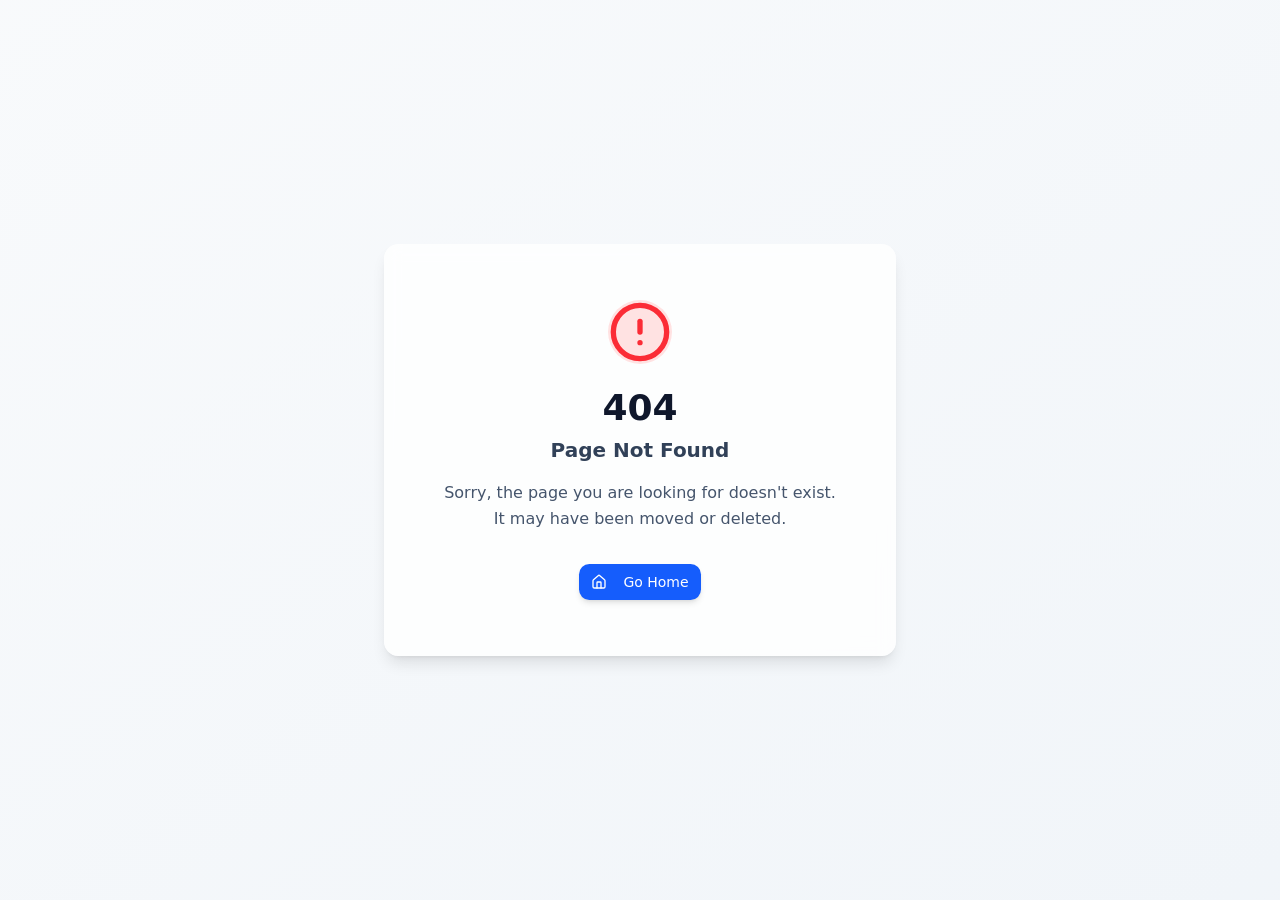
<file: index.html>
<!doctype html>
<html lang="en">

  <head>
    <meta charset="UTF-8" />
    <meta
      name="viewport"
      content="width=device-width, initial-scale=1.0, maximum-scale=1" />
    <title>VBWEIBI 色彩能量風格美學建議</title>    
    <!-- THIS IS THE START OF A COMMENT BLOCK, BLOCK TO BE DELETED: Google Fonts here, example:
    <link rel="preconnect" href="https://fonts.googleapis.com" />
    <link rel="preconnect" href="https://fonts.gstatic.com" crossorigin />
    <link href="https://fonts.googleapis.com/css2?family=Inter:wght@400;500;600;700&display=swap" rel="stylesheet" />
    THIS IS THE END OF A COMMENT BLOCK, BLOCK TO BE DELETED -->
    <script type="module" crossorigin src="/index-CKSRPLz1.js"></script>
    <link rel="stylesheet" crossorigin href="/index-BhR4pdGb.css">
  </head>

  <body>
    <script id="manus-runtime">window.__MANUS_HOST_DEV__ = false;
(function(){"use strict";var Mr={exports:{}},Kn={};/**
 * @license React
 * react-jsx-runtime.production.js
 *
 * Copyright (c) Meta Platforms, Inc. and affiliates.
 *
 * This source code is licensed under the MIT license found in the
 * LICENSE file in the root directory of this source tree.
 */var $c;function um(){if($c)return Kn;$c=1;var r=Symbol.for("react.transitional.element"),i=Symbol.for("react.fragment");function c(s,d,m){var x=null;if(m!==void 0&&(x=""+m),d.key!==void 0&&(x=""+d.key),"key"in d){m={};for(var R in d)R!=="key"&&(m[R]=d[R])}else m=d;return d=m.ref,{$$typeof:r,type:s,key:x,ref:d!==void 0?d:null,props:m}}return Kn.Fragment=i,Kn.jsx=c,Kn.jsxs=c,Kn}var Fc;function dm(){return Fc||(Fc=1,Mr.exports=um()),Mr.exports}var h=dm(),Ar={exports:{}},Pn={},Rr={exports:{}},Nr={};/**
 * @license React
 * scheduler.production.js
 *
 * Copyright (c) Meta Platforms, Inc. and affiliates.
 *
 * This source code is licensed under the MIT license found in the
 * LICENSE file in the root directory of this source tree.
 */var Ic;function fm(){return Ic||(Ic=1,function(r){function i(A,q){var B=A.length;A.push(q);t:for(;0<B;){var bt=B-1>>>1,p=A[bt];if(0<d(p,q))A[bt]=q,A[B]=p,B=bt;else break t}}function c(A){return A.length===0?null:A[0]}function s(A){if(A.length===0)return null;var q=A[0],B=A.pop();if(B!==q){A[0]=B;t:for(var bt=0,p=A.length,O=p>>>1;bt<O;){var X=2*(bt+1)-1,G=A[X],Z=X+1,st=A[Z];if(0>d(G,B))Z<p&&0>d(st,G)?(A[bt]=st,A[Z]=B,bt=Z):(A[bt]=G,A[X]=B,bt=X);else if(Z<p&&0>d(st,B))A[bt]=st,A[Z]=B,bt=Z;else break t}}return q}function d(A,q){var B=A.sortIndex-q.sortIndex;return B!==0?B:A.id-q.id}if(r.unstable_now=void 0,typeof performance=="object"&&typeof performance.now=="function"){var m=performance;r.unstable_now=function(){return m.now()}}else{var x=Date,R=x.now();r.unstable_now=function(){return x.now()-R}}var C=[],v=[],D=1,j=null,J=3,at=!1,$=!1,nt=!1,ct=!1,ht=typeof setTimeout=="function"?setTimeout:null,St=typeof clearTimeout=="function"?clearTimeout:null,_=typeof setImmediate<"u"?setImmediate:null;function Y(A){for(var q=c(v);q!==null;){if(q.callback===null)s(v);else if(q.startTime<=A)s(v),q.sortIndex=q.expirationTime,i(C,q);else break;q=c(v)}}function H(A){if(nt=!1,Y(A),!$)if(c(C)!==null)$=!0,it||(it=!0,Bt());else{var q=c(v);q!==null&&Mt(H,q.startTime-A)}}var it=!1,rt=-1,V=5,xt=-1;function Be(){return ct?!0:!(r.unstable_now()-xt<V)}function te(){if(ct=!1,it){var A=r.unstable_now();xt=A;var q=!0;try{t:{$=!1,nt&&(nt=!1,St(rt),rt=-1),at=!0;var B=J;try{e:{for(Y(A),j=c(C);j!==null&&!(j.expirationTime>A&&Be());){var bt=j.callback;if(typeof bt=="function"){j.callback=null,J=j.priorityLevel;var p=bt(j.expirationTime<=A);if(A=r.unstable_now(),typeof p=="function"){j.callback=p,Y(A),q=!0;break e}j===c(C)&&s(C),Y(A)}else s(C);j=c(C)}if(j!==null)q=!0;else{var O=c(v);O!==null&&Mt(H,O.startTime-A),q=!1}}break t}finally{j=null,J=B,at=!1}q=void 0}}finally{q?Bt():it=!1}}}var Bt;if(typeof _=="function")Bt=function(){_(te)};else if(typeof MessageChannel<"u"){var me=new MessageChannel,Se=me.port2;me.port1.onmessage=te,Bt=function(){Se.postMessage(null)}}else Bt=function(){ht(te,0)};function Mt(A,q){rt=ht(function(){A(r.unstable_now())},q)}r.unstable_IdlePriority=5,r.unstable_ImmediatePriority=1,r.unstable_LowPriority=4,r.unstable_NormalPriority=3,r.unstable_Profiling=null,r.unstable_UserBlockingPriority=2,r.unstable_cancelCallback=function(A){A.callback=null},r.unstable_forceFrameRate=function(A){0>A||125<A?console.error("forceFrameRate takes a positive int between 0 and 125, forcing frame rates higher than 125 fps is not supported"):V=0<A?Math.floor(1e3/A):5},r.unstable_getCurrentPriorityLevel=function(){return J},r.unstable_next=function(A){switch(J){case 1:case 2:case 3:var q=3;break;default:q=J}var B=J;J=q;try{return A()}finally{J=B}},r.unstable_requestPaint=function(){ct=!0},r.unstable_runWithPriority=function(A,q){switch(A){case 1:case 2:case 3:case 4:case 5:break;default:A=3}var B=J;J=A;try{return q()}finally{J=B}},r.unstable_scheduleCallback=function(A,q,B){var bt=r.unstable_now();switch(typeof B=="object"&&B!==null?(B=B.delay,B=typeof B=="number"&&0<B?bt+B:bt):B=bt,A){case 1:var p=-1;break;case 2:p=250;break;case 5:p=1073741823;break;case 4:p=1e4;break;default:p=5e3}return p=B+p,A={id:D++,callback:q,priorityLevel:A,startTime:B,expirationTime:p,sortIndex:-1},B>bt?(A.sortIndex=B,i(v,A),c(C)===null&&A===c(v)&&(nt?(St(rt),rt=-1):nt=!0,Mt(H,B-bt))):(A.sortIndex=p,i(C,A),$||at||($=!0,it||(it=!0,Bt()))),A},r.unstable_shouldYield=Be,r.unstable_wrapCallback=function(A){var q=J;return function(){var B=J;J=q;try{return A.apply(this,arguments)}finally{J=B}}}}(Nr)),Nr}var tu;function hm(){return tu||(tu=1,Rr.exports=fm()),Rr.exports}var zr={exports:{}},ut={};/**
 * @license React
 * react.production.js
 *
 * Copyright (c) Meta Platforms, Inc. and affiliates.
 *
 * This source code is licensed under the MIT license found in the
 * LICENSE file in the root directory of this source tree.
 */var eu;function mm(){if(eu)return ut;eu=1;var r=Symbol.for("react.transitional.element"),i=Symbol.for("react.portal"),c=Symbol.for("react.fragment"),s=Symbol.for("react.strict_mode"),d=Symbol.for("react.profiler"),m=Symbol.for("react.consumer"),x=Symbol.for("react.context"),R=Symbol.for("react.forward_ref"),C=Symbol.for("react.suspense"),v=Symbol.for("react.memo"),D=Symbol.for("react.lazy"),j=Symbol.iterator;function J(p){return p===null||typeof p!="object"?null:(p=j&&p[j]||p["@@iterator"],typeof p=="function"?p:null)}var at={isMounted:function(){return!1},enqueueForceUpdate:function(){},enqueueReplaceState:function(){},enqueueSetState:function(){}},$=Object.assign,nt={};function ct(p,O,X){this.props=p,this.context=O,this.refs=nt,this.updater=X||at}ct.prototype.isReactComponent={},ct.prototype.setState=function(p,O){if(typeof p!="object"&&typeof p!="function"&&p!=null)throw Error("takes an object of state variables to update or a function which returns an object of state variables.");this.updater.enqueueSetState(this,p,O,"setState")},ct.prototype.forceUpdate=function(p){this.updater.enqueueForceUpdate(this,p,"forceUpdate")};function ht(){}ht.prototype=ct.prototype;function St(p,O,X){this.props=p,this.context=O,this.refs=nt,this.updater=X||at}var _=St.prototype=new ht;_.constructor=St,$(_,ct.prototype),_.isPureReactComponent=!0;var Y=Array.isArray,H={H:null,A:null,T:null,S:null,V:null},it=Object.prototype.hasOwnProperty;function rt(p,O,X,G,Z,st){return X=st.ref,{$$typeof:r,type:p,key:O,ref:X!==void 0?X:null,props:st}}function V(p,O){return rt(p.type,O,void 0,void 0,void 0,p.props)}function xt(p){return typeof p=="object"&&p!==null&&p.$$typeof===r}function Be(p){var O={"=":"=0",":":"=2"};return"$"+p.replace(/[=:]/g,function(X){return O[X]})}var te=/\/+/g;function Bt(p,O){return typeof p=="object"&&p!==null&&p.key!=null?Be(""+p.key):O.toString(36)}function me(){}function Se(p){switch(p.status){case"fulfilled":return p.value;case"rejected":throw p.reason;default:switch(typeof p.status=="string"?p.then(me,me):(p.status="pending",p.then(function(O){p.status==="pending"&&(p.status="fulfilled",p.value=O)},function(O){p.status==="pending"&&(p.status="rejected",p.reason=O)})),p.status){case"fulfilled":return p.value;case"rejected":throw p.reason}}throw p}function Mt(p,O,X,G,Z){var st=typeof p;(st==="undefined"||st==="boolean")&&(p=null);var I=!1;if(p===null)I=!0;else switch(st){case"bigint":case"string":case"number":I=!0;break;case"object":switch(p.$$typeof){case r:case i:I=!0;break;case D:return I=p._init,Mt(I(p._payload),O,X,G,Z)}}if(I)return Z=Z(p),I=G===""?"."+Bt(p,0):G,Y(Z)?(X="",I!=null&&(X=I.replace(te,"$&/")+"/"),Mt(Z,O,X,"",function(Jt){return Jt})):Z!=null&&(xt(Z)&&(Z=V(Z,X+(Z.key==null||p&&p.key===Z.key?"":(""+Z.key).replace(te,"$&/")+"/")+I)),O.push(Z)),1;I=0;var gt=G===""?".":G+":";if(Y(p))for(var Tt=0;Tt<p.length;Tt++)G=p[Tt],st=gt+Bt(G,Tt),I+=Mt(G,O,X,st,Z);else if(Tt=J(p),typeof Tt=="function")for(p=Tt.call(p),Tt=0;!(G=p.next()).done;)G=G.value,st=gt+Bt(G,Tt++),I+=Mt(G,O,X,st,Z);else if(st==="object"){if(typeof p.then=="function")return Mt(Se(p),O,X,G,Z);throw O=String(p),Error("Objects are not valid as a React child (found: "+(O==="[object Object]"?"object with keys {"+Object.keys(p).join(", ")+"}":O)+"). If you meant to render a collection of children, use an array instead.")}return I}function A(p,O,X){if(p==null)return p;var G=[],Z=0;return Mt(p,G,"","",function(st){return O.call(X,st,Z++)}),G}function q(p){if(p._status===-1){var O=p._result;O=O(),O.then(function(X){(p._status===0||p._status===-1)&&(p._status=1,p._result=X)},function(X){(p._status===0||p._status===-1)&&(p._status=2,p._result=X)}),p._status===-1&&(p._status=0,p._result=O)}if(p._status===1)return p._result.default;throw p._result}var B=typeof reportError=="function"?reportError:function(p){if(typeof window=="object"&&typeof window.ErrorEvent=="function"){var O=new window.ErrorEvent("error",{bubbles:!0,cancelable:!0,message:typeof p=="object"&&p!==null&&typeof p.message=="string"?String(p.message):String(p),error:p});if(!window.dispatchEvent(O))return}else if(typeof process=="object"&&typeof process.emit=="function"){process.emit("uncaughtException",p);return}console.error(p)};function bt(){}return ut.Children={map:A,forEach:function(p,O,X){A(p,function(){O.apply(this,arguments)},X)},count:function(p){var O=0;return A(p,function(){O++}),O},toArray:function(p){return A(p,function(O){return O})||[]},only:function(p){if(!xt(p))throw Error("React.Children.only expected to receive a single React element child.");return p}},ut.Component=ct,ut.Fragment=c,ut.Profiler=d,ut.PureComponent=St,ut.StrictMode=s,ut.Suspense=C,ut.__CLIENT_INTERNALS_DO_NOT_USE_OR_WARN_USERS_THEY_CANNOT_UPGRADE=H,ut.__COMPILER_RUNTIME={__proto__:null,c:function(p){return H.H.useMemoCache(p)}},ut.cache=function(p){return function(){return p.apply(null,arguments)}},ut.cloneElement=function(p,O,X){if(p==null)throw Error("The argument must be a React element, but you passed "+p+".");var G=$({},p.props),Z=p.key,st=void 0;if(O!=null)for(I in O.ref!==void 0&&(st=void 0),O.key!==void 0&&(Z=""+O.key),O)!it.call(O,I)||I==="key"||I==="__self"||I==="__source"||I==="ref"&&O.ref===void 0||(G[I]=O[I]);var I=arguments.length-2;if(I===1)G.children=X;else if(1<I){for(var gt=Array(I),Tt=0;Tt<I;Tt++)gt[Tt]=arguments[Tt+2];G.children=gt}return rt(p.type,Z,void 0,void 0,st,G)},ut.createContext=function(p){return p={$$typeof:x,_currentValue:p,_currentValue2:p,_threadCount:0,Provider:null,Consumer:null},p.Provider=p,p.Consumer={$$typeof:m,_context:p},p},ut.createElement=function(p,O,X){var G,Z={},st=null;if(O!=null)for(G in O.key!==void 0&&(st=""+O.key),O)it.call(O,G)&&G!=="key"&&G!=="__self"&&G!=="__source"&&(Z[G]=O[G]);var I=arguments.length-2;if(I===1)Z.children=X;else if(1<I){for(var gt=Array(I),Tt=0;Tt<I;Tt++)gt[Tt]=arguments[Tt+2];Z.children=gt}if(p&&p.defaultProps)for(G in I=p.defaultProps,I)Z[G]===void 0&&(Z[G]=I[G]);return rt(p,st,void 0,void 0,null,Z)},ut.createRef=function(){return{current:null}},ut.forwardRef=function(p){return{$$typeof:R,render:p}},ut.isValidElement=xt,ut.lazy=function(p){return{$$typeof:D,_payload:{_status:-1,_result:p},_init:q}},ut.memo=function(p,O){return{$$typeof:v,type:p,compare:O===void 0?null:O}},ut.startTransition=function(p){var O=H.T,X={};H.T=X;try{var G=p(),Z=H.S;Z!==null&&Z(X,G),typeof G=="object"&&G!==null&&typeof G.then=="function"&&G.then(bt,B)}catch(st){B(st)}finally{H.T=O}},ut.unstable_useCacheRefresh=function(){return H.H.useCacheRefresh()},ut.use=function(p){return H.H.use(p)},ut.useActionState=function(p,O,X){return H.H.useActionState(p,O,X)},ut.useCallback=function(p,O){return H.H.useCallback(p,O)},ut.useContext=function(p){return H.H.useContext(p)},ut.useDebugValue=function(){},ut.useDeferredValue=function(p,O){return H.H.useDeferredValue(p,O)},ut.useEffect=function(p,O,X){var G=H.H;if(typeof X=="function")throw Error("useEffect CRUD overload is not enabled in this build of React.");return G.useEffect(p,O)},ut.useId=function(){return H.H.useId()},ut.useImperativeHandle=function(p,O,X){return H.H.useImperativeHandle(p,O,X)},ut.useInsertionEffect=function(p,O){return H.H.useInsertionEffect(p,O)},ut.useLayoutEffect=function(p,O){return H.H.useLayoutEffect(p,O)},ut.useMemo=function(p,O){return H.H.useMemo(p,O)},ut.useOptimistic=function(p,O){return H.H.useOptimistic(p,O)},ut.useReducer=function(p,O,X){return H.H.useReducer(p,O,X)},ut.useRef=function(p){return H.H.useRef(p)},ut.useState=function(p){return H.H.useState(p)},ut.useSyncExternalStore=function(p,O,X){return H.H.useSyncExternalStore(p,O,X)},ut.useTransition=function(){return H.H.useTransition()},ut.version="19.1.1",ut}var lu;function _r(){return lu||(lu=1,zr.exports=mm()),zr.exports}var kr={exports:{}},he={};/**
 * @license React
 * react-dom.production.js
 *
 * Copyright (c) Meta Platforms, Inc. and affiliates.
 *
 * This source code is licensed under the MIT license found in the
 * LICENSE file in the root directory of this source tree.
 */var au;function gm(){if(au)return he;au=1;var r=_r();function i(C){var v="https://react.dev/errors/"+C;if(1<arguments.length){v+="?args[]="+encodeURIComponent(arguments[1]);for(var D=2;D<arguments.length;D++)v+="&args[]="+encodeURIComponent(arguments[D])}return"Minified React error #"+C+"; visit "+v+" for the full message or use the non-minified dev environment for full errors and additional helpful warnings."}function c(){}var s={d:{f:c,r:function(){throw Error(i(522))},D:c,C:c,L:c,m:c,X:c,S:c,M:c},p:0,findDOMNode:null},d=Symbol.for("react.portal");function m(C,v,D){var j=3<arguments.length&&arguments[3]!==void 0?arguments[3]:null;return{$$typeof:d,key:j==null?null:""+j,children:C,containerInfo:v,implementation:D}}var x=r.__CLIENT_INTERNALS_DO_NOT_USE_OR_WARN_USERS_THEY_CANNOT_UPGRADE;function R(C,v){if(C==="font")return"";if(typeof v=="string")return v==="use-credentials"?v:""}return he.__DOM_INTERNALS_DO_NOT_USE_OR_WARN_USERS_THEY_CANNOT_UPGRADE=s,he.createPortal=function(C,v){var D=2<arguments.length&&arguments[2]!==void 0?arguments[2]:null;if(!v||v.nodeType!==1&&v.nodeType!==9&&v.nodeType!==11)throw Error(i(299));return m(C,v,null,D)},he.flushSync=function(C){var v=x.T,D=s.p;try{if(x.T=null,s.p=2,C)return C()}finally{x.T=v,s.p=D,s.d.f()}},he.preconnect=function(C,v){typeof C=="string"&&(v?(v=v.crossOrigin,v=typeof v=="string"?v==="use-credentials"?v:"":void 0):v=null,s.d.C(C,v))},he.prefetchDNS=function(C){typeof C=="string"&&s.d.D(C)},he.preinit=function(C,v){if(typeof C=="string"&&v&&typeof v.as=="string"){var D=v.as,j=R(D,v.crossOrigin),J=typeof v.integrity=="string"?v.integrity:void 0,at=typeof v.fetchPriority=="string"?v.fetchPriority:void 0;D==="style"?s.d.S(C,typeof v.precedence=="string"?v.precedence:void 0,{crossOrigin:j,integrity:J,fetchPriority:at}):D==="script"&&s.d.X(C,{crossOrigin:j,integrity:J,fetchPriority:at,nonce:typeof v.nonce=="string"?v.nonce:void 0})}},he.preinitModule=function(C,v){if(typeof C=="string")if(typeof v=="object"&&v!==null){if(v.as==null||v.as==="script"){var D=R(v.as,v.crossOrigin);s.d.M(C,{crossOrigin:D,integrity:typeof v.integrity=="string"?v.integrity:void 0,nonce:typeof v.nonce=="string"?v.nonce:void 0})}}else v==null&&s.d.M(C)},he.preload=function(C,v){if(typeof C=="string"&&typeof v=="object"&&v!==null&&typeof v.as=="string"){var D=v.as,j=R(D,v.crossOrigin);s.d.L(C,D,{crossOrigin:j,integrity:typeof v.integrity=="string"?v.integrity:void 0,nonce:typeof v.nonce=="string"?v.nonce:void 0,type:typeof v.type=="string"?v.type:void 0,fetchPriority:typeof v.fetchPriority=="string"?v.fetchPriority:void 0,referrerPolicy:typeof v.referrerPolicy=="string"?v.referrerPolicy:void 0,imageSrcSet:typeof v.imageSrcSet=="string"?v.imageSrcSet:void 0,imageSizes:typeof v.imageSizes=="string"?v.imageSizes:void 0,media:typeof v.media=="string"?v.media:void 0})}},he.preloadModule=function(C,v){if(typeof C=="string")if(v){var D=R(v.as,v.crossOrigin);s.d.m(C,{as:typeof v.as=="string"&&v.as!=="script"?v.as:void 0,crossOrigin:D,integrity:typeof v.integrity=="string"?v.integrity:void 0})}else s.d.m(C)},he.requestFormReset=function(C){s.d.r(C)},he.unstable_batchedUpdates=function(C,v){return C(v)},he.useFormState=function(C,v,D){return x.H.useFormState(C,v,D)},he.useFormStatus=function(){return x.H.useHostTransitionStatus()},he.version="19.1.1",he}var nu;function pm(){if(nu)return kr.exports;nu=1;function r(){if(!(typeof __REACT_DEVTOOLS_GLOBAL_HOOK__>"u"||typeof __REACT_DEVTOOLS_GLOBAL_HOOK__.checkDCE!="function"))try{__REACT_DEVTOOLS_GLOBAL_HOOK__.checkDCE(r)}catch(i){console.error(i)}}return r(),kr.exports=gm(),kr.exports}/**
 * @license React
 * react-dom-client.production.js
 *
 * Copyright (c) Meta Platforms, Inc. and affiliates.
 *
 * This source code is licensed under the MIT license found in the
 * LICENSE file in the root directory of this source tree.
 */var ou;function ym(){if(ou)return Pn;ou=1;var r=hm(),i=_r(),c=pm();function s(t){var e="https://react.dev/errors/"+t;if(1<arguments.length){e+="?args[]="+encodeURIComponent(arguments[1]);for(var l=2;l<arguments.length;l++)e+="&args[]="+encodeURIComponent(arguments[l])}return"Minified React error #"+t+"; visit "+e+" for the full message or use the non-minified dev environment for full errors and additional helpful warnings."}function d(t){return!(!t||t.nodeType!==1&&t.nodeType!==9&&t.nodeType!==11)}function m(t){var e=t,l=t;if(t.alternate)for(;e.return;)e=e.return;else{t=e;do e=t,(e.flags&4098)!==0&&(l=e.return),t=e.return;while(t)}return e.tag===3?l:null}function x(t){if(t.tag===13){var e=t.memoizedState;if(e===null&&(t=t.alternate,t!==null&&(e=t.memoizedState)),e!==null)return e.dehydrated}return null}function R(t){if(m(t)!==t)throw Error(s(188))}function C(t){var e=t.alternate;if(!e){if(e=m(t),e===null)throw Error(s(188));return e!==t?null:t}for(var l=t,a=e;;){var n=l.return;if(n===null)break;var o=n.alternate;if(o===null){if(a=n.return,a!==null){l=a;continue}break}if(n.child===o.child){for(o=n.child;o;){if(o===l)return R(n),t;if(o===a)return R(n),e;o=o.sibling}throw Error(s(188))}if(l.return!==a.return)l=n,a=o;else{for(var u=!1,f=n.child;f;){if(f===l){u=!0,l=n,a=o;break}if(f===a){u=!0,a=n,l=o;break}f=f.sibling}if(!u){for(f=o.child;f;){if(f===l){u=!0,l=o,a=n;break}if(f===a){u=!0,a=o,l=n;break}f=f.sibling}if(!u)throw Error(s(189))}}if(l.alternate!==a)throw Error(s(190))}if(l.tag!==3)throw Error(s(188));return l.stateNode.current===l?t:e}function v(t){var e=t.tag;if(e===5||e===26||e===27||e===6)return t;for(t=t.child;t!==null;){if(e=v(t),e!==null)return e;t=t.sibling}return null}var D=Object.assign,j=Symbol.for("react.element"),J=Symbol.for("react.transitional.element"),at=Symbol.for("react.portal"),$=Symbol.for("react.fragment"),nt=Symbol.for("react.strict_mode"),ct=Symbol.for("react.profiler"),ht=Symbol.for("react.provider"),St=Symbol.for("react.consumer"),_=Symbol.for("react.context"),Y=Symbol.for("react.forward_ref"),H=Symbol.for("react.suspense"),it=Symbol.for("react.suspense_list"),rt=Symbol.for("react.memo"),V=Symbol.for("react.lazy"),xt=Symbol.for("react.activity"),Be=Symbol.for("react.memo_cache_sentinel"),te=Symbol.iterator;function Bt(t){return t===null||typeof t!="object"?null:(t=te&&t[te]||t["@@iterator"],typeof t=="function"?t:null)}var me=Symbol.for("react.client.reference");function Se(t){if(t==null)return null;if(typeof t=="function")return t.$$typeof===me?null:t.displayName||t.name||null;if(typeof t=="string")return t;switch(t){case $:return"Fragment";case ct:return"Profiler";case nt:return"StrictMode";case H:return"Suspense";case it:return"SuspenseList";case xt:return"Activity"}if(typeof t=="object")switch(t.$$typeof){case at:return"Portal";case _:return(t.displayName||"Context")+".Provider";case St:return(t._context.displayName||"Context")+".Consumer";case Y:var e=t.render;return t=t.displayName,t||(t=e.displayName||e.name||"",t=t!==""?"ForwardRef("+t+")":"ForwardRef"),t;case rt:return e=t.displayName||null,e!==null?e:Se(t.type)||"Memo";case V:e=t._payload,t=t._init;try{return Se(t(e))}catch{}}return null}var Mt=Array.isArray,A=i.__CLIENT_INTERNALS_DO_NOT_USE_OR_WARN_USERS_THEY_CANNOT_UPGRADE,q=c.__DOM_INTERNALS_DO_NOT_USE_OR_WARN_USERS_THEY_CANNOT_UPGRADE,B={pending:!1,data:null,method:null,action:null},bt=[],p=-1;function O(t){return{current:t}}function X(t){0>p||(t.current=bt[p],bt[p]=null,p--)}function G(t,e){p++,bt[p]=t.current,t.current=e}var Z=O(null),st=O(null),I=O(null),gt=O(null);function Tt(t,e){switch(G(I,e),G(st,t),G(Z,null),e.nodeType){case 9:case 11:t=(t=e.documentElement)&&(t=t.namespaceURI)?Hh(t):0;break;default:if(t=e.tagName,e=e.namespaceURI)e=Hh(e),t=Uh(e,t);else switch(t){case"svg":t=1;break;case"math":t=2;break;default:t=0}}X(Z),G(Z,t)}function Jt(){X(Z),X(st),X(I)}function Ke(t){t.memoizedState!==null&&G(gt,t);var e=Z.current,l=Uh(e,t.type);e!==l&&(G(st,t),G(Z,l))}function Ce(t){st.current===t&&(X(Z),X(st)),gt.current===t&&(X(gt),Wo._currentValue=B)}var Pe=Object.prototype.hasOwnProperty,yl=r.unstable_scheduleCallback,sn=r.unstable_cancelCallback,Ca=r.unstable_shouldYield,ri=r.unstable_requestPaint,ge=r.unstable_now,si=r.unstable_getCurrentPriorityLevel,Ul=r.unstable_ImmediatePriority,Fn=r.unstable_UserBlockingPriority,nl=r.unstable_NormalPriority,ci=r.unstable_LowPriority,Gl=r.unstable_IdlePriority,ui=r.log,Ea=r.unstable_setDisableYieldValue,ql=null,Wt=null;function Je(t){if(typeof ui=="function"&&Ea(t),Wt&&typeof Wt.setStrictMode=="function")try{Wt.setStrictMode(ql,t)}catch{}}var $t=Math.clz32?Math.clz32:fi,di=Math.log,Ta=Math.LN2;function fi(t){return t>>>=0,t===0?32:31-(di(t)/Ta|0)|0}var L=256,cn=4194304;function vl(t){var e=t&42;if(e!==0)return e;switch(t&-t){case 1:return 1;case 2:return 2;case 4:return 4;case 8:return 8;case 16:return 16;case 32:return 32;case 64:return 64;case 128:return 128;case 256:case 512:case 1024:case 2048:case 4096:case 8192:case 16384:case 32768:case 65536:case 131072:case 262144:case 524288:case 1048576:case 2097152:return t&4194048;case 4194304:case 8388608:case 16777216:case 33554432:return t&62914560;case 67108864:return 67108864;case 134217728:return 134217728;case 268435456:return 268435456;case 536870912:return 536870912;case 1073741824:return 0;default:return t}}function un(t,e,l){var a=t.pendingLanes;if(a===0)return 0;var n=0,o=t.suspendedLanes,u=t.pingedLanes;t=t.warmLanes;var f=a&134217727;return f!==0?(a=f&~o,a!==0?n=vl(a):(u&=f,u!==0?n=vl(u):l||(l=f&~t,l!==0&&(n=vl(l))))):(f=a&~o,f!==0?n=vl(f):u!==0?n=vl(u):l||(l=a&~t,l!==0&&(n=vl(l)))),n===0?0:e!==0&&e!==n&&(e&o)===0&&(o=n&-n,l=e&-e,o>=l||o===32&&(l&4194048)!==0)?e:n}function Dt(t,e){return(t.pendingLanes&~(t.suspendedLanes&~t.pingedLanes)&e)===0}function In(t,e){switch(t){case 1:case 2:case 4:case 8:case 64:return e+250;case 16:case 32:case 128:case 256:case 512:case 1024:case 2048:case 4096:case 8192:case 16384:case 32768:case 65536:case 131072:case 262144:case 524288:case 1048576:case 2097152:return e+5e3;case 4194304:case 8388608:case 16777216:case 33554432:return-1;case 67108864:case 134217728:case 268435456:case 536870912:case 1073741824:return-1;default:return-1}}function to(){var t=L;return L<<=1,(L&4194048)===0&&(L=256),t}function hi(){var t=cn;return cn<<=1,(cn&62914560)===0&&(cn=4194304),t}function eo(t){for(var e=[],l=0;31>l;l++)e.push(t);return e}function Da(t,e){t.pendingLanes|=e,e!==268435456&&(t.suspendedLanes=0,t.pingedLanes=0,t.warmLanes=0)}function Ir(t,e,l,a,n,o){var u=t.pendingLanes;t.pendingLanes=l,t.suspendedLanes=0,t.pingedLanes=0,t.warmLanes=0,t.expiredLanes&=l,t.entangledLanes&=l,t.errorRecoveryDisabledLanes&=l,t.shellSuspendCounter=0;var f=t.entanglements,g=t.expirationTimes,S=t.hiddenUpdates;for(l=u&~l;0<l;){var N=31-$t(l),k=1<<N;f[N]=0,g[N]=-1;var E=S[N];if(E!==null)for(S[N]=null,N=0;N<E.length;N++){var T=E[N];T!==null&&(T.lane&=-536870913)}l&=~k}a!==0&&mi(t,a,0),o!==0&&n===0&&t.tag!==0&&(t.suspendedLanes|=o&~(u&~e))}function mi(t,e,l){t.pendingLanes|=e,t.suspendedLanes&=~e;var a=31-$t(e);t.entangledLanes|=e,t.entanglements[a]=t.entanglements[a]|1073741824|l&4194090}function gi(t,e){var l=t.entangledLanes|=e;for(t=t.entanglements;l;){var a=31-$t(l),n=1<<a;n&e|t[a]&e&&(t[a]|=e),l&=~n}}function lo(t){switch(t){case 2:t=1;break;case 8:t=4;break;case 32:t=16;break;case 256:case 512:case 1024:case 2048:case 4096:case 8192:case 16384:case 32768:case 65536:case 131072:case 262144:case 524288:case 1048576:case 2097152:case 4194304:case 8388608:case 16777216:case 33554432:t=128;break;case 268435456:t=134217728;break;default:t=0}return t}function ao(t){return t&=-t,2<t?8<t?(t&134217727)!==0?32:268435456:8:2}function pi(){var t=q.p;return t!==0?t:(t=window.event,t===void 0?32:nm(t.type))}function ts(t,e){var l=q.p;try{return q.p=t,e()}finally{q.p=l}}var ol=Math.random().toString(36).slice(2),ee="__reactFiber$"+ol,pe="__reactProps$"+ol,Yl="__reactContainer$"+ol,no="__reactEvents$"+ol,es="__reactListeners$"+ol,ls="__reactHandles$"+ol,yi="__reactResources$"+ol,Ma="__reactMarker$"+ol;function oo(t){delete t[ee],delete t[pe],delete t[no],delete t[es],delete t[ls]}function Vl(t){var e=t[ee];if(e)return e;for(var l=t.parentNode;l;){if(e=l[Yl]||l[ee]){if(l=e.alternate,e.child!==null||l!==null&&l.child!==null)for(t=Vh(t);t!==null;){if(l=t[ee])return l;t=Vh(t)}return e}t=l,l=t.parentNode}return null}function Xl(t){if(t=t[ee]||t[Yl]){var e=t.tag;if(e===5||e===6||e===13||e===26||e===27||e===3)return t}return null}function Aa(t){var e=t.tag;if(e===5||e===26||e===27||e===6)return t.stateNode;throw Error(s(33))}function Zl(t){var e=t[yi];return e||(e=t[yi]={hoistableStyles:new Map,hoistableScripts:new Map}),e}function Vt(t){t[Ma]=!0}var vi=new Set,bi={};function bl(t,e){We(t,e),We(t+"Capture",e)}function We(t,e){for(bi[t]=e,t=0;t<e.length;t++)vi.add(e[t])}var as=RegExp("^[:A-Z_a-z\\u00C0-\\u00D6\\u00D8-\\u00F6\\u00F8-\\u02FF\\u0370-\\u037D\\u037F-\\u1FFF\\u200C-\\u200D\\u2070-\\u218F\\u2C00-\\u2FEF\\u3001-\\uD7FF\\uF900-\\uFDCF\\uFDF0-\\uFFFD][:A-Z_a-z\\u00C0-\\u00D6\\u00D8-\\u00F6\\u00F8-\\u02FF\\u0370-\\u037D\\u037F-\\u1FFF\\u200C-\\u200D\\u2070-\\u218F\\u2C00-\\u2FEF\\u3001-\\uD7FF\\uF900-\\uFDCF\\uFDF0-\\uFFFD\\-.0-9\\u00B7\\u0300-\\u036F\\u203F-\\u2040]*$"),xi={},wi={};function Ra(t){return Pe.call(wi,t)?!0:Pe.call(xi,t)?!1:as.test(t)?wi[t]=!0:(xi[t]=!0,!1)}function M(t,e,l){if(Ra(e))if(l===null)t.removeAttribute(e);else{switch(typeof l){case"undefined":case"function":case"symbol":t.removeAttribute(e);return;case"boolean":var a=e.toLowerCase().slice(0,5);if(a!=="data-"&&a!=="aria-"){t.removeAttribute(e);return}}t.setAttribute(e,""+l)}}function tt(t,e,l){if(l===null)t.removeAttribute(e);else{switch(typeof l){case"undefined":case"function":case"symbol":case"boolean":t.removeAttribute(e);return}t.setAttribute(e,""+l)}}function Ot(t,e,l,a){if(a===null)t.removeAttribute(l);else{switch(typeof a){case"undefined":case"function":case"symbol":case"boolean":t.removeAttribute(l);return}t.setAttributeNS(e,l,""+a)}}var le,Ee;function ae(t){if(le===void 0)try{throw Error()}catch(l){var e=l.stack.trim().match(/\n( *(at )?)/);le=e&&e[1]||"",Ee=-1<l.stack.indexOf(`
    at`)?" (<anonymous>)":-1<l.stack.indexOf("@")?"@unknown:0:0":""}return`
`+le+t+Ee}var Le=!1;function He(t,e){if(!t||Le)return"";Le=!0;var l=Error.prepareStackTrace;Error.prepareStackTrace=void 0;try{var a={DetermineComponentFrameRoot:function(){try{if(e){var k=function(){throw Error()};if(Object.defineProperty(k.prototype,"props",{set:function(){throw Error()}}),typeof Reflect=="object"&&Reflect.construct){try{Reflect.construct(k,[])}catch(T){var E=T}Reflect.construct(t,[],k)}else{try{k.call()}catch(T){E=T}t.call(k.prototype)}}else{try{throw Error()}catch(T){E=T}(k=t())&&typeof k.catch=="function"&&k.catch(function(){})}}catch(T){if(T&&E&&typeof T.stack=="string")return[T.stack,E.stack]}return[null,null]}};a.DetermineComponentFrameRoot.displayName="DetermineComponentFrameRoot";var n=Object.getOwnPropertyDescriptor(a.DetermineComponentFrameRoot,"name");n&&n.configurable&&Object.defineProperty(a.DetermineComponentFrameRoot,"name",{value:"DetermineComponentFrameRoot"});var o=a.DetermineComponentFrameRoot(),u=o[0],f=o[1];if(u&&f){var g=u.split(`
`),S=f.split(`
`);for(n=a=0;a<g.length&&!g[a].includes("DetermineComponentFrameRoot");)a++;for(;n<S.length&&!S[n].includes("DetermineComponentFrameRoot");)n++;if(a===g.length||n===S.length)for(a=g.length-1,n=S.length-1;1<=a&&0<=n&&g[a]!==S[n];)n--;for(;1<=a&&0<=n;a--,n--)if(g[a]!==S[n]){if(a!==1||n!==1)do if(a--,n--,0>n||g[a]!==S[n]){var N=`
`+g[a].replace(" at new "," at ");return t.displayName&&N.includes("<anonymous>")&&(N=N.replace("<anonymous>",t.displayName)),N}while(1<=a&&0<=n);break}}}finally{Le=!1,Error.prepareStackTrace=l}return(l=t?t.displayName||t.name:"")?ae(l):""}function Ql(t){switch(t.tag){case 26:case 27:case 5:return ae(t.type);case 16:return ae("Lazy");case 13:return ae("Suspense");case 19:return ae("SuspenseList");case 0:case 15:return He(t.type,!1);case 11:return He(t.type.render,!1);case 1:return He(t.type,!0);case 31:return ae("Activity");default:return""}}function xl(t){try{var e="";do e+=Ql(t),t=t.return;while(t);return e}catch(l){return`
Error generating stack: `+l.message+`
`+l.stack}}function Xt(t){switch(typeof t){case"bigint":case"boolean":case"number":case"string":case"undefined":return t;case"object":return t;default:return""}}function il(t){var e=t.type;return(t=t.nodeName)&&t.toLowerCase()==="input"&&(e==="checkbox"||e==="radio")}function ve(t){var e=il(t)?"checked":"value",l=Object.getOwnPropertyDescriptor(t.constructor.prototype,e),a=""+t[e];if(!t.hasOwnProperty(e)&&typeof l<"u"&&typeof l.get=="function"&&typeof l.set=="function"){var n=l.get,o=l.set;return Object.defineProperty(t,e,{configurable:!0,get:function(){return n.call(this)},set:function(u){a=""+u,o.call(this,u)}}),Object.defineProperty(t,e,{enumerable:l.enumerable}),{getValue:function(){return a},setValue:function(u){a=""+u},stopTracking:function(){t._valueTracker=null,delete t[e]}}}}function re(t){t._valueTracker||(t._valueTracker=ve(t))}function rl(t){if(!t)return!1;var e=t._valueTracker;if(!e)return!0;var l=e.getValue(),a="";return t&&(a=il(t)?t.checked?"true":"false":t.value),t=a,t!==l?(e.setValue(t),!0):!1}function wl(t){if(t=t||(typeof document<"u"?document:void 0),typeof t>"u")return null;try{return t.activeElement||t.body}catch{return t.body}}var dn=/[\n"\\]/g;function se(t){return t.replace(dn,function(e){return"\\"+e.charCodeAt(0).toString(16)+" "})}function Kl(t,e,l,a,n,o,u,f){t.name="",u!=null&&typeof u!="function"&&typeof u!="symbol"&&typeof u!="boolean"?t.type=u:t.removeAttribute("type"),e!=null?u==="number"?(e===0&&t.value===""||t.value!=e)&&(t.value=""+Xt(e)):t.value!==""+Xt(e)&&(t.value=""+Xt(e)):u!=="submit"&&u!=="reset"||t.removeAttribute("value"),e!=null?Pl(t,u,Xt(e)):l!=null?Pl(t,u,Xt(l)):a!=null&&t.removeAttribute("value"),n==null&&o!=null&&(t.defaultChecked=!!o),n!=null&&(t.checked=n&&typeof n!="function"&&typeof n!="symbol"),f!=null&&typeof f!="function"&&typeof f!="symbol"&&typeof f!="boolean"?t.name=""+Xt(f):t.removeAttribute("name")}function Na(t,e,l,a,n,o,u,f){if(o!=null&&typeof o!="function"&&typeof o!="symbol"&&typeof o!="boolean"&&(t.type=o),e!=null||l!=null){if(!(o!=="submit"&&o!=="reset"||e!=null))return;l=l!=null?""+Xt(l):"",e=e!=null?""+Xt(e):l,f||e===t.value||(t.value=e),t.defaultValue=e}a=a??n,a=typeof a!="function"&&typeof a!="symbol"&&!!a,t.checked=f?t.checked:!!a,t.defaultChecked=!!a,u!=null&&typeof u!="function"&&typeof u!="symbol"&&typeof u!="boolean"&&(t.name=u)}function Pl(t,e,l){e==="number"&&wl(t.ownerDocument)===t||t.defaultValue===""+l||(t.defaultValue=""+l)}function $e(t,e,l,a){if(t=t.options,e){e={};for(var n=0;n<l.length;n++)e["$"+l[n]]=!0;for(l=0;l<t.length;l++)n=e.hasOwnProperty("$"+t[l].value),t[l].selected!==n&&(t[l].selected=n),n&&a&&(t[l].defaultSelected=!0)}else{for(l=""+Xt(l),e=null,n=0;n<t.length;n++){if(t[n].value===l){t[n].selected=!0,a&&(t[n].defaultSelected=!0);return}e!==null||t[n].disabled||(e=t[n])}e!==null&&(e.selected=!0)}}function za(t,e,l){if(e!=null&&(e=""+Xt(e),e!==t.value&&(t.value=e),l==null)){t.defaultValue!==e&&(t.defaultValue=e);return}t.defaultValue=l!=null?""+Xt(l):""}function _a(t,e,l,a){if(e==null){if(a!=null){if(l!=null)throw Error(s(92));if(Mt(a)){if(1<a.length)throw Error(s(93));a=a[0]}l=a}l==null&&(l=""),e=l}l=Xt(e),t.defaultValue=l,a=t.textContent,a===l&&a!==""&&a!==null&&(t.value=a)}function Fe(t,e){if(e){var l=t.firstChild;if(l&&l===t.lastChild&&l.nodeType===3){l.nodeValue=e;return}}t.textContent=e}var fn=new Set("animationIterationCount aspectRatio borderImageOutset borderImageSlice borderImageWidth boxFlex boxFlexGroup boxOrdinalGroup columnCount columns flex flexGrow flexPositive flexShrink flexNegative flexOrder gridArea gridRow gridRowEnd gridRowSpan gridRowStart gridColumn gridColumnEnd gridColumnSpan gridColumnStart fontWeight lineClamp lineHeight opacity order orphans scale tabSize widows zIndex zoom fillOpacity floodOpacity stopOpacity strokeDasharray strokeDashoffset strokeMiterlimit strokeOpacity strokeWidth MozAnimationIterationCount MozBoxFlex MozBoxFlexGroup MozLineClamp msAnimationIterationCount msFlex msZoom msFlexGrow msFlexNegative msFlexOrder msFlexPositive msFlexShrink msGridColumn msGridColumnSpan msGridRow msGridRowSpan WebkitAnimationIterationCount WebkitBoxFlex WebKitBoxFlexGroup WebkitBoxOrdinalGroup WebkitColumnCount WebkitColumns WebkitFlex WebkitFlexGrow WebkitFlexPositive WebkitFlexShrink WebkitLineClamp".split(" "));function ka(t,e,l){var a=e.indexOf("--")===0;l==null||typeof l=="boolean"||l===""?a?t.setProperty(e,""):e==="float"?t.cssFloat="":t[e]="":a?t.setProperty(e,l):typeof l!="number"||l===0||fn.has(e)?e==="float"?t.cssFloat=l:t[e]=(""+l).trim():t[e]=l+"px"}function Oa(t,e,l){if(e!=null&&typeof e!="object")throw Error(s(62));if(t=t.style,l!=null){for(var a in l)!l.hasOwnProperty(a)||e!=null&&e.hasOwnProperty(a)||(a.indexOf("--")===0?t.setProperty(a,""):a==="float"?t.cssFloat="":t[a]="");for(var n in e)a=e[n],e.hasOwnProperty(n)&&l[n]!==a&&ka(t,n,a)}else for(var o in e)e.hasOwnProperty(o)&&ka(t,o,e[o])}function ja(t){if(t.indexOf("-")===-1)return!1;switch(t){case"annotation-xml":case"color-profile":case"font-face":case"font-face-src":case"font-face-uri":case"font-face-format":case"font-face-name":case"missing-glyph":return!1;default:return!0}}var Si=new Map([["acceptCharset","accept-charset"],["htmlFor","for"],["httpEquiv","http-equiv"],["crossOrigin","crossorigin"],["accentHeight","accent-height"],["alignmentBaseline","alignment-baseline"],["arabicForm","arabic-form"],["baselineShift","baseline-shift"],["capHeight","cap-height"],["clipPath","clip-path"],["clipRule","clip-rule"],["colorInterpolation","color-interpolation"],["colorInterpolationFilters","color-interpolation-filters"],["colorProfile","color-profile"],["colorRendering","color-rendering"],["dominantBaseline","dominant-baseline"],["enableBackground","enable-background"],["fillOpacity","fill-opacity"],["fillRule","fill-rule"],["floodColor","flood-color"],["floodOpacity","flood-opacity"],["fontFamily","font-family"],["fontSize","font-size"],["fontSizeAdjust","font-size-adjust"],["fontStretch","font-stretch"],["fontStyle","font-style"],["fontVariant","font-variant"],["fontWeight","font-weight"],["glyphName","glyph-name"],["glyphOrientationHorizontal","glyph-orientation-horizontal"],["glyphOrientationVertical","glyph-orientation-vertical"],["horizAdvX","horiz-adv-x"],["horizOriginX","horiz-origin-x"],["imageRendering","image-rendering"],["letterSpacing","letter-spacing"],["lightingColor","lighting-color"],["markerEnd","marker-end"],["markerMid","marker-mid"],["markerStart","marker-start"],["overlinePosition","overline-position"],["overlineThickness","overline-thickness"],["paintOrder","paint-order"],["panose-1","panose-1"],["pointerEvents","pointer-events"],["renderingIntent","rendering-intent"],["shapeRendering","shape-rendering"],["stopColor","stop-color"],["stopOpacity","stop-opacity"],["strikethroughPosition","strikethrough-position"],["strikethroughThickness","strikethrough-thickness"],["strokeDasharray","stroke-dasharray"],["strokeDashoffset","stroke-dashoffset"],["strokeLinecap","stroke-linecap"],["strokeLinejoin","stroke-linejoin"],["strokeMiterlimit","stroke-miterlimit"],["strokeOpacity","stroke-opacity"],["strokeWidth","stroke-width"],["textAnchor","text-anchor"],["textDecoration","text-decoration"],["textRendering","text-rendering"],["transformOrigin","transform-origin"],["underlinePosition","underline-position"],["underlineThickness","underline-thickness"],["unicodeBidi","unicode-bidi"],["unicodeRange","unicode-range"],["unitsPerEm","units-per-em"],["vAlphabetic","v-alphabetic"],["vHanging","v-hanging"],["vIdeographic","v-ideographic"],["vMathematical","v-mathematical"],["vectorEffect","vector-effect"],["vertAdvY","vert-adv-y"],["vertOriginX","vert-origin-x"],["vertOriginY","vert-origin-y"],["wordSpacing","word-spacing"],["writingMode","writing-mode"],["xmlnsXlink","xmlns:xlink"],["xHeight","x-height"]]),Ci=/^[\u0000-\u001F ]*j[\r\n\t]*a[\r\n\t]*v[\r\n\t]*a[\r\n\t]*s[\r\n\t]*c[\r\n\t]*r[\r\n\t]*i[\r\n\t]*p[\r\n\t]*t[\r\n\t]*:/i;function Ba(t){return Ci.test(""+t)?"javascript:throw new Error('React has blocked a javascript: URL as a security precaution.')":t}var hn=null;function mn(t){return t=t.target||t.srcElement||window,t.correspondingUseElement&&(t=t.correspondingUseElement),t.nodeType===3?t.parentNode:t}var Sl=null,Cl=null;function io(t){var e=Xl(t);if(e&&(t=e.stateNode)){var l=t[pe]||null;t:switch(t=e.stateNode,e.type){case"input":if(Kl(t,l.value,l.defaultValue,l.defaultValue,l.checked,l.defaultChecked,l.type,l.name),e=l.name,l.type==="radio"&&e!=null){for(l=t;l.parentNode;)l=l.parentNode;for(l=l.querySelectorAll('input[name="'+se(""+e)+'"][type="radio"]'),e=0;e<l.length;e++){var a=l[e];if(a!==t&&a.form===t.form){var n=a[pe]||null;if(!n)throw Error(s(90));Kl(a,n.value,n.defaultValue,n.defaultValue,n.checked,n.defaultChecked,n.type,n.name)}}for(e=0;e<l.length;e++)a=l[e],a.form===t.form&&rl(a)}break t;case"textarea":za(t,l.value,l.defaultValue);break t;case"select":e=l.value,e!=null&&$e(t,!!l.multiple,e,!1)}}}var gn=!1;function ro(t,e,l){if(gn)return t(e,l);gn=!0;try{var a=t(e);return a}finally{if(gn=!1,(Sl!==null||Cl!==null)&&(ir(),Sl&&(e=Sl,t=Cl,Cl=Sl=null,io(e),t)))for(e=0;e<t.length;e++)io(t[e])}}function Jl(t,e){var l=t.stateNode;if(l===null)return null;var a=l[pe]||null;if(a===null)return null;l=a[e];t:switch(e){case"onClick":case"onClickCapture":case"onDoubleClick":case"onDoubleClickCapture":case"onMouseDown":case"onMouseDownCapture":case"onMouseMove":case"onMouseMoveCapture":case"onMouseUp":case"onMouseUpCapture":case"onMouseEnter":(a=!a.disabled)||(t=t.type,a=!(t==="button"||t==="input"||t==="select"||t==="textarea")),t=!a;break t;default:t=!1}if(t)return null;if(l&&typeof l!="function")throw Error(s(231,e,typeof l));return l}var Ue=!(typeof window>"u"||typeof window.document>"u"||typeof window.document.createElement>"u"),pn=!1;if(Ue)try{var Wl={};Object.defineProperty(Wl,"passive",{get:function(){pn=!0}}),window.addEventListener("test",Wl,Wl),window.removeEventListener("test",Wl,Wl)}catch{pn=!1}var Ie=null,yn=null,La=null;function so(){if(La)return La;var t,e=yn,l=e.length,a,n="value"in Ie?Ie.value:Ie.textContent,o=n.length;for(t=0;t<l&&e[t]===n[t];t++);var u=l-t;for(a=1;a<=u&&e[l-a]===n[o-a];a++);return La=n.slice(t,1<a?1-a:void 0)}function Ha(t){var e=t.keyCode;return"charCode"in t?(t=t.charCode,t===0&&e===13&&(t=13)):t=e,t===10&&(t=13),32<=t||t===13?t:0}function Ua(){return!0}function co(){return!1}function ce(t){function e(l,a,n,o,u){this._reactName=l,this._targetInst=n,this.type=a,this.nativeEvent=o,this.target=u,this.currentTarget=null;for(var f in t)t.hasOwnProperty(f)&&(l=t[f],this[f]=l?l(o):o[f]);return this.isDefaultPrevented=(o.defaultPrevented!=null?o.defaultPrevented:o.returnValue===!1)?Ua:co,this.isPropagationStopped=co,this}return D(e.prototype,{preventDefault:function(){this.defaultPrevented=!0;var l=this.nativeEvent;l&&(l.preventDefault?l.preventDefault():typeof l.returnValue!="unknown"&&(l.returnValue=!1),this.isDefaultPrevented=Ua)},stopPropagation:function(){var l=this.nativeEvent;l&&(l.stopPropagation?l.stopPropagation():typeof l.cancelBubble!="unknown"&&(l.cancelBubble=!0),this.isPropagationStopped=Ua)},persist:function(){},isPersistent:Ua}),e}var sl={eventPhase:0,bubbles:0,cancelable:0,timeStamp:function(t){return t.timeStamp||Date.now()},defaultPrevented:0,isTrusted:0},Ga=ce(sl),$l=D({},sl,{view:0,detail:0}),Ei=ce($l),Ti,uo,fo,Di=D({},$l,{screenX:0,screenY:0,clientX:0,clientY:0,pageX:0,pageY:0,ctrlKey:0,shiftKey:0,altKey:0,metaKey:0,getModifierState:os,button:0,buttons:0,relatedTarget:function(t){return t.relatedTarget===void 0?t.fromElement===t.srcElement?t.toElement:t.fromElement:t.relatedTarget},movementX:function(t){return"movementX"in t?t.movementX:(t!==fo&&(fo&&t.type==="mousemove"?(Ti=t.screenX-fo.screenX,uo=t.screenY-fo.screenY):uo=Ti=0,fo=t),Ti)},movementY:function(t){return"movementY"in t?t.movementY:uo}}),Vu=ce(Di),D0=D({},Di,{dataTransfer:0}),M0=ce(D0),A0=D({},$l,{relatedTarget:0}),ns=ce(A0),R0=D({},sl,{animationName:0,elapsedTime:0,pseudoElement:0}),N0=ce(R0),z0=D({},sl,{clipboardData:function(t){return"clipboardData"in t?t.clipboardData:window.clipboardData}}),_0=ce(z0),k0=D({},sl,{data:0}),Xu=ce(k0),O0={Esc:"Escape",Spacebar:" ",Left:"ArrowLeft",Up:"ArrowUp",Right:"ArrowRight",Down:"ArrowDown",Del:"Delete",Win:"OS",Menu:"ContextMenu",Apps:"ContextMenu",Scroll:"ScrollLock",MozPrintableKey:"Unidentified"},j0={8:"Backspace",9:"Tab",12:"Clear",13:"Enter",16:"Shift",17:"Control",18:"Alt",19:"Pause",20:"CapsLock",27:"Escape",32:" ",33:"PageUp",34:"PageDown",35:"End",36:"Home",37:"ArrowLeft",38:"ArrowUp",39:"ArrowRight",40:"ArrowDown",45:"Insert",46:"Delete",112:"F1",113:"F2",114:"F3",115:"F4",116:"F5",117:"F6",118:"F7",119:"F8",120:"F9",121:"F10",122:"F11",123:"F12",144:"NumLock",145:"ScrollLock",224:"Meta"},B0={Alt:"altKey",Control:"ctrlKey",Meta:"metaKey",Shift:"shiftKey"};function L0(t){var e=this.nativeEvent;return e.getModifierState?e.getModifierState(t):(t=B0[t])?!!e[t]:!1}function os(){return L0}var H0=D({},$l,{key:function(t){if(t.key){var e=O0[t.key]||t.key;if(e!=="Unidentified")return e}return t.type==="keypress"?(t=Ha(t),t===13?"Enter":String.fromCharCode(t)):t.type==="keydown"||t.type==="keyup"?j0[t.keyCode]||"Unidentified":""},code:0,location:0,ctrlKey:0,shiftKey:0,altKey:0,metaKey:0,repeat:0,locale:0,getModifierState:os,charCode:function(t){return t.type==="keypress"?Ha(t):0},keyCode:function(t){return t.type==="keydown"||t.type==="keyup"?t.keyCode:0},which:function(t){return t.type==="keypress"?Ha(t):t.type==="keydown"||t.type==="keyup"?t.keyCode:0}}),U0=ce(H0),G0=D({},Di,{pointerId:0,width:0,height:0,pressure:0,tangentialPressure:0,tiltX:0,tiltY:0,twist:0,pointerType:0,isPrimary:0}),Zu=ce(G0),q0=D({},$l,{touches:0,targetTouches:0,changedTouches:0,altKey:0,metaKey:0,ctrlKey:0,shiftKey:0,getModifierState:os}),Y0=ce(q0),V0=D({},sl,{propertyName:0,elapsedTime:0,pseudoElement:0}),X0=ce(V0),Z0=D({},Di,{deltaX:function(t){return"deltaX"in t?t.deltaX:"wheelDeltaX"in t?-t.wheelDeltaX:0},deltaY:function(t){return"deltaY"in t?t.deltaY:"wheelDeltaY"in t?-t.wheelDeltaY:"wheelDelta"in t?-t.wheelDelta:0},deltaZ:0,deltaMode:0}),Q0=ce(Z0),K0=D({},sl,{newState:0,oldState:0}),P0=ce(K0),J0=[9,13,27,32],is=Ue&&"CompositionEvent"in window,ho=null;Ue&&"documentMode"in document&&(ho=document.documentMode);var W0=Ue&&"TextEvent"in window&&!ho,Qu=Ue&&(!is||ho&&8<ho&&11>=ho),Ku=" ",Pu=!1;function Ju(t,e){switch(t){case"keyup":return J0.indexOf(e.keyCode)!==-1;case"keydown":return e.keyCode!==229;case"keypress":case"mousedown":case"focusout":return!0;default:return!1}}function Wu(t){return t=t.detail,typeof t=="object"&&"data"in t?t.data:null}var vn=!1;function $0(t,e){switch(t){case"compositionend":return Wu(e);case"keypress":return e.which!==32?null:(Pu=!0,Ku);case"textInput":return t=e.data,t===Ku&&Pu?null:t;default:return null}}function F0(t,e){if(vn)return t==="compositionend"||!is&&Ju(t,e)?(t=so(),La=yn=Ie=null,vn=!1,t):null;switch(t){case"paste":return null;case"keypress":if(!(e.ctrlKey||e.altKey||e.metaKey)||e.ctrlKey&&e.altKey){if(e.char&&1<e.char.length)return e.char;if(e.which)return String.fromCharCode(e.which)}return null;case"compositionend":return Qu&&e.locale!=="ko"?null:e.data;default:return null}}var I0={color:!0,date:!0,datetime:!0,"datetime-local":!0,email:!0,month:!0,number:!0,password:!0,range:!0,search:!0,tel:!0,text:!0,time:!0,url:!0,week:!0};function $u(t){var e=t&&t.nodeName&&t.nodeName.toLowerCase();return e==="input"?!!I0[t.type]:e==="textarea"}function Fu(t,e,l,a){Sl?Cl?Cl.push(a):Cl=[a]:Sl=a,e=fr(e,"onChange"),0<e.length&&(l=new Ga("onChange","change",null,l,a),t.push({event:l,listeners:e}))}var mo=null,go=null;function t1(t){kh(t,0)}function Mi(t){var e=Aa(t);if(rl(e))return t}function Iu(t,e){if(t==="change")return e}var td=!1;if(Ue){var rs;if(Ue){var ss="oninput"in document;if(!ss){var ed=document.createElement("div");ed.setAttribute("oninput","return;"),ss=typeof ed.oninput=="function"}rs=ss}else rs=!1;td=rs&&(!document.documentMode||9<document.documentMode)}function ld(){mo&&(mo.detachEvent("onpropertychange",ad),go=mo=null)}function ad(t){if(t.propertyName==="value"&&Mi(go)){var e=[];Fu(e,go,t,mn(t)),ro(t1,e)}}function e1(t,e,l){t==="focusin"?(ld(),mo=e,go=l,mo.attachEvent("onpropertychange",ad)):t==="focusout"&&ld()}function l1(t){if(t==="selectionchange"||t==="keyup"||t==="keydown")return Mi(go)}function a1(t,e){if(t==="click")return Mi(e)}function n1(t,e){if(t==="input"||t==="change")return Mi(e)}function o1(t,e){return t===e&&(t!==0||1/t===1/e)||t!==t&&e!==e}var Re=typeof Object.is=="function"?Object.is:o1;function po(t,e){if(Re(t,e))return!0;if(typeof t!="object"||t===null||typeof e!="object"||e===null)return!1;var l=Object.keys(t),a=Object.keys(e);if(l.length!==a.length)return!1;for(a=0;a<l.length;a++){var n=l[a];if(!Pe.call(e,n)||!Re(t[n],e[n]))return!1}return!0}function nd(t){for(;t&&t.firstChild;)t=t.firstChild;return t}function od(t,e){var l=nd(t);t=0;for(var a;l;){if(l.nodeType===3){if(a=t+l.textContent.length,t<=e&&a>=e)return{node:l,offset:e-t};t=a}t:{for(;l;){if(l.nextSibling){l=l.nextSibling;break t}l=l.parentNode}l=void 0}l=nd(l)}}function id(t,e){return t&&e?t===e?!0:t&&t.nodeType===3?!1:e&&e.nodeType===3?id(t,e.parentNode):"contains"in t?t.contains(e):t.compareDocumentPosition?!!(t.compareDocumentPosition(e)&16):!1:!1}function rd(t){t=t!=null&&t.ownerDocument!=null&&t.ownerDocument.defaultView!=null?t.ownerDocument.defaultView:window;for(var e=wl(t.document);e instanceof t.HTMLIFrameElement;){try{var l=typeof e.contentWindow.location.href=="string"}catch{l=!1}if(l)t=e.contentWindow;else break;e=wl(t.document)}return e}function cs(t){var e=t&&t.nodeName&&t.nodeName.toLowerCase();return e&&(e==="input"&&(t.type==="text"||t.type==="search"||t.type==="tel"||t.type==="url"||t.type==="password")||e==="textarea"||t.contentEditable==="true")}var i1=Ue&&"documentMode"in document&&11>=document.documentMode,bn=null,us=null,yo=null,ds=!1;function sd(t,e,l){var a=l.window===l?l.document:l.nodeType===9?l:l.ownerDocument;ds||bn==null||bn!==wl(a)||(a=bn,"selectionStart"in a&&cs(a)?a={start:a.selectionStart,end:a.selectionEnd}:(a=(a.ownerDocument&&a.ownerDocument.defaultView||window).getSelection(),a={anchorNode:a.anchorNode,anchorOffset:a.anchorOffset,focusNode:a.focusNode,focusOffset:a.focusOffset}),yo&&po(yo,a)||(yo=a,a=fr(us,"onSelect"),0<a.length&&(e=new Ga("onSelect","select",null,e,l),t.push({event:e,listeners:a}),e.target=bn)))}function qa(t,e){var l={};return l[t.toLowerCase()]=e.toLowerCase(),l["Webkit"+t]="webkit"+e,l["Moz"+t]="moz"+e,l}var xn={animationend:qa("Animation","AnimationEnd"),animationiteration:qa("Animation","AnimationIteration"),animationstart:qa("Animation","AnimationStart"),transitionrun:qa("Transition","TransitionRun"),transitionstart:qa("Transition","TransitionStart"),transitioncancel:qa("Transition","TransitionCancel"),transitionend:qa("Transition","TransitionEnd")},fs={},cd={};Ue&&(cd=document.createElement("div").style,"AnimationEvent"in window||(delete xn.animationend.animation,delete xn.animationiteration.animation,delete xn.animationstart.animation),"TransitionEvent"in window||delete xn.transitionend.transition);function Ya(t){if(fs[t])return fs[t];if(!xn[t])return t;var e=xn[t],l;for(l in e)if(e.hasOwnProperty(l)&&l in cd)return fs[t]=e[l];return t}var ud=Ya("animationend"),dd=Ya("animationiteration"),fd=Ya("animationstart"),r1=Ya("transitionrun"),s1=Ya("transitionstart"),c1=Ya("transitioncancel"),hd=Ya("transitionend"),md=new Map,hs="abort auxClick beforeToggle cancel canPlay canPlayThrough click close contextMenu copy cut drag dragEnd dragEnter dragExit dragLeave dragOver dragStart drop durationChange emptied encrypted ended error gotPointerCapture input invalid keyDown keyPress keyUp load loadedData loadedMetadata loadStart lostPointerCapture mouseDown mouseMove mouseOut mouseOver mouseUp paste pause play playing pointerCancel pointerDown pointerMove pointerOut pointerOver pointerUp progress rateChange reset resize seeked seeking stalled submit suspend timeUpdate touchCancel touchEnd touchStart volumeChange scroll toggle touchMove waiting wheel".split(" ");hs.push("scrollEnd");function tl(t,e){md.set(t,e),bl(e,[t])}var gd=new WeakMap;function Ge(t,e){if(typeof t=="object"&&t!==null){var l=gd.get(t);return l!==void 0?l:(e={value:t,source:e,stack:xl(e)},gd.set(t,e),e)}return{value:t,source:e,stack:xl(e)}}var qe=[],wn=0,ms=0;function Ai(){for(var t=wn,e=ms=wn=0;e<t;){var l=qe[e];qe[e++]=null;var a=qe[e];qe[e++]=null;var n=qe[e];qe[e++]=null;var o=qe[e];if(qe[e++]=null,a!==null&&n!==null){var u=a.pending;u===null?n.next=n:(n.next=u.next,u.next=n),a.pending=n}o!==0&&pd(l,n,o)}}function Ri(t,e,l,a){qe[wn++]=t,qe[wn++]=e,qe[wn++]=l,qe[wn++]=a,ms|=a,t.lanes|=a,t=t.alternate,t!==null&&(t.lanes|=a)}function gs(t,e,l,a){return Ri(t,e,l,a),Ni(t)}function Sn(t,e){return Ri(t,null,null,e),Ni(t)}function pd(t,e,l){t.lanes|=l;var a=t.alternate;a!==null&&(a.lanes|=l);for(var n=!1,o=t.return;o!==null;)o.childLanes|=l,a=o.alternate,a!==null&&(a.childLanes|=l),o.tag===22&&(t=o.stateNode,t===null||t._visibility&1||(n=!0)),t=o,o=o.return;return t.tag===3?(o=t.stateNode,n&&e!==null&&(n=31-$t(l),t=o.hiddenUpdates,a=t[n],a===null?t[n]=[e]:a.push(e),e.lane=l|536870912),o):null}function Ni(t){if(50<Yo)throw Yo=0,wc=null,Error(s(185));for(var e=t.return;e!==null;)t=e,e=t.return;return t.tag===3?t.stateNode:null}var Cn={};function u1(t,e,l,a){this.tag=t,this.key=l,this.sibling=this.child=this.return=this.stateNode=this.type=this.elementType=null,this.index=0,this.refCleanup=this.ref=null,this.pendingProps=e,this.dependencies=this.memoizedState=this.updateQueue=this.memoizedProps=null,this.mode=a,this.subtreeFlags=this.flags=0,this.deletions=null,this.childLanes=this.lanes=0,this.alternate=null}function Ne(t,e,l,a){return new u1(t,e,l,a)}function ps(t){return t=t.prototype,!(!t||!t.isReactComponent)}function El(t,e){var l=t.alternate;return l===null?(l=Ne(t.tag,e,t.key,t.mode),l.elementType=t.elementType,l.type=t.type,l.stateNode=t.stateNode,l.alternate=t,t.alternate=l):(l.pendingProps=e,l.type=t.type,l.flags=0,l.subtreeFlags=0,l.deletions=null),l.flags=t.flags&65011712,l.childLanes=t.childLanes,l.lanes=t.lanes,l.child=t.child,l.memoizedProps=t.memoizedProps,l.memoizedState=t.memoizedState,l.updateQueue=t.updateQueue,e=t.dependencies,l.dependencies=e===null?null:{lanes:e.lanes,firstContext:e.firstContext},l.sibling=t.sibling,l.index=t.index,l.ref=t.ref,l.refCleanup=t.refCleanup,l}function yd(t,e){t.flags&=65011714;var l=t.alternate;return l===null?(t.childLanes=0,t.lanes=e,t.child=null,t.subtreeFlags=0,t.memoizedProps=null,t.memoizedState=null,t.updateQueue=null,t.dependencies=null,t.stateNode=null):(t.childLanes=l.childLanes,t.lanes=l.lanes,t.child=l.child,t.subtreeFlags=0,t.deletions=null,t.memoizedProps=l.memoizedProps,t.memoizedState=l.memoizedState,t.updateQueue=l.updateQueue,t.type=l.type,e=l.dependencies,t.dependencies=e===null?null:{lanes:e.lanes,firstContext:e.firstContext}),t}function zi(t,e,l,a,n,o){var u=0;if(a=t,typeof t=="function")ps(t)&&(u=1);else if(typeof t=="string")u=fp(t,l,Z.current)?26:t==="html"||t==="head"||t==="body"?27:5;else t:switch(t){case xt:return t=Ne(31,l,e,n),t.elementType=xt,t.lanes=o,t;case $:return Va(l.children,n,o,e);case nt:u=8,n|=24;break;case ct:return t=Ne(12,l,e,n|2),t.elementType=ct,t.lanes=o,t;case H:return t=Ne(13,l,e,n),t.elementType=H,t.lanes=o,t;case it:return t=Ne(19,l,e,n),t.elementType=it,t.lanes=o,t;default:if(typeof t=="object"&&t!==null)switch(t.$$typeof){case ht:case _:u=10;break t;case St:u=9;break t;case Y:u=11;break t;case rt:u=14;break t;case V:u=16,a=null;break t}u=29,l=Error(s(130,t===null?"null":typeof t,"")),a=null}return e=Ne(u,l,e,n),e.elementType=t,e.type=a,e.lanes=o,e}function Va(t,e,l,a){return t=Ne(7,t,a,e),t.lanes=l,t}function ys(t,e,l){return t=Ne(6,t,null,e),t.lanes=l,t}function vs(t,e,l){return e=Ne(4,t.children!==null?t.children:[],t.key,e),e.lanes=l,e.stateNode={containerInfo:t.containerInfo,pendingChildren:null,implementation:t.implementation},e}var En=[],Tn=0,_i=null,ki=0,Ye=[],Ve=0,Xa=null,Tl=1,Dl="";function Za(t,e){En[Tn++]=ki,En[Tn++]=_i,_i=t,ki=e}function vd(t,e,l){Ye[Ve++]=Tl,Ye[Ve++]=Dl,Ye[Ve++]=Xa,Xa=t;var a=Tl;t=Dl;var n=32-$t(a)-1;a&=~(1<<n),l+=1;var o=32-$t(e)+n;if(30<o){var u=n-n%5;o=(a&(1<<u)-1).toString(32),a>>=u,n-=u,Tl=1<<32-$t(e)+n|l<<n|a,Dl=o+t}else Tl=1<<o|l<<n|a,Dl=t}function bs(t){t.return!==null&&(Za(t,1),vd(t,1,0))}function xs(t){for(;t===_i;)_i=En[--Tn],En[Tn]=null,ki=En[--Tn],En[Tn]=null;for(;t===Xa;)Xa=Ye[--Ve],Ye[Ve]=null,Dl=Ye[--Ve],Ye[Ve]=null,Tl=Ye[--Ve],Ye[Ve]=null}var be=null,Ut=null,Et=!1,Qa=null,cl=!1,ws=Error(s(519));function Ka(t){var e=Error(s(418,""));throw xo(Ge(e,t)),ws}function bd(t){var e=t.stateNode,l=t.type,a=t.memoizedProps;switch(e[ee]=t,e[pe]=a,l){case"dialog":vt("cancel",e),vt("close",e);break;case"iframe":case"object":case"embed":vt("load",e);break;case"video":case"audio":for(l=0;l<Xo.length;l++)vt(Xo[l],e);break;case"source":vt("error",e);break;case"img":case"image":case"link":vt("error",e),vt("load",e);break;case"details":vt("toggle",e);break;case"input":vt("invalid",e),Na(e,a.value,a.defaultValue,a.checked,a.defaultChecked,a.type,a.name,!0),re(e);break;case"select":vt("invalid",e);break;case"textarea":vt("invalid",e),_a(e,a.value,a.defaultValue,a.children),re(e)}l=a.children,typeof l!="string"&&typeof l!="number"&&typeof l!="bigint"||e.textContent===""+l||a.suppressHydrationWarning===!0||Lh(e.textContent,l)?(a.popover!=null&&(vt("beforetoggle",e),vt("toggle",e)),a.onScroll!=null&&vt("scroll",e),a.onScrollEnd!=null&&vt("scrollend",e),a.onClick!=null&&(e.onclick=hr),e=!0):e=!1,e||Ka(t)}function xd(t){for(be=t.return;be;)switch(be.tag){case 5:case 13:cl=!1;return;case 27:case 3:cl=!0;return;default:be=be.return}}function vo(t){if(t!==be)return!1;if(!Et)return xd(t),Et=!0,!1;var e=t.tag,l;if((l=e!==3&&e!==27)&&((l=e===5)&&(l=t.type,l=!(l!=="form"&&l!=="button")||Lc(t.type,t.memoizedProps)),l=!l),l&&Ut&&Ka(t),xd(t),e===13){if(t=t.memoizedState,t=t!==null?t.dehydrated:null,!t)throw Error(s(317));t:{for(t=t.nextSibling,e=0;t;){if(t.nodeType===8)if(l=t.data,l==="/$"){if(e===0){Ut=ll(t.nextSibling);break t}e--}else l!=="$"&&l!=="$!"&&l!=="$?"||e++;t=t.nextSibling}Ut=null}}else e===27?(e=Ut,ha(t.type)?(t=qc,qc=null,Ut=t):Ut=e):Ut=be?ll(t.stateNode.nextSibling):null;return!0}function bo(){Ut=be=null,Et=!1}function wd(){var t=Qa;return t!==null&&(Me===null?Me=t:Me.push.apply(Me,t),Qa=null),t}function xo(t){Qa===null?Qa=[t]:Qa.push(t)}var Ss=O(null),Pa=null,Ml=null;function Fl(t,e,l){G(Ss,e._currentValue),e._currentValue=l}function Al(t){t._currentValue=Ss.current,X(Ss)}function Cs(t,e,l){for(;t!==null;){var a=t.alternate;if((t.childLanes&e)!==e?(t.childLanes|=e,a!==null&&(a.childLanes|=e)):a!==null&&(a.childLanes&e)!==e&&(a.childLanes|=e),t===l)break;t=t.return}}function Es(t,e,l,a){var n=t.child;for(n!==null&&(n.return=t);n!==null;){var o=n.dependencies;if(o!==null){var u=n.child;o=o.firstContext;t:for(;o!==null;){var f=o;o=n;for(var g=0;g<e.length;g++)if(f.context===e[g]){o.lanes|=l,f=o.alternate,f!==null&&(f.lanes|=l),Cs(o.return,l,t),a||(u=null);break t}o=f.next}}else if(n.tag===18){if(u=n.return,u===null)throw Error(s(341));u.lanes|=l,o=u.alternate,o!==null&&(o.lanes|=l),Cs(u,l,t),u=null}else u=n.child;if(u!==null)u.return=n;else for(u=n;u!==null;){if(u===t){u=null;break}if(n=u.sibling,n!==null){n.return=u.return,u=n;break}u=u.return}n=u}}function wo(t,e,l,a){t=null;for(var n=e,o=!1;n!==null;){if(!o){if((n.flags&524288)!==0)o=!0;else if((n.flags&262144)!==0)break}if(n.tag===10){var u=n.alternate;if(u===null)throw Error(s(387));if(u=u.memoizedProps,u!==null){var f=n.type;Re(n.pendingProps.value,u.value)||(t!==null?t.push(f):t=[f])}}else if(n===gt.current){if(u=n.alternate,u===null)throw Error(s(387));u.memoizedState.memoizedState!==n.memoizedState.memoizedState&&(t!==null?t.push(Wo):t=[Wo])}n=n.return}t!==null&&Es(e,t,l,a),e.flags|=262144}function Oi(t){for(t=t.firstContext;t!==null;){if(!Re(t.context._currentValue,t.memoizedValue))return!0;t=t.next}return!1}function Ja(t){Pa=t,Ml=null,t=t.dependencies,t!==null&&(t.firstContext=null)}function ye(t){return Sd(Pa,t)}function ji(t,e){return Pa===null&&Ja(t),Sd(t,e)}function Sd(t,e){var l=e._currentValue;if(e={context:e,memoizedValue:l,next:null},Ml===null){if(t===null)throw Error(s(308));Ml=e,t.dependencies={lanes:0,firstContext:e},t.flags|=524288}else Ml=Ml.next=e;return l}var d1=typeof AbortController<"u"?AbortController:function(){var t=[],e=this.signal={aborted:!1,addEventListener:function(l,a){t.push(a)}};this.abort=function(){e.aborted=!0,t.forEach(function(l){return l()})}},f1=r.unstable_scheduleCallback,h1=r.unstable_NormalPriority,Ft={$$typeof:_,Consumer:null,Provider:null,_currentValue:null,_currentValue2:null,_threadCount:0};function Ts(){return{controller:new d1,data:new Map,refCount:0}}function So(t){t.refCount--,t.refCount===0&&f1(h1,function(){t.controller.abort()})}var Co=null,Ds=0,Dn=0,Mn=null;function m1(t,e){if(Co===null){var l=Co=[];Ds=0,Dn=Ac(),Mn={status:"pending",value:void 0,then:function(a){l.push(a)}}}return Ds++,e.then(Cd,Cd),e}function Cd(){if(--Ds===0&&Co!==null){Mn!==null&&(Mn.status="fulfilled");var t=Co;Co=null,Dn=0,Mn=null;for(var e=0;e<t.length;e++)(0,t[e])()}}function g1(t,e){var l=[],a={status:"pending",value:null,reason:null,then:function(n){l.push(n)}};return t.then(function(){a.status="fulfilled",a.value=e;for(var n=0;n<l.length;n++)(0,l[n])(e)},function(n){for(a.status="rejected",a.reason=n,n=0;n<l.length;n++)(0,l[n])(void 0)}),a}var Ed=A.S;A.S=function(t,e){typeof e=="object"&&e!==null&&typeof e.then=="function"&&m1(t,e),Ed!==null&&Ed(t,e)};var Wa=O(null);function Ms(){var t=Wa.current;return t!==null?t:jt.pooledCache}function Bi(t,e){e===null?G(Wa,Wa.current):G(Wa,e.pool)}function Td(){var t=Ms();return t===null?null:{parent:Ft._currentValue,pool:t}}var Eo=Error(s(460)),Dd=Error(s(474)),Li=Error(s(542)),As={then:function(){}};function Md(t){return t=t.status,t==="fulfilled"||t==="rejected"}function Hi(){}function Ad(t,e,l){switch(l=t[l],l===void 0?t.push(e):l!==e&&(e.then(Hi,Hi),e=l),e.status){case"fulfilled":return e.value;case"rejected":throw t=e.reason,Nd(t),t;default:if(typeof e.status=="string")e.then(Hi,Hi);else{if(t=jt,t!==null&&100<t.shellSuspendCounter)throw Error(s(482));t=e,t.status="pending",t.then(function(a){if(e.status==="pending"){var n=e;n.status="fulfilled",n.value=a}},function(a){if(e.status==="pending"){var n=e;n.status="rejected",n.reason=a}})}switch(e.status){case"fulfilled":return e.value;case"rejected":throw t=e.reason,Nd(t),t}throw To=e,Eo}}var To=null;function Rd(){if(To===null)throw Error(s(459));var t=To;return To=null,t}function Nd(t){if(t===Eo||t===Li)throw Error(s(483))}var Il=!1;function Rs(t){t.updateQueue={baseState:t.memoizedState,firstBaseUpdate:null,lastBaseUpdate:null,shared:{pending:null,lanes:0,hiddenCallbacks:null},callbacks:null}}function Ns(t,e){t=t.updateQueue,e.updateQueue===t&&(e.updateQueue={baseState:t.baseState,firstBaseUpdate:t.firstBaseUpdate,lastBaseUpdate:t.lastBaseUpdate,shared:t.shared,callbacks:null})}function ta(t){return{lane:t,tag:0,payload:null,callback:null,next:null}}function ea(t,e,l){var a=t.updateQueue;if(a===null)return null;if(a=a.shared,(At&2)!==0){var n=a.pending;return n===null?e.next=e:(e.next=n.next,n.next=e),a.pending=e,e=Ni(t),pd(t,null,l),e}return Ri(t,a,e,l),Ni(t)}function Do(t,e,l){if(e=e.updateQueue,e!==null&&(e=e.shared,(l&4194048)!==0)){var a=e.lanes;a&=t.pendingLanes,l|=a,e.lanes=l,gi(t,l)}}function zs(t,e){var l=t.updateQueue,a=t.alternate;if(a!==null&&(a=a.updateQueue,l===a)){var n=null,o=null;if(l=l.firstBaseUpdate,l!==null){do{var u={lane:l.lane,tag:l.tag,payload:l.payload,callback:null,next:null};o===null?n=o=u:o=o.next=u,l=l.next}while(l!==null);o===null?n=o=e:o=o.next=e}else n=o=e;l={baseState:a.baseState,firstBaseUpdate:n,lastBaseUpdate:o,shared:a.shared,callbacks:a.callbacks},t.updateQueue=l;return}t=l.lastBaseUpdate,t===null?l.firstBaseUpdate=e:t.next=e,l.lastBaseUpdate=e}var _s=!1;function Mo(){if(_s){var t=Mn;if(t!==null)throw t}}function Ao(t,e,l,a){_s=!1;var n=t.updateQueue;Il=!1;var o=n.firstBaseUpdate,u=n.lastBaseUpdate,f=n.shared.pending;if(f!==null){n.shared.pending=null;var g=f,S=g.next;g.next=null,u===null?o=S:u.next=S,u=g;var N=t.alternate;N!==null&&(N=N.updateQueue,f=N.lastBaseUpdate,f!==u&&(f===null?N.firstBaseUpdate=S:f.next=S,N.lastBaseUpdate=g))}if(o!==null){var k=n.baseState;u=0,N=S=g=null,f=o;do{var E=f.lane&-536870913,T=E!==f.lane;if(T?(wt&E)===E:(a&E)===E){E!==0&&E===Dn&&(_s=!0),N!==null&&(N=N.next={lane:0,tag:f.tag,payload:f.payload,callback:null,next:null});t:{var lt=t,F=f;E=e;var _t=l;switch(F.tag){case 1:if(lt=F.payload,typeof lt=="function"){k=lt.call(_t,k,E);break t}k=lt;break t;case 3:lt.flags=lt.flags&-65537|128;case 0:if(lt=F.payload,E=typeof lt=="function"?lt.call(_t,k,E):lt,E==null)break t;k=D({},k,E);break t;case 2:Il=!0}}E=f.callback,E!==null&&(t.flags|=64,T&&(t.flags|=8192),T=n.callbacks,T===null?n.callbacks=[E]:T.push(E))}else T={lane:E,tag:f.tag,payload:f.payload,callback:f.callback,next:null},N===null?(S=N=T,g=k):N=N.next=T,u|=E;if(f=f.next,f===null){if(f=n.shared.pending,f===null)break;T=f,f=T.next,T.next=null,n.lastBaseUpdate=T,n.shared.pending=null}}while(!0);N===null&&(g=k),n.baseState=g,n.firstBaseUpdate=S,n.lastBaseUpdate=N,o===null&&(n.shared.lanes=0),ca|=u,t.lanes=u,t.memoizedState=k}}function zd(t,e){if(typeof t!="function")throw Error(s(191,t));t.call(e)}function _d(t,e){var l=t.callbacks;if(l!==null)for(t.callbacks=null,t=0;t<l.length;t++)zd(l[t],e)}var An=O(null),Ui=O(0);function kd(t,e){t=jl,G(Ui,t),G(An,e),jl=t|e.baseLanes}function ks(){G(Ui,jl),G(An,An.current)}function Os(){jl=Ui.current,X(An),X(Ui)}var la=0,mt=null,Nt=null,Zt=null,Gi=!1,Rn=!1,$a=!1,qi=0,Ro=0,Nn=null,p1=0;function qt(){throw Error(s(321))}function js(t,e){if(e===null)return!1;for(var l=0;l<e.length&&l<t.length;l++)if(!Re(t[l],e[l]))return!1;return!0}function Bs(t,e,l,a,n,o){return la=o,mt=e,e.memoizedState=null,e.updateQueue=null,e.lanes=0,A.H=t===null||t.memoizedState===null?yf:vf,$a=!1,o=l(a,n),$a=!1,Rn&&(o=jd(e,l,a,n)),Od(t),o}function Od(t){A.H=Ki;var e=Nt!==null&&Nt.next!==null;if(la=0,Zt=Nt=mt=null,Gi=!1,Ro=0,Nn=null,e)throw Error(s(300));t===null||ne||(t=t.dependencies,t!==null&&Oi(t)&&(ne=!0))}function jd(t,e,l,a){mt=t;var n=0;do{if(Rn&&(Nn=null),Ro=0,Rn=!1,25<=n)throw Error(s(301));if(n+=1,Zt=Nt=null,t.updateQueue!=null){var o=t.updateQueue;o.lastEffect=null,o.events=null,o.stores=null,o.memoCache!=null&&(o.memoCache.index=0)}A.H=C1,o=e(l,a)}while(Rn);return o}function y1(){var t=A.H,e=t.useState()[0];return e=typeof e.then=="function"?No(e):e,t=t.useState()[0],(Nt!==null?Nt.memoizedState:null)!==t&&(mt.flags|=1024),e}function Ls(){var t=qi!==0;return qi=0,t}function Hs(t,e,l){e.updateQueue=t.updateQueue,e.flags&=-2053,t.lanes&=~l}function Us(t){if(Gi){for(t=t.memoizedState;t!==null;){var e=t.queue;e!==null&&(e.pending=null),t=t.next}Gi=!1}la=0,Zt=Nt=mt=null,Rn=!1,Ro=qi=0,Nn=null}function Te(){var t={memoizedState:null,baseState:null,baseQueue:null,queue:null,next:null};return Zt===null?mt.memoizedState=Zt=t:Zt=Zt.next=t,Zt}function Qt(){if(Nt===null){var t=mt.alternate;t=t!==null?t.memoizedState:null}else t=Nt.next;var e=Zt===null?mt.memoizedState:Zt.next;if(e!==null)Zt=e,Nt=t;else{if(t===null)throw mt.alternate===null?Error(s(467)):Error(s(310));Nt=t,t={memoizedState:Nt.memoizedState,baseState:Nt.baseState,baseQueue:Nt.baseQueue,queue:Nt.queue,next:null},Zt===null?mt.memoizedState=Zt=t:Zt=Zt.next=t}return Zt}function Gs(){return{lastEffect:null,events:null,stores:null,memoCache:null}}function No(t){var e=Ro;return Ro+=1,Nn===null&&(Nn=[]),t=Ad(Nn,t,e),e=mt,(Zt===null?e.memoizedState:Zt.next)===null&&(e=e.alternate,A.H=e===null||e.memoizedState===null?yf:vf),t}function Yi(t){if(t!==null&&typeof t=="object"){if(typeof t.then=="function")return No(t);if(t.$$typeof===_)return ye(t)}throw Error(s(438,String(t)))}function qs(t){var e=null,l=mt.updateQueue;if(l!==null&&(e=l.memoCache),e==null){var a=mt.alternate;a!==null&&(a=a.updateQueue,a!==null&&(a=a.memoCache,a!=null&&(e={data:a.data.map(function(n){return n.slice()}),index:0})))}if(e==null&&(e={data:[],index:0}),l===null&&(l=Gs(),mt.updateQueue=l),l.memoCache=e,l=e.data[e.index],l===void 0)for(l=e.data[e.index]=Array(t),a=0;a<t;a++)l[a]=Be;return e.index++,l}function Rl(t,e){return typeof e=="function"?e(t):e}function Vi(t){var e=Qt();return Ys(e,Nt,t)}function Ys(t,e,l){var a=t.queue;if(a===null)throw Error(s(311));a.lastRenderedReducer=l;var n=t.baseQueue,o=a.pending;if(o!==null){if(n!==null){var u=n.next;n.next=o.next,o.next=u}e.baseQueue=n=o,a.pending=null}if(o=t.baseState,n===null)t.memoizedState=o;else{e=n.next;var f=u=null,g=null,S=e,N=!1;do{var k=S.lane&-536870913;if(k!==S.lane?(wt&k)===k:(la&k)===k){var E=S.revertLane;if(E===0)g!==null&&(g=g.next={lane:0,revertLane:0,action:S.action,hasEagerState:S.hasEagerState,eagerState:S.eagerState,next:null}),k===Dn&&(N=!0);else if((la&E)===E){S=S.next,E===Dn&&(N=!0);continue}else k={lane:0,revertLane:S.revertLane,action:S.action,hasEagerState:S.hasEagerState,eagerState:S.eagerState,next:null},g===null?(f=g=k,u=o):g=g.next=k,mt.lanes|=E,ca|=E;k=S.action,$a&&l(o,k),o=S.hasEagerState?S.eagerState:l(o,k)}else E={lane:k,revertLane:S.revertLane,action:S.action,hasEagerState:S.hasEagerState,eagerState:S.eagerState,next:null},g===null?(f=g=E,u=o):g=g.next=E,mt.lanes|=k,ca|=k;S=S.next}while(S!==null&&S!==e);if(g===null?u=o:g.next=f,!Re(o,t.memoizedState)&&(ne=!0,N&&(l=Mn,l!==null)))throw l;t.memoizedState=o,t.baseState=u,t.baseQueue=g,a.lastRenderedState=o}return n===null&&(a.lanes=0),[t.memoizedState,a.dispatch]}function Vs(t){var e=Qt(),l=e.queue;if(l===null)throw Error(s(311));l.lastRenderedReducer=t;var a=l.dispatch,n=l.pending,o=e.memoizedState;if(n!==null){l.pending=null;var u=n=n.next;do o=t(o,u.action),u=u.next;while(u!==n);Re(o,e.memoizedState)||(ne=!0),e.memoizedState=o,e.baseQueue===null&&(e.baseState=o),l.lastRenderedState=o}return[o,a]}function Bd(t,e,l){var a=mt,n=Qt(),o=Et;if(o){if(l===void 0)throw Error(s(407));l=l()}else l=e();var u=!Re((Nt||n).memoizedState,l);u&&(n.memoizedState=l,ne=!0),n=n.queue;var f=Ud.bind(null,a,n,t);if(zo(2048,8,f,[t]),n.getSnapshot!==e||u||Zt!==null&&Zt.memoizedState.tag&1){if(a.flags|=2048,zn(9,Xi(),Hd.bind(null,a,n,l,e),null),jt===null)throw Error(s(349));o||(la&124)!==0||Ld(a,e,l)}return l}function Ld(t,e,l){t.flags|=16384,t={getSnapshot:e,value:l},e=mt.updateQueue,e===null?(e=Gs(),mt.updateQueue=e,e.stores=[t]):(l=e.stores,l===null?e.stores=[t]:l.push(t))}function Hd(t,e,l,a){e.value=l,e.getSnapshot=a,Gd(e)&&qd(t)}function Ud(t,e,l){return l(function(){Gd(e)&&qd(t)})}function Gd(t){var e=t.getSnapshot;t=t.value;try{var l=e();return!Re(t,l)}catch{return!0}}function qd(t){var e=Sn(t,2);e!==null&&je(e,t,2)}function Xs(t){var e=Te();if(typeof t=="function"){var l=t;if(t=l(),$a){Je(!0);try{l()}finally{Je(!1)}}}return e.memoizedState=e.baseState=t,e.queue={pending:null,lanes:0,dispatch:null,lastRenderedReducer:Rl,lastRenderedState:t},e}function Yd(t,e,l,a){return t.baseState=l,Ys(t,Nt,typeof a=="function"?a:Rl)}function v1(t,e,l,a,n){if(Qi(t))throw Error(s(485));if(t=e.action,t!==null){var o={payload:n,action:t,next:null,isTransition:!0,status:"pending",value:null,reason:null,listeners:[],then:function(u){o.listeners.push(u)}};A.T!==null?l(!0):o.isTransition=!1,a(o),l=e.pending,l===null?(o.next=e.pending=o,Vd(e,o)):(o.next=l.next,e.pending=l.next=o)}}function Vd(t,e){var l=e.action,a=e.payload,n=t.state;if(e.isTransition){var o=A.T,u={};A.T=u;try{var f=l(n,a),g=A.S;g!==null&&g(u,f),Xd(t,e,f)}catch(S){Zs(t,e,S)}finally{A.T=o}}else try{o=l(n,a),Xd(t,e,o)}catch(S){Zs(t,e,S)}}function Xd(t,e,l){l!==null&&typeof l=="object"&&typeof l.then=="function"?l.then(function(a){Zd(t,e,a)},function(a){return Zs(t,e,a)}):Zd(t,e,l)}function Zd(t,e,l){e.status="fulfilled",e.value=l,Qd(e),t.state=l,e=t.pending,e!==null&&(l=e.next,l===e?t.pending=null:(l=l.next,e.next=l,Vd(t,l)))}function Zs(t,e,l){var a=t.pending;if(t.pending=null,a!==null){a=a.next;do e.status="rejected",e.reason=l,Qd(e),e=e.next;while(e!==a)}t.action=null}function Qd(t){t=t.listeners;for(var e=0;e<t.length;e++)(0,t[e])()}function Kd(t,e){return e}function Pd(t,e){if(Et){var l=jt.formState;if(l!==null){t:{var a=mt;if(Et){if(Ut){e:{for(var n=Ut,o=cl;n.nodeType!==8;){if(!o){n=null;break e}if(n=ll(n.nextSibling),n===null){n=null;break e}}o=n.data,n=o==="F!"||o==="F"?n:null}if(n){Ut=ll(n.nextSibling),a=n.data==="F!";break t}}Ka(a)}a=!1}a&&(e=l[0])}}return l=Te(),l.memoizedState=l.baseState=e,a={pending:null,lanes:0,dispatch:null,lastRenderedReducer:Kd,lastRenderedState:e},l.queue=a,l=mf.bind(null,mt,a),a.dispatch=l,a=Xs(!1),o=Ws.bind(null,mt,!1,a.queue),a=Te(),n={state:e,dispatch:null,action:t,pending:null},a.queue=n,l=v1.bind(null,mt,n,o,l),n.dispatch=l,a.memoizedState=t,[e,l,!1]}function Jd(t){var e=Qt();return Wd(e,Nt,t)}function Wd(t,e,l){if(e=Ys(t,e,Kd)[0],t=Vi(Rl)[0],typeof e=="object"&&e!==null&&typeof e.then=="function")try{var a=No(e)}catch(u){throw u===Eo?Li:u}else a=e;e=Qt();var n=e.queue,o=n.dispatch;return l!==e.memoizedState&&(mt.flags|=2048,zn(9,Xi(),b1.bind(null,n,l),null)),[a,o,t]}function b1(t,e){t.action=e}function $d(t){var e=Qt(),l=Nt;if(l!==null)return Wd(e,l,t);Qt(),e=e.memoizedState,l=Qt();var a=l.queue.dispatch;return l.memoizedState=t,[e,a,!1]}function zn(t,e,l,a){return t={tag:t,create:l,deps:a,inst:e,next:null},e=mt.updateQueue,e===null&&(e=Gs(),mt.updateQueue=e),l=e.lastEffect,l===null?e.lastEffect=t.next=t:(a=l.next,l.next=t,t.next=a,e.lastEffect=t),t}function Xi(){return{destroy:void 0,resource:void 0}}function Fd(){return Qt().memoizedState}function Zi(t,e,l,a){var n=Te();a=a===void 0?null:a,mt.flags|=t,n.memoizedState=zn(1|e,Xi(),l,a)}function zo(t,e,l,a){var n=Qt();a=a===void 0?null:a;var o=n.memoizedState.inst;Nt!==null&&a!==null&&js(a,Nt.memoizedState.deps)?n.memoizedState=zn(e,o,l,a):(mt.flags|=t,n.memoizedState=zn(1|e,o,l,a))}function Id(t,e){Zi(8390656,8,t,e)}function tf(t,e){zo(2048,8,t,e)}function ef(t,e){return zo(4,2,t,e)}function lf(t,e){return zo(4,4,t,e)}function af(t,e){if(typeof e=="function"){t=t();var l=e(t);return function(){typeof l=="function"?l():e(null)}}if(e!=null)return t=t(),e.current=t,function(){e.current=null}}function nf(t,e,l){l=l!=null?l.concat([t]):null,zo(4,4,af.bind(null,e,t),l)}function Qs(){}function of(t,e){var l=Qt();e=e===void 0?null:e;var a=l.memoizedState;return e!==null&&js(e,a[1])?a[0]:(l.memoizedState=[t,e],t)}function rf(t,e){var l=Qt();e=e===void 0?null:e;var a=l.memoizedState;if(e!==null&&js(e,a[1]))return a[0];if(a=t(),$a){Je(!0);try{t()}finally{Je(!1)}}return l.memoizedState=[a,e],a}function Ks(t,e,l){return l===void 0||(la&1073741824)!==0?t.memoizedState=e:(t.memoizedState=l,t=uh(),mt.lanes|=t,ca|=t,l)}function sf(t,e,l,a){return Re(l,e)?l:An.current!==null?(t=Ks(t,l,a),Re(t,e)||(ne=!0),t):(la&42)===0?(ne=!0,t.memoizedState=l):(t=uh(),mt.lanes|=t,ca|=t,e)}function cf(t,e,l,a,n){var o=q.p;q.p=o!==0&&8>o?o:8;var u=A.T,f={};A.T=f,Ws(t,!1,e,l);try{var g=n(),S=A.S;if(S!==null&&S(f,g),g!==null&&typeof g=="object"&&typeof g.then=="function"){var N=g1(g,a);_o(t,e,N,Oe(t))}else _o(t,e,a,Oe(t))}catch(k){_o(t,e,{then:function(){},status:"rejected",reason:k},Oe())}finally{q.p=o,A.T=u}}function x1(){}function Ps(t,e,l,a){if(t.tag!==5)throw Error(s(476));var n=uf(t).queue;cf(t,n,e,B,l===null?x1:function(){return df(t),l(a)})}function uf(t){var e=t.memoizedState;if(e!==null)return e;e={memoizedState:B,baseState:B,baseQueue:null,queue:{pending:null,lanes:0,dispatch:null,lastRenderedReducer:Rl,lastRenderedState:B},next:null};var l={};return e.next={memoizedState:l,baseState:l,baseQueue:null,queue:{pending:null,lanes:0,dispatch:null,lastRenderedReducer:Rl,lastRenderedState:l},next:null},t.memoizedState=e,t=t.alternate,t!==null&&(t.memoizedState=e),e}function df(t){var e=uf(t).next.queue;_o(t,e,{},Oe())}function Js(){return ye(Wo)}function ff(){return Qt().memoizedState}function hf(){return Qt().memoizedState}function w1(t){for(var e=t.return;e!==null;){switch(e.tag){case 24:case 3:var l=Oe();t=ta(l);var a=ea(e,t,l);a!==null&&(je(a,e,l),Do(a,e,l)),e={cache:Ts()},t.payload=e;return}e=e.return}}function S1(t,e,l){var a=Oe();l={lane:a,revertLane:0,action:l,hasEagerState:!1,eagerState:null,next:null},Qi(t)?gf(e,l):(l=gs(t,e,l,a),l!==null&&(je(l,t,a),pf(l,e,a)))}function mf(t,e,l){var a=Oe();_o(t,e,l,a)}function _o(t,e,l,a){var n={lane:a,revertLane:0,action:l,hasEagerState:!1,eagerState:null,next:null};if(Qi(t))gf(e,n);else{var o=t.alternate;if(t.lanes===0&&(o===null||o.lanes===0)&&(o=e.lastRenderedReducer,o!==null))try{var u=e.lastRenderedState,f=o(u,l);if(n.hasEagerState=!0,n.eagerState=f,Re(f,u))return Ri(t,e,n,0),jt===null&&Ai(),!1}catch{}finally{}if(l=gs(t,e,n,a),l!==null)return je(l,t,a),pf(l,e,a),!0}return!1}function Ws(t,e,l,a){if(a={lane:2,revertLane:Ac(),action:a,hasEagerState:!1,eagerState:null,next:null},Qi(t)){if(e)throw Error(s(479))}else e=gs(t,l,a,2),e!==null&&je(e,t,2)}function Qi(t){var e=t.alternate;return t===mt||e!==null&&e===mt}function gf(t,e){Rn=Gi=!0;var l=t.pending;l===null?e.next=e:(e.next=l.next,l.next=e),t.pending=e}function pf(t,e,l){if((l&4194048)!==0){var a=e.lanes;a&=t.pendingLanes,l|=a,e.lanes=l,gi(t,l)}}var Ki={readContext:ye,use:Yi,useCallback:qt,useContext:qt,useEffect:qt,useImperativeHandle:qt,useLayoutEffect:qt,useInsertionEffect:qt,useMemo:qt,useReducer:qt,useRef:qt,useState:qt,useDebugValue:qt,useDeferredValue:qt,useTransition:qt,useSyncExternalStore:qt,useId:qt,useHostTransitionStatus:qt,useFormState:qt,useActionState:qt,useOptimistic:qt,useMemoCache:qt,useCacheRefresh:qt},yf={readContext:ye,use:Yi,useCallback:function(t,e){return Te().memoizedState=[t,e===void 0?null:e],t},useContext:ye,useEffect:Id,useImperativeHandle:function(t,e,l){l=l!=null?l.concat([t]):null,Zi(4194308,4,af.bind(null,e,t),l)},useLayoutEffect:function(t,e){return Zi(4194308,4,t,e)},useInsertionEffect:function(t,e){Zi(4,2,t,e)},useMemo:function(t,e){var l=Te();e=e===void 0?null:e;var a=t();if($a){Je(!0);try{t()}finally{Je(!1)}}return l.memoizedState=[a,e],a},useReducer:function(t,e,l){var a=Te();if(l!==void 0){var n=l(e);if($a){Je(!0);try{l(e)}finally{Je(!1)}}}else n=e;return a.memoizedState=a.baseState=n,t={pending:null,lanes:0,dispatch:null,lastRenderedReducer:t,lastRenderedState:n},a.queue=t,t=t.dispatch=S1.bind(null,mt,t),[a.memoizedState,t]},useRef:function(t){var e=Te();return t={current:t},e.memoizedState=t},useState:function(t){t=Xs(t);var e=t.queue,l=mf.bind(null,mt,e);return e.dispatch=l,[t.memoizedState,l]},useDebugValue:Qs,useDeferredValue:function(t,e){var l=Te();return Ks(l,t,e)},useTransition:function(){var t=Xs(!1);return t=cf.bind(null,mt,t.queue,!0,!1),Te().memoizedState=t,[!1,t]},useSyncExternalStore:function(t,e,l){var a=mt,n=Te();if(Et){if(l===void 0)throw Error(s(407));l=l()}else{if(l=e(),jt===null)throw Error(s(349));(wt&124)!==0||Ld(a,e,l)}n.memoizedState=l;var o={value:l,getSnapshot:e};return n.queue=o,Id(Ud.bind(null,a,o,t),[t]),a.flags|=2048,zn(9,Xi(),Hd.bind(null,a,o,l,e),null),l},useId:function(){var t=Te(),e=jt.identifierPrefix;if(Et){var l=Dl,a=Tl;l=(a&~(1<<32-$t(a)-1)).toString(32)+l,e="«"+e+"R"+l,l=qi++,0<l&&(e+="H"+l.toString(32)),e+="»"}else l=p1++,e="«"+e+"r"+l.toString(32)+"»";return t.memoizedState=e},useHostTransitionStatus:Js,useFormState:Pd,useActionState:Pd,useOptimistic:function(t){var e=Te();e.memoizedState=e.baseState=t;var l={pending:null,lanes:0,dispatch:null,lastRenderedReducer:null,lastRenderedState:null};return e.queue=l,e=Ws.bind(null,mt,!0,l),l.dispatch=e,[t,e]},useMemoCache:qs,useCacheRefresh:function(){return Te().memoizedState=w1.bind(null,mt)}},vf={readContext:ye,use:Yi,useCallback:of,useContext:ye,useEffect:tf,useImperativeHandle:nf,useInsertionEffect:ef,useLayoutEffect:lf,useMemo:rf,useReducer:Vi,useRef:Fd,useState:function(){return Vi(Rl)},useDebugValue:Qs,useDeferredValue:function(t,e){var l=Qt();return sf(l,Nt.memoizedState,t,e)},useTransition:function(){var t=Vi(Rl)[0],e=Qt().memoizedState;return[typeof t=="boolean"?t:No(t),e]},useSyncExternalStore:Bd,useId:ff,useHostTransitionStatus:Js,useFormState:Jd,useActionState:Jd,useOptimistic:function(t,e){var l=Qt();return Yd(l,Nt,t,e)},useMemoCache:qs,useCacheRefresh:hf},C1={readContext:ye,use:Yi,useCallback:of,useContext:ye,useEffect:tf,useImperativeHandle:nf,useInsertionEffect:ef,useLayoutEffect:lf,useMemo:rf,useReducer:Vs,useRef:Fd,useState:function(){return Vs(Rl)},useDebugValue:Qs,useDeferredValue:function(t,e){var l=Qt();return Nt===null?Ks(l,t,e):sf(l,Nt.memoizedState,t,e)},useTransition:function(){var t=Vs(Rl)[0],e=Qt().memoizedState;return[typeof t=="boolean"?t:No(t),e]},useSyncExternalStore:Bd,useId:ff,useHostTransitionStatus:Js,useFormState:$d,useActionState:$d,useOptimistic:function(t,e){var l=Qt();return Nt!==null?Yd(l,Nt,t,e):(l.baseState=t,[t,l.queue.dispatch])},useMemoCache:qs,useCacheRefresh:hf},_n=null,ko=0;function Pi(t){var e=ko;return ko+=1,_n===null&&(_n=[]),Ad(_n,t,e)}function Oo(t,e){e=e.props.ref,t.ref=e!==void 0?e:null}function Ji(t,e){throw e.$$typeof===j?Error(s(525)):(t=Object.prototype.toString.call(e),Error(s(31,t==="[object Object]"?"object with keys {"+Object.keys(e).join(", ")+"}":t)))}function bf(t){var e=t._init;return e(t._payload)}function xf(t){function e(b,y){if(t){var w=b.deletions;w===null?(b.deletions=[y],b.flags|=16):w.push(y)}}function l(b,y){if(!t)return null;for(;y!==null;)e(b,y),y=y.sibling;return null}function a(b){for(var y=new Map;b!==null;)b.key!==null?y.set(b.key,b):y.set(b.index,b),b=b.sibling;return y}function n(b,y){return b=El(b,y),b.index=0,b.sibling=null,b}function o(b,y,w){return b.index=w,t?(w=b.alternate,w!==null?(w=w.index,w<y?(b.flags|=67108866,y):w):(b.flags|=67108866,y)):(b.flags|=1048576,y)}function u(b){return t&&b.alternate===null&&(b.flags|=67108866),b}function f(b,y,w,z){return y===null||y.tag!==6?(y=ys(w,b.mode,z),y.return=b,y):(y=n(y,w),y.return=b,y)}function g(b,y,w,z){var P=w.type;return P===$?N(b,y,w.props.children,z,w.key):y!==null&&(y.elementType===P||typeof P=="object"&&P!==null&&P.$$typeof===V&&bf(P)===y.type)?(y=n(y,w.props),Oo(y,w),y.return=b,y):(y=zi(w.type,w.key,w.props,null,b.mode,z),Oo(y,w),y.return=b,y)}function S(b,y,w,z){return y===null||y.tag!==4||y.stateNode.containerInfo!==w.containerInfo||y.stateNode.implementation!==w.implementation?(y=vs(w,b.mode,z),y.return=b,y):(y=n(y,w.children||[]),y.return=b,y)}function N(b,y,w,z,P){return y===null||y.tag!==7?(y=Va(w,b.mode,z,P),y.return=b,y):(y=n(y,w),y.return=b,y)}function k(b,y,w){if(typeof y=="string"&&y!==""||typeof y=="number"||typeof y=="bigint")return y=ys(""+y,b.mode,w),y.return=b,y;if(typeof y=="object"&&y!==null){switch(y.$$typeof){case J:return w=zi(y.type,y.key,y.props,null,b.mode,w),Oo(w,y),w.return=b,w;case at:return y=vs(y,b.mode,w),y.return=b,y;case V:var z=y._init;return y=z(y._payload),k(b,y,w)}if(Mt(y)||Bt(y))return y=Va(y,b.mode,w,null),y.return=b,y;if(typeof y.then=="function")return k(b,Pi(y),w);if(y.$$typeof===_)return k(b,ji(b,y),w);Ji(b,y)}return null}function E(b,y,w,z){var P=y!==null?y.key:null;if(typeof w=="string"&&w!==""||typeof w=="number"||typeof w=="bigint")return P!==null?null:f(b,y,""+w,z);if(typeof w=="object"&&w!==null){switch(w.$$typeof){case J:return w.key===P?g(b,y,w,z):null;case at:return w.key===P?S(b,y,w,z):null;case V:return P=w._init,w=P(w._payload),E(b,y,w,z)}if(Mt(w)||Bt(w))return P!==null?null:N(b,y,w,z,null);if(typeof w.then=="function")return E(b,y,Pi(w),z);if(w.$$typeof===_)return E(b,y,ji(b,w),z);Ji(b,w)}return null}function T(b,y,w,z,P){if(typeof z=="string"&&z!==""||typeof z=="number"||typeof z=="bigint")return b=b.get(w)||null,f(y,b,""+z,P);if(typeof z=="object"&&z!==null){switch(z.$$typeof){case J:return b=b.get(z.key===null?w:z.key)||null,g(y,b,z,P);case at:return b=b.get(z.key===null?w:z.key)||null,S(y,b,z,P);case V:var pt=z._init;return z=pt(z._payload),T(b,y,w,z,P)}if(Mt(z)||Bt(z))return b=b.get(w)||null,N(y,b,z,P,null);if(typeof z.then=="function")return T(b,y,w,Pi(z),P);if(z.$$typeof===_)return T(b,y,w,ji(y,z),P);Ji(y,z)}return null}function lt(b,y,w,z){for(var P=null,pt=null,W=y,et=y=0,ie=null;W!==null&&et<w.length;et++){W.index>et?(ie=W,W=null):ie=W.sibling;var Ct=E(b,W,w[et],z);if(Ct===null){W===null&&(W=ie);break}t&&W&&Ct.alternate===null&&e(b,W),y=o(Ct,y,et),pt===null?P=Ct:pt.sibling=Ct,pt=Ct,W=ie}if(et===w.length)return l(b,W),Et&&Za(b,et),P;if(W===null){for(;et<w.length;et++)W=k(b,w[et],z),W!==null&&(y=o(W,y,et),pt===null?P=W:pt.sibling=W,pt=W);return Et&&Za(b,et),P}for(W=a(W);et<w.length;et++)ie=T(W,b,et,w[et],z),ie!==null&&(t&&ie.alternate!==null&&W.delete(ie.key===null?et:ie.key),y=o(ie,y,et),pt===null?P=ie:pt.sibling=ie,pt=ie);return t&&W.forEach(function(va){return e(b,va)}),Et&&Za(b,et),P}function F(b,y,w,z){if(w==null)throw Error(s(151));for(var P=null,pt=null,W=y,et=y=0,ie=null,Ct=w.next();W!==null&&!Ct.done;et++,Ct=w.next()){W.index>et?(ie=W,W=null):ie=W.sibling;var va=E(b,W,Ct.value,z);if(va===null){W===null&&(W=ie);break}t&&W&&va.alternate===null&&e(b,W),y=o(va,y,et),pt===null?P=va:pt.sibling=va,pt=va,W=ie}if(Ct.done)return l(b,W),Et&&Za(b,et),P;if(W===null){for(;!Ct.done;et++,Ct=w.next())Ct=k(b,Ct.value,z),Ct!==null&&(y=o(Ct,y,et),pt===null?P=Ct:pt.sibling=Ct,pt=Ct);return Et&&Za(b,et),P}for(W=a(W);!Ct.done;et++,Ct=w.next())Ct=T(W,b,et,Ct.value,z),Ct!==null&&(t&&Ct.alternate!==null&&W.delete(Ct.key===null?et:Ct.key),y=o(Ct,y,et),pt===null?P=Ct:pt.sibling=Ct,pt=Ct);return t&&W.forEach(function(Ep){return e(b,Ep)}),Et&&Za(b,et),P}function _t(b,y,w,z){if(typeof w=="object"&&w!==null&&w.type===$&&w.key===null&&(w=w.props.children),typeof w=="object"&&w!==null){switch(w.$$typeof){case J:t:{for(var P=w.key;y!==null;){if(y.key===P){if(P=w.type,P===$){if(y.tag===7){l(b,y.sibling),z=n(y,w.props.children),z.return=b,b=z;break t}}else if(y.elementType===P||typeof P=="object"&&P!==null&&P.$$typeof===V&&bf(P)===y.type){l(b,y.sibling),z=n(y,w.props),Oo(z,w),z.return=b,b=z;break t}l(b,y);break}else e(b,y);y=y.sibling}w.type===$?(z=Va(w.props.children,b.mode,z,w.key),z.return=b,b=z):(z=zi(w.type,w.key,w.props,null,b.mode,z),Oo(z,w),z.return=b,b=z)}return u(b);case at:t:{for(P=w.key;y!==null;){if(y.key===P)if(y.tag===4&&y.stateNode.containerInfo===w.containerInfo&&y.stateNode.implementation===w.implementation){l(b,y.sibling),z=n(y,w.children||[]),z.return=b,b=z;break t}else{l(b,y);break}else e(b,y);y=y.sibling}z=vs(w,b.mode,z),z.return=b,b=z}return u(b);case V:return P=w._init,w=P(w._payload),_t(b,y,w,z)}if(Mt(w))return lt(b,y,w,z);if(Bt(w)){if(P=Bt(w),typeof P!="function")throw Error(s(150));return w=P.call(w),F(b,y,w,z)}if(typeof w.then=="function")return _t(b,y,Pi(w),z);if(w.$$typeof===_)return _t(b,y,ji(b,w),z);Ji(b,w)}return typeof w=="string"&&w!==""||typeof w=="number"||typeof w=="bigint"?(w=""+w,y!==null&&y.tag===6?(l(b,y.sibling),z=n(y,w),z.return=b,b=z):(l(b,y),z=ys(w,b.mode,z),z.return=b,b=z),u(b)):l(b,y)}return function(b,y,w,z){try{ko=0;var P=_t(b,y,w,z);return _n=null,P}catch(W){if(W===Eo||W===Li)throw W;var pt=Ne(29,W,null,b.mode);return pt.lanes=z,pt.return=b,pt}finally{}}}var kn=xf(!0),wf=xf(!1),Xe=O(null),ul=null;function aa(t){var e=t.alternate;G(It,It.current&1),G(Xe,t),ul===null&&(e===null||An.current!==null||e.memoizedState!==null)&&(ul=t)}function Sf(t){if(t.tag===22){if(G(It,It.current),G(Xe,t),ul===null){var e=t.alternate;e!==null&&e.memoizedState!==null&&(ul=t)}}else na()}function na(){G(It,It.current),G(Xe,Xe.current)}function Nl(t){X(Xe),ul===t&&(ul=null),X(It)}var It=O(0);function Wi(t){for(var e=t;e!==null;){if(e.tag===13){var l=e.memoizedState;if(l!==null&&(l=l.dehydrated,l===null||l.data==="$?"||Gc(l)))return e}else if(e.tag===19&&e.memoizedProps.revealOrder!==void 0){if((e.flags&128)!==0)return e}else if(e.child!==null){e.child.return=e,e=e.child;continue}if(e===t)break;for(;e.sibling===null;){if(e.return===null||e.return===t)return null;e=e.return}e.sibling.return=e.return,e=e.sibling}return null}function $s(t,e,l,a){e=t.memoizedState,l=l(a,e),l=l==null?e:D({},e,l),t.memoizedState=l,t.lanes===0&&(t.updateQueue.baseState=l)}var Fs={enqueueSetState:function(t,e,l){t=t._reactInternals;var a=Oe(),n=ta(a);n.payload=e,l!=null&&(n.callback=l),e=ea(t,n,a),e!==null&&(je(e,t,a),Do(e,t,a))},enqueueReplaceState:function(t,e,l){t=t._reactInternals;var a=Oe(),n=ta(a);n.tag=1,n.payload=e,l!=null&&(n.callback=l),e=ea(t,n,a),e!==null&&(je(e,t,a),Do(e,t,a))},enqueueForceUpdate:function(t,e){t=t._reactInternals;var l=Oe(),a=ta(l);a.tag=2,e!=null&&(a.callback=e),e=ea(t,a,l),e!==null&&(je(e,t,l),Do(e,t,l))}};function Cf(t,e,l,a,n,o,u){return t=t.stateNode,typeof t.shouldComponentUpdate=="function"?t.shouldComponentUpdate(a,o,u):e.prototype&&e.prototype.isPureReactComponent?!po(l,a)||!po(n,o):!0}function Ef(t,e,l,a){t=e.state,typeof e.componentWillReceiveProps=="function"&&e.componentWillReceiveProps(l,a),typeof e.UNSAFE_componentWillReceiveProps=="function"&&e.UNSAFE_componentWillReceiveProps(l,a),e.state!==t&&Fs.enqueueReplaceState(e,e.state,null)}function Fa(t,e){var l=e;if("ref"in e){l={};for(var a in e)a!=="ref"&&(l[a]=e[a])}if(t=t.defaultProps){l===e&&(l=D({},l));for(var n in t)l[n]===void 0&&(l[n]=t[n])}return l}var $i=typeof reportError=="function"?reportError:function(t){if(typeof window=="object"&&typeof window.ErrorEvent=="function"){var e=new window.ErrorEvent("error",{bubbles:!0,cancelable:!0,message:typeof t=="object"&&t!==null&&typeof t.message=="string"?String(t.message):String(t),error:t});if(!window.dispatchEvent(e))return}else if(typeof process=="object"&&typeof process.emit=="function"){process.emit("uncaughtException",t);return}console.error(t)};function Tf(t){$i(t)}function Df(t){console.error(t)}function Mf(t){$i(t)}function Fi(t,e){try{var l=t.onUncaughtError;l(e.value,{componentStack:e.stack})}catch(a){setTimeout(function(){throw a})}}function Af(t,e,l){try{var a=t.onCaughtError;a(l.value,{componentStack:l.stack,errorBoundary:e.tag===1?e.stateNode:null})}catch(n){setTimeout(function(){throw n})}}function Is(t,e,l){return l=ta(l),l.tag=3,l.payload={element:null},l.callback=function(){Fi(t,e)},l}function Rf(t){return t=ta(t),t.tag=3,t}function Nf(t,e,l,a){var n=l.type.getDerivedStateFromError;if(typeof n=="function"){var o=a.value;t.payload=function(){return n(o)},t.callback=function(){Af(e,l,a)}}var u=l.stateNode;u!==null&&typeof u.componentDidCatch=="function"&&(t.callback=function(){Af(e,l,a),typeof n!="function"&&(ua===null?ua=new Set([this]):ua.add(this));var f=a.stack;this.componentDidCatch(a.value,{componentStack:f!==null?f:""})})}function E1(t,e,l,a,n){if(l.flags|=32768,a!==null&&typeof a=="object"&&typeof a.then=="function"){if(e=l.alternate,e!==null&&wo(e,l,n,!0),l=Xe.current,l!==null){switch(l.tag){case 13:return ul===null?Cc():l.alternate===null&&Gt===0&&(Gt=3),l.flags&=-257,l.flags|=65536,l.lanes=n,a===As?l.flags|=16384:(e=l.updateQueue,e===null?l.updateQueue=new Set([a]):e.add(a),Tc(t,a,n)),!1;case 22:return l.flags|=65536,a===As?l.flags|=16384:(e=l.updateQueue,e===null?(e={transitions:null,markerInstances:null,retryQueue:new Set([a])},l.updateQueue=e):(l=e.retryQueue,l===null?e.retryQueue=new Set([a]):l.add(a)),Tc(t,a,n)),!1}throw Error(s(435,l.tag))}return Tc(t,a,n),Cc(),!1}if(Et)return e=Xe.current,e!==null?((e.flags&65536)===0&&(e.flags|=256),e.flags|=65536,e.lanes=n,a!==ws&&(t=Error(s(422),{cause:a}),xo(Ge(t,l)))):(a!==ws&&(e=Error(s(423),{cause:a}),xo(Ge(e,l))),t=t.current.alternate,t.flags|=65536,n&=-n,t.lanes|=n,a=Ge(a,l),n=Is(t.stateNode,a,n),zs(t,n),Gt!==4&&(Gt=2)),!1;var o=Error(s(520),{cause:a});if(o=Ge(o,l),qo===null?qo=[o]:qo.push(o),Gt!==4&&(Gt=2),e===null)return!0;a=Ge(a,l),l=e;do{switch(l.tag){case 3:return l.flags|=65536,t=n&-n,l.lanes|=t,t=Is(l.stateNode,a,t),zs(l,t),!1;case 1:if(e=l.type,o=l.stateNode,(l.flags&128)===0&&(typeof e.getDerivedStateFromError=="function"||o!==null&&typeof o.componentDidCatch=="function"&&(ua===null||!ua.has(o))))return l.flags|=65536,n&=-n,l.lanes|=n,n=Rf(n),Nf(n,t,l,a),zs(l,n),!1}l=l.return}while(l!==null);return!1}var zf=Error(s(461)),ne=!1;function ue(t,e,l,a){e.child=t===null?wf(e,null,l,a):kn(e,t.child,l,a)}function _f(t,e,l,a,n){l=l.render;var o=e.ref;if("ref"in a){var u={};for(var f in a)f!=="ref"&&(u[f]=a[f])}else u=a;return Ja(e),a=Bs(t,e,l,u,o,n),f=Ls(),t!==null&&!ne?(Hs(t,e,n),zl(t,e,n)):(Et&&f&&bs(e),e.flags|=1,ue(t,e,a,n),e.child)}function kf(t,e,l,a,n){if(t===null){var o=l.type;return typeof o=="function"&&!ps(o)&&o.defaultProps===void 0&&l.compare===null?(e.tag=15,e.type=o,Of(t,e,o,a,n)):(t=zi(l.type,null,a,e,e.mode,n),t.ref=e.ref,t.return=e,e.child=t)}if(o=t.child,!rc(t,n)){var u=o.memoizedProps;if(l=l.compare,l=l!==null?l:po,l(u,a)&&t.ref===e.ref)return zl(t,e,n)}return e.flags|=1,t=El(o,a),t.ref=e.ref,t.return=e,e.child=t}function Of(t,e,l,a,n){if(t!==null){var o=t.memoizedProps;if(po(o,a)&&t.ref===e.ref)if(ne=!1,e.pendingProps=a=o,rc(t,n))(t.flags&131072)!==0&&(ne=!0);else return e.lanes=t.lanes,zl(t,e,n)}return tc(t,e,l,a,n)}function jf(t,e,l){var a=e.pendingProps,n=a.children,o=t!==null?t.memoizedState:null;if(a.mode==="hidden"){if((e.flags&128)!==0){if(a=o!==null?o.baseLanes|l:l,t!==null){for(n=e.child=t.child,o=0;n!==null;)o=o|n.lanes|n.childLanes,n=n.sibling;e.childLanes=o&~a}else e.childLanes=0,e.child=null;return Bf(t,e,a,l)}if((l&536870912)!==0)e.memoizedState={baseLanes:0,cachePool:null},t!==null&&Bi(e,o!==null?o.cachePool:null),o!==null?kd(e,o):ks(),Sf(e);else return e.lanes=e.childLanes=536870912,Bf(t,e,o!==null?o.baseLanes|l:l,l)}else o!==null?(Bi(e,o.cachePool),kd(e,o),na(),e.memoizedState=null):(t!==null&&Bi(e,null),ks(),na());return ue(t,e,n,l),e.child}function Bf(t,e,l,a){var n=Ms();return n=n===null?null:{parent:Ft._currentValue,pool:n},e.memoizedState={baseLanes:l,cachePool:n},t!==null&&Bi(e,null),ks(),Sf(e),t!==null&&wo(t,e,a,!0),null}function Ii(t,e){var l=e.ref;if(l===null)t!==null&&t.ref!==null&&(e.flags|=4194816);else{if(typeof l!="function"&&typeof l!="object")throw Error(s(284));(t===null||t.ref!==l)&&(e.flags|=4194816)}}function tc(t,e,l,a,n){return Ja(e),l=Bs(t,e,l,a,void 0,n),a=Ls(),t!==null&&!ne?(Hs(t,e,n),zl(t,e,n)):(Et&&a&&bs(e),e.flags|=1,ue(t,e,l,n),e.child)}function Lf(t,e,l,a,n,o){return Ja(e),e.updateQueue=null,l=jd(e,a,l,n),Od(t),a=Ls(),t!==null&&!ne?(Hs(t,e,o),zl(t,e,o)):(Et&&a&&bs(e),e.flags|=1,ue(t,e,l,o),e.child)}function Hf(t,e,l,a,n){if(Ja(e),e.stateNode===null){var o=Cn,u=l.contextType;typeof u=="object"&&u!==null&&(o=ye(u)),o=new l(a,o),e.memoizedState=o.state!==null&&o.state!==void 0?o.state:null,o.updater=Fs,e.stateNode=o,o._reactInternals=e,o=e.stateNode,o.props=a,o.state=e.memoizedState,o.refs={},Rs(e),u=l.contextType,o.context=typeof u=="object"&&u!==null?ye(u):Cn,o.state=e.memoizedState,u=l.getDerivedStateFromProps,typeof u=="function"&&($s(e,l,u,a),o.state=e.memoizedState),typeof l.getDerivedStateFromProps=="function"||typeof o.getSnapshotBeforeUpdate=="function"||typeof o.UNSAFE_componentWillMount!="function"&&typeof o.componentWillMount!="function"||(u=o.state,typeof o.componentWillMount=="function"&&o.componentWillMount(),typeof o.UNSAFE_componentWillMount=="function"&&o.UNSAFE_componentWillMount(),u!==o.state&&Fs.enqueueReplaceState(o,o.state,null),Ao(e,a,o,n),Mo(),o.state=e.memoizedState),typeof o.componentDidMount=="function"&&(e.flags|=4194308),a=!0}else if(t===null){o=e.stateNode;var f=e.memoizedProps,g=Fa(l,f);o.props=g;var S=o.context,N=l.contextType;u=Cn,typeof N=="object"&&N!==null&&(u=ye(N));var k=l.getDerivedStateFromProps;N=typeof k=="function"||typeof o.getSnapshotBeforeUpdate=="function",f=e.pendingProps!==f,N||typeof o.UNSAFE_componentWillReceiveProps!="function"&&typeof o.componentWillReceiveProps!="function"||(f||S!==u)&&Ef(e,o,a,u),Il=!1;var E=e.memoizedState;o.state=E,Ao(e,a,o,n),Mo(),S=e.memoizedState,f||E!==S||Il?(typeof k=="function"&&($s(e,l,k,a),S=e.memoizedState),(g=Il||Cf(e,l,g,a,E,S,u))?(N||typeof o.UNSAFE_componentWillMount!="function"&&typeof o.componentWillMount!="function"||(typeof o.componentWillMount=="function"&&o.componentWillMount(),typeof o.UNSAFE_componentWillMount=="function"&&o.UNSAFE_componentWillMount()),typeof o.componentDidMount=="function"&&(e.flags|=4194308)):(typeof o.componentDidMount=="function"&&(e.flags|=4194308),e.memoizedProps=a,e.memoizedState=S),o.props=a,o.state=S,o.context=u,a=g):(typeof o.componentDidMount=="function"&&(e.flags|=4194308),a=!1)}else{o=e.stateNode,Ns(t,e),u=e.memoizedProps,N=Fa(l,u),o.props=N,k=e.pendingProps,E=o.context,S=l.contextType,g=Cn,typeof S=="object"&&S!==null&&(g=ye(S)),f=l.getDerivedStateFromProps,(S=typeof f=="function"||typeof o.getSnapshotBeforeUpdate=="function")||typeof o.UNSAFE_componentWillReceiveProps!="function"&&typeof o.componentWillReceiveProps!="function"||(u!==k||E!==g)&&Ef(e,o,a,g),Il=!1,E=e.memoizedState,o.state=E,Ao(e,a,o,n),Mo();var T=e.memoizedState;u!==k||E!==T||Il||t!==null&&t.dependencies!==null&&Oi(t.dependencies)?(typeof f=="function"&&($s(e,l,f,a),T=e.memoizedState),(N=Il||Cf(e,l,N,a,E,T,g)||t!==null&&t.dependencies!==null&&Oi(t.dependencies))?(S||typeof o.UNSAFE_componentWillUpdate!="function"&&typeof o.componentWillUpdate!="function"||(typeof o.componentWillUpdate=="function"&&o.componentWillUpdate(a,T,g),typeof o.UNSAFE_componentWillUpdate=="function"&&o.UNSAFE_componentWillUpdate(a,T,g)),typeof o.componentDidUpdate=="function"&&(e.flags|=4),typeof o.getSnapshotBeforeUpdate=="function"&&(e.flags|=1024)):(typeof o.componentDidUpdate!="function"||u===t.memoizedProps&&E===t.memoizedState||(e.flags|=4),typeof o.getSnapshotBeforeUpdate!="function"||u===t.memoizedProps&&E===t.memoizedState||(e.flags|=1024),e.memoizedProps=a,e.memoizedState=T),o.props=a,o.state=T,o.context=g,a=N):(typeof o.componentDidUpdate!="function"||u===t.memoizedProps&&E===t.memoizedState||(e.flags|=4),typeof o.getSnapshotBeforeUpdate!="function"||u===t.memoizedProps&&E===t.memoizedState||(e.flags|=1024),a=!1)}return o=a,Ii(t,e),a=(e.flags&128)!==0,o||a?(o=e.stateNode,l=a&&typeof l.getDerivedStateFromError!="function"?null:o.render(),e.flags|=1,t!==null&&a?(e.child=kn(e,t.child,null,n),e.child=kn(e,null,l,n)):ue(t,e,l,n),e.memoizedState=o.state,t=e.child):t=zl(t,e,n),t}function Uf(t,e,l,a){return bo(),e.flags|=256,ue(t,e,l,a),e.child}var ec={dehydrated:null,treeContext:null,retryLane:0,hydrationErrors:null};function lc(t){return{baseLanes:t,cachePool:Td()}}function ac(t,e,l){return t=t!==null?t.childLanes&~l:0,e&&(t|=Ze),t}function Gf(t,e,l){var a=e.pendingProps,n=!1,o=(e.flags&128)!==0,u;if((u=o)||(u=t!==null&&t.memoizedState===null?!1:(It.current&2)!==0),u&&(n=!0,e.flags&=-129),u=(e.flags&32)!==0,e.flags&=-33,t===null){if(Et){if(n?aa(e):na(),Et){var f=Ut,g;if(g=f){t:{for(g=f,f=cl;g.nodeType!==8;){if(!f){f=null;break t}if(g=ll(g.nextSibling),g===null){f=null;break t}}f=g}f!==null?(e.memoizedState={dehydrated:f,treeContext:Xa!==null?{id:Tl,overflow:Dl}:null,retryLane:536870912,hydrationErrors:null},g=Ne(18,null,null,0),g.stateNode=f,g.return=e,e.child=g,be=e,Ut=null,g=!0):g=!1}g||Ka(e)}if(f=e.memoizedState,f!==null&&(f=f.dehydrated,f!==null))return Gc(f)?e.lanes=32:e.lanes=536870912,null;Nl(e)}return f=a.children,a=a.fallback,n?(na(),n=e.mode,f=tr({mode:"hidden",children:f},n),a=Va(a,n,l,null),f.return=e,a.return=e,f.sibling=a,e.child=f,n=e.child,n.memoizedState=lc(l),n.childLanes=ac(t,u,l),e.memoizedState=ec,a):(aa(e),nc(e,f))}if(g=t.memoizedState,g!==null&&(f=g.dehydrated,f!==null)){if(o)e.flags&256?(aa(e),e.flags&=-257,e=oc(t,e,l)):e.memoizedState!==null?(na(),e.child=t.child,e.flags|=128,e=null):(na(),n=a.fallback,f=e.mode,a=tr({mode:"visible",children:a.children},f),n=Va(n,f,l,null),n.flags|=2,a.return=e,n.return=e,a.sibling=n,e.child=a,kn(e,t.child,null,l),a=e.child,a.memoizedState=lc(l),a.childLanes=ac(t,u,l),e.memoizedState=ec,e=n);else if(aa(e),Gc(f)){if(u=f.nextSibling&&f.nextSibling.dataset,u)var S=u.dgst;u=S,a=Error(s(419)),a.stack="",a.digest=u,xo({value:a,source:null,stack:null}),e=oc(t,e,l)}else if(ne||wo(t,e,l,!1),u=(l&t.childLanes)!==0,ne||u){if(u=jt,u!==null&&(a=l&-l,a=(a&42)!==0?1:lo(a),a=(a&(u.suspendedLanes|l))!==0?0:a,a!==0&&a!==g.retryLane))throw g.retryLane=a,Sn(t,a),je(u,t,a),zf;f.data==="$?"||Cc(),e=oc(t,e,l)}else f.data==="$?"?(e.flags|=192,e.child=t.child,e=null):(t=g.treeContext,Ut=ll(f.nextSibling),be=e,Et=!0,Qa=null,cl=!1,t!==null&&(Ye[Ve++]=Tl,Ye[Ve++]=Dl,Ye[Ve++]=Xa,Tl=t.id,Dl=t.overflow,Xa=e),e=nc(e,a.children),e.flags|=4096);return e}return n?(na(),n=a.fallback,f=e.mode,g=t.child,S=g.sibling,a=El(g,{mode:"hidden",children:a.children}),a.subtreeFlags=g.subtreeFlags&65011712,S!==null?n=El(S,n):(n=Va(n,f,l,null),n.flags|=2),n.return=e,a.return=e,a.sibling=n,e.child=a,a=n,n=e.child,f=t.child.memoizedState,f===null?f=lc(l):(g=f.cachePool,g!==null?(S=Ft._currentValue,g=g.parent!==S?{parent:S,pool:S}:g):g=Td(),f={baseLanes:f.baseLanes|l,cachePool:g}),n.memoizedState=f,n.childLanes=ac(t,u,l),e.memoizedState=ec,a):(aa(e),l=t.child,t=l.sibling,l=El(l,{mode:"visible",children:a.children}),l.return=e,l.sibling=null,t!==null&&(u=e.deletions,u===null?(e.deletions=[t],e.flags|=16):u.push(t)),e.child=l,e.memoizedState=null,l)}function nc(t,e){return e=tr({mode:"visible",children:e},t.mode),e.return=t,t.child=e}function tr(t,e){return t=Ne(22,t,null,e),t.lanes=0,t.stateNode={_visibility:1,_pendingMarkers:null,_retryCache:null,_transitions:null},t}function oc(t,e,l){return kn(e,t.child,null,l),t=nc(e,e.pendingProps.children),t.flags|=2,e.memoizedState=null,t}function qf(t,e,l){t.lanes|=e;var a=t.alternate;a!==null&&(a.lanes|=e),Cs(t.return,e,l)}function ic(t,e,l,a,n){var o=t.memoizedState;o===null?t.memoizedState={isBackwards:e,rendering:null,renderingStartTime:0,last:a,tail:l,tailMode:n}:(o.isBackwards=e,o.rendering=null,o.renderingStartTime=0,o.last=a,o.tail=l,o.tailMode=n)}function Yf(t,e,l){var a=e.pendingProps,n=a.revealOrder,o=a.tail;if(ue(t,e,a.children,l),a=It.current,(a&2)!==0)a=a&1|2,e.flags|=128;else{if(t!==null&&(t.flags&128)!==0)t:for(t=e.child;t!==null;){if(t.tag===13)t.memoizedState!==null&&qf(t,l,e);else if(t.tag===19)qf(t,l,e);else if(t.child!==null){t.child.return=t,t=t.child;continue}if(t===e)break t;for(;t.sibling===null;){if(t.return===null||t.return===e)break t;t=t.return}t.sibling.return=t.return,t=t.sibling}a&=1}switch(G(It,a),n){case"forwards":for(l=e.child,n=null;l!==null;)t=l.alternate,t!==null&&Wi(t)===null&&(n=l),l=l.sibling;l=n,l===null?(n=e.child,e.child=null):(n=l.sibling,l.sibling=null),ic(e,!1,n,l,o);break;case"backwards":for(l=null,n=e.child,e.child=null;n!==null;){if(t=n.alternate,t!==null&&Wi(t)===null){e.child=n;break}t=n.sibling,n.sibling=l,l=n,n=t}ic(e,!0,l,null,o);break;case"together":ic(e,!1,null,null,void 0);break;default:e.memoizedState=null}return e.child}function zl(t,e,l){if(t!==null&&(e.dependencies=t.dependencies),ca|=e.lanes,(l&e.childLanes)===0)if(t!==null){if(wo(t,e,l,!1),(l&e.childLanes)===0)return null}else return null;if(t!==null&&e.child!==t.child)throw Error(s(153));if(e.child!==null){for(t=e.child,l=El(t,t.pendingProps),e.child=l,l.return=e;t.sibling!==null;)t=t.sibling,l=l.sibling=El(t,t.pendingProps),l.return=e;l.sibling=null}return e.child}function rc(t,e){return(t.lanes&e)!==0?!0:(t=t.dependencies,!!(t!==null&&Oi(t)))}function T1(t,e,l){switch(e.tag){case 3:Tt(e,e.stateNode.containerInfo),Fl(e,Ft,t.memoizedState.cache),bo();break;case 27:case 5:Ke(e);break;case 4:Tt(e,e.stateNode.containerInfo);break;case 10:Fl(e,e.type,e.memoizedProps.value);break;case 13:var a=e.memoizedState;if(a!==null)return a.dehydrated!==null?(aa(e),e.flags|=128,null):(l&e.child.childLanes)!==0?Gf(t,e,l):(aa(e),t=zl(t,e,l),t!==null?t.sibling:null);aa(e);break;case 19:var n=(t.flags&128)!==0;if(a=(l&e.childLanes)!==0,a||(wo(t,e,l,!1),a=(l&e.childLanes)!==0),n){if(a)return Yf(t,e,l);e.flags|=128}if(n=e.memoizedState,n!==null&&(n.rendering=null,n.tail=null,n.lastEffect=null),G(It,It.current),a)break;return null;case 22:case 23:return e.lanes=0,jf(t,e,l);case 24:Fl(e,Ft,t.memoizedState.cache)}return zl(t,e,l)}function Vf(t,e,l){if(t!==null)if(t.memoizedProps!==e.pendingProps)ne=!0;else{if(!rc(t,l)&&(e.flags&128)===0)return ne=!1,T1(t,e,l);ne=(t.flags&131072)!==0}else ne=!1,Et&&(e.flags&1048576)!==0&&vd(e,ki,e.index);switch(e.lanes=0,e.tag){case 16:t:{t=e.pendingProps;var a=e.elementType,n=a._init;if(a=n(a._payload),e.type=a,typeof a=="function")ps(a)?(t=Fa(a,t),e.tag=1,e=Hf(null,e,a,t,l)):(e.tag=0,e=tc(null,e,a,t,l));else{if(a!=null){if(n=a.$$typeof,n===Y){e.tag=11,e=_f(null,e,a,t,l);break t}else if(n===rt){e.tag=14,e=kf(null,e,a,t,l);break t}}throw e=Se(a)||a,Error(s(306,e,""))}}return e;case 0:return tc(t,e,e.type,e.pendingProps,l);case 1:return a=e.type,n=Fa(a,e.pendingProps),Hf(t,e,a,n,l);case 3:t:{if(Tt(e,e.stateNode.containerInfo),t===null)throw Error(s(387));a=e.pendingProps;var o=e.memoizedState;n=o.element,Ns(t,e),Ao(e,a,null,l);var u=e.memoizedState;if(a=u.cache,Fl(e,Ft,a),a!==o.cache&&Es(e,[Ft],l,!0),Mo(),a=u.element,o.isDehydrated)if(o={element:a,isDehydrated:!1,cache:u.cache},e.updateQueue.baseState=o,e.memoizedState=o,e.flags&256){e=Uf(t,e,a,l);break t}else if(a!==n){n=Ge(Error(s(424)),e),xo(n),e=Uf(t,e,a,l);break t}else{switch(t=e.stateNode.containerInfo,t.nodeType){case 9:t=t.body;break;default:t=t.nodeName==="HTML"?t.ownerDocument.body:t}for(Ut=ll(t.firstChild),be=e,Et=!0,Qa=null,cl=!0,l=wf(e,null,a,l),e.child=l;l;)l.flags=l.flags&-3|4096,l=l.sibling}else{if(bo(),a===n){e=zl(t,e,l);break t}ue(t,e,a,l)}e=e.child}return e;case 26:return Ii(t,e),t===null?(l=Kh(e.type,null,e.pendingProps,null))?e.memoizedState=l:Et||(l=e.type,t=e.pendingProps,a=mr(I.current).createElement(l),a[ee]=e,a[pe]=t,fe(a,l,t),Vt(a),e.stateNode=a):e.memoizedState=Kh(e.type,t.memoizedProps,e.pendingProps,t.memoizedState),null;case 27:return Ke(e),t===null&&Et&&(a=e.stateNode=Xh(e.type,e.pendingProps,I.current),be=e,cl=!0,n=Ut,ha(e.type)?(qc=n,Ut=ll(a.firstChild)):Ut=n),ue(t,e,e.pendingProps.children,l),Ii(t,e),t===null&&(e.flags|=4194304),e.child;case 5:return t===null&&Et&&((n=a=Ut)&&(a=I1(a,e.type,e.pendingProps,cl),a!==null?(e.stateNode=a,be=e,Ut=ll(a.firstChild),cl=!1,n=!0):n=!1),n||Ka(e)),Ke(e),n=e.type,o=e.pendingProps,u=t!==null?t.memoizedProps:null,a=o.children,Lc(n,o)?a=null:u!==null&&Lc(n,u)&&(e.flags|=32),e.memoizedState!==null&&(n=Bs(t,e,y1,null,null,l),Wo._currentValue=n),Ii(t,e),ue(t,e,a,l),e.child;case 6:return t===null&&Et&&((t=l=Ut)&&(l=tp(l,e.pendingProps,cl),l!==null?(e.stateNode=l,be=e,Ut=null,t=!0):t=!1),t||Ka(e)),null;case 13:return Gf(t,e,l);case 4:return Tt(e,e.stateNode.containerInfo),a=e.pendingProps,t===null?e.child=kn(e,null,a,l):ue(t,e,a,l),e.child;case 11:return _f(t,e,e.type,e.pendingProps,l);case 7:return ue(t,e,e.pendingProps,l),e.child;case 8:return ue(t,e,e.pendingProps.children,l),e.child;case 12:return ue(t,e,e.pendingProps.children,l),e.child;case 10:return a=e.pendingProps,Fl(e,e.type,a.value),ue(t,e,a.children,l),e.child;case 9:return n=e.type._context,a=e.pendingProps.children,Ja(e),n=ye(n),a=a(n),e.flags|=1,ue(t,e,a,l),e.child;case 14:return kf(t,e,e.type,e.pendingProps,l);case 15:return Of(t,e,e.type,e.pendingProps,l);case 19:return Yf(t,e,l);case 31:return a=e.pendingProps,l=e.mode,a={mode:a.mode,children:a.children},t===null?(l=tr(a,l),l.ref=e.ref,e.child=l,l.return=e,e=l):(l=El(t.child,a),l.ref=e.ref,e.child=l,l.return=e,e=l),e;case 22:return jf(t,e,l);case 24:return Ja(e),a=ye(Ft),t===null?(n=Ms(),n===null&&(n=jt,o=Ts(),n.pooledCache=o,o.refCount++,o!==null&&(n.pooledCacheLanes|=l),n=o),e.memoizedState={parent:a,cache:n},Rs(e),Fl(e,Ft,n)):((t.lanes&l)!==0&&(Ns(t,e),Ao(e,null,null,l),Mo()),n=t.memoizedState,o=e.memoizedState,n.parent!==a?(n={parent:a,cache:a},e.memoizedState=n,e.lanes===0&&(e.memoizedState=e.updateQueue.baseState=n),Fl(e,Ft,a)):(a=o.cache,Fl(e,Ft,a),a!==n.cache&&Es(e,[Ft],l,!0))),ue(t,e,e.pendingProps.children,l),e.child;case 29:throw e.pendingProps}throw Error(s(156,e.tag))}function _l(t){t.flags|=4}function Xf(t,e){if(e.type!=="stylesheet"||(e.state.loading&4)!==0)t.flags&=-16777217;else if(t.flags|=16777216,!Fh(e)){if(e=Xe.current,e!==null&&((wt&4194048)===wt?ul!==null:(wt&62914560)!==wt&&(wt&536870912)===0||e!==ul))throw To=As,Dd;t.flags|=8192}}function er(t,e){e!==null&&(t.flags|=4),t.flags&16384&&(e=t.tag!==22?hi():536870912,t.lanes|=e,Ln|=e)}function jo(t,e){if(!Et)switch(t.tailMode){case"hidden":e=t.tail;for(var l=null;e!==null;)e.alternate!==null&&(l=e),e=e.sibling;l===null?t.tail=null:l.sibling=null;break;case"collapsed":l=t.tail;for(var a=null;l!==null;)l.alternate!==null&&(a=l),l=l.sibling;a===null?e||t.tail===null?t.tail=null:t.tail.sibling=null:a.sibling=null}}function Ht(t){var e=t.alternate!==null&&t.alternate.child===t.child,l=0,a=0;if(e)for(var n=t.child;n!==null;)l|=n.lanes|n.childLanes,a|=n.subtreeFlags&65011712,a|=n.flags&65011712,n.return=t,n=n.sibling;else for(n=t.child;n!==null;)l|=n.lanes|n.childLanes,a|=n.subtreeFlags,a|=n.flags,n.return=t,n=n.sibling;return t.subtreeFlags|=a,t.childLanes=l,e}function D1(t,e,l){var a=e.pendingProps;switch(xs(e),e.tag){case 31:case 16:case 15:case 0:case 11:case 7:case 8:case 12:case 9:case 14:return Ht(e),null;case 1:return Ht(e),null;case 3:return l=e.stateNode,a=null,t!==null&&(a=t.memoizedState.cache),e.memoizedState.cache!==a&&(e.flags|=2048),Al(Ft),Jt(),l.pendingContext&&(l.context=l.pendingContext,l.pendingContext=null),(t===null||t.child===null)&&(vo(e)?_l(e):t===null||t.memoizedState.isDehydrated&&(e.flags&256)===0||(e.flags|=1024,wd())),Ht(e),null;case 26:return l=e.memoizedState,t===null?(_l(e),l!==null?(Ht(e),Xf(e,l)):(Ht(e),e.flags&=-16777217)):l?l!==t.memoizedState?(_l(e),Ht(e),Xf(e,l)):(Ht(e),e.flags&=-16777217):(t.memoizedProps!==a&&_l(e),Ht(e),e.flags&=-16777217),null;case 27:Ce(e),l=I.current;var n=e.type;if(t!==null&&e.stateNode!=null)t.memoizedProps!==a&&_l(e);else{if(!a){if(e.stateNode===null)throw Error(s(166));return Ht(e),null}t=Z.current,vo(e)?bd(e):(t=Xh(n,a,l),e.stateNode=t,_l(e))}return Ht(e),null;case 5:if(Ce(e),l=e.type,t!==null&&e.stateNode!=null)t.memoizedProps!==a&&_l(e);else{if(!a){if(e.stateNode===null)throw Error(s(166));return Ht(e),null}if(t=Z.current,vo(e))bd(e);else{switch(n=mr(I.current),t){case 1:t=n.createElementNS("http://www.w3.org/2000/svg",l);break;case 2:t=n.createElementNS("http://www.w3.org/1998/Math/MathML",l);break;default:switch(l){case"svg":t=n.createElementNS("http://www.w3.org/2000/svg",l);break;case"math":t=n.createElementNS("http://www.w3.org/1998/Math/MathML",l);break;case"script":t=n.createElement("div"),t.innerHTML="<script><\/script>",t=t.removeChild(t.firstChild);break;case"select":t=typeof a.is=="string"?n.createElement("select",{is:a.is}):n.createElement("select"),a.multiple?t.multiple=!0:a.size&&(t.size=a.size);break;default:t=typeof a.is=="string"?n.createElement(l,{is:a.is}):n.createElement(l)}}t[ee]=e,t[pe]=a;t:for(n=e.child;n!==null;){if(n.tag===5||n.tag===6)t.appendChild(n.stateNode);else if(n.tag!==4&&n.tag!==27&&n.child!==null){n.child.return=n,n=n.child;continue}if(n===e)break t;for(;n.sibling===null;){if(n.return===null||n.return===e)break t;n=n.return}n.sibling.return=n.return,n=n.sibling}e.stateNode=t;t:switch(fe(t,l,a),l){case"button":case"input":case"select":case"textarea":t=!!a.autoFocus;break t;case"img":t=!0;break t;default:t=!1}t&&_l(e)}}return Ht(e),e.flags&=-16777217,null;case 6:if(t&&e.stateNode!=null)t.memoizedProps!==a&&_l(e);else{if(typeof a!="string"&&e.stateNode===null)throw Error(s(166));if(t=I.current,vo(e)){if(t=e.stateNode,l=e.memoizedProps,a=null,n=be,n!==null)switch(n.tag){case 27:case 5:a=n.memoizedProps}t[ee]=e,t=!!(t.nodeValue===l||a!==null&&a.suppressHydrationWarning===!0||Lh(t.nodeValue,l)),t||Ka(e)}else t=mr(t).createTextNode(a),t[ee]=e,e.stateNode=t}return Ht(e),null;case 13:if(a=e.memoizedState,t===null||t.memoizedState!==null&&t.memoizedState.dehydrated!==null){if(n=vo(e),a!==null&&a.dehydrated!==null){if(t===null){if(!n)throw Error(s(318));if(n=e.memoizedState,n=n!==null?n.dehydrated:null,!n)throw Error(s(317));n[ee]=e}else bo(),(e.flags&128)===0&&(e.memoizedState=null),e.flags|=4;Ht(e),n=!1}else n=wd(),t!==null&&t.memoizedState!==null&&(t.memoizedState.hydrationErrors=n),n=!0;if(!n)return e.flags&256?(Nl(e),e):(Nl(e),null)}if(Nl(e),(e.flags&128)!==0)return e.lanes=l,e;if(l=a!==null,t=t!==null&&t.memoizedState!==null,l){a=e.child,n=null,a.alternate!==null&&a.alternate.memoizedState!==null&&a.alternate.memoizedState.cachePool!==null&&(n=a.alternate.memoizedState.cachePool.pool);var o=null;a.memoizedState!==null&&a.memoizedState.cachePool!==null&&(o=a.memoizedState.cachePool.pool),o!==n&&(a.flags|=2048)}return l!==t&&l&&(e.child.flags|=8192),er(e,e.updateQueue),Ht(e),null;case 4:return Jt(),t===null&&_c(e.stateNode.containerInfo),Ht(e),null;case 10:return Al(e.type),Ht(e),null;case 19:if(X(It),n=e.memoizedState,n===null)return Ht(e),null;if(a=(e.flags&128)!==0,o=n.rendering,o===null)if(a)jo(n,!1);else{if(Gt!==0||t!==null&&(t.flags&128)!==0)for(t=e.child;t!==null;){if(o=Wi(t),o!==null){for(e.flags|=128,jo(n,!1),t=o.updateQueue,e.updateQueue=t,er(e,t),e.subtreeFlags=0,t=l,l=e.child;l!==null;)yd(l,t),l=l.sibling;return G(It,It.current&1|2),e.child}t=t.sibling}n.tail!==null&&ge()>nr&&(e.flags|=128,a=!0,jo(n,!1),e.lanes=4194304)}else{if(!a)if(t=Wi(o),t!==null){if(e.flags|=128,a=!0,t=t.updateQueue,e.updateQueue=t,er(e,t),jo(n,!0),n.tail===null&&n.tailMode==="hidden"&&!o.alternate&&!Et)return Ht(e),null}else 2*ge()-n.renderingStartTime>nr&&l!==536870912&&(e.flags|=128,a=!0,jo(n,!1),e.lanes=4194304);n.isBackwards?(o.sibling=e.child,e.child=o):(t=n.last,t!==null?t.sibling=o:e.child=o,n.last=o)}return n.tail!==null?(e=n.tail,n.rendering=e,n.tail=e.sibling,n.renderingStartTime=ge(),e.sibling=null,t=It.current,G(It,a?t&1|2:t&1),e):(Ht(e),null);case 22:case 23:return Nl(e),Os(),a=e.memoizedState!==null,t!==null?t.memoizedState!==null!==a&&(e.flags|=8192):a&&(e.flags|=8192),a?(l&536870912)!==0&&(e.flags&128)===0&&(Ht(e),e.subtreeFlags&6&&(e.flags|=8192)):Ht(e),l=e.updateQueue,l!==null&&er(e,l.retryQueue),l=null,t!==null&&t.memoizedState!==null&&t.memoizedState.cachePool!==null&&(l=t.memoizedState.cachePool.pool),a=null,e.memoizedState!==null&&e.memoizedState.cachePool!==null&&(a=e.memoizedState.cachePool.pool),a!==l&&(e.flags|=2048),t!==null&&X(Wa),null;case 24:return l=null,t!==null&&(l=t.memoizedState.cache),e.memoizedState.cache!==l&&(e.flags|=2048),Al(Ft),Ht(e),null;case 25:return null;case 30:return null}throw Error(s(156,e.tag))}function M1(t,e){switch(xs(e),e.tag){case 1:return t=e.flags,t&65536?(e.flags=t&-65537|128,e):null;case 3:return Al(Ft),Jt(),t=e.flags,(t&65536)!==0&&(t&128)===0?(e.flags=t&-65537|128,e):null;case 26:case 27:case 5:return Ce(e),null;case 13:if(Nl(e),t=e.memoizedState,t!==null&&t.dehydrated!==null){if(e.alternate===null)throw Error(s(340));bo()}return t=e.flags,t&65536?(e.flags=t&-65537|128,e):null;case 19:return X(It),null;case 4:return Jt(),null;case 10:return Al(e.type),null;case 22:case 23:return Nl(e),Os(),t!==null&&X(Wa),t=e.flags,t&65536?(e.flags=t&-65537|128,e):null;case 24:return Al(Ft),null;case 25:return null;default:return null}}function Zf(t,e){switch(xs(e),e.tag){case 3:Al(Ft),Jt();break;case 26:case 27:case 5:Ce(e);break;case 4:Jt();break;case 13:Nl(e);break;case 19:X(It);break;case 10:Al(e.type);break;case 22:case 23:Nl(e),Os(),t!==null&&X(Wa);break;case 24:Al(Ft)}}function Bo(t,e){try{var l=e.updateQueue,a=l!==null?l.lastEffect:null;if(a!==null){var n=a.next;l=n;do{if((l.tag&t)===t){a=void 0;var o=l.create,u=l.inst;a=o(),u.destroy=a}l=l.next}while(l!==n)}}catch(f){kt(e,e.return,f)}}function oa(t,e,l){try{var a=e.updateQueue,n=a!==null?a.lastEffect:null;if(n!==null){var o=n.next;a=o;do{if((a.tag&t)===t){var u=a.inst,f=u.destroy;if(f!==void 0){u.destroy=void 0,n=e;var g=l,S=f;try{S()}catch(N){kt(n,g,N)}}}a=a.next}while(a!==o)}}catch(N){kt(e,e.return,N)}}function Qf(t){var e=t.updateQueue;if(e!==null){var l=t.stateNode;try{_d(e,l)}catch(a){kt(t,t.return,a)}}}function Kf(t,e,l){l.props=Fa(t.type,t.memoizedProps),l.state=t.memoizedState;try{l.componentWillUnmount()}catch(a){kt(t,e,a)}}function Lo(t,e){try{var l=t.ref;if(l!==null){switch(t.tag){case 26:case 27:case 5:var a=t.stateNode;break;case 30:a=t.stateNode;break;default:a=t.stateNode}typeof l=="function"?t.refCleanup=l(a):l.current=a}}catch(n){kt(t,e,n)}}function dl(t,e){var l=t.ref,a=t.refCleanup;if(l!==null)if(typeof a=="function")try{a()}catch(n){kt(t,e,n)}finally{t.refCleanup=null,t=t.alternate,t!=null&&(t.refCleanup=null)}else if(typeof l=="function")try{l(null)}catch(n){kt(t,e,n)}else l.current=null}function Pf(t){var e=t.type,l=t.memoizedProps,a=t.stateNode;try{t:switch(e){case"button":case"input":case"select":case"textarea":l.autoFocus&&a.focus();break t;case"img":l.src?a.src=l.src:l.srcSet&&(a.srcset=l.srcSet)}}catch(n){kt(t,t.return,n)}}function sc(t,e,l){try{var a=t.stateNode;P1(a,t.type,l,e),a[pe]=e}catch(n){kt(t,t.return,n)}}function Jf(t){return t.tag===5||t.tag===3||t.tag===26||t.tag===27&&ha(t.type)||t.tag===4}function cc(t){t:for(;;){for(;t.sibling===null;){if(t.return===null||Jf(t.return))return null;t=t.return}for(t.sibling.return=t.return,t=t.sibling;t.tag!==5&&t.tag!==6&&t.tag!==18;){if(t.tag===27&&ha(t.type)||t.flags&2||t.child===null||t.tag===4)continue t;t.child.return=t,t=t.child}if(!(t.flags&2))return t.stateNode}}function uc(t,e,l){var a=t.tag;if(a===5||a===6)t=t.stateNode,e?(l.nodeType===9?l.body:l.nodeName==="HTML"?l.ownerDocument.body:l).insertBefore(t,e):(e=l.nodeType===9?l.body:l.nodeName==="HTML"?l.ownerDocument.body:l,e.appendChild(t),l=l._reactRootContainer,l!=null||e.onclick!==null||(e.onclick=hr));else if(a!==4&&(a===27&&ha(t.type)&&(l=t.stateNode,e=null),t=t.child,t!==null))for(uc(t,e,l),t=t.sibling;t!==null;)uc(t,e,l),t=t.sibling}function lr(t,e,l){var a=t.tag;if(a===5||a===6)t=t.stateNode,e?l.insertBefore(t,e):l.appendChild(t);else if(a!==4&&(a===27&&ha(t.type)&&(l=t.stateNode),t=t.child,t!==null))for(lr(t,e,l),t=t.sibling;t!==null;)lr(t,e,l),t=t.sibling}function Wf(t){var e=t.stateNode,l=t.memoizedProps;try{for(var a=t.type,n=e.attributes;n.length;)e.removeAttributeNode(n[0]);fe(e,a,l),e[ee]=t,e[pe]=l}catch(o){kt(t,t.return,o)}}var kl=!1,Yt=!1,dc=!1,$f=typeof WeakSet=="function"?WeakSet:Set,oe=null;function A1(t,e){if(t=t.containerInfo,jc=xr,t=rd(t),cs(t)){if("selectionStart"in t)var l={start:t.selectionStart,end:t.selectionEnd};else t:{l=(l=t.ownerDocument)&&l.defaultView||window;var a=l.getSelection&&l.getSelection();if(a&&a.rangeCount!==0){l=a.anchorNode;var n=a.anchorOffset,o=a.focusNode;a=a.focusOffset;try{l.nodeType,o.nodeType}catch{l=null;break t}var u=0,f=-1,g=-1,S=0,N=0,k=t,E=null;e:for(;;){for(var T;k!==l||n!==0&&k.nodeType!==3||(f=u+n),k!==o||a!==0&&k.nodeType!==3||(g=u+a),k.nodeType===3&&(u+=k.nodeValue.length),(T=k.firstChild)!==null;)E=k,k=T;for(;;){if(k===t)break e;if(E===l&&++S===n&&(f=u),E===o&&++N===a&&(g=u),(T=k.nextSibling)!==null)break;k=E,E=k.parentNode}k=T}l=f===-1||g===-1?null:{start:f,end:g}}else l=null}l=l||{start:0,end:0}}else l=null;for(Bc={focusedElem:t,selectionRange:l},xr=!1,oe=e;oe!==null;)if(e=oe,t=e.child,(e.subtreeFlags&1024)!==0&&t!==null)t.return=e,oe=t;else for(;oe!==null;){switch(e=oe,o=e.alternate,t=e.flags,e.tag){case 0:break;case 11:case 15:break;case 1:if((t&1024)!==0&&o!==null){t=void 0,l=e,n=o.memoizedProps,o=o.memoizedState,a=l.stateNode;try{var lt=Fa(l.type,n,l.elementType===l.type);t=a.getSnapshotBeforeUpdate(lt,o),a.__reactInternalSnapshotBeforeUpdate=t}catch(F){kt(l,l.return,F)}}break;case 3:if((t&1024)!==0){if(t=e.stateNode.containerInfo,l=t.nodeType,l===9)Uc(t);else if(l===1)switch(t.nodeName){case"HEAD":case"HTML":case"BODY":Uc(t);break;default:t.textContent=""}}break;case 5:case 26:case 27:case 6:case 4:case 17:break;default:if((t&1024)!==0)throw Error(s(163))}if(t=e.sibling,t!==null){t.return=e.return,oe=t;break}oe=e.return}}function Ff(t,e,l){var a=l.flags;switch(l.tag){case 0:case 11:case 15:ia(t,l),a&4&&Bo(5,l);break;case 1:if(ia(t,l),a&4)if(t=l.stateNode,e===null)try{t.componentDidMount()}catch(u){kt(l,l.return,u)}else{var n=Fa(l.type,e.memoizedProps);e=e.memoizedState;try{t.componentDidUpdate(n,e,t.__reactInternalSnapshotBeforeUpdate)}catch(u){kt(l,l.return,u)}}a&64&&Qf(l),a&512&&Lo(l,l.return);break;case 3:if(ia(t,l),a&64&&(t=l.updateQueue,t!==null)){if(e=null,l.child!==null)switch(l.child.tag){case 27:case 5:e=l.child.stateNode;break;case 1:e=l.child.stateNode}try{_d(t,e)}catch(u){kt(l,l.return,u)}}break;case 27:e===null&&a&4&&Wf(l);case 26:case 5:ia(t,l),e===null&&a&4&&Pf(l),a&512&&Lo(l,l.return);break;case 12:ia(t,l);break;case 13:ia(t,l),a&4&&eh(t,l),a&64&&(t=l.memoizedState,t!==null&&(t=t.dehydrated,t!==null&&(l=L1.bind(null,l),ep(t,l))));break;case 22:if(a=l.memoizedState!==null||kl,!a){e=e!==null&&e.memoizedState!==null||Yt,n=kl;var o=Yt;kl=a,(Yt=e)&&!o?ra(t,l,(l.subtreeFlags&8772)!==0):ia(t,l),kl=n,Yt=o}break;case 30:break;default:ia(t,l)}}function If(t){var e=t.alternate;e!==null&&(t.alternate=null,If(e)),t.child=null,t.deletions=null,t.sibling=null,t.tag===5&&(e=t.stateNode,e!==null&&oo(e)),t.stateNode=null,t.return=null,t.dependencies=null,t.memoizedProps=null,t.memoizedState=null,t.pendingProps=null,t.stateNode=null,t.updateQueue=null}var Lt=null,De=!1;function Ol(t,e,l){for(l=l.child;l!==null;)th(t,e,l),l=l.sibling}function th(t,e,l){if(Wt&&typeof Wt.onCommitFiberUnmount=="function")try{Wt.onCommitFiberUnmount(ql,l)}catch{}switch(l.tag){case 26:Yt||dl(l,e),Ol(t,e,l),l.memoizedState?l.memoizedState.count--:l.stateNode&&(l=l.stateNode,l.parentNode.removeChild(l));break;case 27:Yt||dl(l,e);var a=Lt,n=De;ha(l.type)&&(Lt=l.stateNode,De=!1),Ol(t,e,l),Qo(l.stateNode),Lt=a,De=n;break;case 5:Yt||dl(l,e);case 6:if(a=Lt,n=De,Lt=null,Ol(t,e,l),Lt=a,De=n,Lt!==null)if(De)try{(Lt.nodeType===9?Lt.body:Lt.nodeName==="HTML"?Lt.ownerDocument.body:Lt).removeChild(l.stateNode)}catch(o){kt(l,e,o)}else try{Lt.removeChild(l.stateNode)}catch(o){kt(l,e,o)}break;case 18:Lt!==null&&(De?(t=Lt,Yh(t.nodeType===9?t.body:t.nodeName==="HTML"?t.ownerDocument.body:t,l.stateNode),ti(t)):Yh(Lt,l.stateNode));break;case 4:a=Lt,n=De,Lt=l.stateNode.containerInfo,De=!0,Ol(t,e,l),Lt=a,De=n;break;case 0:case 11:case 14:case 15:Yt||oa(2,l,e),Yt||oa(4,l,e),Ol(t,e,l);break;case 1:Yt||(dl(l,e),a=l.stateNode,typeof a.componentWillUnmount=="function"&&Kf(l,e,a)),Ol(t,e,l);break;case 21:Ol(t,e,l);break;case 22:Yt=(a=Yt)||l.memoizedState!==null,Ol(t,e,l),Yt=a;break;default:Ol(t,e,l)}}function eh(t,e){if(e.memoizedState===null&&(t=e.alternate,t!==null&&(t=t.memoizedState,t!==null&&(t=t.dehydrated,t!==null))))try{ti(t)}catch(l){kt(e,e.return,l)}}function R1(t){switch(t.tag){case 13:case 19:var e=t.stateNode;return e===null&&(e=t.stateNode=new $f),e;case 22:return t=t.stateNode,e=t._retryCache,e===null&&(e=t._retryCache=new $f),e;default:throw Error(s(435,t.tag))}}function fc(t,e){var l=R1(t);e.forEach(function(a){var n=H1.bind(null,t,a);l.has(a)||(l.add(a),a.then(n,n))})}function ze(t,e){var l=e.deletions;if(l!==null)for(var a=0;a<l.length;a++){var n=l[a],o=t,u=e,f=u;t:for(;f!==null;){switch(f.tag){case 27:if(ha(f.type)){Lt=f.stateNode,De=!1;break t}break;case 5:Lt=f.stateNode,De=!1;break t;case 3:case 4:Lt=f.stateNode.containerInfo,De=!0;break t}f=f.return}if(Lt===null)throw Error(s(160));th(o,u,n),Lt=null,De=!1,o=n.alternate,o!==null&&(o.return=null),n.return=null}if(e.subtreeFlags&13878)for(e=e.child;e!==null;)lh(e,t),e=e.sibling}var el=null;function lh(t,e){var l=t.alternate,a=t.flags;switch(t.tag){case 0:case 11:case 14:case 15:ze(e,t),_e(t),a&4&&(oa(3,t,t.return),Bo(3,t),oa(5,t,t.return));break;case 1:ze(e,t),_e(t),a&512&&(Yt||l===null||dl(l,l.return)),a&64&&kl&&(t=t.updateQueue,t!==null&&(a=t.callbacks,a!==null&&(l=t.shared.hiddenCallbacks,t.shared.hiddenCallbacks=l===null?a:l.concat(a))));break;case 26:var n=el;if(ze(e,t),_e(t),a&512&&(Yt||l===null||dl(l,l.return)),a&4){var o=l!==null?l.memoizedState:null;if(a=t.memoizedState,l===null)if(a===null)if(t.stateNode===null){t:{a=t.type,l=t.memoizedProps,n=n.ownerDocument||n;e:switch(a){case"title":o=n.getElementsByTagName("title")[0],(!o||o[Ma]||o[ee]||o.namespaceURI==="http://www.w3.org/2000/svg"||o.hasAttribute("itemprop"))&&(o=n.createElement(a),n.head.insertBefore(o,n.querySelector("head > title"))),fe(o,a,l),o[ee]=t,Vt(o),a=o;break t;case"link":var u=Wh("link","href",n).get(a+(l.href||""));if(u){for(var f=0;f<u.length;f++)if(o=u[f],o.getAttribute("href")===(l.href==null||l.href===""?null:l.href)&&o.getAttribute("rel")===(l.rel==null?null:l.rel)&&o.getAttribute("title")===(l.title==null?null:l.title)&&o.getAttribute("crossorigin")===(l.crossOrigin==null?null:l.crossOrigin)){u.splice(f,1);break e}}o=n.createElement(a),fe(o,a,l),n.head.appendChild(o);break;case"meta":if(u=Wh("meta","content",n).get(a+(l.content||""))){for(f=0;f<u.length;f++)if(o=u[f],o.getAttribute("content")===(l.content==null?null:""+l.content)&&o.getAttribute("name")===(l.name==null?null:l.name)&&o.getAttribute("property")===(l.property==null?null:l.property)&&o.getAttribute("http-equiv")===(l.httpEquiv==null?null:l.httpEquiv)&&o.getAttribute("charset")===(l.charSet==null?null:l.charSet)){u.splice(f,1);break e}}o=n.createElement(a),fe(o,a,l),n.head.appendChild(o);break;default:throw Error(s(468,a))}o[ee]=t,Vt(o),a=o}t.stateNode=a}else $h(n,t.type,t.stateNode);else t.stateNode=Jh(n,a,t.memoizedProps);else o!==a?(o===null?l.stateNode!==null&&(l=l.stateNode,l.parentNode.removeChild(l)):o.count--,a===null?$h(n,t.type,t.stateNode):Jh(n,a,t.memoizedProps)):a===null&&t.stateNode!==null&&sc(t,t.memoizedProps,l.memoizedProps)}break;case 27:ze(e,t),_e(t),a&512&&(Yt||l===null||dl(l,l.return)),l!==null&&a&4&&sc(t,t.memoizedProps,l.memoizedProps);break;case 5:if(ze(e,t),_e(t),a&512&&(Yt||l===null||dl(l,l.return)),t.flags&32){n=t.stateNode;try{Fe(n,"")}catch(T){kt(t,t.return,T)}}a&4&&t.stateNode!=null&&(n=t.memoizedProps,sc(t,n,l!==null?l.memoizedProps:n)),a&1024&&(dc=!0);break;case 6:if(ze(e,t),_e(t),a&4){if(t.stateNode===null)throw Error(s(162));a=t.memoizedProps,l=t.stateNode;try{l.nodeValue=a}catch(T){kt(t,t.return,T)}}break;case 3:if(yr=null,n=el,el=gr(e.containerInfo),ze(e,t),el=n,_e(t),a&4&&l!==null&&l.memoizedState.isDehydrated)try{ti(e.containerInfo)}catch(T){kt(t,t.return,T)}dc&&(dc=!1,ah(t));break;case 4:a=el,el=gr(t.stateNode.containerInfo),ze(e,t),_e(t),el=a;break;case 12:ze(e,t),_e(t);break;case 13:ze(e,t),_e(t),t.child.flags&8192&&t.memoizedState!==null!=(l!==null&&l.memoizedState!==null)&&(vc=ge()),a&4&&(a=t.updateQueue,a!==null&&(t.updateQueue=null,fc(t,a)));break;case 22:n=t.memoizedState!==null;var g=l!==null&&l.memoizedState!==null,S=kl,N=Yt;if(kl=S||n,Yt=N||g,ze(e,t),Yt=N,kl=S,_e(t),a&8192)t:for(e=t.stateNode,e._visibility=n?e._visibility&-2:e._visibility|1,n&&(l===null||g||kl||Yt||Ia(t)),l=null,e=t;;){if(e.tag===5||e.tag===26){if(l===null){g=l=e;try{if(o=g.stateNode,n)u=o.style,typeof u.setProperty=="function"?u.setProperty("display","none","important"):u.display="none";else{f=g.stateNode;var k=g.memoizedProps.style,E=k!=null&&k.hasOwnProperty("display")?k.display:null;f.style.display=E==null||typeof E=="boolean"?"":(""+E).trim()}}catch(T){kt(g,g.return,T)}}}else if(e.tag===6){if(l===null){g=e;try{g.stateNode.nodeValue=n?"":g.memoizedProps}catch(T){kt(g,g.return,T)}}}else if((e.tag!==22&&e.tag!==23||e.memoizedState===null||e===t)&&e.child!==null){e.child.return=e,e=e.child;continue}if(e===t)break t;for(;e.sibling===null;){if(e.return===null||e.return===t)break t;l===e&&(l=null),e=e.return}l===e&&(l=null),e.sibling.return=e.return,e=e.sibling}a&4&&(a=t.updateQueue,a!==null&&(l=a.retryQueue,l!==null&&(a.retryQueue=null,fc(t,l))));break;case 19:ze(e,t),_e(t),a&4&&(a=t.updateQueue,a!==null&&(t.updateQueue=null,fc(t,a)));break;case 30:break;case 21:break;default:ze(e,t),_e(t)}}function _e(t){var e=t.flags;if(e&2){try{for(var l,a=t.return;a!==null;){if(Jf(a)){l=a;break}a=a.return}if(l==null)throw Error(s(160));switch(l.tag){case 27:var n=l.stateNode,o=cc(t);lr(t,o,n);break;case 5:var u=l.stateNode;l.flags&32&&(Fe(u,""),l.flags&=-33);var f=cc(t);lr(t,f,u);break;case 3:case 4:var g=l.stateNode.containerInfo,S=cc(t);uc(t,S,g);break;default:throw Error(s(161))}}catch(N){kt(t,t.return,N)}t.flags&=-3}e&4096&&(t.flags&=-4097)}function ah(t){if(t.subtreeFlags&1024)for(t=t.child;t!==null;){var e=t;ah(e),e.tag===5&&e.flags&1024&&e.stateNode.reset(),t=t.sibling}}function ia(t,e){if(e.subtreeFlags&8772)for(e=e.child;e!==null;)Ff(t,e.alternate,e),e=e.sibling}function Ia(t){for(t=t.child;t!==null;){var e=t;switch(e.tag){case 0:case 11:case 14:case 15:oa(4,e,e.return),Ia(e);break;case 1:dl(e,e.return);var l=e.stateNode;typeof l.componentWillUnmount=="function"&&Kf(e,e.return,l),Ia(e);break;case 27:Qo(e.stateNode);case 26:case 5:dl(e,e.return),Ia(e);break;case 22:e.memoizedState===null&&Ia(e);break;case 30:Ia(e);break;default:Ia(e)}t=t.sibling}}function ra(t,e,l){for(l=l&&(e.subtreeFlags&8772)!==0,e=e.child;e!==null;){var a=e.alternate,n=t,o=e,u=o.flags;switch(o.tag){case 0:case 11:case 15:ra(n,o,l),Bo(4,o);break;case 1:if(ra(n,o,l),a=o,n=a.stateNode,typeof n.componentDidMount=="function")try{n.componentDidMount()}catch(S){kt(a,a.return,S)}if(a=o,n=a.updateQueue,n!==null){var f=a.stateNode;try{var g=n.shared.hiddenCallbacks;if(g!==null)for(n.shared.hiddenCallbacks=null,n=0;n<g.length;n++)zd(g[n],f)}catch(S){kt(a,a.return,S)}}l&&u&64&&Qf(o),Lo(o,o.return);break;case 27:Wf(o);case 26:case 5:ra(n,o,l),l&&a===null&&u&4&&Pf(o),Lo(o,o.return);break;case 12:ra(n,o,l);break;case 13:ra(n,o,l),l&&u&4&&eh(n,o);break;case 22:o.memoizedState===null&&ra(n,o,l),Lo(o,o.return);break;case 30:break;default:ra(n,o,l)}e=e.sibling}}function hc(t,e){var l=null;t!==null&&t.memoizedState!==null&&t.memoizedState.cachePool!==null&&(l=t.memoizedState.cachePool.pool),t=null,e.memoizedState!==null&&e.memoizedState.cachePool!==null&&(t=e.memoizedState.cachePool.pool),t!==l&&(t!=null&&t.refCount++,l!=null&&So(l))}function mc(t,e){t=null,e.alternate!==null&&(t=e.alternate.memoizedState.cache),e=e.memoizedState.cache,e!==t&&(e.refCount++,t!=null&&So(t))}function fl(t,e,l,a){if(e.subtreeFlags&10256)for(e=e.child;e!==null;)nh(t,e,l,a),e=e.sibling}function nh(t,e,l,a){var n=e.flags;switch(e.tag){case 0:case 11:case 15:fl(t,e,l,a),n&2048&&Bo(9,e);break;case 1:fl(t,e,l,a);break;case 3:fl(t,e,l,a),n&2048&&(t=null,e.alternate!==null&&(t=e.alternate.memoizedState.cache),e=e.memoizedState.cache,e!==t&&(e.refCount++,t!=null&&So(t)));break;case 12:if(n&2048){fl(t,e,l,a),t=e.stateNode;try{var o=e.memoizedProps,u=o.id,f=o.onPostCommit;typeof f=="function"&&f(u,e.alternate===null?"mount":"update",t.passiveEffectDuration,-0)}catch(g){kt(e,e.return,g)}}else fl(t,e,l,a);break;case 13:fl(t,e,l,a);break;case 23:break;case 22:o=e.stateNode,u=e.alternate,e.memoizedState!==null?o._visibility&2?fl(t,e,l,a):Ho(t,e):o._visibility&2?fl(t,e,l,a):(o._visibility|=2,On(t,e,l,a,(e.subtreeFlags&10256)!==0)),n&2048&&hc(u,e);break;case 24:fl(t,e,l,a),n&2048&&mc(e.alternate,e);break;default:fl(t,e,l,a)}}function On(t,e,l,a,n){for(n=n&&(e.subtreeFlags&10256)!==0,e=e.child;e!==null;){var o=t,u=e,f=l,g=a,S=u.flags;switch(u.tag){case 0:case 11:case 15:On(o,u,f,g,n),Bo(8,u);break;case 23:break;case 22:var N=u.stateNode;u.memoizedState!==null?N._visibility&2?On(o,u,f,g,n):Ho(o,u):(N._visibility|=2,On(o,u,f,g,n)),n&&S&2048&&hc(u.alternate,u);break;case 24:On(o,u,f,g,n),n&&S&2048&&mc(u.alternate,u);break;default:On(o,u,f,g,n)}e=e.sibling}}function Ho(t,e){if(e.subtreeFlags&10256)for(e=e.child;e!==null;){var l=t,a=e,n=a.flags;switch(a.tag){case 22:Ho(l,a),n&2048&&hc(a.alternate,a);break;case 24:Ho(l,a),n&2048&&mc(a.alternate,a);break;default:Ho(l,a)}e=e.sibling}}var Uo=8192;function jn(t){if(t.subtreeFlags&Uo)for(t=t.child;t!==null;)oh(t),t=t.sibling}function oh(t){switch(t.tag){case 26:jn(t),t.flags&Uo&&t.memoizedState!==null&&mp(el,t.memoizedState,t.memoizedProps);break;case 5:jn(t);break;case 3:case 4:var e=el;el=gr(t.stateNode.containerInfo),jn(t),el=e;break;case 22:t.memoizedState===null&&(e=t.alternate,e!==null&&e.memoizedState!==null?(e=Uo,Uo=16777216,jn(t),Uo=e):jn(t));break;default:jn(t)}}function ih(t){var e=t.alternate;if(e!==null&&(t=e.child,t!==null)){e.child=null;do e=t.sibling,t.sibling=null,t=e;while(t!==null)}}function Go(t){var e=t.deletions;if((t.flags&16)!==0){if(e!==null)for(var l=0;l<e.length;l++){var a=e[l];oe=a,sh(a,t)}ih(t)}if(t.subtreeFlags&10256)for(t=t.child;t!==null;)rh(t),t=t.sibling}function rh(t){switch(t.tag){case 0:case 11:case 15:Go(t),t.flags&2048&&oa(9,t,t.return);break;case 3:Go(t);break;case 12:Go(t);break;case 22:var e=t.stateNode;t.memoizedState!==null&&e._visibility&2&&(t.return===null||t.return.tag!==13)?(e._visibility&=-3,ar(t)):Go(t);break;default:Go(t)}}function ar(t){var e=t.deletions;if((t.flags&16)!==0){if(e!==null)for(var l=0;l<e.length;l++){var a=e[l];oe=a,sh(a,t)}ih(t)}for(t=t.child;t!==null;){switch(e=t,e.tag){case 0:case 11:case 15:oa(8,e,e.return),ar(e);break;case 22:l=e.stateNode,l._visibility&2&&(l._visibility&=-3,ar(e));break;default:ar(e)}t=t.sibling}}function sh(t,e){for(;oe!==null;){var l=oe;switch(l.tag){case 0:case 11:case 15:oa(8,l,e);break;case 23:case 22:if(l.memoizedState!==null&&l.memoizedState.cachePool!==null){var a=l.memoizedState.cachePool.pool;a!=null&&a.refCount++}break;case 24:So(l.memoizedState.cache)}if(a=l.child,a!==null)a.return=l,oe=a;else t:for(l=t;oe!==null;){a=oe;var n=a.sibling,o=a.return;if(If(a),a===l){oe=null;break t}if(n!==null){n.return=o,oe=n;break t}oe=o}}}var N1={getCacheForType:function(t){var e=ye(Ft),l=e.data.get(t);return l===void 0&&(l=t(),e.data.set(t,l)),l}},z1=typeof WeakMap=="function"?WeakMap:Map,At=0,jt=null,yt=null,wt=0,Rt=0,ke=null,sa=!1,Bn=!1,gc=!1,jl=0,Gt=0,ca=0,tn=0,pc=0,Ze=0,Ln=0,qo=null,Me=null,yc=!1,vc=0,nr=1/0,or=null,ua=null,de=0,da=null,Hn=null,Un=0,bc=0,xc=null,ch=null,Yo=0,wc=null;function Oe(){if((At&2)!==0&&wt!==0)return wt&-wt;if(A.T!==null){var t=Dn;return t!==0?t:Ac()}return pi()}function uh(){Ze===0&&(Ze=(wt&536870912)===0||Et?to():536870912);var t=Xe.current;return t!==null&&(t.flags|=32),Ze}function je(t,e,l){(t===jt&&(Rt===2||Rt===9)||t.cancelPendingCommit!==null)&&(Gn(t,0),fa(t,wt,Ze,!1)),Da(t,l),((At&2)===0||t!==jt)&&(t===jt&&((At&2)===0&&(tn|=l),Gt===4&&fa(t,wt,Ze,!1)),hl(t))}function dh(t,e,l){if((At&6)!==0)throw Error(s(327));var a=!l&&(e&124)===0&&(e&t.expiredLanes)===0||Dt(t,e),n=a?O1(t,e):Ec(t,e,!0),o=a;do{if(n===0){Bn&&!a&&fa(t,e,0,!1);break}else{if(l=t.current.alternate,o&&!_1(l)){n=Ec(t,e,!1),o=!1;continue}if(n===2){if(o=e,t.errorRecoveryDisabledLanes&o)var u=0;else u=t.pendingLanes&-536870913,u=u!==0?u:u&536870912?536870912:0;if(u!==0){e=u;t:{var f=t;n=qo;var g=f.current.memoizedState.isDehydrated;if(g&&(Gn(f,u).flags|=256),u=Ec(f,u,!1),u!==2){if(gc&&!g){f.errorRecoveryDisabledLanes|=o,tn|=o,n=4;break t}o=Me,Me=n,o!==null&&(Me===null?Me=o:Me.push.apply(Me,o))}n=u}if(o=!1,n!==2)continue}}if(n===1){Gn(t,0),fa(t,e,0,!0);break}t:{switch(a=t,o=n,o){case 0:case 1:throw Error(s(345));case 4:if((e&4194048)!==e)break;case 6:fa(a,e,Ze,!sa);break t;case 2:Me=null;break;case 3:case 5:break;default:throw Error(s(329))}if((e&62914560)===e&&(n=vc+300-ge(),10<n)){if(fa(a,e,Ze,!sa),un(a,0,!0)!==0)break t;a.timeoutHandle=Gh(fh.bind(null,a,l,Me,or,yc,e,Ze,tn,Ln,sa,o,2,-0,0),n);break t}fh(a,l,Me,or,yc,e,Ze,tn,Ln,sa,o,0,-0,0)}}break}while(!0);hl(t)}function fh(t,e,l,a,n,o,u,f,g,S,N,k,E,T){if(t.timeoutHandle=-1,k=e.subtreeFlags,(k&8192||(k&16785408)===16785408)&&(Jo={stylesheets:null,count:0,unsuspend:hp},oh(e),k=gp(),k!==null)){t.cancelPendingCommit=k(bh.bind(null,t,e,o,l,a,n,u,f,g,N,1,E,T)),fa(t,o,u,!S);return}bh(t,e,o,l,a,n,u,f,g)}function _1(t){for(var e=t;;){var l=e.tag;if((l===0||l===11||l===15)&&e.flags&16384&&(l=e.updateQueue,l!==null&&(l=l.stores,l!==null)))for(var a=0;a<l.length;a++){var n=l[a],o=n.getSnapshot;n=n.value;try{if(!Re(o(),n))return!1}catch{return!1}}if(l=e.child,e.subtreeFlags&16384&&l!==null)l.return=e,e=l;else{if(e===t)break;for(;e.sibling===null;){if(e.return===null||e.return===t)return!0;e=e.return}e.sibling.return=e.return,e=e.sibling}}return!0}function fa(t,e,l,a){e&=~pc,e&=~tn,t.suspendedLanes|=e,t.pingedLanes&=~e,a&&(t.warmLanes|=e),a=t.expirationTimes;for(var n=e;0<n;){var o=31-$t(n),u=1<<o;a[o]=-1,n&=~u}l!==0&&mi(t,l,e)}function ir(){return(At&6)===0?(Vo(0),!1):!0}function Sc(){if(yt!==null){if(Rt===0)var t=yt.return;else t=yt,Ml=Pa=null,Us(t),_n=null,ko=0,t=yt;for(;t!==null;)Zf(t.alternate,t),t=t.return;yt=null}}function Gn(t,e){var l=t.timeoutHandle;l!==-1&&(t.timeoutHandle=-1,W1(l)),l=t.cancelPendingCommit,l!==null&&(t.cancelPendingCommit=null,l()),Sc(),jt=t,yt=l=El(t.current,null),wt=e,Rt=0,ke=null,sa=!1,Bn=Dt(t,e),gc=!1,Ln=Ze=pc=tn=ca=Gt=0,Me=qo=null,yc=!1,(e&8)!==0&&(e|=e&32);var a=t.entangledLanes;if(a!==0)for(t=t.entanglements,a&=e;0<a;){var n=31-$t(a),o=1<<n;e|=t[n],a&=~o}return jl=e,Ai(),l}function hh(t,e){mt=null,A.H=Ki,e===Eo||e===Li?(e=Rd(),Rt=3):e===Dd?(e=Rd(),Rt=4):Rt=e===zf?8:e!==null&&typeof e=="object"&&typeof e.then=="function"?6:1,ke=e,yt===null&&(Gt=1,Fi(t,Ge(e,t.current)))}function mh(){var t=A.H;return A.H=Ki,t===null?Ki:t}function gh(){var t=A.A;return A.A=N1,t}function Cc(){Gt=4,sa||(wt&4194048)!==wt&&Xe.current!==null||(Bn=!0),(ca&134217727)===0&&(tn&134217727)===0||jt===null||fa(jt,wt,Ze,!1)}function Ec(t,e,l){var a=At;At|=2;var n=mh(),o=gh();(jt!==t||wt!==e)&&(or=null,Gn(t,e)),e=!1;var u=Gt;t:do try{if(Rt!==0&&yt!==null){var f=yt,g=ke;switch(Rt){case 8:Sc(),u=6;break t;case 3:case 2:case 9:case 6:Xe.current===null&&(e=!0);var S=Rt;if(Rt=0,ke=null,qn(t,f,g,S),l&&Bn){u=0;break t}break;default:S=Rt,Rt=0,ke=null,qn(t,f,g,S)}}k1(),u=Gt;break}catch(N){hh(t,N)}while(!0);return e&&t.shellSuspendCounter++,Ml=Pa=null,At=a,A.H=n,A.A=o,yt===null&&(jt=null,wt=0,Ai()),u}function k1(){for(;yt!==null;)ph(yt)}function O1(t,e){var l=At;At|=2;var a=mh(),n=gh();jt!==t||wt!==e?(or=null,nr=ge()+500,Gn(t,e)):Bn=Dt(t,e);t:do try{if(Rt!==0&&yt!==null){e=yt;var o=ke;e:switch(Rt){case 1:Rt=0,ke=null,qn(t,e,o,1);break;case 2:case 9:if(Md(o)){Rt=0,ke=null,yh(e);break}e=function(){Rt!==2&&Rt!==9||jt!==t||(Rt=7),hl(t)},o.then(e,e);break t;case 3:Rt=7;break t;case 4:Rt=5;break t;case 7:Md(o)?(Rt=0,ke=null,yh(e)):(Rt=0,ke=null,qn(t,e,o,7));break;case 5:var u=null;switch(yt.tag){case 26:u=yt.memoizedState;case 5:case 27:var f=yt;if(!u||Fh(u)){Rt=0,ke=null;var g=f.sibling;if(g!==null)yt=g;else{var S=f.return;S!==null?(yt=S,rr(S)):yt=null}break e}}Rt=0,ke=null,qn(t,e,o,5);break;case 6:Rt=0,ke=null,qn(t,e,o,6);break;case 8:Sc(),Gt=6;break t;default:throw Error(s(462))}}j1();break}catch(N){hh(t,N)}while(!0);return Ml=Pa=null,A.H=a,A.A=n,At=l,yt!==null?0:(jt=null,wt=0,Ai(),Gt)}function j1(){for(;yt!==null&&!Ca();)ph(yt)}function ph(t){var e=Vf(t.alternate,t,jl);t.memoizedProps=t.pendingProps,e===null?rr(t):yt=e}function yh(t){var e=t,l=e.alternate;switch(e.tag){case 15:case 0:e=Lf(l,e,e.pendingProps,e.type,void 0,wt);break;case 11:e=Lf(l,e,e.pendingProps,e.type.render,e.ref,wt);break;case 5:Us(e);default:Zf(l,e),e=yt=yd(e,jl),e=Vf(l,e,jl)}t.memoizedProps=t.pendingProps,e===null?rr(t):yt=e}function qn(t,e,l,a){Ml=Pa=null,Us(e),_n=null,ko=0;var n=e.return;try{if(E1(t,n,e,l,wt)){Gt=1,Fi(t,Ge(l,t.current)),yt=null;return}}catch(o){if(n!==null)throw yt=n,o;Gt=1,Fi(t,Ge(l,t.current)),yt=null;return}e.flags&32768?(Et||a===1?t=!0:Bn||(wt&536870912)!==0?t=!1:(sa=t=!0,(a===2||a===9||a===3||a===6)&&(a=Xe.current,a!==null&&a.tag===13&&(a.flags|=16384))),vh(e,t)):rr(e)}function rr(t){var e=t;do{if((e.flags&32768)!==0){vh(e,sa);return}t=e.return;var l=D1(e.alternate,e,jl);if(l!==null){yt=l;return}if(e=e.sibling,e!==null){yt=e;return}yt=e=t}while(e!==null);Gt===0&&(Gt=5)}function vh(t,e){do{var l=M1(t.alternate,t);if(l!==null){l.flags&=32767,yt=l;return}if(l=t.return,l!==null&&(l.flags|=32768,l.subtreeFlags=0,l.deletions=null),!e&&(t=t.sibling,t!==null)){yt=t;return}yt=t=l}while(t!==null);Gt=6,yt=null}function bh(t,e,l,a,n,o,u,f,g){t.cancelPendingCommit=null;do sr();while(de!==0);if((At&6)!==0)throw Error(s(327));if(e!==null){if(e===t.current)throw Error(s(177));if(o=e.lanes|e.childLanes,o|=ms,Ir(t,l,o,u,f,g),t===jt&&(yt=jt=null,wt=0),Hn=e,da=t,Un=l,bc=o,xc=n,ch=a,(e.subtreeFlags&10256)!==0||(e.flags&10256)!==0?(t.callbackNode=null,t.callbackPriority=0,U1(nl,function(){return Eh(),null})):(t.callbackNode=null,t.callbackPriority=0),a=(e.flags&13878)!==0,(e.subtreeFlags&13878)!==0||a){a=A.T,A.T=null,n=q.p,q.p=2,u=At,At|=4;try{A1(t,e,l)}finally{At=u,q.p=n,A.T=a}}de=1,xh(),wh(),Sh()}}function xh(){if(de===1){de=0;var t=da,e=Hn,l=(e.flags&13878)!==0;if((e.subtreeFlags&13878)!==0||l){l=A.T,A.T=null;var a=q.p;q.p=2;var n=At;At|=4;try{lh(e,t);var o=Bc,u=rd(t.containerInfo),f=o.focusedElem,g=o.selectionRange;if(u!==f&&f&&f.ownerDocument&&id(f.ownerDocument.documentElement,f)){if(g!==null&&cs(f)){var S=g.start,N=g.end;if(N===void 0&&(N=S),"selectionStart"in f)f.selectionStart=S,f.selectionEnd=Math.min(N,f.value.length);else{var k=f.ownerDocument||document,E=k&&k.defaultView||window;if(E.getSelection){var T=E.getSelection(),lt=f.textContent.length,F=Math.min(g.start,lt),_t=g.end===void 0?F:Math.min(g.end,lt);!T.extend&&F>_t&&(u=_t,_t=F,F=u);var b=od(f,F),y=od(f,_t);if(b&&y&&(T.rangeCount!==1||T.anchorNode!==b.node||T.anchorOffset!==b.offset||T.focusNode!==y.node||T.focusOffset!==y.offset)){var w=k.createRange();w.setStart(b.node,b.offset),T.removeAllRanges(),F>_t?(T.addRange(w),T.extend(y.node,y.offset)):(w.setEnd(y.node,y.offset),T.addRange(w))}}}}for(k=[],T=f;T=T.parentNode;)T.nodeType===1&&k.push({element:T,left:T.scrollLeft,top:T.scrollTop});for(typeof f.focus=="function"&&f.focus(),f=0;f<k.length;f++){var z=k[f];z.element.scrollLeft=z.left,z.element.scrollTop=z.top}}xr=!!jc,Bc=jc=null}finally{At=n,q.p=a,A.T=l}}t.current=e,de=2}}function wh(){if(de===2){de=0;var t=da,e=Hn,l=(e.flags&8772)!==0;if((e.subtreeFlags&8772)!==0||l){l=A.T,A.T=null;var a=q.p;q.p=2;var n=At;At|=4;try{Ff(t,e.alternate,e)}finally{At=n,q.p=a,A.T=l}}de=3}}function Sh(){if(de===4||de===3){de=0,ri();var t=da,e=Hn,l=Un,a=ch;(e.subtreeFlags&10256)!==0||(e.flags&10256)!==0?de=5:(de=0,Hn=da=null,Ch(t,t.pendingLanes));var n=t.pendingLanes;if(n===0&&(ua=null),ao(l),e=e.stateNode,Wt&&typeof Wt.onCommitFiberRoot=="function")try{Wt.onCommitFiberRoot(ql,e,void 0,(e.current.flags&128)===128)}catch{}if(a!==null){e=A.T,n=q.p,q.p=2,A.T=null;try{for(var o=t.onRecoverableError,u=0;u<a.length;u++){var f=a[u];o(f.value,{componentStack:f.stack})}}finally{A.T=e,q.p=n}}(Un&3)!==0&&sr(),hl(t),n=t.pendingLanes,(l&4194090)!==0&&(n&42)!==0?t===wc?Yo++:(Yo=0,wc=t):Yo=0,Vo(0)}}function Ch(t,e){(t.pooledCacheLanes&=e)===0&&(e=t.pooledCache,e!=null&&(t.pooledCache=null,So(e)))}function sr(t){return xh(),wh(),Sh(),Eh()}function Eh(){if(de!==5)return!1;var t=da,e=bc;bc=0;var l=ao(Un),a=A.T,n=q.p;try{q.p=32>l?32:l,A.T=null,l=xc,xc=null;var o=da,u=Un;if(de=0,Hn=da=null,Un=0,(At&6)!==0)throw Error(s(331));var f=At;if(At|=4,rh(o.current),nh(o,o.current,u,l),At=f,Vo(0,!1),Wt&&typeof Wt.onPostCommitFiberRoot=="function")try{Wt.onPostCommitFiberRoot(ql,o)}catch{}return!0}finally{q.p=n,A.T=a,Ch(t,e)}}function Th(t,e,l){e=Ge(l,e),e=Is(t.stateNode,e,2),t=ea(t,e,2),t!==null&&(Da(t,2),hl(t))}function kt(t,e,l){if(t.tag===3)Th(t,t,l);else for(;e!==null;){if(e.tag===3){Th(e,t,l);break}else if(e.tag===1){var a=e.stateNode;if(typeof e.type.getDerivedStateFromError=="function"||typeof a.componentDidCatch=="function"&&(ua===null||!ua.has(a))){t=Ge(l,t),l=Rf(2),a=ea(e,l,2),a!==null&&(Nf(l,a,e,t),Da(a,2),hl(a));break}}e=e.return}}function Tc(t,e,l){var a=t.pingCache;if(a===null){a=t.pingCache=new z1;var n=new Set;a.set(e,n)}else n=a.get(e),n===void 0&&(n=new Set,a.set(e,n));n.has(l)||(gc=!0,n.add(l),t=B1.bind(null,t,e,l),e.then(t,t))}function B1(t,e,l){var a=t.pingCache;a!==null&&a.delete(e),t.pingedLanes|=t.suspendedLanes&l,t.warmLanes&=~l,jt===t&&(wt&l)===l&&(Gt===4||Gt===3&&(wt&62914560)===wt&&300>ge()-vc?(At&2)===0&&Gn(t,0):pc|=l,Ln===wt&&(Ln=0)),hl(t)}function Dh(t,e){e===0&&(e=hi()),t=Sn(t,e),t!==null&&(Da(t,e),hl(t))}function L1(t){var e=t.memoizedState,l=0;e!==null&&(l=e.retryLane),Dh(t,l)}function H1(t,e){var l=0;switch(t.tag){case 13:var a=t.stateNode,n=t.memoizedState;n!==null&&(l=n.retryLane);break;case 19:a=t.stateNode;break;case 22:a=t.stateNode._retryCache;break;default:throw Error(s(314))}a!==null&&a.delete(e),Dh(t,l)}function U1(t,e){return yl(t,e)}var cr=null,Yn=null,Dc=!1,ur=!1,Mc=!1,en=0;function hl(t){t!==Yn&&t.next===null&&(Yn===null?cr=Yn=t:Yn=Yn.next=t),ur=!0,Dc||(Dc=!0,q1())}function Vo(t,e){if(!Mc&&ur){Mc=!0;do for(var l=!1,a=cr;a!==null;){if(t!==0){var n=a.pendingLanes;if(n===0)var o=0;else{var u=a.suspendedLanes,f=a.pingedLanes;o=(1<<31-$t(42|t)+1)-1,o&=n&~(u&~f),o=o&201326741?o&201326741|1:o?o|2:0}o!==0&&(l=!0,Nh(a,o))}else o=wt,o=un(a,a===jt?o:0,a.cancelPendingCommit!==null||a.timeoutHandle!==-1),(o&3)===0||Dt(a,o)||(l=!0,Nh(a,o));a=a.next}while(l);Mc=!1}}function G1(){Mh()}function Mh(){ur=Dc=!1;var t=0;en!==0&&(J1()&&(t=en),en=0);for(var e=ge(),l=null,a=cr;a!==null;){var n=a.next,o=Ah(a,e);o===0?(a.next=null,l===null?cr=n:l.next=n,n===null&&(Yn=l)):(l=a,(t!==0||(o&3)!==0)&&(ur=!0)),a=n}Vo(t)}function Ah(t,e){for(var l=t.suspendedLanes,a=t.pingedLanes,n=t.expirationTimes,o=t.pendingLanes&-62914561;0<o;){var u=31-$t(o),f=1<<u,g=n[u];g===-1?((f&l)===0||(f&a)!==0)&&(n[u]=In(f,e)):g<=e&&(t.expiredLanes|=f),o&=~f}if(e=jt,l=wt,l=un(t,t===e?l:0,t.cancelPendingCommit!==null||t.timeoutHandle!==-1),a=t.callbackNode,l===0||t===e&&(Rt===2||Rt===9)||t.cancelPendingCommit!==null)return a!==null&&a!==null&&sn(a),t.callbackNode=null,t.callbackPriority=0;if((l&3)===0||Dt(t,l)){if(e=l&-l,e===t.callbackPriority)return e;switch(a!==null&&sn(a),ao(l)){case 2:case 8:l=Fn;break;case 32:l=nl;break;case 268435456:l=Gl;break;default:l=nl}return a=Rh.bind(null,t),l=yl(l,a),t.callbackPriority=e,t.callbackNode=l,e}return a!==null&&a!==null&&sn(a),t.callbackPriority=2,t.callbackNode=null,2}function Rh(t,e){if(de!==0&&de!==5)return t.callbackNode=null,t.callbackPriority=0,null;var l=t.callbackNode;if(sr()&&t.callbackNode!==l)return null;var a=wt;return a=un(t,t===jt?a:0,t.cancelPendingCommit!==null||t.timeoutHandle!==-1),a===0?null:(dh(t,a,e),Ah(t,ge()),t.callbackNode!=null&&t.callbackNode===l?Rh.bind(null,t):null)}function Nh(t,e){if(sr())return null;dh(t,e,!0)}function q1(){$1(function(){(At&6)!==0?yl(Ul,G1):Mh()})}function Ac(){return en===0&&(en=to()),en}function zh(t){return t==null||typeof t=="symbol"||typeof t=="boolean"?null:typeof t=="function"?t:Ba(""+t)}function _h(t,e){var l=e.ownerDocument.createElement("input");return l.name=e.name,l.value=e.value,t.id&&l.setAttribute("form",t.id),e.parentNode.insertBefore(l,e),t=new FormData(t),l.parentNode.removeChild(l),t}function Y1(t,e,l,a,n){if(e==="submit"&&l&&l.stateNode===n){var o=zh((n[pe]||null).action),u=a.submitter;u&&(e=(e=u[pe]||null)?zh(e.formAction):u.getAttribute("formAction"),e!==null&&(o=e,u=null));var f=new Ga("action","action",null,a,n);t.push({event:f,listeners:[{instance:null,listener:function(){if(a.defaultPrevented){if(en!==0){var g=u?_h(n,u):new FormData(n);Ps(l,{pending:!0,data:g,method:n.method,action:o},null,g)}}else typeof o=="function"&&(f.preventDefault(),g=u?_h(n,u):new FormData(n),Ps(l,{pending:!0,data:g,method:n.method,action:o},o,g))},currentTarget:n}]})}}for(var Rc=0;Rc<hs.length;Rc++){var Nc=hs[Rc],V1=Nc.toLowerCase(),X1=Nc[0].toUpperCase()+Nc.slice(1);tl(V1,"on"+X1)}tl(ud,"onAnimationEnd"),tl(dd,"onAnimationIteration"),tl(fd,"onAnimationStart"),tl("dblclick","onDoubleClick"),tl("focusin","onFocus"),tl("focusout","onBlur"),tl(r1,"onTransitionRun"),tl(s1,"onTransitionStart"),tl(c1,"onTransitionCancel"),tl(hd,"onTransitionEnd"),We("onMouseEnter",["mouseout","mouseover"]),We("onMouseLeave",["mouseout","mouseover"]),We("onPointerEnter",["pointerout","pointerover"]),We("onPointerLeave",["pointerout","pointerover"]),bl("onChange","change click focusin focusout input keydown keyup selectionchange".split(" ")),bl("onSelect","focusout contextmenu dragend focusin keydown keyup mousedown mouseup selectionchange".split(" ")),bl("onBeforeInput",["compositionend","keypress","textInput","paste"]),bl("onCompositionEnd","compositionend focusout keydown keypress keyup mousedown".split(" ")),bl("onCompositionStart","compositionstart focusout keydown keypress keyup mousedown".split(" ")),bl("onCompositionUpdate","compositionupdate focusout keydown keypress keyup mousedown".split(" "));var Xo="abort canplay canplaythrough durationchange emptied encrypted ended error loadeddata loadedmetadata loadstart pause play playing progress ratechange resize seeked seeking stalled suspend timeupdate volumechange waiting".split(" "),Z1=new Set("beforetoggle cancel close invalid load scroll scrollend toggle".split(" ").concat(Xo));function kh(t,e){e=(e&4)!==0;for(var l=0;l<t.length;l++){var a=t[l],n=a.event;a=a.listeners;t:{var o=void 0;if(e)for(var u=a.length-1;0<=u;u--){var f=a[u],g=f.instance,S=f.currentTarget;if(f=f.listener,g!==o&&n.isPropagationStopped())break t;o=f,n.currentTarget=S;try{o(n)}catch(N){$i(N)}n.currentTarget=null,o=g}else for(u=0;u<a.length;u++){if(f=a[u],g=f.instance,S=f.currentTarget,f=f.listener,g!==o&&n.isPropagationStopped())break t;o=f,n.currentTarget=S;try{o(n)}catch(N){$i(N)}n.currentTarget=null,o=g}}}}function vt(t,e){var l=e[no];l===void 0&&(l=e[no]=new Set);var a=t+"__bubble";l.has(a)||(Oh(e,t,2,!1),l.add(a))}function zc(t,e,l){var a=0;e&&(a|=4),Oh(l,t,a,e)}var dr="_reactListening"+Math.random().toString(36).slice(2);function _c(t){if(!t[dr]){t[dr]=!0,vi.forEach(function(l){l!=="selectionchange"&&(Z1.has(l)||zc(l,!1,t),zc(l,!0,t))});var e=t.nodeType===9?t:t.ownerDocument;e===null||e[dr]||(e[dr]=!0,zc("selectionchange",!1,e))}}function Oh(t,e,l,a){switch(nm(e)){case 2:var n=vp;break;case 8:n=bp;break;default:n=Qc}l=n.bind(null,e,l,t),n=void 0,!pn||e!=="touchstart"&&e!=="touchmove"&&e!=="wheel"||(n=!0),a?n!==void 0?t.addEventListener(e,l,{capture:!0,passive:n}):t.addEventListener(e,l,!0):n!==void 0?t.addEventListener(e,l,{passive:n}):t.addEventListener(e,l,!1)}function kc(t,e,l,a,n){var o=a;if((e&1)===0&&(e&2)===0&&a!==null)t:for(;;){if(a===null)return;var u=a.tag;if(u===3||u===4){var f=a.stateNode.containerInfo;if(f===n)break;if(u===4)for(u=a.return;u!==null;){var g=u.tag;if((g===3||g===4)&&u.stateNode.containerInfo===n)return;u=u.return}for(;f!==null;){if(u=Vl(f),u===null)return;if(g=u.tag,g===5||g===6||g===26||g===27){a=o=u;continue t}f=f.parentNode}}a=a.return}ro(function(){var S=o,N=mn(l),k=[];t:{var E=md.get(t);if(E!==void 0){var T=Ga,lt=t;switch(t){case"keypress":if(Ha(l)===0)break t;case"keydown":case"keyup":T=U0;break;case"focusin":lt="focus",T=ns;break;case"focusout":lt="blur",T=ns;break;case"beforeblur":case"afterblur":T=ns;break;case"click":if(l.button===2)break t;case"auxclick":case"dblclick":case"mousedown":case"mousemove":case"mouseup":case"mouseout":case"mouseover":case"contextmenu":T=Vu;break;case"drag":case"dragend":case"dragenter":case"dragexit":case"dragleave":case"dragover":case"dragstart":case"drop":T=M0;break;case"touchcancel":case"touchend":case"touchmove":case"touchstart":T=Y0;break;case ud:case dd:case fd:T=N0;break;case hd:T=X0;break;case"scroll":case"scrollend":T=Ei;break;case"wheel":T=Q0;break;case"copy":case"cut":case"paste":T=_0;break;case"gotpointercapture":case"lostpointercapture":case"pointercancel":case"pointerdown":case"pointermove":case"pointerout":case"pointerover":case"pointerup":T=Zu;break;case"toggle":case"beforetoggle":T=P0}var F=(e&4)!==0,_t=!F&&(t==="scroll"||t==="scrollend"),b=F?E!==null?E+"Capture":null:E;F=[];for(var y=S,w;y!==null;){var z=y;if(w=z.stateNode,z=z.tag,z!==5&&z!==26&&z!==27||w===null||b===null||(z=Jl(y,b),z!=null&&F.push(Zo(y,z,w))),_t)break;y=y.return}0<F.length&&(E=new T(E,lt,null,l,N),k.push({event:E,listeners:F}))}}if((e&7)===0){t:{if(E=t==="mouseover"||t==="pointerover",T=t==="mouseout"||t==="pointerout",E&&l!==hn&&(lt=l.relatedTarget||l.fromElement)&&(Vl(lt)||lt[Yl]))break t;if((T||E)&&(E=N.window===N?N:(E=N.ownerDocument)?E.defaultView||E.parentWindow:window,T?(lt=l.relatedTarget||l.toElement,T=S,lt=lt?Vl(lt):null,lt!==null&&(_t=m(lt),F=lt.tag,lt!==_t||F!==5&&F!==27&&F!==6)&&(lt=null)):(T=null,lt=S),T!==lt)){if(F=Vu,z="onMouseLeave",b="onMouseEnter",y="mouse",(t==="pointerout"||t==="pointerover")&&(F=Zu,z="onPointerLeave",b="onPointerEnter",y="pointer"),_t=T==null?E:Aa(T),w=lt==null?E:Aa(lt),E=new F(z,y+"leave",T,l,N),E.target=_t,E.relatedTarget=w,z=null,Vl(N)===S&&(F=new F(b,y+"enter",lt,l,N),F.target=w,F.relatedTarget=_t,z=F),_t=z,T&&lt)e:{for(F=T,b=lt,y=0,w=F;w;w=Vn(w))y++;for(w=0,z=b;z;z=Vn(z))w++;for(;0<y-w;)F=Vn(F),y--;for(;0<w-y;)b=Vn(b),w--;for(;y--;){if(F===b||b!==null&&F===b.alternate)break e;F=Vn(F),b=Vn(b)}F=null}else F=null;T!==null&&jh(k,E,T,F,!1),lt!==null&&_t!==null&&jh(k,_t,lt,F,!0)}}t:{if(E=S?Aa(S):window,T=E.nodeName&&E.nodeName.toLowerCase(),T==="select"||T==="input"&&E.type==="file")var P=Iu;else if($u(E))if(td)P=n1;else{P=l1;var pt=e1}else T=E.nodeName,!T||T.toLowerCase()!=="input"||E.type!=="checkbox"&&E.type!=="radio"?S&&ja(S.elementType)&&(P=Iu):P=a1;if(P&&(P=P(t,S))){Fu(k,P,l,N);break t}pt&&pt(t,E,S),t==="focusout"&&S&&E.type==="number"&&S.memoizedProps.value!=null&&Pl(E,"number",E.value)}switch(pt=S?Aa(S):window,t){case"focusin":($u(pt)||pt.contentEditable==="true")&&(bn=pt,us=S,yo=null);break;case"focusout":yo=us=bn=null;break;case"mousedown":ds=!0;break;case"contextmenu":case"mouseup":case"dragend":ds=!1,sd(k,l,N);break;case"selectionchange":if(i1)break;case"keydown":case"keyup":sd(k,l,N)}var W;if(is)t:{switch(t){case"compositionstart":var et="onCompositionStart";break t;case"compositionend":et="onCompositionEnd";break t;case"compositionupdate":et="onCompositionUpdate";break t}et=void 0}else vn?Ju(t,l)&&(et="onCompositionEnd"):t==="keydown"&&l.keyCode===229&&(et="onCompositionStart");et&&(Qu&&l.locale!=="ko"&&(vn||et!=="onCompositionStart"?et==="onCompositionEnd"&&vn&&(W=so()):(Ie=N,yn="value"in Ie?Ie.value:Ie.textContent,vn=!0)),pt=fr(S,et),0<pt.length&&(et=new Xu(et,t,null,l,N),k.push({event:et,listeners:pt}),W?et.data=W:(W=Wu(l),W!==null&&(et.data=W)))),(W=W0?$0(t,l):F0(t,l))&&(et=fr(S,"onBeforeInput"),0<et.length&&(pt=new Xu("onBeforeInput","beforeinput",null,l,N),k.push({event:pt,listeners:et}),pt.data=W)),Y1(k,t,S,l,N)}kh(k,e)})}function Zo(t,e,l){return{instance:t,listener:e,currentTarget:l}}function fr(t,e){for(var l=e+"Capture",a=[];t!==null;){var n=t,o=n.stateNode;if(n=n.tag,n!==5&&n!==26&&n!==27||o===null||(n=Jl(t,l),n!=null&&a.unshift(Zo(t,n,o)),n=Jl(t,e),n!=null&&a.push(Zo(t,n,o))),t.tag===3)return a;t=t.return}return[]}function Vn(t){if(t===null)return null;do t=t.return;while(t&&t.tag!==5&&t.tag!==27);return t||null}function jh(t,e,l,a,n){for(var o=e._reactName,u=[];l!==null&&l!==a;){var f=l,g=f.alternate,S=f.stateNode;if(f=f.tag,g!==null&&g===a)break;f!==5&&f!==26&&f!==27||S===null||(g=S,n?(S=Jl(l,o),S!=null&&u.unshift(Zo(l,S,g))):n||(S=Jl(l,o),S!=null&&u.push(Zo(l,S,g)))),l=l.return}u.length!==0&&t.push({event:e,listeners:u})}var Q1=/\r\n?/g,K1=/\u0000|\uFFFD/g;function Bh(t){return(typeof t=="string"?t:""+t).replace(Q1,`
`).replace(K1,"")}function Lh(t,e){return e=Bh(e),Bh(t)===e}function hr(){}function zt(t,e,l,a,n,o){switch(l){case"children":typeof a=="string"?e==="body"||e==="textarea"&&a===""||Fe(t,a):(typeof a=="number"||typeof a=="bigint")&&e!=="body"&&Fe(t,""+a);break;case"className":tt(t,"class",a);break;case"tabIndex":tt(t,"tabindex",a);break;case"dir":case"role":case"viewBox":case"width":case"height":tt(t,l,a);break;case"style":Oa(t,a,o);break;case"data":if(e!=="object"){tt(t,"data",a);break}case"src":case"href":if(a===""&&(e!=="a"||l!=="href")){t.removeAttribute(l);break}if(a==null||typeof a=="function"||typeof a=="symbol"||typeof a=="boolean"){t.removeAttribute(l);break}a=Ba(""+a),t.setAttribute(l,a);break;case"action":case"formAction":if(typeof a=="function"){t.setAttribute(l,"javascript:throw new Error('A React form was unexpectedly submitted. If you called form.submit() manually, consider using form.requestSubmit() instead. If you\\'re trying to use event.stopPropagation() in a submit event handler, consider also calling event.preventDefault().')");break}else typeof o=="function"&&(l==="formAction"?(e!=="input"&&zt(t,e,"name",n.name,n,null),zt(t,e,"formEncType",n.formEncType,n,null),zt(t,e,"formMethod",n.formMethod,n,null),zt(t,e,"formTarget",n.formTarget,n,null)):(zt(t,e,"encType",n.encType,n,null),zt(t,e,"method",n.method,n,null),zt(t,e,"target",n.target,n,null)));if(a==null||typeof a=="symbol"||typeof a=="boolean"){t.removeAttribute(l);break}a=Ba(""+a),t.setAttribute(l,a);break;case"onClick":a!=null&&(t.onclick=hr);break;case"onScroll":a!=null&&vt("scroll",t);break;case"onScrollEnd":a!=null&&vt("scrollend",t);break;case"dangerouslySetInnerHTML":if(a!=null){if(typeof a!="object"||!("__html"in a))throw Error(s(61));if(l=a.__html,l!=null){if(n.children!=null)throw Error(s(60));t.innerHTML=l}}break;case"multiple":t.multiple=a&&typeof a!="function"&&typeof a!="symbol";break;case"muted":t.muted=a&&typeof a!="function"&&typeof a!="symbol";break;case"suppressContentEditableWarning":case"suppressHydrationWarning":case"defaultValue":case"defaultChecked":case"innerHTML":case"ref":break;case"autoFocus":break;case"xlinkHref":if(a==null||typeof a=="function"||typeof a=="boolean"||typeof a=="symbol"){t.removeAttribute("xlink:href");break}l=Ba(""+a),t.setAttributeNS("http://www.w3.org/1999/xlink","xlink:href",l);break;case"contentEditable":case"spellCheck":case"draggable":case"value":case"autoReverse":case"externalResourcesRequired":case"focusable":case"preserveAlpha":a!=null&&typeof a!="function"&&typeof a!="symbol"?t.setAttribute(l,""+a):t.removeAttribute(l);break;case"inert":case"allowFullScreen":case"async":case"autoPlay":case"controls":case"default":case"defer":case"disabled":case"disablePictureInPicture":case"disableRemotePlayback":case"formNoValidate":case"hidden":case"loop":case"noModule":case"noValidate":case"open":case"playsInline":case"readOnly":case"required":case"reversed":case"scoped":case"seamless":case"itemScope":a&&typeof a!="function"&&typeof a!="symbol"?t.setAttribute(l,""):t.removeAttribute(l);break;case"capture":case"download":a===!0?t.setAttribute(l,""):a!==!1&&a!=null&&typeof a!="function"&&typeof a!="symbol"?t.setAttribute(l,a):t.removeAttribute(l);break;case"cols":case"rows":case"size":case"span":a!=null&&typeof a!="function"&&typeof a!="symbol"&&!isNaN(a)&&1<=a?t.setAttribute(l,a):t.removeAttribute(l);break;case"rowSpan":case"start":a==null||typeof a=="function"||typeof a=="symbol"||isNaN(a)?t.removeAttribute(l):t.setAttribute(l,a);break;case"popover":vt("beforetoggle",t),vt("toggle",t),M(t,"popover",a);break;case"xlinkActuate":Ot(t,"http://www.w3.org/1999/xlink","xlink:actuate",a);break;case"xlinkArcrole":Ot(t,"http://www.w3.org/1999/xlink","xlink:arcrole",a);break;case"xlinkRole":Ot(t,"http://www.w3.org/1999/xlink","xlink:role",a);break;case"xlinkShow":Ot(t,"http://www.w3.org/1999/xlink","xlink:show",a);break;case"xlinkTitle":Ot(t,"http://www.w3.org/1999/xlink","xlink:title",a);break;case"xlinkType":Ot(t,"http://www.w3.org/1999/xlink","xlink:type",a);break;case"xmlBase":Ot(t,"http://www.w3.org/XML/1998/namespace","xml:base",a);break;case"xmlLang":Ot(t,"http://www.w3.org/XML/1998/namespace","xml:lang",a);break;case"xmlSpace":Ot(t,"http://www.w3.org/XML/1998/namespace","xml:space",a);break;case"is":M(t,"is",a);break;case"innerText":case"textContent":break;default:(!(2<l.length)||l[0]!=="o"&&l[0]!=="O"||l[1]!=="n"&&l[1]!=="N")&&(l=Si.get(l)||l,M(t,l,a))}}function Oc(t,e,l,a,n,o){switch(l){case"style":Oa(t,a,o);break;case"dangerouslySetInnerHTML":if(a!=null){if(typeof a!="object"||!("__html"in a))throw Error(s(61));if(l=a.__html,l!=null){if(n.children!=null)throw Error(s(60));t.innerHTML=l}}break;case"children":typeof a=="string"?Fe(t,a):(typeof a=="number"||typeof a=="bigint")&&Fe(t,""+a);break;case"onScroll":a!=null&&vt("scroll",t);break;case"onScrollEnd":a!=null&&vt("scrollend",t);break;case"onClick":a!=null&&(t.onclick=hr);break;case"suppressContentEditableWarning":case"suppressHydrationWarning":case"innerHTML":case"ref":break;case"innerText":case"textContent":break;default:if(!bi.hasOwnProperty(l))t:{if(l[0]==="o"&&l[1]==="n"&&(n=l.endsWith("Capture"),e=l.slice(2,n?l.length-7:void 0),o=t[pe]||null,o=o!=null?o[l]:null,typeof o=="function"&&t.removeEventListener(e,o,n),typeof a=="function")){typeof o!="function"&&o!==null&&(l in t?t[l]=null:t.hasAttribute(l)&&t.removeAttribute(l)),t.addEventListener(e,a,n);break t}l in t?t[l]=a:a===!0?t.setAttribute(l,""):M(t,l,a)}}}function fe(t,e,l){switch(e){case"div":case"span":case"svg":case"path":case"a":case"g":case"p":case"li":break;case"img":vt("error",t),vt("load",t);var a=!1,n=!1,o;for(o in l)if(l.hasOwnProperty(o)){var u=l[o];if(u!=null)switch(o){case"src":a=!0;break;case"srcSet":n=!0;break;case"children":case"dangerouslySetInnerHTML":throw Error(s(137,e));default:zt(t,e,o,u,l,null)}}n&&zt(t,e,"srcSet",l.srcSet,l,null),a&&zt(t,e,"src",l.src,l,null);return;case"input":vt("invalid",t);var f=o=u=n=null,g=null,S=null;for(a in l)if(l.hasOwnProperty(a)){var N=l[a];if(N!=null)switch(a){case"name":n=N;break;case"type":u=N;break;case"checked":g=N;break;case"defaultChecked":S=N;break;case"value":o=N;break;case"defaultValue":f=N;break;case"children":case"dangerouslySetInnerHTML":if(N!=null)throw Error(s(137,e));break;default:zt(t,e,a,N,l,null)}}Na(t,o,f,g,S,u,n,!1),re(t);return;case"select":vt("invalid",t),a=u=o=null;for(n in l)if(l.hasOwnProperty(n)&&(f=l[n],f!=null))switch(n){case"value":o=f;break;case"defaultValue":u=f;break;case"multiple":a=f;default:zt(t,e,n,f,l,null)}e=o,l=u,t.multiple=!!a,e!=null?$e(t,!!a,e,!1):l!=null&&$e(t,!!a,l,!0);return;case"textarea":vt("invalid",t),o=n=a=null;for(u in l)if(l.hasOwnProperty(u)&&(f=l[u],f!=null))switch(u){case"value":a=f;break;case"defaultValue":n=f;break;case"children":o=f;break;case"dangerouslySetInnerHTML":if(f!=null)throw Error(s(91));break;default:zt(t,e,u,f,l,null)}_a(t,a,n,o),re(t);return;case"option":for(g in l)if(l.hasOwnProperty(g)&&(a=l[g],a!=null))switch(g){case"selected":t.selected=a&&typeof a!="function"&&typeof a!="symbol";break;default:zt(t,e,g,a,l,null)}return;case"dialog":vt("beforetoggle",t),vt("toggle",t),vt("cancel",t),vt("close",t);break;case"iframe":case"object":vt("load",t);break;case"video":case"audio":for(a=0;a<Xo.length;a++)vt(Xo[a],t);break;case"image":vt("error",t),vt("load",t);break;case"details":vt("toggle",t);break;case"embed":case"source":case"link":vt("error",t),vt("load",t);case"area":case"base":case"br":case"col":case"hr":case"keygen":case"meta":case"param":case"track":case"wbr":case"menuitem":for(S in l)if(l.hasOwnProperty(S)&&(a=l[S],a!=null))switch(S){case"children":case"dangerouslySetInnerHTML":throw Error(s(137,e));default:zt(t,e,S,a,l,null)}return;default:if(ja(e)){for(N in l)l.hasOwnProperty(N)&&(a=l[N],a!==void 0&&Oc(t,e,N,a,l,void 0));return}}for(f in l)l.hasOwnProperty(f)&&(a=l[f],a!=null&&zt(t,e,f,a,l,null))}function P1(t,e,l,a){switch(e){case"div":case"span":case"svg":case"path":case"a":case"g":case"p":case"li":break;case"input":var n=null,o=null,u=null,f=null,g=null,S=null,N=null;for(T in l){var k=l[T];if(l.hasOwnProperty(T)&&k!=null)switch(T){case"checked":break;case"value":break;case"defaultValue":g=k;default:a.hasOwnProperty(T)||zt(t,e,T,null,a,k)}}for(var E in a){var T=a[E];if(k=l[E],a.hasOwnProperty(E)&&(T!=null||k!=null))switch(E){case"type":o=T;break;case"name":n=T;break;case"checked":S=T;break;case"defaultChecked":N=T;break;case"value":u=T;break;case"defaultValue":f=T;break;case"children":case"dangerouslySetInnerHTML":if(T!=null)throw Error(s(137,e));break;default:T!==k&&zt(t,e,E,T,a,k)}}Kl(t,u,f,g,S,N,o,n);return;case"select":T=u=f=E=null;for(o in l)if(g=l[o],l.hasOwnProperty(o)&&g!=null)switch(o){case"value":break;case"multiple":T=g;default:a.hasOwnProperty(o)||zt(t,e,o,null,a,g)}for(n in a)if(o=a[n],g=l[n],a.hasOwnProperty(n)&&(o!=null||g!=null))switch(n){case"value":E=o;break;case"defaultValue":f=o;break;case"multiple":u=o;default:o!==g&&zt(t,e,n,o,a,g)}e=f,l=u,a=T,E!=null?$e(t,!!l,E,!1):!!a!=!!l&&(e!=null?$e(t,!!l,e,!0):$e(t,!!l,l?[]:"",!1));return;case"textarea":T=E=null;for(f in l)if(n=l[f],l.hasOwnProperty(f)&&n!=null&&!a.hasOwnProperty(f))switch(f){case"value":break;case"children":break;default:zt(t,e,f,null,a,n)}for(u in a)if(n=a[u],o=l[u],a.hasOwnProperty(u)&&(n!=null||o!=null))switch(u){case"value":E=n;break;case"defaultValue":T=n;break;case"children":break;case"dangerouslySetInnerHTML":if(n!=null)throw Error(s(91));break;default:n!==o&&zt(t,e,u,n,a,o)}za(t,E,T);return;case"option":for(var lt in l)if(E=l[lt],l.hasOwnProperty(lt)&&E!=null&&!a.hasOwnProperty(lt))switch(lt){case"selected":t.selected=!1;break;default:zt(t,e,lt,null,a,E)}for(g in a)if(E=a[g],T=l[g],a.hasOwnProperty(g)&&E!==T&&(E!=null||T!=null))switch(g){case"selected":t.selected=E&&typeof E!="function"&&typeof E!="symbol";break;default:zt(t,e,g,E,a,T)}return;case"img":case"link":case"area":case"base":case"br":case"col":case"embed":case"hr":case"keygen":case"meta":case"param":case"source":case"track":case"wbr":case"menuitem":for(var F in l)E=l[F],l.hasOwnProperty(F)&&E!=null&&!a.hasOwnProperty(F)&&zt(t,e,F,null,a,E);for(S in a)if(E=a[S],T=l[S],a.hasOwnProperty(S)&&E!==T&&(E!=null||T!=null))switch(S){case"children":case"dangerouslySetInnerHTML":if(E!=null)throw Error(s(137,e));break;default:zt(t,e,S,E,a,T)}return;default:if(ja(e)){for(var _t in l)E=l[_t],l.hasOwnProperty(_t)&&E!==void 0&&!a.hasOwnProperty(_t)&&Oc(t,e,_t,void 0,a,E);for(N in a)E=a[N],T=l[N],!a.hasOwnProperty(N)||E===T||E===void 0&&T===void 0||Oc(t,e,N,E,a,T);return}}for(var b in l)E=l[b],l.hasOwnProperty(b)&&E!=null&&!a.hasOwnProperty(b)&&zt(t,e,b,null,a,E);for(k in a)E=a[k],T=l[k],!a.hasOwnProperty(k)||E===T||E==null&&T==null||zt(t,e,k,E,a,T)}var jc=null,Bc=null;function mr(t){return t.nodeType===9?t:t.ownerDocument}function Hh(t){switch(t){case"http://www.w3.org/2000/svg":return 1;case"http://www.w3.org/1998/Math/MathML":return 2;default:return 0}}function Uh(t,e){if(t===0)switch(e){case"svg":return 1;case"math":return 2;default:return 0}return t===1&&e==="foreignObject"?0:t}function Lc(t,e){return t==="textarea"||t==="noscript"||typeof e.children=="string"||typeof e.children=="number"||typeof e.children=="bigint"||typeof e.dangerouslySetInnerHTML=="object"&&e.dangerouslySetInnerHTML!==null&&e.dangerouslySetInnerHTML.__html!=null}var Hc=null;function J1(){var t=window.event;return t&&t.type==="popstate"?t===Hc?!1:(Hc=t,!0):(Hc=null,!1)}var Gh=typeof setTimeout=="function"?setTimeout:void 0,W1=typeof clearTimeout=="function"?clearTimeout:void 0,qh=typeof Promise=="function"?Promise:void 0,$1=typeof queueMicrotask=="function"?queueMicrotask:typeof qh<"u"?function(t){return qh.resolve(null).then(t).catch(F1)}:Gh;function F1(t){setTimeout(function(){throw t})}function ha(t){return t==="head"}function Yh(t,e){var l=e,a=0,n=0;do{var o=l.nextSibling;if(t.removeChild(l),o&&o.nodeType===8)if(l=o.data,l==="/$"){if(0<a&&8>a){l=a;var u=t.ownerDocument;if(l&1&&Qo(u.documentElement),l&2&&Qo(u.body),l&4)for(l=u.head,Qo(l),u=l.firstChild;u;){var f=u.nextSibling,g=u.nodeName;u[Ma]||g==="SCRIPT"||g==="STYLE"||g==="LINK"&&u.rel.toLowerCase()==="stylesheet"||l.removeChild(u),u=f}}if(n===0){t.removeChild(o),ti(e);return}n--}else l==="$"||l==="$?"||l==="$!"?n++:a=l.charCodeAt(0)-48;else a=0;l=o}while(l);ti(e)}function Uc(t){var e=t.firstChild;for(e&&e.nodeType===10&&(e=e.nextSibling);e;){var l=e;switch(e=e.nextSibling,l.nodeName){case"HTML":case"HEAD":case"BODY":Uc(l),oo(l);continue;case"SCRIPT":case"STYLE":continue;case"LINK":if(l.rel.toLowerCase()==="stylesheet")continue}t.removeChild(l)}}function I1(t,e,l,a){for(;t.nodeType===1;){var n=l;if(t.nodeName.toLowerCase()!==e.toLowerCase()){if(!a&&(t.nodeName!=="INPUT"||t.type!=="hidden"))break}else if(a){if(!t[Ma])switch(e){case"meta":if(!t.hasAttribute("itemprop"))break;return t;case"link":if(o=t.getAttribute("rel"),o==="stylesheet"&&t.hasAttribute("data-precedence"))break;if(o!==n.rel||t.getAttribute("href")!==(n.href==null||n.href===""?null:n.href)||t.getAttribute("crossorigin")!==(n.crossOrigin==null?null:n.crossOrigin)||t.getAttribute("title")!==(n.title==null?null:n.title))break;return t;case"style":if(t.hasAttribute("data-precedence"))break;return t;case"script":if(o=t.getAttribute("src"),(o!==(n.src==null?null:n.src)||t.getAttribute("type")!==(n.type==null?null:n.type)||t.getAttribute("crossorigin")!==(n.crossOrigin==null?null:n.crossOrigin))&&o&&t.hasAttribute("async")&&!t.hasAttribute("itemprop"))break;return t;default:return t}}else if(e==="input"&&t.type==="hidden"){var o=n.name==null?null:""+n.name;if(n.type==="hidden"&&t.getAttribute("name")===o)return t}else return t;if(t=ll(t.nextSibling),t===null)break}return null}function tp(t,e,l){if(e==="")return null;for(;t.nodeType!==3;)if((t.nodeType!==1||t.nodeName!=="INPUT"||t.type!=="hidden")&&!l||(t=ll(t.nextSibling),t===null))return null;return t}function Gc(t){return t.data==="$!"||t.data==="$?"&&t.ownerDocument.readyState==="complete"}function ep(t,e){var l=t.ownerDocument;if(t.data!=="$?"||l.readyState==="complete")e();else{var a=function(){e(),l.removeEventListener("DOMContentLoaded",a)};l.addEventListener("DOMContentLoaded",a),t._reactRetry=a}}function ll(t){for(;t!=null;t=t.nextSibling){var e=t.nodeType;if(e===1||e===3)break;if(e===8){if(e=t.data,e==="$"||e==="$!"||e==="$?"||e==="F!"||e==="F")break;if(e==="/$")return null}}return t}var qc=null;function Vh(t){t=t.previousSibling;for(var e=0;t;){if(t.nodeType===8){var l=t.data;if(l==="$"||l==="$!"||l==="$?"){if(e===0)return t;e--}else l==="/$"&&e++}t=t.previousSibling}return null}function Xh(t,e,l){switch(e=mr(l),t){case"html":if(t=e.documentElement,!t)throw Error(s(452));return t;case"head":if(t=e.head,!t)throw Error(s(453));return t;case"body":if(t=e.body,!t)throw Error(s(454));return t;default:throw Error(s(451))}}function Qo(t){for(var e=t.attributes;e.length;)t.removeAttributeNode(e[0]);oo(t)}var Qe=new Map,Zh=new Set;function gr(t){return typeof t.getRootNode=="function"?t.getRootNode():t.nodeType===9?t:t.ownerDocument}var Bl=q.d;q.d={f:lp,r:ap,D:np,C:op,L:ip,m:rp,X:cp,S:sp,M:up};function lp(){var t=Bl.f(),e=ir();return t||e}function ap(t){var e=Xl(t);e!==null&&e.tag===5&&e.type==="form"?df(e):Bl.r(t)}var Xn=typeof document>"u"?null:document;function Qh(t,e,l){var a=Xn;if(a&&typeof e=="string"&&e){var n=se(e);n='link[rel="'+t+'"][href="'+n+'"]',typeof l=="string"&&(n+='[crossorigin="'+l+'"]'),Zh.has(n)||(Zh.add(n),t={rel:t,crossOrigin:l,href:e},a.querySelector(n)===null&&(e=a.createElement("link"),fe(e,"link",t),Vt(e),a.head.appendChild(e)))}}function np(t){Bl.D(t),Qh("dns-prefetch",t,null)}function op(t,e){Bl.C(t,e),Qh("preconnect",t,e)}function ip(t,e,l){Bl.L(t,e,l);var a=Xn;if(a&&t&&e){var n='link[rel="preload"][as="'+se(e)+'"]';e==="image"&&l&&l.imageSrcSet?(n+='[imagesrcset="'+se(l.imageSrcSet)+'"]',typeof l.imageSizes=="string"&&(n+='[imagesizes="'+se(l.imageSizes)+'"]')):n+='[href="'+se(t)+'"]';var o=n;switch(e){case"style":o=Zn(t);break;case"script":o=Qn(t)}Qe.has(o)||(t=D({rel:"preload",href:e==="image"&&l&&l.imageSrcSet?void 0:t,as:e},l),Qe.set(o,t),a.querySelector(n)!==null||e==="style"&&a.querySelector(Ko(o))||e==="script"&&a.querySelector(Po(o))||(e=a.createElement("link"),fe(e,"link",t),Vt(e),a.head.appendChild(e)))}}function rp(t,e){Bl.m(t,e);var l=Xn;if(l&&t){var a=e&&typeof e.as=="string"?e.as:"script",n='link[rel="modulepreload"][as="'+se(a)+'"][href="'+se(t)+'"]',o=n;switch(a){case"audioworklet":case"paintworklet":case"serviceworker":case"sharedworker":case"worker":case"script":o=Qn(t)}if(!Qe.has(o)&&(t=D({rel:"modulepreload",href:t},e),Qe.set(o,t),l.querySelector(n)===null)){switch(a){case"audioworklet":case"paintworklet":case"serviceworker":case"sharedworker":case"worker":case"script":if(l.querySelector(Po(o)))return}a=l.createElement("link"),fe(a,"link",t),Vt(a),l.head.appendChild(a)}}}function sp(t,e,l){Bl.S(t,e,l);var a=Xn;if(a&&t){var n=Zl(a).hoistableStyles,o=Zn(t);e=e||"default";var u=n.get(o);if(!u){var f={loading:0,preload:null};if(u=a.querySelector(Ko(o)))f.loading=5;else{t=D({rel:"stylesheet",href:t,"data-precedence":e},l),(l=Qe.get(o))&&Yc(t,l);var g=u=a.createElement("link");Vt(g),fe(g,"link",t),g._p=new Promise(function(S,N){g.onload=S,g.onerror=N}),g.addEventListener("load",function(){f.loading|=1}),g.addEventListener("error",function(){f.loading|=2}),f.loading|=4,pr(u,e,a)}u={type:"stylesheet",instance:u,count:1,state:f},n.set(o,u)}}}function cp(t,e){Bl.X(t,e);var l=Xn;if(l&&t){var a=Zl(l).hoistableScripts,n=Qn(t),o=a.get(n);o||(o=l.querySelector(Po(n)),o||(t=D({src:t,async:!0},e),(e=Qe.get(n))&&Vc(t,e),o=l.createElement("script"),Vt(o),fe(o,"link",t),l.head.appendChild(o)),o={type:"script",instance:o,count:1,state:null},a.set(n,o))}}function up(t,e){Bl.M(t,e);var l=Xn;if(l&&t){var a=Zl(l).hoistableScripts,n=Qn(t),o=a.get(n);o||(o=l.querySelector(Po(n)),o||(t=D({src:t,async:!0,type:"module"},e),(e=Qe.get(n))&&Vc(t,e),o=l.createElement("script"),Vt(o),fe(o,"link",t),l.head.appendChild(o)),o={type:"script",instance:o,count:1,state:null},a.set(n,o))}}function Kh(t,e,l,a){var n=(n=I.current)?gr(n):null;if(!n)throw Error(s(446));switch(t){case"meta":case"title":return null;case"style":return typeof l.precedence=="string"&&typeof l.href=="string"?(e=Zn(l.href),l=Zl(n).hoistableStyles,a=l.get(e),a||(a={type:"style",instance:null,count:0,state:null},l.set(e,a)),a):{type:"void",instance:null,count:0,state:null};case"link":if(l.rel==="stylesheet"&&typeof l.href=="string"&&typeof l.precedence=="string"){t=Zn(l.href);var o=Zl(n).hoistableStyles,u=o.get(t);if(u||(n=n.ownerDocument||n,u={type:"stylesheet",instance:null,count:0,state:{loading:0,preload:null}},o.set(t,u),(o=n.querySelector(Ko(t)))&&!o._p&&(u.instance=o,u.state.loading=5),Qe.has(t)||(l={rel:"preload",as:"style",href:l.href,crossOrigin:l.crossOrigin,integrity:l.integrity,media:l.media,hrefLang:l.hrefLang,referrerPolicy:l.referrerPolicy},Qe.set(t,l),o||dp(n,t,l,u.state))),e&&a===null)throw Error(s(528,""));return u}if(e&&a!==null)throw Error(s(529,""));return null;case"script":return e=l.async,l=l.src,typeof l=="string"&&e&&typeof e!="function"&&typeof e!="symbol"?(e=Qn(l),l=Zl(n).hoistableScripts,a=l.get(e),a||(a={type:"script",instance:null,count:0,state:null},l.set(e,a)),a):{type:"void",instance:null,count:0,state:null};default:throw Error(s(444,t))}}function Zn(t){return'href="'+se(t)+'"'}function Ko(t){return'link[rel="stylesheet"]['+t+"]"}function Ph(t){return D({},t,{"data-precedence":t.precedence,precedence:null})}function dp(t,e,l,a){t.querySelector('link[rel="preload"][as="style"]['+e+"]")?a.loading=1:(e=t.createElement("link"),a.preload=e,e.addEventListener("load",function(){return a.loading|=1}),e.addEventListener("error",function(){return a.loading|=2}),fe(e,"link",l),Vt(e),t.head.appendChild(e))}function Qn(t){return'[src="'+se(t)+'"]'}function Po(t){return"script[async]"+t}function Jh(t,e,l){if(e.count++,e.instance===null)switch(e.type){case"style":var a=t.querySelector('style[data-href~="'+se(l.href)+'"]');if(a)return e.instance=a,Vt(a),a;var n=D({},l,{"data-href":l.href,"data-precedence":l.precedence,href:null,precedence:null});return a=(t.ownerDocument||t).createElement("style"),Vt(a),fe(a,"style",n),pr(a,l.precedence,t),e.instance=a;case"stylesheet":n=Zn(l.href);var o=t.querySelector(Ko(n));if(o)return e.state.loading|=4,e.instance=o,Vt(o),o;a=Ph(l),(n=Qe.get(n))&&Yc(a,n),o=(t.ownerDocument||t).createElement("link"),Vt(o);var u=o;return u._p=new Promise(function(f,g){u.onload=f,u.onerror=g}),fe(o,"link",a),e.state.loading|=4,pr(o,l.precedence,t),e.instance=o;case"script":return o=Qn(l.src),(n=t.querySelector(Po(o)))?(e.instance=n,Vt(n),n):(a=l,(n=Qe.get(o))&&(a=D({},l),Vc(a,n)),t=t.ownerDocument||t,n=t.createElement("script"),Vt(n),fe(n,"link",a),t.head.appendChild(n),e.instance=n);case"void":return null;default:throw Error(s(443,e.type))}else e.type==="stylesheet"&&(e.state.loading&4)===0&&(a=e.instance,e.state.loading|=4,pr(a,l.precedence,t));return e.instance}function pr(t,e,l){for(var a=l.querySelectorAll('link[rel="stylesheet"][data-precedence],style[data-precedence]'),n=a.length?a[a.length-1]:null,o=n,u=0;u<a.length;u++){var f=a[u];if(f.dataset.precedence===e)o=f;else if(o!==n)break}o?o.parentNode.insertBefore(t,o.nextSibling):(e=l.nodeType===9?l.head:l,e.insertBefore(t,e.firstChild))}function Yc(t,e){t.crossOrigin==null&&(t.crossOrigin=e.crossOrigin),t.referrerPolicy==null&&(t.referrerPolicy=e.referrerPolicy),t.title==null&&(t.title=e.title)}function Vc(t,e){t.crossOrigin==null&&(t.crossOrigin=e.crossOrigin),t.referrerPolicy==null&&(t.referrerPolicy=e.referrerPolicy),t.integrity==null&&(t.integrity=e.integrity)}var yr=null;function Wh(t,e,l){if(yr===null){var a=new Map,n=yr=new Map;n.set(l,a)}else n=yr,a=n.get(l),a||(a=new Map,n.set(l,a));if(a.has(t))return a;for(a.set(t,null),l=l.getElementsByTagName(t),n=0;n<l.length;n++){var o=l[n];if(!(o[Ma]||o[ee]||t==="link"&&o.getAttribute("rel")==="stylesheet")&&o.namespaceURI!=="http://www.w3.org/2000/svg"){var u=o.getAttribute(e)||"";u=t+u;var f=a.get(u);f?f.push(o):a.set(u,[o])}}return a}function $h(t,e,l){t=t.ownerDocument||t,t.head.insertBefore(l,e==="title"?t.querySelector("head > title"):null)}function fp(t,e,l){if(l===1||e.itemProp!=null)return!1;switch(t){case"meta":case"title":return!0;case"style":if(typeof e.precedence!="string"||typeof e.href!="string"||e.href==="")break;return!0;case"link":if(typeof e.rel!="string"||typeof e.href!="string"||e.href===""||e.onLoad||e.onError)break;switch(e.rel){case"stylesheet":return t=e.disabled,typeof e.precedence=="string"&&t==null;default:return!0}case"script":if(e.async&&typeof e.async!="function"&&typeof e.async!="symbol"&&!e.onLoad&&!e.onError&&e.src&&typeof e.src=="string")return!0}return!1}function Fh(t){return!(t.type==="stylesheet"&&(t.state.loading&3)===0)}var Jo=null;function hp(){}function mp(t,e,l){if(Jo===null)throw Error(s(475));var a=Jo;if(e.type==="stylesheet"&&(typeof l.media!="string"||matchMedia(l.media).matches!==!1)&&(e.state.loading&4)===0){if(e.instance===null){var n=Zn(l.href),o=t.querySelector(Ko(n));if(o){t=o._p,t!==null&&typeof t=="object"&&typeof t.then=="function"&&(a.count++,a=vr.bind(a),t.then(a,a)),e.state.loading|=4,e.instance=o,Vt(o);return}o=t.ownerDocument||t,l=Ph(l),(n=Qe.get(n))&&Yc(l,n),o=o.createElement("link"),Vt(o);var u=o;u._p=new Promise(function(f,g){u.onload=f,u.onerror=g}),fe(o,"link",l),e.instance=o}a.stylesheets===null&&(a.stylesheets=new Map),a.stylesheets.set(e,t),(t=e.state.preload)&&(e.state.loading&3)===0&&(a.count++,e=vr.bind(a),t.addEventListener("load",e),t.addEventListener("error",e))}}function gp(){if(Jo===null)throw Error(s(475));var t=Jo;return t.stylesheets&&t.count===0&&Xc(t,t.stylesheets),0<t.count?function(e){var l=setTimeout(function(){if(t.stylesheets&&Xc(t,t.stylesheets),t.unsuspend){var a=t.unsuspend;t.unsuspend=null,a()}},6e4);return t.unsuspend=e,function(){t.unsuspend=null,clearTimeout(l)}}:null}function vr(){if(this.count--,this.count===0){if(this.stylesheets)Xc(this,this.stylesheets);else if(this.unsuspend){var t=this.unsuspend;this.unsuspend=null,t()}}}var br=null;function Xc(t,e){t.stylesheets=null,t.unsuspend!==null&&(t.count++,br=new Map,e.forEach(pp,t),br=null,vr.call(t))}function pp(t,e){if(!(e.state.loading&4)){var l=br.get(t);if(l)var a=l.get(null);else{l=new Map,br.set(t,l);for(var n=t.querySelectorAll("link[data-precedence],style[data-precedence]"),o=0;o<n.length;o++){var u=n[o];(u.nodeName==="LINK"||u.getAttribute("media")!=="not all")&&(l.set(u.dataset.precedence,u),a=u)}a&&l.set(null,a)}n=e.instance,u=n.getAttribute("data-precedence"),o=l.get(u)||a,o===a&&l.set(null,n),l.set(u,n),this.count++,a=vr.bind(this),n.addEventListener("load",a),n.addEventListener("error",a),o?o.parentNode.insertBefore(n,o.nextSibling):(t=t.nodeType===9?t.head:t,t.insertBefore(n,t.firstChild)),e.state.loading|=4}}var Wo={$$typeof:_,Provider:null,Consumer:null,_currentValue:B,_currentValue2:B,_threadCount:0};function yp(t,e,l,a,n,o,u,f){this.tag=1,this.containerInfo=t,this.pingCache=this.current=this.pendingChildren=null,this.timeoutHandle=-1,this.callbackNode=this.next=this.pendingContext=this.context=this.cancelPendingCommit=null,this.callbackPriority=0,this.expirationTimes=eo(-1),this.entangledLanes=this.shellSuspendCounter=this.errorRecoveryDisabledLanes=this.expiredLanes=this.warmLanes=this.pingedLanes=this.suspendedLanes=this.pendingLanes=0,this.entanglements=eo(0),this.hiddenUpdates=eo(null),this.identifierPrefix=a,this.onUncaughtError=n,this.onCaughtError=o,this.onRecoverableError=u,this.pooledCache=null,this.pooledCacheLanes=0,this.formState=f,this.incompleteTransitions=new Map}function Ih(t,e,l,a,n,o,u,f,g,S,N,k){return t=new yp(t,e,l,u,f,g,S,k),e=1,o===!0&&(e|=24),o=Ne(3,null,null,e),t.current=o,o.stateNode=t,e=Ts(),e.refCount++,t.pooledCache=e,e.refCount++,o.memoizedState={element:a,isDehydrated:l,cache:e},Rs(o),t}function tm(t){return t?(t=Cn,t):Cn}function em(t,e,l,a,n,o){n=tm(n),a.context===null?a.context=n:a.pendingContext=n,a=ta(e),a.payload={element:l},o=o===void 0?null:o,o!==null&&(a.callback=o),l=ea(t,a,e),l!==null&&(je(l,t,e),Do(l,t,e))}function lm(t,e){if(t=t.memoizedState,t!==null&&t.dehydrated!==null){var l=t.retryLane;t.retryLane=l!==0&&l<e?l:e}}function Zc(t,e){lm(t,e),(t=t.alternate)&&lm(t,e)}function am(t){if(t.tag===13){var e=Sn(t,67108864);e!==null&&je(e,t,67108864),Zc(t,67108864)}}var xr=!0;function vp(t,e,l,a){var n=A.T;A.T=null;var o=q.p;try{q.p=2,Qc(t,e,l,a)}finally{q.p=o,A.T=n}}function bp(t,e,l,a){var n=A.T;A.T=null;var o=q.p;try{q.p=8,Qc(t,e,l,a)}finally{q.p=o,A.T=n}}function Qc(t,e,l,a){if(xr){var n=Kc(a);if(n===null)kc(t,e,a,wr,l),om(t,a);else if(wp(n,t,e,l,a))a.stopPropagation();else if(om(t,a),e&4&&-1<xp.indexOf(t)){for(;n!==null;){var o=Xl(n);if(o!==null)switch(o.tag){case 3:if(o=o.stateNode,o.current.memoizedState.isDehydrated){var u=vl(o.pendingLanes);if(u!==0){var f=o;for(f.pendingLanes|=2,f.entangledLanes|=2;u;){var g=1<<31-$t(u);f.entanglements[1]|=g,u&=~g}hl(o),(At&6)===0&&(nr=ge()+500,Vo(0))}}break;case 13:f=Sn(o,2),f!==null&&je(f,o,2),ir(),Zc(o,2)}if(o=Kc(a),o===null&&kc(t,e,a,wr,l),o===n)break;n=o}n!==null&&a.stopPropagation()}else kc(t,e,a,null,l)}}function Kc(t){return t=mn(t),Pc(t)}var wr=null;function Pc(t){if(wr=null,t=Vl(t),t!==null){var e=m(t);if(e===null)t=null;else{var l=e.tag;if(l===13){if(t=x(e),t!==null)return t;t=null}else if(l===3){if(e.stateNode.current.memoizedState.isDehydrated)return e.tag===3?e.stateNode.containerInfo:null;t=null}else e!==t&&(t=null)}}return wr=t,null}function nm(t){switch(t){case"beforetoggle":case"cancel":case"click":case"close":case"contextmenu":case"copy":case"cut":case"auxclick":case"dblclick":case"dragend":case"dragstart":case"drop":case"focusin":case"focusout":case"input":case"invalid":case"keydown":case"keypress":case"keyup":case"mousedown":case"mouseup":case"paste":case"pause":case"play":case"pointercancel":case"pointerdown":case"pointerup":case"ratechange":case"reset":case"resize":case"seeked":case"submit":case"toggle":case"touchcancel":case"touchend":case"touchstart":case"volumechange":case"change":case"selectionchange":case"textInput":case"compositionstart":case"compositionend":case"compositionupdate":case"beforeblur":case"afterblur":case"beforeinput":case"blur":case"fullscreenchange":case"focus":case"hashchange":case"popstate":case"select":case"selectstart":return 2;case"drag":case"dragenter":case"dragexit":case"dragleave":case"dragover":case"mousemove":case"mouseout":case"mouseover":case"pointermove":case"pointerout":case"pointerover":case"scroll":case"touchmove":case"wheel":case"mouseenter":case"mouseleave":case"pointerenter":case"pointerleave":return 8;case"message":switch(si()){case Ul:return 2;case Fn:return 8;case nl:case ci:return 32;case Gl:return 268435456;default:return 32}default:return 32}}var Jc=!1,ma=null,ga=null,pa=null,$o=new Map,Fo=new Map,ya=[],xp="mousedown mouseup touchcancel touchend touchstart auxclick dblclick pointercancel pointerdown pointerup dragend dragstart drop compositionend compositionstart keydown keypress keyup input textInput copy cut paste click change contextmenu reset".split(" ");function om(t,e){switch(t){case"focusin":case"focusout":ma=null;break;case"dragenter":case"dragleave":ga=null;break;case"mouseover":case"mouseout":pa=null;break;case"pointerover":case"pointerout":$o.delete(e.pointerId);break;case"gotpointercapture":case"lostpointercapture":Fo.delete(e.pointerId)}}function Io(t,e,l,a,n,o){return t===null||t.nativeEvent!==o?(t={blockedOn:e,domEventName:l,eventSystemFlags:a,nativeEvent:o,targetContainers:[n]},e!==null&&(e=Xl(e),e!==null&&am(e)),t):(t.eventSystemFlags|=a,e=t.targetContainers,n!==null&&e.indexOf(n)===-1&&e.push(n),t)}function wp(t,e,l,a,n){switch(e){case"focusin":return ma=Io(ma,t,e,l,a,n),!0;case"dragenter":return ga=Io(ga,t,e,l,a,n),!0;case"mouseover":return pa=Io(pa,t,e,l,a,n),!0;case"pointerover":var o=n.pointerId;return $o.set(o,Io($o.get(o)||null,t,e,l,a,n)),!0;case"gotpointercapture":return o=n.pointerId,Fo.set(o,Io(Fo.get(o)||null,t,e,l,a,n)),!0}return!1}function im(t){var e=Vl(t.target);if(e!==null){var l=m(e);if(l!==null){if(e=l.tag,e===13){if(e=x(l),e!==null){t.blockedOn=e,ts(t.priority,function(){if(l.tag===13){var a=Oe();a=lo(a);var n=Sn(l,a);n!==null&&je(n,l,a),Zc(l,a)}});return}}else if(e===3&&l.stateNode.current.memoizedState.isDehydrated){t.blockedOn=l.tag===3?l.stateNode.containerInfo:null;return}}}t.blockedOn=null}function Sr(t){if(t.blockedOn!==null)return!1;for(var e=t.targetContainers;0<e.length;){var l=Kc(t.nativeEvent);if(l===null){l=t.nativeEvent;var a=new l.constructor(l.type,l);hn=a,l.target.dispatchEvent(a),hn=null}else return e=Xl(l),e!==null&&am(e),t.blockedOn=l,!1;e.shift()}return!0}function rm(t,e,l){Sr(t)&&l.delete(e)}function Sp(){Jc=!1,ma!==null&&Sr(ma)&&(ma=null),ga!==null&&Sr(ga)&&(ga=null),pa!==null&&Sr(pa)&&(pa=null),$o.forEach(rm),Fo.forEach(rm)}function Cr(t,e){t.blockedOn===e&&(t.blockedOn=null,Jc||(Jc=!0,r.unstable_scheduleCallback(r.unstable_NormalPriority,Sp)))}var Er=null;function sm(t){Er!==t&&(Er=t,r.unstable_scheduleCallback(r.unstable_NormalPriority,function(){Er===t&&(Er=null);for(var e=0;e<t.length;e+=3){var l=t[e],a=t[e+1],n=t[e+2];if(typeof a!="function"){if(Pc(a||l)===null)continue;break}var o=Xl(l);o!==null&&(t.splice(e,3),e-=3,Ps(o,{pending:!0,data:n,method:l.method,action:a},a,n))}}))}function ti(t){function e(g){return Cr(g,t)}ma!==null&&Cr(ma,t),ga!==null&&Cr(ga,t),pa!==null&&Cr(pa,t),$o.forEach(e),Fo.forEach(e);for(var l=0;l<ya.length;l++){var a=ya[l];a.blockedOn===t&&(a.blockedOn=null)}for(;0<ya.length&&(l=ya[0],l.blockedOn===null);)im(l),l.blockedOn===null&&ya.shift();if(l=(t.ownerDocument||t).$$reactFormReplay,l!=null)for(a=0;a<l.length;a+=3){var n=l[a],o=l[a+1],u=n[pe]||null;if(typeof o=="function")u||sm(l);else if(u){var f=null;if(o&&o.hasAttribute("formAction")){if(n=o,u=o[pe]||null)f=u.formAction;else if(Pc(n)!==null)continue}else f=u.action;typeof f=="function"?l[a+1]=f:(l.splice(a,3),a-=3),sm(l)}}}function Wc(t){this._internalRoot=t}Tr.prototype.render=Wc.prototype.render=function(t){var e=this._internalRoot;if(e===null)throw Error(s(409));var l=e.current,a=Oe();em(l,a,t,e,null,null)},Tr.prototype.unmount=Wc.prototype.unmount=function(){var t=this._internalRoot;if(t!==null){this._internalRoot=null;var e=t.containerInfo;em(t.current,2,null,t,null,null),ir(),e[Yl]=null}};function Tr(t){this._internalRoot=t}Tr.prototype.unstable_scheduleHydration=function(t){if(t){var e=pi();t={blockedOn:null,target:t,priority:e};for(var l=0;l<ya.length&&e!==0&&e<ya[l].priority;l++);ya.splice(l,0,t),l===0&&im(t)}};var cm=i.version;if(cm!=="19.1.1")throw Error(s(527,cm,"19.1.1"));q.findDOMNode=function(t){var e=t._reactInternals;if(e===void 0)throw typeof t.render=="function"?Error(s(188)):(t=Object.keys(t).join(","),Error(s(268,t)));return t=C(e),t=t!==null?v(t):null,t=t===null?null:t.stateNode,t};var Cp={bundleType:0,version:"19.1.1",rendererPackageName:"react-dom",currentDispatcherRef:A,reconcilerVersion:"19.1.1"};if(typeof __REACT_DEVTOOLS_GLOBAL_HOOK__<"u"){var Dr=__REACT_DEVTOOLS_GLOBAL_HOOK__;if(!Dr.isDisabled&&Dr.supportsFiber)try{ql=Dr.inject(Cp),Wt=Dr}catch{}}return Pn.createRoot=function(t,e){if(!d(t))throw Error(s(299));var l=!1,a="",n=Tf,o=Df,u=Mf,f=null;return e!=null&&(e.unstable_strictMode===!0&&(l=!0),e.identifierPrefix!==void 0&&(a=e.identifierPrefix),e.onUncaughtError!==void 0&&(n=e.onUncaughtError),e.onCaughtError!==void 0&&(o=e.onCaughtError),e.onRecoverableError!==void 0&&(u=e.onRecoverableError),e.unstable_transitionCallbacks!==void 0&&(f=e.unstable_transitionCallbacks)),e=Ih(t,1,!1,null,null,l,a,n,o,u,f,null),t[Yl]=e.current,_c(t),new Wc(e)},Pn.hydrateRoot=function(t,e,l){if(!d(t))throw Error(s(299));var a=!1,n="",o=Tf,u=Df,f=Mf,g=null,S=null;return l!=null&&(l.unstable_strictMode===!0&&(a=!0),l.identifierPrefix!==void 0&&(n=l.identifierPrefix),l.onUncaughtError!==void 0&&(o=l.onUncaughtError),l.onCaughtError!==void 0&&(u=l.onCaughtError),l.onRecoverableError!==void 0&&(f=l.onRecoverableError),l.unstable_transitionCallbacks!==void 0&&(g=l.unstable_transitionCallbacks),l.formState!==void 0&&(S=l.formState)),e=Ih(t,1,!0,e,l??null,a,n,o,u,f,g,S),e.context=tm(null),l=e.current,a=Oe(),a=lo(a),n=ta(a),n.callback=null,ea(l,n,a),l=a,e.current.lanes=l,Da(e,l),hl(e),t[Yl]=e.current,_c(t),new Tr(e)},Pn.version="19.1.1",Pn}var iu;function vm(){if(iu)return Ar.exports;iu=1;function r(){if(!(typeof __REACT_DEVTOOLS_GLOBAL_HOOK__>"u"||typeof __REACT_DEVTOOLS_GLOBAL_HOOK__.checkDCE!="function"))try{__REACT_DEVTOOLS_GLOBAL_HOOK__.checkDCE(r)}catch(i){console.error(i)}}return r(),Ar.exports=ym(),Ar.exports}var Or=vm();const jr={root:"manus-previewer-root",contentRoot:"manus-previewer-content-root"};class bm{dialogRoot=null;setDialogRoot(i){this.dialogRoot=i}createOpener=(i,c)=>{const{singleton:s,closeWhenNextTrigger:d,closeBeforeDialog:m}=c||{};let x=[];const R=v=>{const D="single";if(s){const $=x.find(nt=>nt.id===D);if($)if(m)$.onDisposed();else return d&&$.onDisposed(),null}const j=document.createElement("div"),J=Or.createRoot(j);this.dialogRoot&&this.dialogRoot.append(j);const at=()=>{J.unmount(),j.remove(),x=x.filter($=>$.id!==D),v.onDisposed?.()};return x.push({id:D,onDisposed:at}),J.render(h.jsx(i,{"data-loc":"src/helpers/dialogController.tsx:69",...v,onDisposed:at})),{dispose:at}};return v=>R({...v})}}const ei=new bm;var U=_r();function xm({size:r=18}){return h.jsx("svg",{"data-loc":"src/icons/PreviewIcon.tsx:3",width:r,height:r,viewBox:"0 0 18 16",fill:"none",xmlns:"http://www.w3.org/2000/svg",children:h.jsx("path",{"data-loc":"src/icons/PreviewIcon.tsx:10",d:"M15.75 2.75C15.75 2.33579 15.4142 2 15 2H3C2.58579 2 2.25 2.33579 2.25 2.75V10.25C2.25 10.6642 2.58579 11 3 11H15C15.4142 11 15.75 10.6642 15.75 10.25V2.75ZM8.25 7.85205L10.4517 6.49927L8.25 5.14795V7.85205ZM12.1223 6.5C12.1223 6.7243 12.0648 6.9451 11.9553 7.14087C11.8459 7.33651 11.6878 7.50104 11.4968 7.61841L8.74878 9.30591C8.54978 9.42791 8.32151 9.4947 8.08813 9.49927C7.85482 9.50383 7.62448 9.44634 7.4209 9.33228C7.21728 9.21816 7.04736 9.05178 6.92944 8.85034C6.81156 8.64892 6.74981 8.41942 6.75 8.18604V4.81104C6.75045 4.57796 6.81277 4.34911 6.93091 4.14819C7.04908 3.94724 7.21885 3.78142 7.42236 3.66772C7.62582 3.55406 7.85587 3.49678 8.08887 3.50146L8.17603 3.50586C8.34959 3.52093 8.51836 3.57062 8.67261 3.65161L8.74878 3.69482L11.4968 5.38159C11.6878 5.49896 11.8459 5.6635 11.9553 5.85913C12.0648 6.0549 12.1223 6.2757 12.1223 6.5ZM17.25 10.25C17.25 11.4926 16.2426 12.5 15 12.5H9.75V14H12C12.4142 14 12.75 14.3358 12.75 14.75C12.75 15.1642 12.4142 15.5 12 15.5H6C5.58579 15.5 5.25 15.1642 5.25 14.75C5.25 14.3358 5.58579 14 6 14H8.25V12.5H3C1.75736 12.5 0.75 11.4926 0.75 10.25V2.75C0.75 1.50736 1.75736 0.5 3 0.5H15C16.2426 0.5 17.25 1.50736 17.25 2.75V10.25Z",fill:"#34322D"})})}function ru(r){var i,c,s="";if(typeof r=="string"||typeof r=="number")s+=r;else if(typeof r=="object")if(Array.isArray(r)){var d=r.length;for(i=0;i<d;i++)r[i]&&(c=ru(r[i]))&&(s&&(s+=" "),s+=c)}else for(c in r)r[c]&&(s&&(s+=" "),s+=c);return s}function wm(){for(var r,i,c=0,s="",d=arguments.length;c<d;c++)(r=arguments[c])&&(i=ru(r))&&(s&&(s+=" "),s+=i);return s}const Br="-",Sm=r=>{const i=Em(r),{conflictingClassGroups:c,conflictingClassGroupModifiers:s}=r;return{getClassGroupId:x=>{const R=x.split(Br);return R[0]===""&&R.length!==1&&R.shift(),su(R,i)||Cm(x)},getConflictingClassGroupIds:(x,R)=>{const C=c[x]||[];return R&&s[x]?[...C,...s[x]]:C}}},su=(r,i)=>{if(r.length===0)return i.classGroupId;const c=r[0],s=i.nextPart.get(c),d=s?su(r.slice(1),s):void 0;if(d)return d;if(i.validators.length===0)return;const m=r.join(Br);return i.validators.find(({validator:x})=>x(m))?.classGroupId},cu=/^\[(.+)\]$/,Cm=r=>{if(cu.test(r)){const i=cu.exec(r)[1],c=i?.substring(0,i.indexOf(":"));if(c)return"arbitrary.."+c}},Em=r=>{const{theme:i,classGroups:c}=r,s={nextPart:new Map,validators:[]};for(const d in c)Lr(c[d],s,d,i);return s},Lr=(r,i,c,s)=>{r.forEach(d=>{if(typeof d=="string"){const m=d===""?i:uu(i,d);m.classGroupId=c;return}if(typeof d=="function"){if(Tm(d)){Lr(d(s),i,c,s);return}i.validators.push({validator:d,classGroupId:c});return}Object.entries(d).forEach(([m,x])=>{Lr(x,uu(i,m),c,s)})})},uu=(r,i)=>{let c=r;return i.split(Br).forEach(s=>{c.nextPart.has(s)||c.nextPart.set(s,{nextPart:new Map,validators:[]}),c=c.nextPart.get(s)}),c},Tm=r=>r.isThemeGetter,Dm=r=>{if(r<1)return{get:()=>{},set:()=>{}};let i=0,c=new Map,s=new Map;const d=(m,x)=>{c.set(m,x),i++,i>r&&(i=0,s=c,c=new Map)};return{get(m){let x=c.get(m);if(x!==void 0)return x;if((x=s.get(m))!==void 0)return d(m,x),x},set(m,x){c.has(m)?c.set(m,x):d(m,x)}}},Hr="!",Ur=":",Mm=Ur.length,Am=r=>{const{prefix:i,experimentalParseClassName:c}=r;let s=d=>{const m=[];let x=0,R=0,C=0,v;for(let $=0;$<d.length;$++){let nt=d[$];if(x===0&&R===0){if(nt===Ur){m.push(d.slice(C,$)),C=$+Mm;continue}if(nt==="/"){v=$;continue}}nt==="["?x++:nt==="]"?x--:nt==="("?R++:nt===")"&&R--}const D=m.length===0?d:d.substring(C),j=Rm(D),J=j!==D,at=v&&v>C?v-C:void 0;return{modifiers:m,hasImportantModifier:J,baseClassName:j,maybePostfixModifierPosition:at}};if(i){const d=i+Ur,m=s;s=x=>x.startsWith(d)?m(x.substring(d.length)):{isExternal:!0,modifiers:[],hasImportantModifier:!1,baseClassName:x,maybePostfixModifierPosition:void 0}}if(c){const d=s;s=m=>c({className:m,parseClassName:d})}return s},Rm=r=>r.endsWith(Hr)?r.substring(0,r.length-1):r.startsWith(Hr)?r.substring(1):r,Nm=r=>{const i=Object.fromEntries(r.orderSensitiveModifiers.map(s=>[s,!0]));return s=>{if(s.length<=1)return s;const d=[];let m=[];return s.forEach(x=>{x[0]==="["||i[x]?(d.push(...m.sort(),x),m=[]):m.push(x)}),d.push(...m.sort()),d}},zm=r=>({cache:Dm(r.cacheSize),parseClassName:Am(r),sortModifiers:Nm(r),...Sm(r)}),_m=/\s+/,km=(r,i)=>{const{parseClassName:c,getClassGroupId:s,getConflictingClassGroupIds:d,sortModifiers:m}=i,x=[],R=r.trim().split(_m);let C="";for(let v=R.length-1;v>=0;v-=1){const D=R[v],{isExternal:j,modifiers:J,hasImportantModifier:at,baseClassName:$,maybePostfixModifierPosition:nt}=c(D);if(j){C=D+(C.length>0?" "+C:C);continue}let ct=!!nt,ht=s(ct?$.substring(0,nt):$);if(!ht){if(!ct){C=D+(C.length>0?" "+C:C);continue}if(ht=s($),!ht){C=D+(C.length>0?" "+C:C);continue}ct=!1}const St=m(J).join(":"),_=at?St+Hr:St,Y=_+ht;if(x.includes(Y))continue;x.push(Y);const H=d(ht,ct);for(let it=0;it<H.length;++it){const rt=H[it];x.push(_+rt)}C=D+(C.length>0?" "+C:C)}return C};function Om(){let r=0,i,c,s="";for(;r<arguments.length;)(i=arguments[r++])&&(c=du(i))&&(s&&(s+=" "),s+=c);return s}const du=r=>{if(typeof r=="string")return r;let i,c="";for(let s=0;s<r.length;s++)r[s]&&(i=du(r[s]))&&(c&&(c+=" "),c+=i);return c};function jm(r,...i){let c,s,d,m=x;function x(C){const v=i.reduce((D,j)=>j(D),r());return c=zm(v),s=c.cache.get,d=c.cache.set,m=R,R(C)}function R(C){const v=s(C);if(v)return v;const D=km(C,c);return d(C,D),D}return function(){return m(Om.apply(null,arguments))}}const Kt=r=>{const i=c=>c[r]||[];return i.isThemeGetter=!0,i},fu=/^\[(?:(\w[\w-]*):)?(.+)\]$/i,hu=/^\((?:(\w[\w-]*):)?(.+)\)$/i,Bm=/^\d+\/\d+$/,Lm=/^(\d+(\.\d+)?)?(xs|sm|md|lg|xl)$/,Hm=/\d+(%|px|r?em|[sdl]?v([hwib]|min|max)|pt|pc|in|cm|mm|cap|ch|ex|r?lh|cq(w|h|i|b|min|max))|\b(calc|min|max|clamp)\(.+\)|^0$/,Um=/^(rgba?|hsla?|hwb|(ok)?(lab|lch)|color-mix)\(.+\)$/,Gm=/^(inset_)?-?((\d+)?\.?(\d+)[a-z]+|0)_-?((\d+)?\.?(\d+)[a-z]+|0)/,qm=/^(url|image|image-set|cross-fade|element|(repeating-)?(linear|radial|conic)-gradient)\(.+\)$/,ln=r=>Bm.test(r),dt=r=>!!r&&!Number.isNaN(Number(r)),Ll=r=>!!r&&Number.isInteger(Number(r)),Gr=r=>r.endsWith("%")&&dt(r.slice(0,-1)),ml=r=>Lm.test(r),Ym=()=>!0,Vm=r=>Hm.test(r)&&!Um.test(r),mu=()=>!1,Xm=r=>Gm.test(r),Zm=r=>qm.test(r),Qm=r=>!Q(r)&&!K(r),Km=r=>an(r,bu,mu),Q=r=>fu.test(r),ba=r=>an(r,xu,Vm),qr=r=>an(r,Fm,dt),gu=r=>an(r,yu,mu),Pm=r=>an(r,vu,Zm),li=r=>an(r,wu,Xm),K=r=>hu.test(r),Jn=r=>nn(r,xu),Jm=r=>nn(r,Im),pu=r=>nn(r,yu),Wm=r=>nn(r,bu),$m=r=>nn(r,vu),ai=r=>nn(r,wu,!0),an=(r,i,c)=>{const s=fu.exec(r);return s?s[1]?i(s[1]):c(s[2]):!1},nn=(r,i,c=!1)=>{const s=hu.exec(r);return s?s[1]?i(s[1]):c:!1},yu=r=>r==="position"||r==="percentage",vu=r=>r==="image"||r==="url",bu=r=>r==="length"||r==="size"||r==="bg-size",xu=r=>r==="length",Fm=r=>r==="number",Im=r=>r==="family-name",wu=r=>r==="shadow",tg=jm(()=>{const r=Kt("color"),i=Kt("font"),c=Kt("text"),s=Kt("font-weight"),d=Kt("tracking"),m=Kt("leading"),x=Kt("breakpoint"),R=Kt("container"),C=Kt("spacing"),v=Kt("radius"),D=Kt("shadow"),j=Kt("inset-shadow"),J=Kt("text-shadow"),at=Kt("drop-shadow"),$=Kt("blur"),nt=Kt("perspective"),ct=Kt("aspect"),ht=Kt("ease"),St=Kt("animate"),_=()=>["auto","avoid","all","avoid-page","page","left","right","column"],Y=()=>["center","top","bottom","left","right","top-left","left-top","top-right","right-top","bottom-right","right-bottom","bottom-left","left-bottom"],H=()=>[...Y(),K,Q],it=()=>["auto","hidden","clip","visible","scroll"],rt=()=>["auto","contain","none"],V=()=>[K,Q,C],xt=()=>[ln,"full","auto",...V()],Be=()=>[Ll,"none","subgrid",K,Q],te=()=>["auto",{span:["full",Ll,K,Q]},Ll,K,Q],Bt=()=>[Ll,"auto",K,Q],me=()=>["auto","min","max","fr",K,Q],Se=()=>["start","end","center","between","around","evenly","stretch","baseline","center-safe","end-safe"],Mt=()=>["start","end","center","stretch","center-safe","end-safe"],A=()=>["auto",...V()],q=()=>[ln,"auto","full","dvw","dvh","lvw","lvh","svw","svh","min","max","fit",...V()],B=()=>[r,K,Q],bt=()=>[...Y(),pu,gu,{position:[K,Q]}],p=()=>["no-repeat",{repeat:["","x","y","space","round"]}],O=()=>["auto","cover","contain",Wm,Km,{size:[K,Q]}],X=()=>[Gr,Jn,ba],G=()=>["","none","full",v,K,Q],Z=()=>["",dt,Jn,ba],st=()=>["solid","dashed","dotted","double"],I=()=>["normal","multiply","screen","overlay","darken","lighten","color-dodge","color-burn","hard-light","soft-light","difference","exclusion","hue","saturation","color","luminosity"],gt=()=>[dt,Gr,pu,gu],Tt=()=>["","none",$,K,Q],Jt=()=>["none",dt,K,Q],Ke=()=>["none",dt,K,Q],Ce=()=>[dt,K,Q],Pe=()=>[ln,"full",...V()];return{cacheSize:500,theme:{animate:["spin","ping","pulse","bounce"],aspect:["video"],blur:[ml],breakpoint:[ml],color:[Ym],container:[ml],"drop-shadow":[ml],ease:["in","out","in-out"],font:[Qm],"font-weight":["thin","extralight","light","normal","medium","semibold","bold","extrabold","black"],"inset-shadow":[ml],leading:["none","tight","snug","normal","relaxed","loose"],perspective:["dramatic","near","normal","midrange","distant","none"],radius:[ml],shadow:[ml],spacing:["px",dt],text:[ml],"text-shadow":[ml],tracking:["tighter","tight","normal","wide","wider","widest"]},classGroups:{aspect:[{aspect:["auto","square",ln,Q,K,ct]}],container:["container"],columns:[{columns:[dt,Q,K,R]}],"break-after":[{"break-after":_()}],"break-before":[{"break-before":_()}],"break-inside":[{"break-inside":["auto","avoid","avoid-page","avoid-column"]}],"box-decoration":[{"box-decoration":["slice","clone"]}],box:[{box:["border","content"]}],display:["block","inline-block","inline","flex","inline-flex","table","inline-table","table-caption","table-cell","table-column","table-column-group","table-footer-group","table-header-group","table-row-group","table-row","flow-root","grid","inline-grid","contents","list-item","hidden"],sr:["sr-only","not-sr-only"],float:[{float:["right","left","none","start","end"]}],clear:[{clear:["left","right","both","none","start","end"]}],isolation:["isolate","isolation-auto"],"object-fit":[{object:["contain","cover","fill","none","scale-down"]}],"object-position":[{object:H()}],overflow:[{overflow:it()}],"overflow-x":[{"overflow-x":it()}],"overflow-y":[{"overflow-y":it()}],overscroll:[{overscroll:rt()}],"overscroll-x":[{"overscroll-x":rt()}],"overscroll-y":[{"overscroll-y":rt()}],position:["static","fixed","absolute","relative","sticky"],inset:[{inset:xt()}],"inset-x":[{"inset-x":xt()}],"inset-y":[{"inset-y":xt()}],start:[{start:xt()}],end:[{end:xt()}],top:[{top:xt()}],right:[{right:xt()}],bottom:[{bottom:xt()}],left:[{left:xt()}],visibility:["visible","invisible","collapse"],z:[{z:[Ll,"auto",K,Q]}],basis:[{basis:[ln,"full","auto",R,...V()]}],"flex-direction":[{flex:["row","row-reverse","col","col-reverse"]}],"flex-wrap":[{flex:["nowrap","wrap","wrap-reverse"]}],flex:[{flex:[dt,ln,"auto","initial","none",Q]}],grow:[{grow:["",dt,K,Q]}],shrink:[{shrink:["",dt,K,Q]}],order:[{order:[Ll,"first","last","none",K,Q]}],"grid-cols":[{"grid-cols":Be()}],"col-start-end":[{col:te()}],"col-start":[{"col-start":Bt()}],"col-end":[{"col-end":Bt()}],"grid-rows":[{"grid-rows":Be()}],"row-start-end":[{row:te()}],"row-start":[{"row-start":Bt()}],"row-end":[{"row-end":Bt()}],"grid-flow":[{"grid-flow":["row","col","dense","row-dense","col-dense"]}],"auto-cols":[{"auto-cols":me()}],"auto-rows":[{"auto-rows":me()}],gap:[{gap:V()}],"gap-x":[{"gap-x":V()}],"gap-y":[{"gap-y":V()}],"justify-content":[{justify:[...Se(),"normal"]}],"justify-items":[{"justify-items":[...Mt(),"normal"]}],"justify-self":[{"justify-self":["auto",...Mt()]}],"align-content":[{content:["normal",...Se()]}],"align-items":[{items:[...Mt(),{baseline:["","last"]}]}],"align-self":[{self:["auto",...Mt(),{baseline:["","last"]}]}],"place-content":[{"place-content":Se()}],"place-items":[{"place-items":[...Mt(),"baseline"]}],"place-self":[{"place-self":["auto",...Mt()]}],p:[{p:V()}],px:[{px:V()}],py:[{py:V()}],ps:[{ps:V()}],pe:[{pe:V()}],pt:[{pt:V()}],pr:[{pr:V()}],pb:[{pb:V()}],pl:[{pl:V()}],m:[{m:A()}],mx:[{mx:A()}],my:[{my:A()}],ms:[{ms:A()}],me:[{me:A()}],mt:[{mt:A()}],mr:[{mr:A()}],mb:[{mb:A()}],ml:[{ml:A()}],"space-x":[{"space-x":V()}],"space-x-reverse":["space-x-reverse"],"space-y":[{"space-y":V()}],"space-y-reverse":["space-y-reverse"],size:[{size:q()}],w:[{w:[R,"screen",...q()]}],"min-w":[{"min-w":[R,"screen","none",...q()]}],"max-w":[{"max-w":[R,"screen","none","prose",{screen:[x]},...q()]}],h:[{h:["screen","lh",...q()]}],"min-h":[{"min-h":["screen","lh","none",...q()]}],"max-h":[{"max-h":["screen","lh",...q()]}],"font-size":[{text:["base",c,Jn,ba]}],"font-smoothing":["antialiased","subpixel-antialiased"],"font-style":["italic","not-italic"],"font-weight":[{font:[s,K,qr]}],"font-stretch":[{"font-stretch":["ultra-condensed","extra-condensed","condensed","semi-condensed","normal","semi-expanded","expanded","extra-expanded","ultra-expanded",Gr,Q]}],"font-family":[{font:[Jm,Q,i]}],"fvn-normal":["normal-nums"],"fvn-ordinal":["ordinal"],"fvn-slashed-zero":["slashed-zero"],"fvn-figure":["lining-nums","oldstyle-nums"],"fvn-spacing":["proportional-nums","tabular-nums"],"fvn-fraction":["diagonal-fractions","stacked-fractions"],tracking:[{tracking:[d,K,Q]}],"line-clamp":[{"line-clamp":[dt,"none",K,qr]}],leading:[{leading:[m,...V()]}],"list-image":[{"list-image":["none",K,Q]}],"list-style-position":[{list:["inside","outside"]}],"list-style-type":[{list:["disc","decimal","none",K,Q]}],"text-alignment":[{text:["left","center","right","justify","start","end"]}],"placeholder-color":[{placeholder:B()}],"text-color":[{text:B()}],"text-decoration":["underline","overline","line-through","no-underline"],"text-decoration-style":[{decoration:[...st(),"wavy"]}],"text-decoration-thickness":[{decoration:[dt,"from-font","auto",K,ba]}],"text-decoration-color":[{decoration:B()}],"underline-offset":[{"underline-offset":[dt,"auto",K,Q]}],"text-transform":["uppercase","lowercase","capitalize","normal-case"],"text-overflow":["truncate","text-ellipsis","text-clip"],"text-wrap":[{text:["wrap","nowrap","balance","pretty"]}],indent:[{indent:V()}],"vertical-align":[{align:["baseline","top","middle","bottom","text-top","text-bottom","sub","super",K,Q]}],whitespace:[{whitespace:["normal","nowrap","pre","pre-line","pre-wrap","break-spaces"]}],break:[{break:["normal","words","all","keep"]}],wrap:[{wrap:["break-word","anywhere","normal"]}],hyphens:[{hyphens:["none","manual","auto"]}],content:[{content:["none",K,Q]}],"bg-attachment":[{bg:["fixed","local","scroll"]}],"bg-clip":[{"bg-clip":["border","padding","content","text"]}],"bg-origin":[{"bg-origin":["border","padding","content"]}],"bg-position":[{bg:bt()}],"bg-repeat":[{bg:p()}],"bg-size":[{bg:O()}],"bg-image":[{bg:["none",{linear:[{to:["t","tr","r","br","b","bl","l","tl"]},Ll,K,Q],radial:["",K,Q],conic:[Ll,K,Q]},$m,Pm]}],"bg-color":[{bg:B()}],"gradient-from-pos":[{from:X()}],"gradient-via-pos":[{via:X()}],"gradient-to-pos":[{to:X()}],"gradient-from":[{from:B()}],"gradient-via":[{via:B()}],"gradient-to":[{to:B()}],rounded:[{rounded:G()}],"rounded-s":[{"rounded-s":G()}],"rounded-e":[{"rounded-e":G()}],"rounded-t":[{"rounded-t":G()}],"rounded-r":[{"rounded-r":G()}],"rounded-b":[{"rounded-b":G()}],"rounded-l":[{"rounded-l":G()}],"rounded-ss":[{"rounded-ss":G()}],"rounded-se":[{"rounded-se":G()}],"rounded-ee":[{"rounded-ee":G()}],"rounded-es":[{"rounded-es":G()}],"rounded-tl":[{"rounded-tl":G()}],"rounded-tr":[{"rounded-tr":G()}],"rounded-br":[{"rounded-br":G()}],"rounded-bl":[{"rounded-bl":G()}],"border-w":[{border:Z()}],"border-w-x":[{"border-x":Z()}],"border-w-y":[{"border-y":Z()}],"border-w-s":[{"border-s":Z()}],"border-w-e":[{"border-e":Z()}],"border-w-t":[{"border-t":Z()}],"border-w-r":[{"border-r":Z()}],"border-w-b":[{"border-b":Z()}],"border-w-l":[{"border-l":Z()}],"divide-x":[{"divide-x":Z()}],"divide-x-reverse":["divide-x-reverse"],"divide-y":[{"divide-y":Z()}],"divide-y-reverse":["divide-y-reverse"],"border-style":[{border:[...st(),"hidden","none"]}],"divide-style":[{divide:[...st(),"hidden","none"]}],"border-color":[{border:B()}],"border-color-x":[{"border-x":B()}],"border-color-y":[{"border-y":B()}],"border-color-s":[{"border-s":B()}],"border-color-e":[{"border-e":B()}],"border-color-t":[{"border-t":B()}],"border-color-r":[{"border-r":B()}],"border-color-b":[{"border-b":B()}],"border-color-l":[{"border-l":B()}],"divide-color":[{divide:B()}],"outline-style":[{outline:[...st(),"none","hidden"]}],"outline-offset":[{"outline-offset":[dt,K,Q]}],"outline-w":[{outline:["",dt,Jn,ba]}],"outline-color":[{outline:B()}],shadow:[{shadow:["","none",D,ai,li]}],"shadow-color":[{shadow:B()}],"inset-shadow":[{"inset-shadow":["none",j,ai,li]}],"inset-shadow-color":[{"inset-shadow":B()}],"ring-w":[{ring:Z()}],"ring-w-inset":["ring-inset"],"ring-color":[{ring:B()}],"ring-offset-w":[{"ring-offset":[dt,ba]}],"ring-offset-color":[{"ring-offset":B()}],"inset-ring-w":[{"inset-ring":Z()}],"inset-ring-color":[{"inset-ring":B()}],"text-shadow":[{"text-shadow":["none",J,ai,li]}],"text-shadow-color":[{"text-shadow":B()}],opacity:[{opacity:[dt,K,Q]}],"mix-blend":[{"mix-blend":[...I(),"plus-darker","plus-lighter"]}],"bg-blend":[{"bg-blend":I()}],"mask-clip":[{"mask-clip":["border","padding","content","fill","stroke","view"]},"mask-no-clip"],"mask-composite":[{mask:["add","subtract","intersect","exclude"]}],"mask-image-linear-pos":[{"mask-linear":[dt]}],"mask-image-linear-from-pos":[{"mask-linear-from":gt()}],"mask-image-linear-to-pos":[{"mask-linear-to":gt()}],"mask-image-linear-from-color":[{"mask-linear-from":B()}],"mask-image-linear-to-color":[{"mask-linear-to":B()}],"mask-image-t-from-pos":[{"mask-t-from":gt()}],"mask-image-t-to-pos":[{"mask-t-to":gt()}],"mask-image-t-from-color":[{"mask-t-from":B()}],"mask-image-t-to-color":[{"mask-t-to":B()}],"mask-image-r-from-pos":[{"mask-r-from":gt()}],"mask-image-r-to-pos":[{"mask-r-to":gt()}],"mask-image-r-from-color":[{"mask-r-from":B()}],"mask-image-r-to-color":[{"mask-r-to":B()}],"mask-image-b-from-pos":[{"mask-b-from":gt()}],"mask-image-b-to-pos":[{"mask-b-to":gt()}],"mask-image-b-from-color":[{"mask-b-from":B()}],"mask-image-b-to-color":[{"mask-b-to":B()}],"mask-image-l-from-pos":[{"mask-l-from":gt()}],"mask-image-l-to-pos":[{"mask-l-to":gt()}],"mask-image-l-from-color":[{"mask-l-from":B()}],"mask-image-l-to-color":[{"mask-l-to":B()}],"mask-image-x-from-pos":[{"mask-x-from":gt()}],"mask-image-x-to-pos":[{"mask-x-to":gt()}],"mask-image-x-from-color":[{"mask-x-from":B()}],"mask-image-x-to-color":[{"mask-x-to":B()}],"mask-image-y-from-pos":[{"mask-y-from":gt()}],"mask-image-y-to-pos":[{"mask-y-to":gt()}],"mask-image-y-from-color":[{"mask-y-from":B()}],"mask-image-y-to-color":[{"mask-y-to":B()}],"mask-image-radial":[{"mask-radial":[K,Q]}],"mask-image-radial-from-pos":[{"mask-radial-from":gt()}],"mask-image-radial-to-pos":[{"mask-radial-to":gt()}],"mask-image-radial-from-color":[{"mask-radial-from":B()}],"mask-image-radial-to-color":[{"mask-radial-to":B()}],"mask-image-radial-shape":[{"mask-radial":["circle","ellipse"]}],"mask-image-radial-size":[{"mask-radial":[{closest:["side","corner"],farthest:["side","corner"]}]}],"mask-image-radial-pos":[{"mask-radial-at":Y()}],"mask-image-conic-pos":[{"mask-conic":[dt]}],"mask-image-conic-from-pos":[{"mask-conic-from":gt()}],"mask-image-conic-to-pos":[{"mask-conic-to":gt()}],"mask-image-conic-from-color":[{"mask-conic-from":B()}],"mask-image-conic-to-color":[{"mask-conic-to":B()}],"mask-mode":[{mask:["alpha","luminance","match"]}],"mask-origin":[{"mask-origin":["border","padding","content","fill","stroke","view"]}],"mask-position":[{mask:bt()}],"mask-repeat":[{mask:p()}],"mask-size":[{mask:O()}],"mask-type":[{"mask-type":["alpha","luminance"]}],"mask-image":[{mask:["none",K,Q]}],filter:[{filter:["","none",K,Q]}],blur:[{blur:Tt()}],brightness:[{brightness:[dt,K,Q]}],contrast:[{contrast:[dt,K,Q]}],"drop-shadow":[{"drop-shadow":["","none",at,ai,li]}],"drop-shadow-color":[{"drop-shadow":B()}],grayscale:[{grayscale:["",dt,K,Q]}],"hue-rotate":[{"hue-rotate":[dt,K,Q]}],invert:[{invert:["",dt,K,Q]}],saturate:[{saturate:[dt,K,Q]}],sepia:[{sepia:["",dt,K,Q]}],"backdrop-filter":[{"backdrop-filter":["","none",K,Q]}],"backdrop-blur":[{"backdrop-blur":Tt()}],"backdrop-brightness":[{"backdrop-brightness":[dt,K,Q]}],"backdrop-contrast":[{"backdrop-contrast":[dt,K,Q]}],"backdrop-grayscale":[{"backdrop-grayscale":["",dt,K,Q]}],"backdrop-hue-rotate":[{"backdrop-hue-rotate":[dt,K,Q]}],"backdrop-invert":[{"backdrop-invert":["",dt,K,Q]}],"backdrop-opacity":[{"backdrop-opacity":[dt,K,Q]}],"backdrop-saturate":[{"backdrop-saturate":[dt,K,Q]}],"backdrop-sepia":[{"backdrop-sepia":["",dt,K,Q]}],"border-collapse":[{border:["collapse","separate"]}],"border-spacing":[{"border-spacing":V()}],"border-spacing-x":[{"border-spacing-x":V()}],"border-spacing-y":[{"border-spacing-y":V()}],"table-layout":[{table:["auto","fixed"]}],caption:[{caption:["top","bottom"]}],transition:[{transition:["","all","colors","opacity","shadow","transform","none",K,Q]}],"transition-behavior":[{transition:["normal","discrete"]}],duration:[{duration:[dt,"initial",K,Q]}],ease:[{ease:["linear","initial",ht,K,Q]}],delay:[{delay:[dt,K,Q]}],animate:[{animate:["none",St,K,Q]}],backface:[{backface:["hidden","visible"]}],perspective:[{perspective:[nt,K,Q]}],"perspective-origin":[{"perspective-origin":H()}],rotate:[{rotate:Jt()}],"rotate-x":[{"rotate-x":Jt()}],"rotate-y":[{"rotate-y":Jt()}],"rotate-z":[{"rotate-z":Jt()}],scale:[{scale:Ke()}],"scale-x":[{"scale-x":Ke()}],"scale-y":[{"scale-y":Ke()}],"scale-z":[{"scale-z":Ke()}],"scale-3d":["scale-3d"],skew:[{skew:Ce()}],"skew-x":[{"skew-x":Ce()}],"skew-y":[{"skew-y":Ce()}],transform:[{transform:[K,Q,"","none","gpu","cpu"]}],"transform-origin":[{origin:H()}],"transform-style":[{transform:["3d","flat"]}],translate:[{translate:Pe()}],"translate-x":[{"translate-x":Pe()}],"translate-y":[{"translate-y":Pe()}],"translate-z":[{"translate-z":Pe()}],"translate-none":["translate-none"],accent:[{accent:B()}],appearance:[{appearance:["none","auto"]}],"caret-color":[{caret:B()}],"color-scheme":[{scheme:["normal","dark","light","light-dark","only-dark","only-light"]}],cursor:[{cursor:["auto","default","pointer","wait","text","move","help","not-allowed","none","context-menu","progress","cell","crosshair","vertical-text","alias","copy","no-drop","grab","grabbing","all-scroll","col-resize","row-resize","n-resize","e-resize","s-resize","w-resize","ne-resize","nw-resize","se-resize","sw-resize","ew-resize","ns-resize","nesw-resize","nwse-resize","zoom-in","zoom-out",K,Q]}],"field-sizing":[{"field-sizing":["fixed","content"]}],"pointer-events":[{"pointer-events":["auto","none"]}],resize:[{resize:["none","","y","x"]}],"scroll-behavior":[{scroll:["auto","smooth"]}],"scroll-m":[{"scroll-m":V()}],"scroll-mx":[{"scroll-mx":V()}],"scroll-my":[{"scroll-my":V()}],"scroll-ms":[{"scroll-ms":V()}],"scroll-me":[{"scroll-me":V()}],"scroll-mt":[{"scroll-mt":V()}],"scroll-mr":[{"scroll-mr":V()}],"scroll-mb":[{"scroll-mb":V()}],"scroll-ml":[{"scroll-ml":V()}],"scroll-p":[{"scroll-p":V()}],"scroll-px":[{"scroll-px":V()}],"scroll-py":[{"scroll-py":V()}],"scroll-ps":[{"scroll-ps":V()}],"scroll-pe":[{"scroll-pe":V()}],"scroll-pt":[{"scroll-pt":V()}],"scroll-pr":[{"scroll-pr":V()}],"scroll-pb":[{"scroll-pb":V()}],"scroll-pl":[{"scroll-pl":V()}],"snap-align":[{snap:["start","end","center","align-none"]}],"snap-stop":[{snap:["normal","always"]}],"snap-type":[{snap:["none","x","y","both"]}],"snap-strictness":[{snap:["mandatory","proximity"]}],touch:[{touch:["auto","none","manipulation"]}],"touch-x":[{"touch-pan":["x","left","right"]}],"touch-y":[{"touch-pan":["y","up","down"]}],"touch-pz":["touch-pinch-zoom"],select:[{select:["none","text","all","auto"]}],"will-change":[{"will-change":["auto","scroll","contents","transform",K,Q]}],fill:[{fill:["none",...B()]}],"stroke-w":[{stroke:[dt,Jn,ba,qr]}],stroke:[{stroke:["none",...B()]}],"forced-color-adjust":[{"forced-color-adjust":["auto","none"]}]},conflictingClassGroups:{overflow:["overflow-x","overflow-y"],overscroll:["overscroll-x","overscroll-y"],inset:["inset-x","inset-y","start","end","top","right","bottom","left"],"inset-x":["right","left"],"inset-y":["top","bottom"],flex:["basis","grow","shrink"],gap:["gap-x","gap-y"],p:["px","py","ps","pe","pt","pr","pb","pl"],px:["pr","pl"],py:["pt","pb"],m:["mx","my","ms","me","mt","mr","mb","ml"],mx:["mr","ml"],my:["mt","mb"],size:["w","h"],"font-size":["leading"],"fvn-normal":["fvn-ordinal","fvn-slashed-zero","fvn-figure","fvn-spacing","fvn-fraction"],"fvn-ordinal":["fvn-normal"],"fvn-slashed-zero":["fvn-normal"],"fvn-figure":["fvn-normal"],"fvn-spacing":["fvn-normal"],"fvn-fraction":["fvn-normal"],"line-clamp":["display","overflow"],rounded:["rounded-s","rounded-e","rounded-t","rounded-r","rounded-b","rounded-l","rounded-ss","rounded-se","rounded-ee","rounded-es","rounded-tl","rounded-tr","rounded-br","rounded-bl"],"rounded-s":["rounded-ss","rounded-es"],"rounded-e":["rounded-se","rounded-ee"],"rounded-t":["rounded-tl","rounded-tr"],"rounded-r":["rounded-tr","rounded-br"],"rounded-b":["rounded-br","rounded-bl"],"rounded-l":["rounded-tl","rounded-bl"],"border-spacing":["border-spacing-x","border-spacing-y"],"border-w":["border-w-x","border-w-y","border-w-s","border-w-e","border-w-t","border-w-r","border-w-b","border-w-l"],"border-w-x":["border-w-r","border-w-l"],"border-w-y":["border-w-t","border-w-b"],"border-color":["border-color-x","border-color-y","border-color-s","border-color-e","border-color-t","border-color-r","border-color-b","border-color-l"],"border-color-x":["border-color-r","border-color-l"],"border-color-y":["border-color-t","border-color-b"],translate:["translate-x","translate-y","translate-none"],"translate-none":["translate","translate-x","translate-y","translate-z"],"scroll-m":["scroll-mx","scroll-my","scroll-ms","scroll-me","scroll-mt","scroll-mr","scroll-mb","scroll-ml"],"scroll-mx":["scroll-mr","scroll-ml"],"scroll-my":["scroll-mt","scroll-mb"],"scroll-p":["scroll-px","scroll-py","scroll-ps","scroll-pe","scroll-pt","scroll-pr","scroll-pb","scroll-pl"],"scroll-px":["scroll-pr","scroll-pl"],"scroll-py":["scroll-pt","scroll-pb"],touch:["touch-x","touch-y","touch-pz"],"touch-x":["touch"],"touch-y":["touch"],"touch-pz":["touch"]},conflictingClassGroupModifiers:{"font-size":["leading"]},orderSensitiveModifiers:["*","**","after","backdrop","before","details-content","file","first-letter","first-line","marker","placeholder","selection"]}});class eg{cn(...i){return tg(wm(i))}createReadySource(){let i=!1,c=[];return{get ready(){return i},markReady:()=>{i||(i=!0,c.forEach(({resolve:s})=>s()),c=[])},waitReady:async()=>i?!0:new Promise((d,m)=>{c.push({resolve:d,reject:m})}),onReady(s){this.waitReady().then(s)},clear:()=>{i=!1,c.forEach(({reject:s})=>s()),c=[]},clearWithoutPromise:()=>{i=!1}}}onDOMReady(i){document.readyState==="loading"?document.addEventListener("DOMContentLoaded",i):i()}}const Ae=new eg;class lg{readySource=Ae.createReadySource();iframeElement=null;currentEndpoint=null;messageQueue=[];inited=!1;sendMessage(i){if(i.to!==this.currentEndpoint){if(i.to==="content"){if(!this.iframeElement?.contentWindow)return;this.iframeElement.contentWindow.postMessage(this.packMessage(i),"*")}i.to==="container"&&window.parent.postMessage(this.packMessage(i),"*")}}listenMessage(i){const c=s=>{this.sendMessage({type:"getMessage",to:"container",payload:{messageType:i.type}}),i.callback(s)};return this.messageQueue.push({type:i.type,callback:c}),()=>{this.messageQueue=this.messageQueue.filter(s=>s.callback!==c)}}updateIframeElement(i){this.iframeElement=i}init(i){this.inited||(this.inited=!0,this.currentEndpoint=i.currentEndpoint,window.addEventListener("message",c=>{const s=c.data;s.type==="SpacePreviewerChannel"&&this.messageQueue.forEach(d=>{d.type===s.payload.type&&s.payload.to===this.currentEndpoint&&d.callback(s.payload.payload)})}))}packMessage(i){return{type:"SpacePreviewerChannel",payload:{...i,from:this.currentEndpoint}}}}const Pt=new lg;function ag(){const r=()=>{const i=window.location.href;Pt.sendMessage({type:"reportNotfound",to:"container",payload:{url:i}})};return h.jsxs("button",{"data-loc":"src/modules/NotFoundButton/NotFoundButton.tsx:16",id:"not-found-fix-button",onClick:r,style:{display:"flex",alignItems:"center",justifyContent:"center",width:"100%",gap:"8px",background:"#1a1a19",color:"#fff",fontWeight:"500",fontSize:"14px",height:"36px",borderRadius:"10px",padding:"10px 12px"},children:[h.jsxs("svg",{"data-loc":"src/modules/NotFoundButton/NotFoundButton.tsx:34",xmlns:"http://www.w3.org/2000/svg",width:"24",height:"24",viewBox:"0 0 24 24",fill:"none",stroke:"currentColor",strokeWidth:"2",strokeLinecap:"round",strokeLinejoin:"round",className:"w-4 h-4",children:[h.jsx("path",{"data-loc":"src/modules/NotFoundButton/NotFoundButton.tsx:46",d:"M12 2v4"}),h.jsx("path",{"data-loc":"src/modules/NotFoundButton/NotFoundButton.tsx:47",d:"m16.2 7.8 2.9-2.9"}),h.jsx("path",{"data-loc":"src/modules/NotFoundButton/NotFoundButton.tsx:48",d:"M18 12h4"}),h.jsx("path",{"data-loc":"src/modules/NotFoundButton/NotFoundButton.tsx:49",d:"m16.2 16.2 2.9 2.9"}),h.jsx("path",{"data-loc":"src/modules/NotFoundButton/NotFoundButton.tsx:50",d:"M12 18v4"}),h.jsx("path",{"data-loc":"src/modules/NotFoundButton/NotFoundButton.tsx:51",d:"m4.9 19.1 2.9-2.9"}),h.jsx("path",{"data-loc":"src/modules/NotFoundButton/NotFoundButton.tsx:52",d:"M2 12h4"}),h.jsx("path",{"data-loc":"src/modules/NotFoundButton/NotFoundButton.tsx:53",d:"m4.9 4.9 2.9 2.9"})]}),"Fix URL"]})}class ng{initialHref=!1;lastHref="";originalPushState;originalReplaceState;init(){this.initialHref||(this.initialHref=!0,window.addEventListener("popstate",()=>{this.notifyContainer()}),window.addEventListener("hashchange",()=>{this.notifyContainer()}),window.addEventListener("unload",()=>{Pt.sendMessage({type:"onUnload",to:"container",payload:{url:window.location.href}})}),this.originalPushState=window.history.pushState.bind(window.history),this.originalReplaceState=window.history.replaceState.bind(window.history),window.history.pushState=(...i)=>{this.originalPushState(...i),this.notifyContainer()},window.history.replaceState=(...i)=>{this.originalReplaceState(...i),this.notifyContainer()},Pt.listenMessage({type:"refresh",callback:i=>{const{path:c}=i;c?window.location.href=c:window.location.reload()}}),this.checkContentRoutesInited().then(()=>{this.notifyContainer()}))}checkContentRoutesInited(i=5e3){return new Promise(c=>{const s=Date.now(),d=setInterval(()=>{window.__WOUTER_ROUTES__?(clearInterval(d),c(!0)):Date.now()-s>=i&&(clearInterval(d),c(!1))},20)})}notifyContainer(){const i=window.location.href;if(this.lastHref===i)return;this.lastHref=i;const c=window.__WOUTER_ROUTES__||[],s=Array.isArray(c)?c:[];Pt.sendMessage({type:"urlChange",to:"container",payload:{href:i,allSupportedUrls:s}}),Pt.readySource.waitReady().then(()=>{this.checkIsNotfoundButtonGroup()})}checkIsNotfoundButtonGroup(){const i=document.getElementById("not-found-button-group");if(i){const c="not-found-button-container";if(document.getElementById(c))return;const s=document.createElement("div");s.id=c,i.appendChild(s),Or.createRoot(s).render(U.createElement(ag))}}}const Su=new ng;function og(){const r=window.__MANUS_HOST_DEV__??!1,i=window.location.hostname==="localhost"||window.location.hostname==="127.0.0.1",[c,s]=U.useState(!1),[d,m]=U.useState(!1);return U.useEffect(()=>{Pt.readySource.waitReady().then(()=>{s(!1)}),Su.checkContentRoutesInited().then(()=>{setTimeout(()=>{Pt.readySource.ready||s(!0)},1200)})},[]),!r||!c||i||d?null:h.jsxs("div",{"data-loc":"src/modules/Alert/PreviewerModeAlert.tsx:49",className:"fixed bottom-0 left-0 right-0 z-[999999] w-full py-2 px-2 pr-4 flex items-center gap-2 bg-[#fdf4e0]",children:[h.jsxs("div",{"data-loc":"src/modules/Alert/PreviewerModeAlert.tsx:50",className:"flex items-center justify-center gap-2 pointer-events-none flex-1",children:[h.jsxs("div",{"data-loc":"src/modules/Alert/PreviewerModeAlert.tsx:51",className:"px-2 py-1 bg-[rgba(239,162,1,0.12)] rounded-full items-center gap-2 hidden md:flex",children:[h.jsx("div",{"data-loc":"src/modules/Alert/PreviewerModeAlert.tsx:52",className:"w-[18px] h-[18px] text-[var(--icon-primary,#34322D)]",children:h.jsx(xm,{"data-loc":"src/modules/Alert/PreviewerModeAlert.tsx:53",size:18})}),h.jsx("span",{"data-loc":"src/modules/Alert/PreviewerModeAlert.tsx:55",className:"text-sm font-medium leading-5 text-[var(--text-primary,#34322D)]",children:"Preview mode"})]}),h.jsx("span",{"data-loc":"src/modules/Alert/PreviewerModeAlert.tsx:59",className:"text-sm font-normal leading-5 text-[var(--text-primary,#34322D)]",children:"This page is not live and cannot be shared directly. Please publish to get a public link."})]}),h.jsx("button",{"data-loc":"src/modules/Alert/PreviewerModeAlert.tsx:64",className:"w-4 h-4 flex-shrink-0 cursor-pointer",onClick:()=>{m(!0)},children:h.jsx("svg",{"data-loc":"src/modules/Alert/PreviewerModeAlert.tsx:70",width:"16",height:"16",viewBox:"0 0 16 16",fill:"none",xmlns:"http://www.w3.org/2000/svg",children:h.jsx("path",{"data-loc":"src/modules/Alert/PreviewerModeAlert.tsx:77",d:"M12 4L4 12M4 4L12 12",stroke:"var(--icon-tertiary, #858481)",strokeWidth:"1.5",strokeLinecap:"round"})})})]})}class Cu{emitter;event;handler;destroyed=!1;listenBy;constructor(i,c,s,d){this.event=i,this.handler=c,this.emitter=s,this.listenBy=d}unregister(){this.emitter.off(this.event,this),this._destroy()}_destroy(){return this.destroyed?!1:(this.handler=null,this.emitter=null,this.destroyed=!0,!0)}}class ig{_events={};on(i,c){if(!c)throw new TypeError("invalid handler! --EventEmitter");this._events[i]||(this._events[i]=[]);const s=new Cu(i,c,this,null);return this._events[i]?.push(s),s}listenBy(i,c,s){if(!s)throw new TypeError("invalid handler! --EventEmitter");this._events[c]||(this._events[c]=[]);const d=new Cu(c,s,this,i);return this._events[c]?.push(d),d}once(i,c){const s=this.on(i,d=>{c(d),s.unregister()});return s}emit(i,c=null){if(!this._events[i])return!1;for(const s of this._events[i])s.destroyed||s.handler.call(this,c);return!0}off(i,c){if(!this._events[i])return!1;if(c){for(let s=this._events[i],d=0;d<s.length;d++){const m=s[d];if(m===c)return this._events[i]=this._events[i]?.filter(x=>x!==m),this._events[i]?.length===0&&delete this._events[i],!0}return console.error(c,this),console.error(`Cannot find listener of ${i} --EventEmitter`),!1}for(let s=this._events[i],d=0;d<s.length;d++){const m=s[d];this._events[i][d]=null,m?._destroy()}return delete this._events[i],!0}stopListenBy(i){for(const c in this._events)this._events[c]=this._events[c]?.filter(s=>s.listenBy===i?(s._destroy(),!1):!0)}removeAllListeners(){for(const i in this._events){const c=this._events[i];if(c){for(let s=c,d=0;d<s.length;d++)c[d]=null;this._events[i]=null}}}}const rg="useandom-26T198340PX75pxJACKVERYMINDBUSHWOLF_GQZbfghjklqvwyzrict";let sg=r=>crypto.getRandomValues(new Uint8Array(r)),cg=(r,i,c)=>{let s=(2<<Math.log2(r.length-1))-1,d=-~(1.6*s*i/r.length);return(m=i)=>{let x="";for(;;){let R=c(d),C=d|0;for(;C--;)if(x+=r[R[C]&s]||"",x.length>=m)return x}}},ug=(r,i=21)=>cg(r,i|0,sg);function Eu(){const r=rg.replace(/[-_]/g,"");return ug(r,22)()}class dg{readySource=Ae.createReadySource();eventEmitter=new ig;init(){const i=console.error;console.error=(...c)=>{const s=this.parseConsoleError(...c),d=this.checkShouldIgnoreError(s);if(s&&!d){const R=new Error().stack?.split(`
`)?.slice(2).join(`
`);s.callStack=s.callStack||R,this.readySource.waitReady().then(()=>{this.eventEmitter.emit("caughtError",s)})}i(...c)},window.addEventListener("error",c=>{const s=this.parseWindowError(c),d=this.checkShouldIgnoreError(s);s&&!d&&this.readySource.waitReady().then(()=>{this.eventEmitter.emit("caughtError",s)})})}formatConsoleArgs(...i){const c={message:"",callStack:""};if(i.length===0)return c;const s=i[0];if(typeof s=="string"){let d=1;const m=/%[sdj%]/g;for(c.message=s.replace(m,x=>{if(x==="%%")return"%";if(d>=i.length)return x;const R=i[d++];switch(x){case"%s":return String(R);case"%d":return String(Number(R));case"%j":try{return JSON.stringify(R)}catch{return"[Circular]"}default:return x}});d<i.length;d++){const x=i[d];x instanceof Error?(c.callStack=c.callStack||x.stack||"",c.message+=" "+x.message):c.message+=" "+String(x)}}else for(const d of i)d instanceof Error?(c.callStack=c.callStack||d.stack||"",c.message+=(c.message?" ":"")+d.message):c.message+=(c.message?" ":"")+String(d);return c}parseConsoleError(...i){const{message:c,callStack:s}=this.formatConsoleArgs(...i);return{id:Eu(),from:"console",message:c.trim()||"Unknown error",callStack:s,time:new Date().toISOString(),timeZone:Intl.DateTimeFormat().resolvedOptions().timeZone}}parseWindowError(i){return{id:Eu(),from:"window",message:i.message||"Unknown error",callStack:i.error?.stack||`at ${i.filename}:${i.lineno}:${i.colno}`,time:new Date().toISOString(),timeZone:Intl.DateTimeFormat().resolvedOptions().timeZone}}checkShouldIgnoreError(i){return!!(!i||i.message.includes("This will cause a hydration error.")||i.message.includes("validateDOMNesting"))}}function ot(r){const i=U.useRef(r);i.current=r;const c=U.useRef(null);return c.current||(c.current=function(...s){return i.current.apply(this,s)}),c.current}function Tu(r){return r.split(`
`).filter(c=>c.trim()).map(c=>{const s=c.match(/at\s+(?:(.+?)\s+\()?(.+?):(\d+):(\d+)\)?$/);if(s){const[,d,m,x,R]=s;return{raw:c,functionName:d?.trim(),fileName:m?.trim(),lineNumber:parseInt(x,10),columnNumber:parseInt(R,10)}}return{raw:c}})}function fg(r){const i=r.split(`
`),c=i[0]||r,s=[];for(let d=1;d<i.length;d++){const m=i[d].trim();if(m.startsWith("at "))s.push(m);else if(s.length>0)break}return s.length>0?{mainMessage:c,stackFrames:Tu(s.join(`
`))}:{mainMessage:r,stackFrames:[]}}function hg(r){if(!r)return"";try{return new URL(r).pathname.split("/").pop()||r}catch{return r.split("/").pop()||r}}function mg({frames:r}){return h.jsx("div",{"data-loc":"src/modules/ErrorCatcher/StackView.tsx:10",className:"px-4 pt-0 pb-3 space-y-1.5 text-sm",children:r.map((i,c)=>h.jsx("div",{"data-loc":"src/modules/ErrorCatcher/StackView.tsx:12",className:"font-mono",children:i.fileName||i.functionName?h.jsxs(h.Fragment,{children:[h.jsx("div",{"data-loc":"src/modules/ErrorCatcher/StackView.tsx:15",className:"text-gray-800",children:i.functionName||"(anonymous)"}),i.fileName&&h.jsxs("div",{"data-loc":"src/modules/ErrorCatcher/StackView.tsx:19",className:"text-gray-600",children:["@"," ",h.jsxs("a",{"data-loc":"src/modules/ErrorCatcher/StackView.tsx:21",href:i.fileName,target:"_blank",rel:"noopener noreferrer",className:"text-blue-600 hover:underline",children:[hg(i.fileName),i.lineNumber&&h.jsxs(h.Fragment,{children:[":",i.lineNumber,i.columnNumber&&`:${i.columnNumber}`]})]})]})]}):h.jsx("div",{"data-loc":"src/modules/ErrorCatcher/StackView.tsx:39",className:"text-gray-600",children:i.raw})},c))})}function gg(){const[r,i]=U.useState(!1),[c,s]=U.useState([]),[d,m]=U.useState(0),[x,R]=U.useState(!1),[C,v]=U.useState("message"),D=c[d]||c[0],j=U.useMemo(()=>D?.message?fg(D.message):{mainMessage:"",stackFrames:[]},[D?.message]),J=U.useMemo(()=>{const _=[...j.stackFrames];if(D?.callStack){const Y=Tu(D.callStack);Y.length>0&&_.length!==Y.length?_.push(...Y):_.length===0&&_.push(...Y)}return _},[j.stackFrames,D?.callStack]),at=ot(()=>{s([]),m(0),R(!1)}),$=ot(()=>{R(!0)}),nt=ot(()=>{R(!1),v("message")}),ct=ot(()=>{m(_=>_===c.length-1?0:_+1)}),ht=ot(()=>{m(_=>_===0?c.length-1:_-1)}),St=ot(_=>{Pt.sendMessage({payload:{errorItems:_?[_]:c,url:window.location.href,userInfo:localStorage.getItem("manus-runtime-user-info")||void 0},to:"container",type:"reportError"}),at()});return U.useEffect(()=>{const _=Yr.eventEmitter.on("caughtError",Y=>{s(H=>[Y,...H])});return Pt.readySource.waitReady().then(()=>{i(!0)}),Yr.readySource.markReady(),()=>{_.unregister()}},[]),!D||!r?null:x?h.jsx("div",{"data-loc":"src/modules/ErrorCatcher/ErrorToast.tsx:118",className:"fixed inset-0 z-[999999] flex items-center justify-center bg-black/50",onClick:nt,children:h.jsxs("div",{"data-loc":"src/modules/ErrorCatcher/ErrorToast.tsx:122",className:"bg-white rounded-xl max-w-[600px] w-[90%] max-h-[80vh] flex flex-col shadow-[0_4px_24px_rgba(0,0,0,0.15)]",onClick:_=>_.stopPropagation(),children:[h.jsxs("div",{"data-loc":"src/modules/ErrorCatcher/ErrorToast.tsx:127",className:"flex items-start justify-between p-6 pb-4 shrink-0",children:[h.jsx("h3",{"data-loc":"src/modules/ErrorCatcher/ErrorToast.tsx:128",className:"m-0 text-lg font-semibold text-black",children:D.from==="console"?"Console Error":"Uncaught Error"}),h.jsx("button",{"data-loc":"src/modules/ErrorCatcher/ErrorToast.tsx:133",onClick:nt,className:"bg-transparent border-none text-2xl cursor-pointer p-0 text-gray-400 leading-none hover:text-gray-600",children:"×"})]}),h.jsx("div",{"data-loc":"src/modules/ErrorCatcher/ErrorToast.tsx:142",className:"overflow-y-auto flex-1 min-h-0",children:h.jsx("div",{"data-loc":"src/modules/ErrorCatcher/ErrorToast.tsx:143",className:"px-4 py-0",children:h.jsxs("div",{"data-loc":"src/modules/ErrorCatcher/ErrorToast.tsx:145",className:"rounded-lg overflow-hidden bg-red-50",children:[h.jsxs("div",{"data-loc":"src/modules/ErrorCatcher/ErrorToast.tsx:147",className:"flex items-start gap-2 px-4 py-3 cursor-pointer hover:bg-red-100 transition-colors",onClick:()=>v(C==="message"?"stack":"message"),children:[h.jsx("span",{"data-loc":"src/modules/ErrorCatcher/ErrorToast.tsx:153",className:"text-red-600 text-sm shrink-0 mt-0.5",children:C==="message"?"▼":"▶"}),h.jsx("p",{"data-loc":"src/modules/ErrorCatcher/ErrorToast.tsx:156",className:"text-red-800 text-sm leading-relaxed font-medium break-words whitespace-pre-wrap m-0 flex-1",children:j.mainMessage})]}),C==="stack"&&J.length>0&&h.jsx(mg,{"data-loc":"src/modules/ErrorCatcher/ErrorToast.tsx:163",frames:J})]})})}),h.jsx("div",{"data-loc":"src/modules/ErrorCatcher/ErrorToast.tsx:170",className:Ae.cn("flex flex-col xs:flex-row items-stretch xs:items-center justify-between gap-3 p-4 xs:p-6 xs:pt-4 shrink-0"),children:c.length>1?h.jsxs(h.Fragment,{children:[h.jsxs("div",{"data-loc":"src/modules/ErrorCatcher/ErrorToast.tsx:177",className:"flex items-center gap-3",children:[h.jsx("button",{"data-loc":"src/modules/ErrorCatcher/ErrorToast.tsx:178",onClick:ht,className:"bg-gray-100 border-none rounded-lg w-8 h-8 flex items-center justify-center cursor-pointer text-gray-600 text-lg hover:bg-gray-200",children:"‹"}),h.jsx("button",{"data-loc":"src/modules/ErrorCatcher/ErrorToast.tsx:184",onClick:ct,className:"bg-gray-100 border-none rounded-lg w-8 h-8 flex items-center justify-center cursor-pointer text-gray-600 text-lg hover:bg-gray-200",children:"›"}),h.jsxs("span",{"data-loc":"src/modules/ErrorCatcher/ErrorToast.tsx:190",className:"text-sm text-gray-600 whitespace-nowrap",children:[d+1," of ",c.length," errors"]})]}),h.jsxs("div",{"data-loc":"src/modules/ErrorCatcher/ErrorToast.tsx:194",className:"flex gap-2",children:[h.jsx("button",{"data-loc":"src/modules/ErrorCatcher/ErrorToast.tsx:195",onClick:()=>{St(D)},className:"bg-white text-gray-700 rounded-lg px-4 xs:px-5 py-2 border border-gray-300 cursor-pointer text-sm font-medium hover:bg-gray-50 flex-1 xs:flex-none",children:"Fix it"}),h.jsx("button",{"data-loc":"src/modules/ErrorCatcher/ErrorToast.tsx:203",onClick:()=>{St()},className:"bg-black text-white rounded-lg px-4 xs:px-5 py-2 border-none cursor-pointer text-sm font-medium hover:bg-gray-800 flex-1 xs:flex-none",children:"Fix All"})]})]}):h.jsxs(h.Fragment,{children:[h.jsx("div",{"data-loc":"src/modules/ErrorCatcher/ErrorToast.tsx:215",className:"hidden xs:block"}),h.jsx("button",{"data-loc":"src/modules/ErrorCatcher/ErrorToast.tsx:216",onClick:()=>{St(D)},className:"bg-black text-white rounded-lg px-4 xs:px-5 py-2 border-none cursor-pointer text-sm font-medium hover:bg-gray-800 w-full xs:w-auto",children:"Fix it"})]})})]})}):h.jsxs("div",{"data-loc":"src/modules/ErrorCatcher/ErrorToast.tsx:234",className:"fixed bottom-8 left-8 z-[999999] bg-red-500 text-white rounded-3xl px-5 py-3 flex items-center gap-3 shadow-[0_4px_12px_rgba(0,0,0,0.15)] cursor-pointer text-base font-medium",onClick:$,children:[h.jsx("span",{"data-loc":"src/modules/ErrorCatcher/ErrorToast.tsx:238",className:"text-xl font-bold",children:"ⓘ"}),h.jsxs("span",{"data-loc":"src/modules/ErrorCatcher/ErrorToast.tsx:239",children:[c.length," error",c.length>1?"s":""]}),h.jsx("button",{"data-loc":"src/modules/ErrorCatcher/ErrorToast.tsx:242",onClick:_=>{_.stopPropagation(),at()},className:"bg-transparent border-none text-white text-xl cursor-pointer p-0 leading-none hover:opacity-80",children:"×"})]})}const Yr=new dg;function pg(){return h.jsxs("div",{"data-loc":"src/ContentRoot.tsx:8",id:jr.contentRoot,className:"z-[999999] relative",ref:r=>{r&&ei.setDialogRoot(r)},children:[h.jsx(og,{"data-loc":"src/ContentRoot.tsx:17"}),h.jsx(gg,{"data-loc":"src/ContentRoot.tsx:18"})]})}class yg{init(){Pt.listenMessage({type:"setCookie",callback:i=>{document.cookie=i.cookie}})}}const vg=new yg,bg=2147483646,Du="data-manus-selector-canvas",al="data-manus-selector-input",Mu=2.5,xg=[8,4],wg="#0081f2",Sg="rgba(0, 0, 0, 0)",Au="rgba(0, 122, 255, 0.08)",Cg=2;function Ru(){return Math.min(window.devicePixelRatio||1,Cg)}function ni(r,i){const c=r.match(/^([0-9.]+)/);if(!c||!c[1])return 0;const s=Number.parseFloat(c[1]),d=Math.min(i.width,i.height)/2;return r.includes("%")?Math.min(s/100*Math.min(i.width,i.height),d):/rem|em/.test(r)?Math.min(s*16,d):Math.min(s,d)}class Eg{hoverTarget=null;activeTarget=null;canvas=null;context=null;host=null;currentDpr=1;frameRequested=!1;resizeScheduled=!1;exclusionRects=new Map;handleResize=()=>{this.resizeScheduled||(this.resizeScheduled=!0,setTimeout(()=>{this.resizeScheduled=!1,!(!this.canvas||!this.context)&&(this.updateCanvasDimensions(),this.scheduleRender())}))};handleScroll=()=>{this.scheduleRender()};mount(){if(this.canvas)return;const i=document.createElement("div");i.setAttribute(Du,"true");const c=i.attachShadow({mode:"open"});c.innerHTML=`<canvas style="position:fixed;top:0;left:0;z-index:${bg};pointer-events:none" aria-hidden="true"></canvas>`;const s=c.querySelector("canvas");if(!s)return;const d=s.getContext("2d");d&&(this.host=i,this.canvas=s,this.context=d,document.documentElement.appendChild(i),this.updateCanvasDimensions(),window.addEventListener("resize",this.handleResize,{passive:!0}),window.addEventListener("scroll",this.handleScroll,{passive:!0}),this.scheduleRender())}unmount(){window.removeEventListener("resize",this.handleResize),window.removeEventListener("scroll",this.handleScroll),this.clear(),this.host&&this.host.remove(),this.canvas=null,this.context=null,this.host=null}setHoverTarget(i){this.hoverTarget!==i&&(this.hoverTarget=i,this.scheduleRender())}setActiveTarget(i){this.activeTarget!==i&&(this.activeTarget=i,this.scheduleRender())}addExclusionRect(i,c){this.exclusionRects.set(i,c),this.scheduleRender()}removeExclusionRect(i){this.exclusionRects.delete(i),this.scheduleRender()}clear(){this.hoverTarget=null,this.activeTarget=null,this.scheduleRender()}scheduleRender(){!this.canvas||!this.context||this.frameRequested||(this.frameRequested=!0,requestAnimationFrame(()=>{this.frameRequested=!1,this.render()}))}updateCanvasDimensions(){if(!this.canvas||!this.context)return;const i=Ru(),{innerWidth:c,innerHeight:s}=window;this.canvas.style.width=`${c}px`,this.canvas.style.height=`${s}px`,this.canvas.width=c*i,this.canvas.height=s*i,typeof this.context.resetTransform=="function"?this.context.resetTransform():this.context.setTransform(1,0,0,1,0,0),this.context.scale(i,i),this.currentDpr=i}render(){if(!this.canvas||!this.context)return;const i=Ru();Math.abs(i-this.currentDpr)>.01&&this.updateCanvasDimensions();const c=this.context,s=this.canvas;c.clearRect(0,0,s.width,s.height),c.setLineDash([]);const d=this.getDrawableElement(this.activeTarget),m=this.getDrawableElement(this.hoverTarget);if(!(!d&&!m)){if(c.save(),this.exclusionRects.size>0){c.beginPath(),c.rect(0,0,s.width,s.height);for(const x of this.exclusionRects.values())c.rect(x.left,x.top,x.width,x.height);c.clip("evenodd")}d&&Nu(s,c,d,{fillColor:Sg}),m&&m!==d&&Nu(s,c,m,{lineDash:xg}),c.restore()}}getDrawableElement(i){if(!i)return null;const c=i.getBoundingClientRect();return c.width<=0||c.height<=0?null:i}}function Nu(r,i,c,s={lineWidth:Mu,fillColor:Au}){const d=s.rect??c.getBoundingClientRect();if(d.width<=0||d.height<=0)return;s.lineDash?i.setLineDash(s.lineDash):i.setLineDash([]);const m=window.getComputedStyle(c),{borderTopLeftRadius:x,borderTopRightRadius:R,borderBottomLeftRadius:C,borderBottomRightRadius:v}=m,D={top:{left:ni(x,d),right:ni(R,d)},bottom:{left:ni(C,d),right:ni(v,d)}};i.lineWidth=s.lineWidth??Mu,i.strokeStyle=wg,i.lineCap="round",i.lineJoin="round",i.beginPath(),D.top.left>0||D.top.right>0||D.bottom.right>0||D.bottom.left>0?(i.moveTo(d.left+D.top.left,d.top),i.lineTo(d.left+d.width-D.top.right,d.top),i.arcTo(d.left+d.width,d.top,d.left+d.width,d.top+D.top.right,D.top.right),i.lineTo(d.left+d.width,d.top+d.height-D.bottom.right),i.arcTo(d.left+d.width,d.top+d.height,d.left+d.width-D.bottom.right,d.top+d.height,D.bottom.right),i.lineTo(d.left+D.bottom.left,d.top+d.height),i.arcTo(d.left,d.top+d.height,d.left,d.top+d.height-D.bottom.left,D.bottom.left),i.lineTo(d.left,d.top+D.top.left),i.arcTo(d.left,d.top,d.left+D.top.left,d.top,D.top.left)):i.rect(d.left,d.top,d.width,d.height),i.fillStyle=s.fillColor??Au,i.fill(),i.shadowColor="rgba(0, 122, 255, 0.3)",i.shadowBlur=4,i.shadowOffsetX=0,i.shadowOffsetY=0,i.stroke(),i.shadowColor="transparent",i.shadowBlur=0,Tg(r,i,c,d)}function Tg(r,i,c,s){const d=c.tagName.toLowerCase(),m=8,x=4,R=10,C=8;i.font=`600 ${R}px -apple-system, BlinkMacSystemFont, "Segoe UI", Roboto, sans-serif`;const D=i.measureText(d).width,j={x:s.left,y:0,width:D+m*2,height:R+x*2+2};j.y=s.top-j.height-C,j.y<0&&(j.y=s.top+s.height+C),j.y>s.top+document.body.clientHeight-C&&(j.y=C),j.x<C?j.x=C:j.x+j.width>r.width-C&&(j.x=r.width-j.width-C),i.setLineDash([]),i.fillStyle="#0081f2",i.beginPath(),i.roundRect(j.x,j.y,j.width,j.height,6),i.fill(),i.shadowColor="transparent",i.shadowBlur=0,i.shadowOffsetX=0,i.shadowOffsetY=0,i.strokeStyle="rgba(0, 81, 213, 0.3)",i.lineWidth=1,i.stroke(),i.shadowColor="rgba(0, 0, 0, 0.25)",i.shadowBlur=2,i.shadowOffsetX=0,i.shadowOffsetY=1,i.fillStyle="#fff",i.textAlign="center",i.textBaseline="middle",i.fillText(d,j.x+j.width/2,j.y+j.height/2),i.shadowColor="transparent",i.shadowBlur=0,i.shadowOffsetX=0,i.shadowOffsetY=0}function Dg(r={}){const{onKeyDown:i,onCompositionStart:c,onCompositionEnd:s}=r,d=U.useRef(!1),m=U.useRef(null),x=U.useRef(null),R=ot(j=>{m.current&&(clearTimeout(m.current),m.current=null),x.current&&(clearTimeout(x.current),x.current=null),d.current=!0,c?.(j)}),C=ot(j=>{m.current=setTimeout(()=>{x.current=setTimeout(()=>{d.current=!1})}),s?.(j)}),v=ot(j=>{if(d.current&&(j.key==="Escape"||j.key==="Enter"&&!j.shiftKey)){j.stopPropagation();return}i?.(j)}),D=ot(()=>d.current);return{onCompositionStart:R,onCompositionEnd:C,onKeyDown:v,isComposing:D}}const Mg=new Set(["role","name","aria-label","rel","href"]);function Ag(r,i){let c=Mg.has(r);c||=r.startsWith("data-")&&Wn(r);let s=Wn(i)&&i.length<100;return s||=i.startsWith("#")&&Wn(i.slice(1)),c&&s}function Rg(r){return Wn(r)}function Ng(r){return Wn(r)}function zg(r){return!0}function Vr(r,i){if(r.nodeType!==Node.ELEMENT_NODE)throw new Error("Can't generate CSS selector for non-element node type.");if(r.tagName.toLowerCase()==="html")return"html";const c={root:document.body,idName:Rg,className:Ng,tagName:zg,attr:Ag,timeoutMs:1e3,seedMinLength:3,optimizedMinLength:2,maxNumberOfPathChecks:1/0},s=new Date,d={...c,...i},m=Bg(d.root,c);let x,R=0;for(const v of _g(r,d,m)){if(new Date().getTime()-s.getTime()>d.timeoutMs||R>=d.maxNumberOfPathChecks){const j=Og(r,m);if(!j)throw new Error(`Timeout: Can't find a unique selector after ${d.timeoutMs}ms`);return $n(j)}if(R++,Qr(v,m)){x=v;break}}if(!x)throw new Error("Selector was not found.");const C=[...Ou(x,r,d,m,s)];return C.sort(Xr),C.length>0?$n(C[0]):$n(x)}function*_g(r,i,c){const s=[];let d=[],m=r,x=0;for(;m&&m!==c;){const R=kg(m,i);for(const C of R)C.level=x;if(s.push(R),m=m.parentElement,x++,d.push(...ku(s)),x>=i.seedMinLength){d.sort(Xr);for(const C of d)yield C;d=[]}}d.sort(Xr);for(const R of d)yield R}function Wn(r){if(/^[a-z\-]{3,}$/i.test(r)){const i=r.split(/-|[A-Z]/);for(const c of i)if(c.length<=2||/[^aeiou]{4,}/i.test(c))return!1;return!0}return!1}function kg(r,i){const c=[],s=r.getAttribute("id");s&&i.idName(s)&&c.push({name:"#"+CSS.escape(s),penalty:0});for(let x=0;x<r.classList.length;x++){const R=r.classList[x];i.className(R)&&c.push({name:"."+CSS.escape(R),penalty:1})}for(let x=0;x<r.attributes.length;x++){const R=r.attributes[x];i.attr(R.name,R.value)&&c.push({name:`[${CSS.escape(R.name)}="${CSS.escape(R.value)}"]`,penalty:2})}const d=r.tagName.toLowerCase();if(i.tagName(d)){c.push({name:d,penalty:5});const x=Zr(r,d);x!==void 0&&c.push({name:_u(d,x),penalty:10})}const m=Zr(r);return m!==void 0&&c.push({name:jg(d,m),penalty:50}),c}function $n(r){let i=r[0],c=i.name;for(let s=1;s<r.length;s++){const d=r[s].level||0;i.level===d-1?c=`${r[s].name} > ${c}`:c=`${r[s].name} ${c}`,i=r[s]}return c}function zu(r){return r.map(i=>i.penalty).reduce((i,c)=>i+c,0)}function Xr(r,i){return zu(r)-zu(i)}function Zr(r,i){const c=r.parentNode;if(!c)return;let s=c.firstChild;if(!s)return;let d=0;for(;s&&(s.nodeType===Node.ELEMENT_NODE&&(i===void 0||s.tagName.toLowerCase()===i)&&d++,s!==r);)s=s.nextSibling;return d}function Og(r,i){let c=0,s=r;const d=[];for(;s&&s!==i;){const m=s.tagName.toLowerCase(),x=Zr(s,m);if(x===void 0)return;d.push({name:_u(m,x),penalty:NaN,level:c}),s=s.parentElement,c++}if(Qr(d,i))return d}function jg(r,i){return r==="html"?"html":`${r}:nth-child(${i})`}function _u(r,i){return r==="html"?"html":`${r}:nth-of-type(${i})`}function*ku(r,i=[]){if(r.length>0)for(let c of r[0])yield*ku(r.slice(1,r.length),i.concat(c));else yield i}function Bg(r,i){return r.nodeType===Node.DOCUMENT_NODE?r:r===i.root?r.ownerDocument:r}function Qr(r,i){const c=$n(r);switch(i.querySelectorAll(c).length){case 0:throw new Error(`Can't select any node with this selector: ${c}`);case 1:return!0;default:return!1}}function*Ou(r,i,c,s,d){if(r.length>2&&r.length>c.optimizedMinLength)for(let m=1;m<r.length-1;m++){if(new Date().getTime()-d.getTime()>c.timeoutMs)return;const R=[...r];R.splice(m,1),Qr(R,s)&&s.querySelector($n(R))===i&&(yield R,yield*Ou(R,i,c,s,d))}}const Lg="#0c8ce9",Hl="data-manus-element-id",Hg=["app","root"],Ug=["P","H1","H2","H3","H4","H5","H6","A","LI","TD","TH","EM","SPAN","LABEL","SMALL","STRONG","BUTTON"];function Kr(r){return r instanceof HTMLElement||r instanceof SVGSVGElement}function Gg(r){if(!r)return!1;const i=r.getBoundingClientRect(),c=window.getComputedStyle(r);return i.width===0||i.height===0||c.opacity==="0"||c.display==="none"||c.visibility==="hidden"||r instanceof HTMLElement&&r.offsetParent===null}function qg(r){if(!r)return!1;const i=r.getBoundingClientRect();return i.top>=0&&i.left>=0&&i.bottom<=window.innerHeight&&i.right<=window.innerWidth}function Yg(r){if(!r)return!0;const i=r.getBoundingClientRect();return i.bottom<0||i.top>window.innerHeight||i.right<0||i.left>window.innerWidth}function xa(r){if(r.nodeType===Node.TEXT_NODE)return!0;if(r.nodeType===Node.ELEMENT_NODE&&r instanceof HTMLElement){const i=getComputedStyle(r);if(r.childNodes.length){for(const c of Array.from(r.childNodes))if(c.nodeType===Node.TEXT_NODE&&c.textContent?.trim())return!0}return Ug.includes(r.tagName)||["inline","inline-block"].includes(i.display)}return!1}function Vg(){return[1e7,-1e3,-4e3,-8e3,-1e11].join("").replace(/[018]/g,r=>(parseInt(r)^crypto.getRandomValues(new Uint8Array(1))[0]&15>>parseInt(r)/4).toString(16))}function Pr(r){return r?r.getAttribute(Hl)??"":""}function Jr(r){if(!r)return"";const i=Pr(r);if(i)return i;const c=Vg();return r.setAttribute(Hl,c),c}function Xg(r){const i=document.querySelector(`[${Hl}="${r.id}"]`);if(i)return i;try{const c=document.querySelector(r.selector);if(c)return c.setAttribute(Hl,r.id),c}catch(c){console.warn("Invalid selector in getElementByIdOrSelector:",r.selector,c)}return null}function ju(r,i){if(!(!r||!xa(r))&&r instanceof HTMLElement)if(i){if(r.isContentEditable)return;r.contentEditable="plaintext-only",r.style.setProperty("cursor","text","important"),r.style.setProperty("text-wrap","wrap","important"),r.style.setProperty("caret-color",Lg,"important"),r.focus()}else r.removeAttribute("contenteditable"),r.style.removeProperty("cursor"),r.style.removeProperty("text-wrap"),r.style.removeProperty("caret-color"),r.blur()}function gl(r,i){const c=r[i];return c?typeof c=="object"&&"baseVal"in c?c.baseVal||"":typeof c=="string"?c:i==="className"?r.getAttribute("class")||"":r.getAttribute(i)||"":""}function oi(r){r&&(r._srcOriginal=r._srcOriginal??gl(r,"src"),r._hrefOriginal=r._hrefOriginal??gl(r,"href"),r._innerHTMLOriginal=r._innerHTMLOriginal??r.innerHTML,r._textContentOriginal=r._textContentOriginal??r.textContent??"",r._classNameOriginal=r._classNameOriginal??gl(r,"className"),r._manusImportantProperties||(r._manusImportantProperties=new Set))}function Wr(r){if(r){if(["IMG","VIDEO"].includes(r.tagName)&&gl(r,"src")!==r._srcOriginal){const i=r._srcOriginal??"";r instanceof SVGElement?r.setAttribute("src",i):r.src=i}if(xa(r)&&r.textContent!==r._textContentOriginal&&(r.innerHTML=r._innerHTMLOriginal||""),"href"in r&&gl(r,"href")!==r._hrefOriginal){const i=r._hrefOriginal??"";r instanceof SVGElement?r.setAttribute("href",i):r.href=i}if(gl(r,"className")!==r._classNameOriginal){const i=r._classNameOriginal??"";r instanceof SVGElement?r.setAttribute("class",i):r instanceof HTMLElement&&(r.className=i)}if(r._manusImportantProperties?.size){for(const i of r._manusImportantProperties)r.style.removeProperty(i);r._manusImportantProperties.clear()}}}function Zg(r){const i=getComputedStyle(r);return{color:i.color,backgroundColor:i.backgroundColor,width:i.width,height:i.height,display:i.display,objectFit:i.objectFit,fontSize:i.fontSize,fontStyle:i.fontStyle,fontWeight:i.fontWeight,fontFamily:i.fontFamily,textAlign:i.textAlign,textDecoration:i.textDecoration,borderRadius:i.borderRadius,borderWidth:i.borderWidth,borderStyle:i.borderStyle,borderColor:i.borderColor,opacity:i.opacity,marginLeft:i.marginLeft,marginRight:i.marginRight,marginTop:i.marginTop,marginBottom:i.marginBottom,paddingLeft:i.paddingLeft,paddingRight:i.paddingRight,paddingTop:i.paddingTop,paddingBottom:i.paddingBottom}}function Qg(r,i,c){if(!r)return;const s=i.split(/(?=[A-Z])/).join("-").toLowerCase();c?(r.style.setProperty(s,c,"important"),i==="height"&&r.style.setProperty("min-height","auto","important"),r._manusImportantProperties||(r._manusImportantProperties=new Set),r._manusImportantProperties.add(s),i==="height"&&r._manusImportantProperties.add("min-height")):(r.style.removeProperty(s),r._manusImportantProperties?.delete(s),i==="height"&&(r.style.removeProperty("min-height"),r._manusImportantProperties?.delete("min-height")))}function $r(r){if(!r)throw new Error("Target element is required");return oi(r),Jr(r),{id:Pr(r),selector:Vr(r,{seedMinLength:3,optimizedMinLength:2}),tagName:r.tagName.toLowerCase(),isText:xa(r),isImage:r.tagName==="IMG",isVideo:r.tagName==="VIDEO",isCanvas:r.tagName==="CANVAS",isLink:r.tagName==="A",style:Zg(r),src:gl(r,"src"),href:gl(r,"href"),innerHTML:r.innerHTML,textContent:r.textContent||"",className:gl(r,"className"),comment:r._comment||"",window:{innerWidth:window.innerWidth,innerHeight:window.innerHeight},jsxLoc:r.getAttribute("data-loc")||void 0}}function Kg(r){r&&(qg(r)||r.scrollIntoView({behavior:"smooth",block:"center"}))}function Bu(r){const i=r.getBoundingClientRect();return{x:i.left+i.width/2,y:i.top+i.height/2}}function Pg(r,i,c){switch(c){case"up":return i.y<r.y-0;case"down":return i.y>r.y+0;case"left":return i.x<r.x-0;case"right":return i.x>r.x+0}}function Lu(r,i){return r.contains(i)&&r!==i}function Hu(r){let i=0,c=r.parentElement;for(;c;)i++,c=c.parentElement;return i}function Jg(r,i,c,s,d){const m=s.x-i.x,x=s.y-i.y,R=Math.sqrt(m*m+x*x);let C=0;switch(d){case"up":case"down":C=Math.abs(m);break;case"left":case"right":C=Math.abs(x);break}let v=0;Lu(c,r)&&(v+=1e4),Lu(r,c)&&(v+=5e3);const D=Math.abs(Hu(c)-Hu(r));return v+=D*100,R+C*1.5+v}function Wg(r,i){const c=document.querySelectorAll("*"),s=[];for(const d of Array.from(c))!(d instanceof HTMLElement)&&!(d instanceof SVGSVGElement)||r&&d===r||Kr(d)&&(Gg(d)||i&&d instanceof HTMLElement&&i(d)||["SCRIPT","STYLE"].includes(d.tagName)||s.push(d));return s}function $g(r,i,c){const s=Bu(r),d=Wg(r,c);let m=null,x=1/0;for(const R of d){const C=Bu(R);if(!Pg(s,C,i))continue;const v=Jg(r,s,R,C,i);v<x&&(x=v,m=R)}return m}function Fg(r){if(!r)return!1;const i=r.tagName;if(["HTML","BODY","HEAD"].includes(i))return!1;if(r instanceof HTMLElement){const c=r.id;if(Hg.includes(c))return!1}return!0}function Ig(r){if(!r.parentElement)return null;const i=r.parentElement,c=Jr(i),s=Vr(i,{seedMinLength:3,optimizedMinLength:2});let d=null,m=null;const x=r.nextElementSibling;return x&&(d=Jr(x),m=Vr(x,{seedMinLength:3,optimizedMinLength:2})),{parentId:c,parentSelector:s,nextSiblingId:d,nextSiblingSelector:m,outerHTML:r.outerHTML,comment:r._comment}}function Uu(r){let i=document.querySelector(`[${Hl}="${r.parentId}"]`);if(!i)try{i=document.querySelector(r.parentSelector),i&&i.setAttribute(Hl,r.parentId)}catch(m){return console.warn("Failed to find parent element for restoration:",m),null}if(!i)return console.warn("Parent element not found for restoration"),null;const c=document.createElement("div");c.innerHTML=r.outerHTML;const s=c.firstElementChild;if(!s)return console.warn("Failed to parse outerHTML for restoration"),null;let d=null;if(r.nextSiblingId&&(d=document.querySelector(`[${Hl}="${r.nextSiblingId}"]`),!d&&r.nextSiblingSelector))try{d=document.querySelector(r.nextSiblingSelector),d&&d.setAttribute(Hl,r.nextSiblingId)}catch(m){console.warn("Failed to find next sibling for restoration:",m)}return d&&d.parentElement===i?i.insertBefore(s,d):i.appendChild(s),r.comment&&(s._comment=r.comment),s}const ft=r=>{const i=Number.parseInt(r);return Number.isNaN(i)?0:i},pl=r=>{if(!r||r==="transparent")return"transparent";const i=r.match(/rgba?\((\d+),\s*(\d+),\s*(\d+)/);if(i){const c=Number.parseInt(i[1]).toString(16).padStart(2,"0"),s=Number.parseInt(i[2]).toString(16).padStart(2,"0"),d=Number.parseInt(i[3]).toString(16).padStart(2,"0");return`#${c}${s}${d}`}return r};function wa({label:r,children:i,isOpen:c,onToggle:s}){return h.jsxs("div",{"data-loc":"src/modules/DomSelector/ControlPanel/CollapsibleGroup.tsx:18",style:{borderBottom:"1px solid var(--border-main)"},className:"last:border-b-0",children:[h.jsxs("button",{"data-loc":"src/modules/DomSelector/ControlPanel/CollapsibleGroup.tsx:24",onClick:s,className:"w-full flex items-center justify-between py-2.5 px-3 hover:bg-[var(--fill-tsp-white-light)] active:opacity-80 transition-all",children:[h.jsx("span",{"data-loc":"src/modules/DomSelector/ControlPanel/CollapsibleGroup.tsx:28",className:"text-sm text-[var(--text-primary)]",children:r}),h.jsx("svg",{"data-loc":"src/modules/DomSelector/ControlPanel/CollapsibleGroup.tsx:29",width:"14",height:"14",viewBox:"0 0 24 24",fill:"none",stroke:"currentColor",strokeWidth:"2.5",strokeLinecap:"round",strokeLinejoin:"round",className:Ae.cn("text-[var(--icon-tertiary)] transition-transform duration-200",c?"rotate-180":""),children:h.jsx("polyline",{"data-loc":"src/modules/DomSelector/ControlPanel/CollapsibleGroup.tsx:43",points:"6 9 12 15 18 9"})})]}),h.jsx("div",{"data-loc":"src/modules/DomSelector/ControlPanel/CollapsibleGroup.tsx:46",className:"grid transition-all duration-200 ease-in-out overflow-hidden",style:{gridTemplateRows:c?"1fr":"0fr",opacity:c?1:0},children:h.jsx("div",{"data-loc":"src/modules/DomSelector/ControlPanel/CollapsibleGroup.tsx:53",className:"min-h-0",children:h.jsx("div",{"data-loc":"src/modules/DomSelector/ControlPanel/CollapsibleGroup.tsx:54",className:"px-3 pb-3 pt-0 space-y-2.5",children:i})})})]})}const t0={background:"var(--fill-tsp-white-main)",MozAppearance:"textfield"},e0="w-full text-sm px-2.5 py-1.5 rounded-[10px] border border-transparent text-[var(--text-primary)] placeholder:text-[var(--text-disable)] outline-none focus:ring-inset focus:ring-[1px] focus:ring-[var(--border-dark)] transition-all cursor-ew-resize [&::-webkit-inner-spin-button]:appearance-none [&::-webkit-outer-spin-button]:appearance-none";function xe({value:r,onChange:i,placeholder:c="",min:s,step:d=1,className:m=e0,style:x=t0,leftLabel:R}){const[C,v]=U.useState(!1),[D,j]=U.useState(!1),J=U.useRef(0),at=U.useRef(0),$=U.useRef(null),nt=U.useRef(i),ct=U.useRef(d),ht=U.useRef(s);U.useEffect(()=>{nt.current=i,ct.current=d,ht.current=s},[i,d,s]);const St=Y=>{if(document.activeElement===$.current)return;j(!0),J.current=Y.clientX;const H=parseFloat(r)||0;at.current=H};U.useEffect(()=>{if(!D&&!C)return;const Y=it=>{if(!C&&D){Math.abs(it.clientX-J.current)>3&&(v(!0),j(!1),document.body.style.cursor="ew-resize",document.body.style.userSelect="none",$.current?.blur());return}if(C){const rt=it.clientX-J.current,V=Math.round(rt/2)*ct.current;let xt=at.current+V;ht.current!==void 0&&xt<ht.current&&(xt=ht.current),nt.current(String(xt))}},H=()=>{v(!1),j(!1),document.body.style.cursor="",document.body.style.userSelect=""};return document.addEventListener("mousemove",Y),document.addEventListener("mouseup",H),()=>{document.removeEventListener("mousemove",Y),document.removeEventListener("mouseup",H)}},[C,D]);const _=h.jsx("input",{"data-loc":"src/modules/DomSelector/ControlPanel/DraggableInput.tsx:116",ref:$,type:"number",min:s,step:d,value:r,onChange:Y=>i(Y.target.value),onMouseDown:St,placeholder:c,style:x,className:R?`${m} pl-7`:m});return R?h.jsxs("div",{"data-loc":"src/modules/DomSelector/ControlPanel/DraggableInput.tsx:132",className:"relative",children:[h.jsx("span",{"data-loc":"src/modules/DomSelector/ControlPanel/DraggableInput.tsx:133",className:"absolute left-2.5 top-1/2 -translate-y-1/2 text-sm text-[var(--text-tertiary)] pointer-events-none",children:R}),_]}):_}function l0(r){const[i,c]=U.useState("padding"),s=d=>{c(m=>m===d?null:d)};return h.jsxs("div",{"data-loc":"src/modules/DomSelector/ControlPanel/LayoutPanel.tsx:39",style:{borderTop:"1px solid var(--border-main)"},children:[h.jsx(wa,{"data-loc":"src/modules/DomSelector/ControlPanel/LayoutPanel.tsx:44",label:"Padding",isOpen:i==="padding",onToggle:()=>s("padding"),children:h.jsxs("div",{"data-loc":"src/modules/DomSelector/ControlPanel/LayoutPanel.tsx:49",className:"grid grid-cols-2 gap-x-2 gap-y-3",children:[h.jsx(xe,{"data-loc":"src/modules/DomSelector/ControlPanel/LayoutPanel.tsx:50",min:0,step:1,value:r.paddingTop,onChange:r.onPaddingTopChange,placeholder:"0",leftLabel:"T"}),h.jsx(xe,{"data-loc":"src/modules/DomSelector/ControlPanel/LayoutPanel.tsx:58",min:0,step:1,value:r.paddingRight,onChange:r.onPaddingRightChange,placeholder:"0",leftLabel:"R"}),h.jsx(xe,{"data-loc":"src/modules/DomSelector/ControlPanel/LayoutPanel.tsx:66",min:0,step:1,value:r.paddingBottom,onChange:r.onPaddingBottomChange,placeholder:"0",leftLabel:"B"}),h.jsx(xe,{"data-loc":"src/modules/DomSelector/ControlPanel/LayoutPanel.tsx:74",min:0,step:1,value:r.paddingLeft,onChange:r.onPaddingLeftChange,placeholder:"0",leftLabel:"L"})]})}),h.jsx(wa,{"data-loc":"src/modules/DomSelector/ControlPanel/LayoutPanel.tsx:85",label:"Margin",isOpen:i==="margin",onToggle:()=>s("margin"),children:h.jsxs("div",{"data-loc":"src/modules/DomSelector/ControlPanel/LayoutPanel.tsx:90",className:"grid grid-cols-2 gap-x-2 gap-y-3",children:[h.jsx(xe,{"data-loc":"src/modules/DomSelector/ControlPanel/LayoutPanel.tsx:91",step:1,value:r.marginTop,onChange:r.onMarginTopChange,placeholder:"0",leftLabel:"T"}),h.jsx(xe,{"data-loc":"src/modules/DomSelector/ControlPanel/LayoutPanel.tsx:98",step:1,value:r.marginRight,onChange:r.onMarginRightChange,placeholder:"0",leftLabel:"R"}),h.jsx(xe,{"data-loc":"src/modules/DomSelector/ControlPanel/LayoutPanel.tsx:105",step:1,value:r.marginBottom,onChange:r.onMarginBottomChange,placeholder:"0",leftLabel:"B"}),h.jsx(xe,{"data-loc":"src/modules/DomSelector/ControlPanel/LayoutPanel.tsx:112",step:1,value:r.marginLeft,onChange:r.onMarginLeftChange,placeholder:"0",leftLabel:"L"})]})}),h.jsx(wa,{"data-loc":"src/modules/DomSelector/ControlPanel/LayoutPanel.tsx:122",label:"Dimensions",isOpen:i==="dimensions",onToggle:()=>s("dimensions"),children:h.jsxs("div",{"data-loc":"src/modules/DomSelector/ControlPanel/LayoutPanel.tsx:127",className:"grid grid-cols-2 gap-x-2 gap-y-3",children:[h.jsx(xe,{"data-loc":"src/modules/DomSelector/ControlPanel/LayoutPanel.tsx:128",min:0,step:1,value:r.width,onChange:r.onWidthChange,placeholder:"0",leftLabel:"W"}),h.jsx(xe,{"data-loc":"src/modules/DomSelector/ControlPanel/LayoutPanel.tsx:136",min:0,step:1,value:r.height,onChange:r.onHeightChange,placeholder:"0",leftLabel:"H"})]})})]})}function Fr({value:r,onChange:i}){const c=U.useRef(null),s=m=>!m||m==="transparent"?"#ffffff":m.startsWith("#")||m.startsWith("#")?m:"#ffffff",d=()=>{c.current?.click()};return h.jsxs("div",{"data-loc":"src/modules/DomSelector/ControlPanel/ColorInput.tsx:25",className:"relative flex items-center",children:[h.jsx("input",{"data-loc":"src/modules/DomSelector/ControlPanel/ColorInput.tsx:26",type:"text",value:r,onChange:m=>i(m.target.value),onClick:d,placeholder:"#000000",className:"w-full text-sm px-2.5 py-1.5 pl-10 rounded-[10px] border border-transparent bg-[var(--fill-tsp-white-main)] text-[var(--text-primary)] placeholder:text-[var(--text-disable)] outline-none focus:ring-inset focus:ring-[1px] focus:ring-[var(--border-dark)] transition-all cursor-pointer"}),h.jsx("div",{"data-loc":"src/modules/DomSelector/ControlPanel/ColorInput.tsx:34",className:"absolute left-2.5 pointer-events-none",children:h.jsx("div",{"data-loc":"src/modules/DomSelector/ControlPanel/ColorInput.tsx:35",className:"w-5 h-5 rounded border border-black/20 overflow-hidden shadow-sm",style:{backgroundColor:r,boxShadow:"inset 0 1px 2px rgba(0,0,0,0.1)"},children:h.jsx("input",{"data-loc":"src/modules/DomSelector/ControlPanel/ColorInput.tsx:42",ref:c,type:"color",value:s(r),onChange:m=>i(m.target.value),className:"w-[150%] h-[150%] cursor-pointer border-0 -m-[25%] opacity-0 pointer-events-auto",title:"Pick a color"})})})]})}const a0={background:"var(--fill-tsp-white-main)"},n0="w-full text-sm px-2.5 py-1.5 rounded-[10px] border border-transparent text-[var(--text-primary)] placeholder:text-[var(--text-disable)] outline-none focus:ring-inset focus:ring-[1px] focus:ring-[var(--border-dark)] transition-all",on="w-full text-sm px-2.5 py-1.5 rounded-[10px] border border-transparent text-[var(--text-primary)] outline-none focus:ring-inset focus:ring-[1px] focus:ring-[var(--border-dark)] transition-all cursor-pointer appearance-none",rn={background:"var(--fill-tsp-white-main)",backgroundImage:`url("data:image/svg+xml,%3Csvg xmlns='http://www.w3.org/2000/svg' fill='none' viewBox='0 0 20 20'%3E%3Cpath stroke='%236b7280' stroke-linecap='round' stroke-linejoin='round' stroke-width='1.5' d='M6 8l4 4 4-4'/%3E%3C/svg%3E")`,backgroundPosition:"right 0.5rem center",backgroundSize:"16px 16px",backgroundRepeat:"no-repeat",paddingRight:"2rem"};function o0(r){const[i,c]=U.useState("colors"),s=d=>{c(m=>m===d?null:d)};return h.jsxs("div",{"data-loc":"src/modules/DomSelector/ControlPanel/StylesPanel.tsx:70",style:{borderTop:"1px solid var(--border-main)"},children:[h.jsx(wa,{"data-loc":"src/modules/DomSelector/ControlPanel/StylesPanel.tsx:75",label:"Colors",isOpen:i==="colors",onToggle:()=>s("colors"),children:h.jsxs("div",{"data-loc":"src/modules/DomSelector/ControlPanel/StylesPanel.tsx:80",className:"grid grid-cols-2 gap-x-2 gap-y-3",children:[r.result.isText&&h.jsxs("div",{"data-loc":"src/modules/DomSelector/ControlPanel/StylesPanel.tsx:82",children:[h.jsx("label",{"data-loc":"src/modules/DomSelector/ControlPanel/StylesPanel.tsx:83",className:"text-xs text-[var(--text-tertiary)] mb-1.5 block",children:"Text color"}),h.jsx(Fr,{"data-loc":"src/modules/DomSelector/ControlPanel/StylesPanel.tsx:86",value:r.color,onChange:r.onColorChange})]}),h.jsxs("div",{"data-loc":"src/modules/DomSelector/ControlPanel/StylesPanel.tsx:89",children:[h.jsx("label",{"data-loc":"src/modules/DomSelector/ControlPanel/StylesPanel.tsx:90",className:"text-xs text-[var(--text-tertiary)] mb-1.5 block",children:"Background"}),h.jsx(Fr,{"data-loc":"src/modules/DomSelector/ControlPanel/StylesPanel.tsx:93",value:r.backgroundColor,onChange:r.onBackgroundColorChange})]})]})}),r.result.isText&&h.jsxs(wa,{"data-loc":"src/modules/DomSelector/ControlPanel/StylesPanel.tsx:102",label:"Typography",isOpen:i==="typography",onToggle:()=>s("typography"),children:[h.jsxs("div",{"data-loc":"src/modules/DomSelector/ControlPanel/StylesPanel.tsx:107",className:"grid grid-cols-2 gap-x-2 gap-y-3",children:[h.jsxs("div",{"data-loc":"src/modules/DomSelector/ControlPanel/StylesPanel.tsx:108",children:[h.jsx("label",{"data-loc":"src/modules/DomSelector/ControlPanel/StylesPanel.tsx:109",className:"text-xs text-[var(--text-tertiary)] mb-1.5 block",children:"Font size"}),h.jsx(xe,{"data-loc":"src/modules/DomSelector/ControlPanel/StylesPanel.tsx:112",min:0,step:1,value:r.fontSize,onChange:r.onFontSizeChange,placeholder:"px"})]}),h.jsxs("div",{"data-loc":"src/modules/DomSelector/ControlPanel/StylesPanel.tsx:120",children:[h.jsx("label",{"data-loc":"src/modules/DomSelector/ControlPanel/StylesPanel.tsx:121",className:"text-xs text-[var(--text-tertiary)] mb-1.5 block",children:"Font weight"}),h.jsxs("select",{"data-loc":"src/modules/DomSelector/ControlPanel/StylesPanel.tsx:124",value:r.fontWeight,onChange:d=>r.onFontWeightChange(d.target.value),style:rn,className:on,children:[h.jsx("option",{"data-loc":"src/modules/DomSelector/ControlPanel/StylesPanel.tsx:130",value:"",children:"Default"}),h.jsx("option",{"data-loc":"src/modules/DomSelector/ControlPanel/StylesPanel.tsx:131",value:"100",children:"Thin (100)"}),h.jsx("option",{"data-loc":"src/modules/DomSelector/ControlPanel/StylesPanel.tsx:132",value:"200",children:"Extra Light (200)"}),h.jsx("option",{"data-loc":"src/modules/DomSelector/ControlPanel/StylesPanel.tsx:133",value:"300",children:"Light (300)"}),h.jsx("option",{"data-loc":"src/modules/DomSelector/ControlPanel/StylesPanel.tsx:134",value:"400",children:"Normal (400)"}),h.jsx("option",{"data-loc":"src/modules/DomSelector/ControlPanel/StylesPanel.tsx:135",value:"500",children:"Medium (500)"}),h.jsx("option",{"data-loc":"src/modules/DomSelector/ControlPanel/StylesPanel.tsx:136",value:"600",children:"Semi Bold (600)"}),h.jsx("option",{"data-loc":"src/modules/DomSelector/ControlPanel/StylesPanel.tsx:137",value:"700",children:"Bold (700)"}),h.jsx("option",{"data-loc":"src/modules/DomSelector/ControlPanel/StylesPanel.tsx:138",value:"800",children:"Extra Bold (800)"}),h.jsx("option",{"data-loc":"src/modules/DomSelector/ControlPanel/StylesPanel.tsx:139",value:"900",children:"Black (900)"})]})]})]}),h.jsxs("div",{"data-loc":"src/modules/DomSelector/ControlPanel/StylesPanel.tsx:143",children:[h.jsx("label",{"data-loc":"src/modules/DomSelector/ControlPanel/StylesPanel.tsx:144",className:"text-xs text-[var(--text-tertiary)] mb-1.5 block",children:"Font family"}),h.jsx("input",{"data-loc":"src/modules/DomSelector/ControlPanel/StylesPanel.tsx:147",type:"text",value:r.fontFamily,onChange:d=>r.onFontFamilyChange(d.target.value),placeholder:"e.g., Arial, sans-serif",style:a0,className:n0})]}),h.jsxs("div",{"data-loc":"src/modules/DomSelector/ControlPanel/StylesPanel.tsx:156",className:"grid grid-cols-2 gap-x-2 gap-y-3",children:[h.jsxs("div",{"data-loc":"src/modules/DomSelector/ControlPanel/StylesPanel.tsx:157",children:[h.jsx("label",{"data-loc":"src/modules/DomSelector/ControlPanel/StylesPanel.tsx:158",className:"text-xs text-[var(--text-tertiary)] mb-1.5 block",children:"Text align"}),h.jsxs("select",{"data-loc":"src/modules/DomSelector/ControlPanel/StylesPanel.tsx:161",value:r.textAlign,onChange:d=>r.onTextAlignChange(d.target.value),style:rn,className:on,children:[h.jsx("option",{"data-loc":"src/modules/DomSelector/ControlPanel/StylesPanel.tsx:167",value:"",children:"Default"}),h.jsx("option",{"data-loc":"src/modules/DomSelector/ControlPanel/StylesPanel.tsx:168",value:"left",children:"Left"}),h.jsx("option",{"data-loc":"src/modules/DomSelector/ControlPanel/StylesPanel.tsx:169",value:"center",children:"Center"}),h.jsx("option",{"data-loc":"src/modules/DomSelector/ControlPanel/StylesPanel.tsx:170",value:"right",children:"Right"}),h.jsx("option",{"data-loc":"src/modules/DomSelector/ControlPanel/StylesPanel.tsx:171",value:"justify",children:"Justify"})]})]}),h.jsxs("div",{"data-loc":"src/modules/DomSelector/ControlPanel/StylesPanel.tsx:174",children:[h.jsx("label",{"data-loc":"src/modules/DomSelector/ControlPanel/StylesPanel.tsx:175",className:"text-xs text-[var(--text-tertiary)] mb-1.5 block",children:"Text decoration"}),h.jsxs("select",{"data-loc":"src/modules/DomSelector/ControlPanel/StylesPanel.tsx:178",value:r.textDecoration,onChange:d=>r.onTextDecorationChange(d.target.value),style:rn,className:on,children:[h.jsx("option",{"data-loc":"src/modules/DomSelector/ControlPanel/StylesPanel.tsx:184",value:"",children:"Default"}),h.jsx("option",{"data-loc":"src/modules/DomSelector/ControlPanel/StylesPanel.tsx:185",value:"none",children:"None"}),h.jsx("option",{"data-loc":"src/modules/DomSelector/ControlPanel/StylesPanel.tsx:186",value:"underline",children:"Underline"}),h.jsx("option",{"data-loc":"src/modules/DomSelector/ControlPanel/StylesPanel.tsx:187",value:"overline",children:"Overline"}),h.jsx("option",{"data-loc":"src/modules/DomSelector/ControlPanel/StylesPanel.tsx:188",value:"line-through",children:"Line Through"})]})]})]})]}),h.jsx(wa,{"data-loc":"src/modules/DomSelector/ControlPanel/StylesPanel.tsx:195",label:"Border",isOpen:i==="border",onToggle:()=>s("border"),children:h.jsxs("div",{"data-loc":"src/modules/DomSelector/ControlPanel/StylesPanel.tsx:200",className:"grid grid-cols-2 gap-x-2 gap-y-3",children:[h.jsxs("div",{"data-loc":"src/modules/DomSelector/ControlPanel/StylesPanel.tsx:201",children:[h.jsx("label",{"data-loc":"src/modules/DomSelector/ControlPanel/StylesPanel.tsx:202",className:"text-xs text-[var(--text-tertiary)] mb-1.5 block",children:"Border color"}),h.jsx(Fr,{"data-loc":"src/modules/DomSelector/ControlPanel/StylesPanel.tsx:205",value:r.borderColor,onChange:r.onBorderColorChange})]}),h.jsxs("div",{"data-loc":"src/modules/DomSelector/ControlPanel/StylesPanel.tsx:210",children:[h.jsx("label",{"data-loc":"src/modules/DomSelector/ControlPanel/StylesPanel.tsx:211",className:"text-xs text-[var(--text-tertiary)] mb-1.5 block",children:"Radius"}),h.jsx(xe,{"data-loc":"src/modules/DomSelector/ControlPanel/StylesPanel.tsx:214",min:0,step:1,value:r.borderRadius,onChange:r.onBorderRadiusChange,placeholder:"px"})]}),h.jsxs("div",{"data-loc":"src/modules/DomSelector/ControlPanel/StylesPanel.tsx:222",children:[h.jsx("label",{"data-loc":"src/modules/DomSelector/ControlPanel/StylesPanel.tsx:223",className:"text-xs text-[var(--text-tertiary)] mb-1.5 block",children:"Border style"}),h.jsxs("select",{"data-loc":"src/modules/DomSelector/ControlPanel/StylesPanel.tsx:226",value:r.borderStyle,onChange:d=>r.onBorderStyleChange(d.target.value),style:rn,className:on,children:[h.jsx("option",{"data-loc":"src/modules/DomSelector/ControlPanel/StylesPanel.tsx:232",value:"",children:"Default"}),h.jsx("option",{"data-loc":"src/modules/DomSelector/ControlPanel/StylesPanel.tsx:233",value:"none",children:"None"}),h.jsx("option",{"data-loc":"src/modules/DomSelector/ControlPanel/StylesPanel.tsx:234",value:"solid",children:"Solid"}),h.jsx("option",{"data-loc":"src/modules/DomSelector/ControlPanel/StylesPanel.tsx:235",value:"dashed",children:"Dashed"}),h.jsx("option",{"data-loc":"src/modules/DomSelector/ControlPanel/StylesPanel.tsx:236",value:"dotted",children:"Dotted"}),h.jsx("option",{"data-loc":"src/modules/DomSelector/ControlPanel/StylesPanel.tsx:237",value:"double",children:"Double"}),h.jsx("option",{"data-loc":"src/modules/DomSelector/ControlPanel/StylesPanel.tsx:238",value:"groove",children:"Groove"}),h.jsx("option",{"data-loc":"src/modules/DomSelector/ControlPanel/StylesPanel.tsx:239",value:"ridge",children:"Ridge"}),h.jsx("option",{"data-loc":"src/modules/DomSelector/ControlPanel/StylesPanel.tsx:240",value:"inset",children:"Inset"}),h.jsx("option",{"data-loc":"src/modules/DomSelector/ControlPanel/StylesPanel.tsx:241",value:"outset",children:"Outset"})]})]}),h.jsxs("div",{"data-loc":"src/modules/DomSelector/ControlPanel/StylesPanel.tsx:244",children:[h.jsx("label",{"data-loc":"src/modules/DomSelector/ControlPanel/StylesPanel.tsx:245",className:"text-xs text-[var(--text-tertiary)] mb-1.5 block",children:"Border weight"}),h.jsx(xe,{"data-loc":"src/modules/DomSelector/ControlPanel/StylesPanel.tsx:248",min:0,step:1,value:r.borderWidth,onChange:r.onBorderWidthChange,placeholder:"px"})]})]})}),h.jsx(wa,{"data-loc":"src/modules/DomSelector/ControlPanel/StylesPanel.tsx:259",label:"Display",isOpen:i==="display",onToggle:()=>s("display"),children:h.jsxs("div",{"data-loc":"src/modules/DomSelector/ControlPanel/StylesPanel.tsx:264",className:"grid grid-cols-2 gap-x-2 gap-y-3",children:[h.jsxs("div",{"data-loc":"src/modules/DomSelector/ControlPanel/StylesPanel.tsx:265",children:[h.jsx("label",{"data-loc":"src/modules/DomSelector/ControlPanel/StylesPanel.tsx:266",className:"text-xs text-[var(--text-tertiary)] mb-1.5 block",children:"Behavior"}),h.jsxs("select",{"data-loc":"src/modules/DomSelector/ControlPanel/StylesPanel.tsx:269",value:r.display,onChange:d=>r.onDisplayChange(d.target.value),style:rn,className:on,children:[h.jsx("option",{"data-loc":"src/modules/DomSelector/ControlPanel/StylesPanel.tsx:275",value:"",children:"Default"}),h.jsx("option",{"data-loc":"src/modules/DomSelector/ControlPanel/StylesPanel.tsx:276",value:"block",children:"Block"}),h.jsx("option",{"data-loc":"src/modules/DomSelector/ControlPanel/StylesPanel.tsx:277",value:"inline",children:"Inline"}),h.jsx("option",{"data-loc":"src/modules/DomSelector/ControlPanel/StylesPanel.tsx:278",value:"inline-block",children:"Inline Block"}),h.jsx("option",{"data-loc":"src/modules/DomSelector/ControlPanel/StylesPanel.tsx:279",value:"flex",children:"Flex"}),h.jsx("option",{"data-loc":"src/modules/DomSelector/ControlPanel/StylesPanel.tsx:280",value:"inline-flex",children:"Inline Flex"}),h.jsx("option",{"data-loc":"src/modules/DomSelector/ControlPanel/StylesPanel.tsx:281",value:"grid",children:"Grid"}),h.jsx("option",{"data-loc":"src/modules/DomSelector/ControlPanel/StylesPanel.tsx:282",value:"inline-grid",children:"Inline Grid"}),h.jsx("option",{"data-loc":"src/modules/DomSelector/ControlPanel/StylesPanel.tsx:283",value:"none",children:"None (Hidden)"})]})]}),h.jsxs("div",{"data-loc":"src/modules/DomSelector/ControlPanel/StylesPanel.tsx:286",children:[h.jsx("label",{"data-loc":"src/modules/DomSelector/ControlPanel/StylesPanel.tsx:287",className:"text-xs text-[var(--text-tertiary)] mb-1.5 block",children:"Opacity"}),h.jsx(xe,{"data-loc":"src/modules/DomSelector/ControlPanel/StylesPanel.tsx:290",min:0,step:.1,value:r.opacity,onChange:r.onOpacityChange,placeholder:"0-1"})]}),(r.result.isImage||r.result.isVideo)&&h.jsxs("div",{"data-loc":"src/modules/DomSelector/ControlPanel/StylesPanel.tsx:299",children:[h.jsx("label",{"data-loc":"src/modules/DomSelector/ControlPanel/StylesPanel.tsx:300",className:"text-xs text-[var(--text-tertiary)] mb-1.5 block",children:"Object fit"}),h.jsxs("select",{"data-loc":"src/modules/DomSelector/ControlPanel/StylesPanel.tsx:303",value:r.objectFit,onChange:d=>r.onObjectFitChange(d.target.value),style:rn,className:on,children:[h.jsx("option",{"data-loc":"src/modules/DomSelector/ControlPanel/StylesPanel.tsx:309",value:"",children:"Default"}),h.jsx("option",{"data-loc":"src/modules/DomSelector/ControlPanel/StylesPanel.tsx:310",value:"contain",children:"Contain"}),h.jsx("option",{"data-loc":"src/modules/DomSelector/ControlPanel/StylesPanel.tsx:311",value:"cover",children:"Cover"}),h.jsx("option",{"data-loc":"src/modules/DomSelector/ControlPanel/StylesPanel.tsx:312",value:"fill",children:"Fill"}),h.jsx("option",{"data-loc":"src/modules/DomSelector/ControlPanel/StylesPanel.tsx:313",value:"none",children:"None"}),h.jsx("option",{"data-loc":"src/modules/DomSelector/ControlPanel/StylesPanel.tsx:314",value:"scale-down",children:"Scale Down"})]})]})]})})]})}const ii=8,we=16,Sa=320,Gu=600;function i0(r){const i=U.useRef(null),c=U.useRef(null),s=U.useRef(null),d=U.useRef(!1),[m,x]=U.useState(0),[R,C]=U.useState(0),[v,D]=U.useState(!1),[j,J]=U.useState("styles"),[at,$]=U.useState(""),[nt,ct]=U.useState(""),[ht,St]=U.useState(""),[_,Y]=U.useState(""),[H,it]=U.useState(""),[rt,V]=U.useState(""),[xt,Be]=U.useState(""),[te,Bt]=U.useState(""),[me,Se]=U.useState(""),[Mt,A]=U.useState(""),[q,B]=U.useState(""),[bt,p]=U.useState(""),[O,X]=U.useState(""),[G,Z]=U.useState(""),[st,I]=U.useState(""),[gt,Tt]=U.useState(""),[Jt,Ke]=U.useState(""),[Ce,Pe]=U.useState(""),[yl,sn]=U.useState(""),[Ca,ri]=U.useState(""),[ge,si]=U.useState(""),[Ul,Fn]=U.useState(""),[nl,ci]=U.useState(""),[Gl,ui]=U.useState(""),[Ea,ql]=U.useState(""),[Wt,Je]=U.useState(""),[$t,di]=U.useState(""),[Ta,fi]=U.useState(""),L=U.useMemo(()=>$r(r.targetElement),[r.targetElement]),cn=ot(M=>{const tt=r.targetElement;tt&&(tt.textContent!==null&&(tt.textContent=M),r.highlighter.scheduleRender())}),vl=ot(M=>{const tt=r.targetElement;tt&&("src"in tt&&(tt instanceof SVGElement?tt.setAttribute("src",M):typeof tt.src=="string"&&(tt.src=M)),r.highlighter.scheduleRender())}),un=ot(M=>{const tt=r.targetElement;tt&&("href"in tt&&(tt instanceof SVGElement?tt.setAttribute("href",M):typeof tt.href=="string"&&(tt.href=M)),r.highlighter.scheduleRender())}),Dt=ot((M,tt)=>{const Ot=r.targetElement;if(!Ot)return;const le=M.split(/(?=[A-Z])/).join("-").toLowerCase();tt?Ot.style.setProperty(le,tt,"important"):Ot.style.removeProperty(le),r.highlighter.scheduleRender()}),In=ot(()=>{d.current=!0,Wr(r.targetElement),r.onDisposed()}),to=ot(()=>{r.onDisposed()}),hi=ot(async()=>{const M=at.trim(),tt=L.comment,Ot=nt!==L.textContent,le=ht!==L.src,Ee=_!==L.href,ae=M!==tt,Le=pl(L.style.color),He=pl(L.style.backgroundColor),Ql=ft(L.style.fontSize).toString(),xl=ft(L.style.borderRadius).toString(),Xt=ft(L.style.paddingTop).toString(),il=ft(L.style.paddingRight).toString(),ve=ft(L.style.paddingBottom).toString(),re=ft(L.style.paddingLeft).toString(),rl=ft(L.style.marginTop).toString(),wl=ft(L.style.marginRight).toString(),dn=ft(L.style.marginBottom).toString(),se=ft(L.style.marginLeft).toString(),Kl=ft(L.style.width).toString(),Na=ft(L.style.height).toString(),Pl=L.style.fontWeight,$e=L.style.fontFamily,za=L.style.textAlign,_a=L.style.textDecoration,Fe=L.style.display,fn=L.style.opacity,ka=L.style.objectFit,Oa=ft(L.style.borderWidth).toString(),ja=L.style.borderStyle,Si=pl(L.style.borderColor),Ci=H!==Le,Ba=rt!==He,hn=xt!==Ql,mn=te!==xl,Sl=me!==Xt,Cl=Mt!==il,io=q!==ve,gn=bt!==re,ro=O!==rl,Jl=G!==wl,Ue=st!==dn,pn=gt!==se,Wl=Jt!==Kl,Ie=Ce!==Na,yn=yl!==Pl,La=Ca!==$e,so=ge!==za,Ha=Ul!==_a,Ua=nl!==Fe,co=Gl!==fn,ce=Ea!==ka,sl=Wt!==Oa,Ga=$t!==ja,$l=Ta!==Si,Ei=Ci||Ba||hn||mn||Sl||Cl||io||gn||ro||Jl||Ue||pn||Wl||Ie||yn||La||so||Ha||Ua||co||ce||sl||Ga||$l;if(!(Ot||le||Ee||Ei||ae))return;const uo={textContent:Ot?{original:L.textContent,modified:nt}:void 0,src:le?{original:L.src,modified:ht}:void 0,href:Ee?{original:L.href,modified:_}:void 0,comment:ae?{original:tt,modified:M}:void 0,style:Ei?{...Ci&&{color:{original:Le,modified:H}},...Ba&&{backgroundColor:{original:He,modified:rt}},...hn&&{fontSize:{original:`${Ql}px`,modified:`${xt}px`}},...mn&&{borderRadius:{original:`${xl}px`,modified:`${te}px`}},...Sl&&{paddingTop:{original:`${Xt}px`,modified:`${me}px`}},...Cl&&{paddingRight:{original:`${il}px`,modified:`${Mt}px`}},...io&&{paddingBottom:{original:`${ve}px`,modified:`${q}px`}},...gn&&{paddingLeft:{original:`${re}px`,modified:`${bt}px`}},...ro&&{marginTop:{original:`${rl}px`,modified:`${O}px`}},...Jl&&{marginRight:{original:`${wl}px`,modified:`${G}px`}},...Ue&&{marginBottom:{original:`${dn}px`,modified:`${st}px`}},...pn&&{marginLeft:{original:`${se}px`,modified:`${gt}px`}},...Wl&&{width:{original:`${Kl}px`,modified:`${Jt}px`}},...Ie&&{height:{original:`${Na}px`,modified:`${Ce}px`}},...yn&&{fontWeight:{original:Pl,modified:yl}},...La&&{fontFamily:{original:$e,modified:Ca}},...so&&{textAlign:{original:za,modified:ge}},...Ha&&{textDecoration:{original:_a,modified:Ul}},...Ua&&{display:{original:Fe,modified:nl}},...co&&{opacity:{original:fn,modified:Gl}},...ce&&{objectFit:{original:ka,modified:Ea}},...sl&&{borderWidth:{original:`${Oa}px`,modified:`${Wt}px`}},...Ga&&{borderStyle:{original:ja,modified:$t}},...$l&&{borderColor:{original:Si,modified:Ta}}}:void 0};M?r.targetElement._comment=M:r.targetElement._comment&&delete r.targetElement._comment,r.onSaveChanges({element:L,changes:uo,screenshot:null})}),eo=ot(M=>{ct(M),cn(M)}),Da=ot(M=>{St(M),vl(M)}),Ir=ot(M=>{Y(M),un(M)}),mi=ot(M=>{it(M),Dt("color",M)}),gi=ot(M=>{V(M),Dt("backgroundColor",M)}),lo=ot(M=>{Be(M),Dt("fontSize",M?`${M}px`:"")}),ao=ot(M=>{Bt(M),Dt("borderRadius",M?`${M}px`:"")}),pi=ot(M=>{Se(M),Dt("paddingTop",M?`${M}px`:"")}),ts=ot(M=>{B(M),Dt("paddingBottom",M?`${M}px`:"")}),ol=ot(M=>{A(M),Dt("paddingRight",M?`${M}px`:"")}),ee=ot(M=>{p(M),Dt("paddingLeft",M?`${M}px`:"")}),pe=ot(M=>{X(M),Dt("marginTop",M?`${M}px`:"")}),Yl=ot(M=>{Z(M),Dt("marginRight",M?`${M}px`:"")}),no=ot(M=>{I(M),Dt("marginBottom",M?`${M}px`:"")}),es=ot(M=>{Tt(M),Dt("marginLeft",M?`${M}px`:"")}),ls=ot(M=>{Ke(M),Dt("width",M?`${M}px`:"")}),yi=ot(M=>{Pe(M),Dt("height",M?`${M}px`:"")}),Ma=ot(M=>{sn(M),Dt("fontWeight",M)}),oo=ot(M=>{ri(M),Dt("fontFamily",M)}),Vl=ot(M=>{si(M),Dt("textAlign",M)}),Xl=ot(M=>{Fn(M),Dt("textDecoration",M)}),Aa=ot(M=>{ci(M),Dt("display",M)}),Zl=ot(M=>{ui(M),Dt("opacity",M)}),Vt=ot(M=>{ql(M),Dt("objectFit",M)}),vi=ot(M=>{Je(M),Dt("borderWidth",M?`${M}px`:"")}),bi=ot(M=>{di(M),Dt("borderStyle",M)}),bl=ot(M=>{fi(M),Dt("borderColor",M)}),We=U.useMemo(()=>{const M=nt!==L.textContent,tt=ht!==L.src,Ot=_!==L.href,le=at.trim()!==L.comment,Ee=pl(L.style.color),ae=pl(L.style.backgroundColor),Le=ft(L.style.fontSize).toString(),He=ft(L.style.borderRadius).toString(),Ql=ft(L.style.paddingTop).toString(),xl=ft(L.style.paddingRight).toString(),Xt=ft(L.style.paddingBottom).toString(),il=ft(L.style.paddingLeft).toString(),ve=ft(L.style.marginTop).toString(),re=ft(L.style.marginRight).toString(),rl=ft(L.style.marginBottom).toString(),wl=ft(L.style.marginLeft).toString(),dn=ft(L.style.width).toString(),se=ft(L.style.height).toString(),Kl=L.style.fontWeight,Na=L.style.fontFamily,Pl=L.style.textAlign,$e=L.style.textDecoration,za=L.style.display,_a=L.style.opacity,Fe=L.style.objectFit,fn=ft(L.style.borderWidth).toString(),ka=L.style.borderStyle,Oa=pl(L.style.borderColor);return M||tt||Ot||le||(H!==Ee||rt!==ae||xt!==Le||te!==He||me!==Ql||Mt!==xl||q!==Xt||bt!==il||O!==ve||G!==re||st!==rl||gt!==wl||Jt!==dn||Ce!==se||yl!==Kl||Ca!==Na||ge!==Pl||Ul!==$e||nl!==za||Gl!==_a||Ea!==Fe||Wt!==fn||$t!==ka||Ta!==Oa)},[L,nt,ht,_,H,rt,xt,te,me,Mt,q,bt,O,G,st,gt,Jt,Ce,yl,Ca,ge,Ul,nl,Gl,Ea,Wt,$t,Ta,r.targetElement,at]),{onCompositionEnd:as,onCompositionStart:xi,onKeyDown:wi}=Dg({onKeyDown:M=>{M.key==="Escape"?In():M.key==="Enter"&&!M.shiftKey&&(M.preventDefault(),to())}}),Ra=ot((M=!1)=>{if(!i.current)return;const tt=r.targetElement.getBoundingClientRect(),Ot=window.innerWidth,le=window.innerHeight,Ee=i.current.offsetHeight||0,ae=Ee>0?Ee:Gu;let Le=m,He=R;if(!M){const xl=(re,rl)=>re>=we&&re+Sa<=Ot-we&&rl>=we&&rl+ae<=le-we,Xt=()=>{const re=tt.top+tt.height/2-ae/2;return Math.max(we,Math.min(re,le-we-ae))},il=[{left:tt.right+ii,top:Xt(),name:"right"},{left:tt.left-Sa-ii,top:Xt(),name:"left"},{left:Math.max(we,Math.min(tt.left,Ot-we-Sa)),top:tt.bottom+ii,name:"below"},{left:Math.max(we,Math.min(tt.left,Ot-we-Sa)),top:tt.top-ae-ii,name:"above"}];let ve=il.find(re=>xl(re.left,re.top));ve||(ve=il[0],ve.left=Math.max(we,Math.min(ve.left,Ot-we-Sa)),ve.top=Math.max(we,Math.min(ve.top,le-we-ae))),Le=ve.left,He=ve.top,x(Le),C(He),D(!0)}const Ql=new DOMRect(Le,He,Sa,ae);r.highlighter.addExclusionRect("control-panel",Ql)});return U.useEffect(()=>{if(!i.current||!v)return;const M=new ResizeObserver(()=>{i.current&&Ra(!0)});return M.observe(i.current),()=>{M.disconnect()}},[v,Ra]),U.useEffect(()=>{s.current&&(s.current.style.height="auto",s.current.style.height=`${Math.min(s.current.scrollHeight,200)}px`)},[nt]),U.useEffect(()=>{$(L.comment),ct(r.targetElement.textContent||""),St(r.targetElement.src||""),Y(r.targetElement.href||""),it(pl(L.style.color)),V(pl(L.style.backgroundColor)),Be(ft(L.style.fontSize).toString()),Bt(ft(L.style.borderRadius).toString()),Se(ft(L.style.paddingTop).toString()),A(ft(L.style.paddingRight).toString()),B(ft(L.style.paddingBottom).toString()),p(ft(L.style.paddingLeft).toString()),X(ft(L.style.marginTop).toString()),Z(ft(L.style.marginRight).toString()),I(ft(L.style.marginBottom).toString()),Tt(ft(L.style.marginLeft).toString()),Ke(ft(L.style.width).toString()),Pe(ft(L.style.height).toString()),sn(L.style.fontWeight),ri(L.style.fontFamily),si(L.style.textAlign),Fn(L.style.textDecoration),ci(L.style.display),ui(L.style.opacity),ql(L.style.objectFit),Je(ft(L.style.borderWidth).toString()),di(L.style.borderStyle),fi(pl(L.style.borderColor));const M=()=>{const Ee=r.targetElement.textContent||"";ct(Ee)},tt=()=>{Ra()},Ot=Ee=>{Ee.key==="Escape"&&In()},le=()=>{Ra()};return Ra(),c.current?.focus(),L.isText&&r.targetElement.addEventListener("input",M),window.addEventListener("resize",tt),window.addEventListener("scroll",le,{passive:!0}),document.addEventListener("keydown",Ot),()=>{L.isText&&r.targetElement.removeEventListener("input",M),window.removeEventListener("resize",tt),window.removeEventListener("scroll",le),document.removeEventListener("keydown",Ot),r.highlighter.removeExclusionRect("control-panel"),d.current||hi()}},[]),h.jsx("div",{"data-loc":"src/modules/DomSelector/ControlPanel/ControlPanel.tsx:1005",className:"fixed left-0 right-0 top-0 bottom-0 pointer-events-none",style:{zIndex:2147483645},children:h.jsxs("div",{"data-loc":"src/modules/DomSelector/ControlPanel/ControlPanel.tsx:1009",[al]:"true",onMouseDown:M=>M.stopPropagation(),ref:i,className:"absolute pointer-events-auto rounded-[20px] border border-[var(--border-main)] overflow-hidden bg-[var(--background-menu-gray)] shadow-[0px_8px_32px_0px_var(--shadow-S)] flex flex-col",style:{left:m,top:R,width:`${Sa}px`,maxHeight:`${Gu}px`,opacity:v?1:0,transform:v?"scale(1)":"scale(0.95)",transition:"opacity 0.2s, transform 0.2s"},children:[h.jsxs("div",{"data-loc":"src/modules/DomSelector/ControlPanel/ControlPanel.tsx:1025",className:"flex flex-col flex-shrink-0",children:[h.jsxs("div",{"data-loc":"src/modules/DomSelector/ControlPanel/ControlPanel.tsx:1027",className:"flex items-end mx-2 pt-2.5 pb-1.5 pl-1 gap-1.5 border-b border-main",children:[h.jsx("textarea",{"data-loc":"src/modules/DomSelector/ControlPanel/ControlPanel.tsx:1028",ref:c,rows:1,className:"flex-1 text-sm py-1 bg-[var(--background-menu-gray)] text-[var(--text-primary)] placeholder:text-[var(--text-disable)] resize-none overflow-hidden",value:at,onChange:M=>$(M.target.value),onCompositionStart:xi,onCompositionEnd:as,onKeyDown:wi,placeholder:"Describe a change",onInput:M=>{const tt=M.target;tt.style.height="auto",tt.style.height=`${tt.scrollHeight}px`}}),h.jsx("div",{"data-loc":"src/modules/DomSelector/ControlPanel/ControlPanel.tsx:1072",className:"w-px h-4 mb-[6px] bg-[var(--border-main)] flex-shrink-0"}),h.jsx("button",{"data-loc":"src/modules/DomSelector/ControlPanel/ControlPanel.tsx:1073",onClick:We?to:In,className:Ae.cn("flex items-center justify-center size-7 rounded-full transition-all active:opacity-80 outline-none flex-shrink-0",We?"bg-[var(--Button-primary-brand)] text-white hover:opacity-90 focus:opacity-90":"text-[var(--text-tertiary)] hover:bg-[var(--fill-tsp-white-main)] focus:bg-[var(--fill-tsp-white-main)]"),title:We?"Save and close":"Close",children:We?h.jsx("svg",{"data-loc":"src/modules/DomSelector/ControlPanel/ControlPanel.tsx:1084",xmlns:"http://www.w3.org/2000/svg",width:"14",height:"14",viewBox:"0 0 14 14",children:h.jsx("path",{"data-loc":"src/modules/DomSelector/ControlPanel/ControlPanel.tsx:1090",d:"M6.92786 13.1812C6.59033 13.1812 6.31903 13.0723 6.11395 12.8544C5.90887 12.6407 5.80634 12.3566 5.80634 12.002V5.59973L5.9281 2.92731L6.54974 3.40796L4.92194 5.3562L3.4928 6.79175C3.39026 6.89429 3.27277 6.97974 3.14032 7.0481C3.01215 7.11646 2.86261 7.15063 2.69171 7.15063C2.39264 7.15063 2.14056 7.05237 1.93549 6.85583C1.73468 6.65503 1.63428 6.39655 1.63428 6.08038C1.63428 5.77704 1.74963 5.51001 1.98035 5.2793L6.10754 1.14569C6.20581 1.04315 6.32971 0.964111 6.47925 0.908569C6.62878 0.848755 6.77832 0.818848 6.92786 0.818848C7.07739 0.818848 7.22693 0.848755 7.37646 0.908569C7.526 0.964111 7.65204 1.04315 7.75458 1.14569L11.8818 5.2793C12.1125 5.51001 12.2278 5.77704 12.2278 6.08038C12.2278 6.39655 12.1253 6.65503 11.9202 6.85583C11.7194 7.05237 11.4695 7.15063 11.1704 7.15063C10.9995 7.15063 10.8478 7.11646 10.7154 7.0481C10.5872 6.97974 10.4719 6.89429 10.3693 6.79175L8.93378 5.3562L7.30597 3.40796L7.92761 2.92731L8.04297 5.59973V12.002C8.04297 12.3566 7.94043 12.6407 7.73535 12.8544C7.53027 13.0723 7.26111 13.1812 6.92786 13.1812Z",fill:"currentColor"})}):h.jsxs("svg",{"data-loc":"src/modules/DomSelector/ControlPanel/ControlPanel.tsx:1096",xmlns:"http://www.w3.org/2000/svg",width:"10",height:"10",viewBox:"0 0 14 14",fill:"none",strokeWidth:"1.5",stroke:"currentColor",strokeLinecap:"round",strokeLinejoin:"round",children:[h.jsx("line",{"data-loc":"src/modules/DomSelector/ControlPanel/ControlPanel.tsx:1107",x1:"14",y1:"0",x2:"0",y2:"14"}),h.jsx("line",{"data-loc":"src/modules/DomSelector/ControlPanel/ControlPanel.tsx:1108",x1:"0",y1:"0",x2:"14",y2:"14"})]})})]}),(L.isText||L.isImage||L.isLink)&&h.jsxs("div",{"data-loc":"src/modules/DomSelector/ControlPanel/ControlPanel.tsx:1116",className:"px-2.5 pt-3 flex flex-col gap-2",children:[L.isText&&h.jsxs("div",{"data-loc":"src/modules/DomSelector/ControlPanel/ControlPanel.tsx:1118",className:"flex flex-col gap-1.5",children:[h.jsx("label",{"data-loc":"src/modules/DomSelector/ControlPanel/ControlPanel.tsx:1119",className:"text-xs text-[var(--text-tertiary)] px-0.5",children:"Text content"}),h.jsx("textarea",{"data-loc":"src/modules/DomSelector/ControlPanel/ControlPanel.tsx:1122",ref:s,style:{minHeight:"34px",maxHeight:"200px"},className:"w-full resize-y rounded-[10px] border border-transparent bg-[var(--fill-tsp-white-main)] px-2.5 py-1.5 text-sm text-[var(--text-primary)] placeholder:text-[var(--text-disable)] outline-none focus:ring-inset focus:ring-[1px] focus:ring-[var(--border-dark)] overflow-y-auto",value:nt,onChange:M=>eo(M.target.value),placeholder:"Edit text content...",onInput:M=>{const tt=M.target;tt.style.height="auto",tt.style.height=`${Math.min(tt.scrollHeight,200)}px`}})]}),L.isImage&&h.jsxs("div",{"data-loc":"src/modules/DomSelector/ControlPanel/ControlPanel.tsx:1142",className:"flex flex-col gap-1.5",children:[h.jsx("label",{"data-loc":"src/modules/DomSelector/ControlPanel/ControlPanel.tsx:1143",className:"text-xs text-[var(--text-tertiary)] px-0.5",children:"Image source"}),h.jsx("input",{"data-loc":"src/modules/DomSelector/ControlPanel/ControlPanel.tsx:1146",type:"text",className:"w-full text-sm px-2.5 py-1.5 rounded-[10px] border border-transparent bg-[var(--fill-tsp-white-main)] text-[var(--text-primary)] placeholder:text-[var(--text-disable)] outline-none focus:ring-inset focus:ring-[1px] focus:ring-[var(--border-dark)] transition-all",value:ht,onChange:M=>Da(M.target.value),placeholder:"Edit image source URL"})]}),L.isLink&&h.jsxs("div",{"data-loc":"src/modules/DomSelector/ControlPanel/ControlPanel.tsx:1156",className:"flex flex-col gap-1.5",children:[h.jsx("label",{"data-loc":"src/modules/DomSelector/ControlPanel/ControlPanel.tsx:1157",className:"text-xs text-[var(--text-tertiary)] px-0.5",children:"Link URL"}),h.jsx("input",{"data-loc":"src/modules/DomSelector/ControlPanel/ControlPanel.tsx:1160",type:"text",className:"w-full text-sm px-2.5 py-1.5 rounded-[10px] border border-transparent bg-[var(--fill-tsp-white-main)] text-[var(--text-primary)] placeholder:text-[var(--text-disable)] outline-none focus:ring-inset focus:ring-[1px] focus:ring-[var(--border-dark)] transition-all",value:_,onChange:M=>Ir(M.target.value),placeholder:"Edit link URL (href)"})]})]}),h.jsxs("div",{"data-loc":"src/modules/DomSelector/ControlPanel/ControlPanel.tsx:1173",className:"flex items-center gap-0 px-2 pt-1 pb-0",children:[h.jsxs("button",{"data-loc":"src/modules/DomSelector/ControlPanel/ControlPanel.tsx:1174",onClick:()=>J("styles"),className:Ae.cn("text-sm px-4 py-2 transition-all relative outline-none",j==="styles"?"text-[var(--text-primary)]":"text-[var(--text-tertiary)] hover:text-[var(--text-secondary)] focus:text-[var(--text-secondary)] active:opacity-80"),children:["Style",j==="styles"&&h.jsx("div",{"data-loc":"src/modules/DomSelector/ControlPanel/ControlPanel.tsx:1185",className:"absolute bottom-0 left-0 right-0 h-0.5 bg-[var(--text-primary)] rounded-full"})]}),h.jsxs("button",{"data-loc":"src/modules/DomSelector/ControlPanel/ControlPanel.tsx:1188",onClick:()=>J("spacing"),className:Ae.cn("text-sm px-4 py-2 transition-all relative outline-none",j==="spacing"?"text-[var(--text-primary)]":"text-[var(--text-tertiary)] hover:text-[var(--text-secondary)] focus:text-[var(--text-secondary)] active:opacity-80"),children:["Layout",j==="spacing"&&h.jsx("div",{"data-loc":"src/modules/DomSelector/ControlPanel/ControlPanel.tsx:1199",className:"absolute bottom-0 left-0 right-0 h-0.5 bg-[var(--text-primary)] rounded-full"})]})]})]}),h.jsxs("div",{"data-loc":"src/modules/DomSelector/ControlPanel/ControlPanel.tsx:1206",className:"relative overflow-hidden flex-1",children:[h.jsx("div",{"data-loc":"src/modules/DomSelector/ControlPanel/ControlPanel.tsx:1207",className:"transition-all duration-200 ease-in-out",style:{opacity:j==="styles"?1:0,transform:j==="styles"?"translateX(0)":"translateX(-20px)",position:j==="styles"?"relative":"absolute",width:"100%",pointerEvents:j==="styles"?"auto":"none",visibility:j==="styles"?"visible":"hidden"},children:h.jsx(o0,{"data-loc":"src/modules/DomSelector/ControlPanel/ControlPanel.tsx:1221",result:L,color:H,backgroundColor:rt,onColorChange:mi,onBackgroundColorChange:gi,fontSize:xt,fontWeight:yl,fontFamily:Ca,textAlign:ge,textDecoration:Ul,onFontSizeChange:lo,onFontWeightChange:Ma,onFontFamilyChange:oo,onTextAlignChange:Vl,onTextDecorationChange:Xl,borderRadius:te,borderWidth:Wt,borderStyle:$t,borderColor:Ta,onBorderRadiusChange:ao,onBorderWidthChange:vi,onBorderStyleChange:bi,onBorderColorChange:bl,display:nl,opacity:Gl,objectFit:Ea,onDisplayChange:Aa,onOpacityChange:Zl,onObjectFitChange:Vt})}),h.jsx("div",{"data-loc":"src/modules/DomSelector/ControlPanel/ControlPanel.tsx:1253",className:"transition-all duration-200 ease-in-out",style:{opacity:j==="spacing"?1:0,transform:j==="spacing"?"translateX(0)":"translateX(20px)",position:j==="spacing"?"relative":"absolute",width:"100%",pointerEvents:j==="spacing"?"auto":"none",visibility:j==="spacing"?"visible":"hidden"},children:h.jsx(l0,{"data-loc":"src/modules/DomSelector/ControlPanel/ControlPanel.tsx:1267",paddingTop:me,paddingRight:Mt,paddingBottom:q,paddingLeft:bt,onPaddingTopChange:pi,onPaddingRightChange:ol,onPaddingBottomChange:ts,onPaddingLeftChange:ee,marginTop:O,marginRight:G,marginBottom:st,marginLeft:gt,onMarginTopChange:pe,onMarginRightChange:Yl,onMarginBottomChange:no,onMarginLeftChange:es,width:Jt,height:Ce,onWidthChange:ls,onHeightChange:yi})})]})]})})}const r0=ei.createOpener(i0,{singleton:!0});class s0{history=[];currentIndex=-1;listeners=[];elementCache=new Map;addEdit(i){this.history=this.history.slice(0,this.currentIndex+1);const c=this.getCachedElement(i.targetData.id,i.targetData);c&&(oi(c),i.target=c),this.history.push(i),this.currentIndex=this.history.length-1,this.notifyListeners()}undo(){if(!this.canUndo())return null;const i=this.history[this.currentIndex],c=i.targetData.id;if(i.changes.deleted){const d=Uu(i.changes.deleted);d&&(this.elementCache.set(c,new WeakRef(d)),i.target=d)}this.currentIndex--;const s=this.rebuildElementState(c,i.targetData);return s&&(i.target=s),this.notifyListeners(),i}redo(){if(!this.canRedo())return null;this.currentIndex++;const i=this.history[this.currentIndex],c=this.rebuildElementState(i.targetData.id,i.targetData);return c&&(i.target=c),this.notifyListeners(),i}canUndo(){return this.currentIndex>=0}canRedo(){return this.currentIndex<this.history.length-1}getActiveEdits(){return this.history.slice(0,this.currentIndex+1)}hasEdits(){return this.currentIndex>=0}clear(){const i=this.getActiveEdits();for(let s=i.length-1;s>=0;s--){const d=i[s];if(d.changes.deleted){const m=Uu(d.changes.deleted);m&&(this.elementCache.set(d.targetData.id,new WeakRef(m)),d.target=m)}}const c=this.collectTargets();for(const s of c.values())Wr(s);this.history=[],this.currentIndex=-1,this.elementCache.clear(),this.notifyListeners()}clearComments(){const i=this.getActiveEdits(),c=new Set;for(const s of i)s.changes.comment&&c.add(s.targetData.id);for(const s of c){const d=this.getCachedElement(s,i.find(m=>m.targetData.id===s).targetData);d&&d._comment&&delete d._comment}this.history=this.history.map(s=>{if(!s.changes.comment)return s;const{comment:d,...m}=s.changes;return m.textContent||m.src||m.href||m.className||m.deleted||m.style&&Object.keys(m.style).length>0?{...s,changes:m}:null}).filter(s=>s!==null),this.currentIndex>=this.history.length&&(this.currentIndex=this.history.length-1),this.notifyListeners()}onChange(i){return this.listeners.push(i),()=>{this.listeners=this.listeners.filter(c=>c!==i)}}notifyListeners(){for(const i of this.listeners)i()}getCachedElement(i,c){const s=this.elementCache.get(i);if(s){const m=s.deref();if(m&&document.contains(m))return m;this.elementCache.delete(i)}const d=Xg(c);return d&&this.elementCache.set(i,new WeakRef(d)),d}rebuildElementState(i,c){const s=this.getCachedElement(i,c);if(!s)return null;if(oi(s),Wr(s),this.currentIndex<0)return s;for(let d=0;d<=this.currentIndex;d++){const m=this.history[d];m.targetData.id===i&&(m.target=s,this.applyChanges(s,m.changes))}return s}applyChanges(i,c){if(c.deleted){i.parentElement&&document.contains(i)&&i.parentElement.removeChild(i);return}if(c.textContent&&i.textContent!==null&&(i.textContent=c.textContent.modified),c.src&&"src"in i&&(i instanceof SVGElement?i.setAttribute("src",c.src.modified):i.src=c.src.modified),c.href&&"href"in i&&(i instanceof SVGElement?i.setAttribute("href",c.href.modified):i.href=c.href.modified),c.className&&(i instanceof SVGElement?i.setAttribute("class",c.className.modified):i instanceof HTMLElement&&(i.className=c.className.modified)),c.comment&&(i._comment=c.comment.modified),c.style){const s=Object.entries(c.style);for(const[d,m]of s)Qg(i,d,m.modified)}}collectTargets(){const i=new Map,c=this.currentIndex>=0?this.history.slice(0,this.currentIndex+1):[];for(const s of c){const d=s.targetData.id;if(i.has(d))continue;const m=this.getCachedElement(d,s.targetData);m&&(oi(m),s.target=m,i.set(d,m))}return i}}class c0{hoverTarget=null;activeTarget=null;pointerDown=!1;disposeSelectorInput=()=>{};highlighter=new Eg;cursorStyleElement=null;isDirectEditing=!1;removeEnterKeyListener=null;editHistory=new s0;disposeEditToolbar=null;disposeHistoryListener=null;disposeCommentMarkers=null;init(){Pt.listenMessage({type:"enableEditMode",callback:()=>{this.enable()}}),Pt.listenMessage({type:"disableEditMode",callback:i=>{this.disable(i.keepDomChanges),this.cancel(),this.disposeSelectorInput()}}),Pt.listenMessage({type:"hideEditToolBar",callback:()=>{this.hideEditToolbar()}})}enable(){this.highlighter.mount(),this.injectCursorStyle(),this.disposeHistoryListener?.(),this.disposeHistoryListener=this.editHistory.onChange(()=>{this.highlighter.scheduleRender()}),document.addEventListener("pointerover",this.handlePointerOver,!0),document.addEventListener("pointerdown",this.handlePointerDown,!0),document.addEventListener("pointerout",this.handlePointerOut,!0),document.addEventListener("click",this.handleClick,!0),document.addEventListener("keydown",this.handleArrowKeyNavigation,!0),document.addEventListener("keydown",this.handleUndoRedo,!0),document.addEventListener("keydown",this.handleDelete,!0),document.addEventListener("keydown",this.handleGlobalEscape,!0),window.addEventListener("scroll",this.handleScrollOutOfView,!0),this.showEditToolbarIfNeeded(),this.showCommentMarkersIfNeeded()}disable(i=!1){document.removeEventListener("pointerover",this.handlePointerOver,!0),document.removeEventListener("pointerdown",this.handlePointerDown,!0),document.removeEventListener("pointerout",this.handlePointerOut,!0),document.removeEventListener("click",this.handleClick,!0),document.removeEventListener("keydown",this.handleArrowKeyNavigation,!0),document.removeEventListener("keydown",this.handleUndoRedo,!0),document.removeEventListener("keydown",this.handleDelete,!0),document.removeEventListener("keydown",this.handleGlobalEscape,!0),window.removeEventListener("scroll",this.handleScrollOutOfView,!0),this.highlighter.unmount(),this.removeCursorStyle(),this.exitDirectEditMode(),this.hideEditToolbar(),i||this.editHistory.clear(),this.hideCommentMarkers(),this.disposeHistoryListener?.(),this.disposeHistoryListener=null,this.hoverTarget=null,this.activeTarget=null,this.pointerDown=!1}cancel(){this.exitDirectEditMode(),this.removeEnterKeyListener?.(),this.removeEnterKeyListener=null,this.pointerDown=!1,this.activeTarget=null,this.hoverTarget=null,this.highlighter.setActiveTarget(null),this.highlighter.setHoverTarget(null)}handlePointerOver=i=>{const c=i.target;if(!Kr(c)||!this.isSelectableElement(c)){this.hoverTarget=null,this.highlighter.setHoverTarget(null);return}if(this.isIgnoredElement(c)){this.hoverTarget=null,this.highlighter.setHoverTarget(null);return}this.hoverTarget=c,this.highlighter.setHoverTarget(this.hoverTarget)};handlePointerOut=i=>{i.target&&!this.isSelectableElement(i.target)||i.relatedTarget&&i.relatedTarget instanceof Node&&document.documentElement.contains(i.relatedTarget)||(this.hoverTarget=null,this.highlighter.setHoverTarget(null))};handleScrollOutOfView=()=>{!this.activeTarget||!this.pointerDown||this.isDirectEditing||Yg(this.activeTarget)&&(this.disposeSelectorInput(),this.exitDirectEditMode(),this.removeEnterKeyListener?.(),this.removeEnterKeyListener=null,this.pointerDown=!1,this.activeTarget=null,this.hoverTarget=null,this.highlighter.setActiveTarget(null),this.highlighter.setHoverTarget(null))};selectElement(i,c){if(this.activeTarget&&i===this.activeTarget&&xa(i)){this.enterDirectEditMode(i);return}this.pointerDown&&(this.disposeSelectorInput(),this.exitDirectEditMode(),this.removeEnterKeyListener?.(),this.removeEnterKeyListener=null),this.pointerDown=!0,this.activeTarget=i,this.hoverTarget=i,this.highlighter.setActiveTarget(this.activeTarget),this.highlighter.setHoverTarget(this.hoverTarget),xa(i)&&this.setupEnterKeyListener();const s=c||(()=>{const m=i.getBoundingClientRect();return new MouseEvent("click",{clientX:m.left+m.width/2,clientY:m.top+m.height/2,bubbles:!0,cancelable:!0})})(),d=r0({targetElement:this.activeTarget,mouseEvent:s,highlighter:this.highlighter,onSaveChanges:m=>{this.editHistory.addEdit({target:this.activeTarget,targetData:m.element,changes:m.changes,screenshot:m.screenshot}),this.showEditToolbarIfNeeded(),this.showCommentMarkersIfNeeded()},onDisposed:()=>{this.cancel()}});this.disposeSelectorInput=()=>{d?.dispose()}}handlePointerDown=i=>{const c=i.target;!Kr(c)||!this.isSelectableElement(c)||this.isIgnoredElement(c)||(i.preventDefault(),i.stopPropagation(),this.selectElement(c,i))};handleClick=i=>{const c=i.target;!(c instanceof HTMLElement)&&!(c instanceof SVGElement)||this.isIgnoredElement(c)||(i.preventDefault(),i.stopPropagation(),i.stopImmediatePropagation())};handleArrowKeyNavigation=i=>{if(this.isDirectEditing||!["ArrowUp","ArrowDown","ArrowLeft","ArrowRight"].includes(i.key))return;const c=i.target;if(c instanceof HTMLElement){const R=c.tagName;if(["INPUT","TEXTAREA","SELECT"].includes(R)||c.isContentEditable)return}const s=document.activeElement;if(s instanceof HTMLElement){const R=s.tagName;if(["INPUT","TEXTAREA","SELECT"].includes(R)||s.isContentEditable)return;let C=s;for(;C;){if(C.hasAttribute(al))return;C=C.parentElement}}if(!this.activeTarget)return;i.preventDefault(),i.stopPropagation();const m={ArrowUp:"up",ArrowDown:"down",ArrowLeft:"left",ArrowRight:"right"}[i.key];if(!m)return;const x=$g(this.activeTarget,m,R=>this.isIgnoredElement(R));x&&(Kg(x),this.selectElement(x))};setupEnterKeyListener(){const i=c=>{if(c.key==="Enter"&&!c.shiftKey&&!c.ctrlKey&&!c.metaKey){const s=document.activeElement;if(s instanceof HTMLElement){const d=s.tagName;if(["INPUT","TEXTAREA","SELECT"].includes(d)||s.isContentEditable)return;let m=s;for(;m;){if(m.hasAttribute(al))return;m=m.parentElement}}!this.isDirectEditing&&this.activeTarget&&xa(this.activeTarget)&&(c.preventDefault(),c.stopPropagation(),this.enterDirectEditMode(this.activeTarget))}};document.addEventListener("keydown",i,!0),this.removeEnterKeyListener=()=>{document.removeEventListener("keydown",i,!0)}}enterDirectEditMode(i){if(this.isDirectEditing)return;this.isDirectEditing=!0,this.removeEnterKeyListener?.(),this.removeEnterKeyListener=null,ju(i,!0),i instanceof HTMLElement&&setTimeout(()=>{const m=document.createRange(),x=window.getSelection();m.selectNodeContents(i),x?.removeAllRanges(),x?.addRange(m)},0);const c=()=>{this.exitDirectEditMode()},s=m=>{m instanceof KeyboardEvent&&m.key==="Escape"&&this.exitDirectEditMode()},d=()=>{this.highlighter.scheduleRender()};i.addEventListener("blur",c,{once:!0}),i.addEventListener("keydown",s),i.addEventListener("input",d),i._editModeCleanup=()=>{i.removeEventListener("blur",c),i.removeEventListener("keydown",s),i.removeEventListener("input",d)}}exitDirectEditMode(){if(this.isDirectEditing&&(this.isDirectEditing=!1,this.activeTarget)){ju(this.activeTarget,!1);const i=this.activeTarget._editModeCleanup;i&&(i(),delete this.activeTarget._editModeCleanup),xa(this.activeTarget)&&this.setupEnterKeyListener()}}isIgnoredElement(i){const c=i.tagName;if(new Set(["SCRIPT","STYLE"]).has(c)||i.hasAttribute(Du))return!0;let s=i;for(;s;){if(s.hasAttribute(al))return!0;s=s.parentElement}return!1}isSelectableElement(i){return!!i&&(i instanceof HTMLElement||i instanceof SVGElement)}injectCursorStyle(){if(this.cursorStyleElement)return;const i=document.createElement("style");i.textContent=`
      * { cursor: crosshair !important; }
      [contenteditable="true"], [contenteditable="plaintext-only"] { cursor: text !important; }
    `,document.head.appendChild(i),this.cursorStyleElement=i}removeCursorStyle(){this.cursorStyleElement&&(this.cursorStyleElement.remove(),this.cursorStyleElement=null)}handleUndoRedo=i=>{const c=i.key.toLowerCase(),s=(i.ctrlKey||i.metaKey)&&c==="z"&&!i.shiftKey,d=(i.ctrlKey||i.metaKey)&&(c==="z"&&i.shiftKey||c==="y");if(!s&&!d)return;const m=i.target;if(m instanceof HTMLElement){const C=m.tagName;if(["INPUT","TEXTAREA","SELECT"].includes(C)||m.isContentEditable)return}const x=document.activeElement;if(x instanceof HTMLElement){const C=x.tagName;if(["INPUT","TEXTAREA","SELECT"].includes(C)||x.isContentEditable)return;let v=x;for(;v;){if(v.hasAttribute(al))return;v=v.parentElement}}i.preventDefault(),i.stopPropagation();let R=null;s?(R=this.editHistory.undo(),this.highlighter.scheduleRender()):d&&(R=this.editHistory.redo(),this.highlighter.scheduleRender()),R&&R.target&&document.contains(R.target)&&(R.target.scrollIntoView({behavior:"smooth",block:"center"}),this.highlighter.setActiveTarget(R.target),setTimeout(()=>{this.highlighter.setActiveTarget(null)},1500))};handleDelete=i=>{if(i.key!=="Delete"&&i.key!=="Backspace"||this.isDirectEditing)return;const c=i.target;if(c instanceof HTMLElement){const R=c.tagName;if(["INPUT","TEXTAREA","SELECT"].includes(R)||c.isContentEditable)return}const s=document.activeElement;if(s instanceof HTMLElement){const R=s.tagName;if(["INPUT","TEXTAREA","SELECT"].includes(R)||s.isContentEditable)return;let C=s;for(;C;){if(C.hasAttribute(al))return;C=C.parentElement}}if(!this.activeTarget)return;if(!Fg(this.activeTarget)){console.warn("Cannot delete this element: it is a critical DOM element");return}i.preventDefault(),i.stopPropagation();const d=Ig(this.activeTarget);if(!d){console.warn("Cannot delete element: no parent found");return}const m=$r(this.activeTarget),x=this.activeTarget;this.disposeSelectorInput(),this.exitDirectEditMode(),this.removeEnterKeyListener?.(),this.removeEnterKeyListener=null,x.parentElement&&x.parentElement.removeChild(x),this.activeTarget=null,this.hoverTarget=null,this.pointerDown=!1,this.highlighter.setActiveTarget(null),this.highlighter.setHoverTarget(null),this.editHistory.addEdit({target:x,targetData:m,changes:{deleted:d},screenshot:null}),this.showEditToolbarIfNeeded(),this.showCommentMarkersIfNeeded()};showEditToolbarIfNeeded(){if(!this.editHistory.hasEdits()){this.hideEditToolbar();return}this.disposeEditToolbar||Promise.resolve().then(()=>w0).then(({openEditToolbar:i})=>{const c=i({editHistory:this.editHistory,highlighter:this.highlighter,onApply:()=>{this.handleApplyAll()},onDiscard:()=>{this.handleDiscardAll()}});this.disposeEditToolbar=()=>{c?.dispose(),this.disposeEditToolbar=null}}).catch(i=>{console.error("Failed to render EditToolbar:",i)})}hideEditToolbar(){this.disposeEditToolbar&&this.disposeEditToolbar()}handleApplyAll(){const i=this.editHistory.getActiveEdits();i.length!==0&&Pt.sendMessage({type:"edits",to:"container",payload:{edits:i.map(c=>({element:c.targetData,changes:c.changes,screenshot:c.screenshot}))}})}handleDiscardAll(){this.editHistory.clear(),this.hideEditToolbar(),this.hideCommentMarkers(),this.highlighter.scheduleRender()}showCommentMarkersIfNeeded(){if(!this.editHistory.hasEdits()){this.hideCommentMarkers();return}this.disposeCommentMarkers||Promise.resolve().then(()=>E0).then(({openCommentMarkers:i})=>{const c=i({editHistory:this.editHistory,highlighter:this.highlighter,getActiveElement:()=>this.activeTarget,onElementSelect:s=>{this.selectElement(s)}});this.disposeCommentMarkers=()=>{c?.dispose(),this.disposeCommentMarkers=null}}).catch(i=>{console.error("Failed to render CommentMarkers:",i)})}hideCommentMarkers(){this.disposeCommentMarkers&&this.disposeCommentMarkers(),this.editHistory.clearComments(),this.highlighter.scheduleRender()}handleGlobalEscape=i=>{if(i.key!=="Escape"||this.activeTarget)return;const c=i.target;if(c instanceof HTMLElement){const d=c.tagName;if(["INPUT","TEXTAREA","SELECT"].includes(d)||c.isContentEditable)return}const s=document.activeElement;if(s instanceof HTMLElement){const d=s.tagName;if(["INPUT","TEXTAREA","SELECT"].includes(d)||s.isContentEditable)return;let m=s;for(;m;){if(m.hasAttribute(al))return;m=m.parentElement}}this.editHistory.hasEdits()||(i.preventDefault(),i.stopPropagation(),this.disable(),Pt.sendMessage({type:"exitEditMode",to:"container",payload:{}}))}}const u0=new c0;class d0{wired=!1;init(){if(this.wired)return;this.wired=!0;const i=s=>{try{const m=new URL(s,window.location.href).hostname.toLowerCase();return m==="stripe.com"||m.endsWith(".stripe.com")}catch{return!1}},c=(s,d)=>{Pt.sendMessage({type:"externalNavAttempt",to:"container",payload:{href:s,trigger:d}})};try{const s=window.open;window.open=(...d)=>{const m=d[0];return typeof m=="string"&&i(m)&&c(m,"window.open"),s.apply(window,d)}}catch{}try{const s=window.navigation;s&&typeof s.addEventListener=="function"&&s.addEventListener("navigate",d=>{const m=d?.destination?.url;typeof m=="string"&&i(m)&&c(m,"navigation")})}catch{}}}const f0=new d0;class h0{constructor(){this.init()}async init(){Pt.init({currentEndpoint:"content"}),Pt.listenMessage({type:"containerInited",callback:()=>{Pt.readySource.markReady()}}),Yr.init(),vg.init(),f0.init(),Su.init(),u0.init(),await this.renderRoot(),this.renderRootForDev()}renderRootForDev(){}async renderRoot(){if(document.getElementById(jr.root))return;const c=document.createElement("div");c.id=jr.root,c.setAttribute(al,"true"),document.documentElement.appendChild(c);const s=c.attachShadow({mode:"closed"}),d=document.createElement("style"),m=await Promise.resolve().then(()=>T0).then(x=>x.default);d.textContent=m,s.appendChild(d),Or.createRoot(s).render(h.jsx(pg,{"data-loc":"src/main.tsx:128"}))}}new h0;function m0({onDiscard:r,onApply:i,isApplying:c=!1,editCount:s}){const d=c||s===0;return h.jsxs("div",{"data-loc":"src/modules/DomSelector/EditsToolBar/ActionButtons.tsx:17",className:"flex items-center gap-2",children:[h.jsx("button",{"data-loc":"src/modules/DomSelector/EditsToolBar/ActionButtons.tsx:18",onClick:r,disabled:d,className:"px-3 py-1.5 text-sm font-medium text-[var(--text-white)] border-[var(--text-tertiary)] border-[1.5px] hover:bg-[#ffffff0f] focus:bg-[#ffffff0f] active:opacity-90 rounded-[12px] transition-all outline-none disabled:opacity-50 disabled:cursor-not-allowed",title:"Discard all changes",children:"Discard"}),h.jsxs("button",{"data-loc":"src/modules/DomSelector/EditsToolBar/ActionButtons.tsx:27",onClick:i,disabled:d,className:"flex items-center gap-2 px-4 py-1.5 text-sm font-medium bg-[var(--Button-primary-brand)] text-white border border-transparent hover:opacity-90 focus:opacity-90 active:opacity-90 rounded-[12px] transition-all outline-none disabled:opacity-50 disabled:cursor-not-allowed",title:"Save all changes",children:[c&&h.jsxs("svg",{"data-loc":"src/modules/DomSelector/EditsToolBar/ActionButtons.tsx:34",className:"animate-spin h-4 w-4",xmlns:"http://www.w3.org/2000/svg",fill:"none",viewBox:"0 0 24 24",children:[h.jsx("circle",{"data-loc":"src/modules/DomSelector/EditsToolBar/ActionButtons.tsx:40",className:"opacity-25",cx:"12",cy:"12",r:"10",stroke:"currentColor",strokeWidth:"4"}),h.jsx("path",{"data-loc":"src/modules/DomSelector/EditsToolBar/ActionButtons.tsx:48",className:"opacity-75",fill:"currentColor",d:"M4 12a8 8 0 018-8V0C5.373 0 0 5.373 0 12h4zm2 5.291A7.962 7.962 0 014 12H0c0 3.042 1.135 5.824 3 7.938l3-2.647z"})]}),"Apply"]})]})}function g0({editCount:r,showEditPreviews:i,onClick:c}){return h.jsxs("div",{"data-loc":"src/modules/DomSelector/EditsToolBar/EditCountBadge.tsx:15",onClick:c,tabIndex:0,role:"button",className:Ae.cn("flex items-center gap-2 px-3 py-1.5 rounded-[12px] cursor-pointer transition-all relative outline-none text-[var(--text-white)] border-[var(--text-tertiary)] border-[1.5px] active:opacity-90",i?"bg-[#ffffff0f]":"bg-transparent hover:bg-[#ffffff0f]"),children:[h.jsx("svg",{"data-loc":"src/modules/DomSelector/EditsToolBar/EditCountBadge.tsx:26",xmlns:"http://www.w3.org/2000/svg",width:"18",height:"18",viewBox:"0 0 16 16",fill:"currentColor",children:h.jsx("g",{"data-loc":"src/modules/DomSelector/EditsToolBar/EditCountBadge.tsx:33",children:h.jsx("path",{"data-loc":"src/modules/DomSelector/EditsToolBar/EditCountBadge.tsx:34",d:"M7.52881 7.52869C7.71733 7.34017 8 7.28198 8.24756 7.3809L14.9142 10.0476C15.1678 10.149 15.334 10.3949 15.3335 10.668C15.3329 10.9411 15.1656 11.1861 14.9116 11.2865L12.3133 12.3132L11.2866 14.9115C11.1862 15.1655 10.9412 15.3328 10.6681 15.3334C10.3951 15.3339 10.1491 15.1677 10.0477 14.9141L7.38102 8.24744C7.2821 7.99988 7.34029 7.71721 7.52881 7.52869ZM1.3335 12.6667C1.3335 12.2985 1.63197 12 2.00016 12C2.36835 12 2.66683 12.2985 2.66683 12.6667C2.66683 12.8435 2.73712 13.013 2.86214 13.1381C2.98717 13.2631 3.15669 13.3334 3.3335 13.3334C3.70169 13.3334 4.00016 13.6319 4.00016 14C4.00016 14.3682 3.70169 14.6667 3.3335 14.6667C2.80306 14.6667 2.29451 14.4558 1.91943 14.0808C1.54436 13.7057 1.3335 13.1971 1.3335 12.6667ZM7.3335 13.3334C7.70169 13.3334 8.00016 13.6319 8.00016 14C8.00016 14.3682 7.70169 14.6667 7.3335 14.6667H6.00016C5.63197 14.6667 5.3335 14.3682 5.3335 14C5.3335 13.6319 5.63197 13.3334 6.00016 13.3334H7.3335ZM10.6629 12.8627L11.1805 11.5547L11.2085 11.4922C11.2822 11.3506 11.405 11.2397 11.5549 11.1804L12.8628 10.6628L9.19678 9.19666L10.6629 12.8627ZM1.3335 10V9.33337C1.3335 8.96518 1.63197 8.66671 2.00016 8.66671C2.36835 8.66671 2.66683 8.96518 2.66683 9.33337V10C2.66683 10.3682 2.36835 10.6667 2.00016 10.6667C1.63197 10.6667 1.3335 10.3682 1.3335 10ZM13.3335 7.33337V6.00004C13.3335 5.63185 13.632 5.33337 14.0002 5.33337C14.3684 5.33337 14.6668 5.63185 14.6668 6.00004V7.33337C14.6668 7.70156 14.3684 8.00004 14.0002 8.00004C13.632 8.00004 13.3335 7.70156 13.3335 7.33337ZM1.3335 6.66671V6.00004C1.3335 5.63185 1.63197 5.33337 2.00016 5.33337C2.36835 5.33337 2.66683 5.63185 2.66683 6.00004V6.66671C2.66683 7.0349 2.36835 7.33337 2.00016 7.33337C1.63197 7.33337 1.3335 7.0349 1.3335 6.66671ZM1.3335 3.33337C1.3335 2.80294 1.54436 2.29438 1.91943 1.91931C2.29451 1.54424 2.80306 1.33337 3.3335 1.33337C3.70169 1.33337 4.00016 1.63185 4.00016 2.00004C4.00016 2.36823 3.70169 2.66671 3.3335 2.66671C3.15668 2.66671 2.98717 2.737 2.86214 2.86202C2.73712 2.98704 2.66683 3.15656 2.66683 3.33337C2.66683 3.70156 2.36835 4.00004 2.00016 4.00004C1.63197 4.00004 1.3335 3.70156 1.3335 3.33337ZM13.3335 3.33337C13.3335 3.15656 13.2632 2.98704 13.1382 2.86202C13.0132 2.737 12.8436 2.66671 12.6668 2.66671C12.2986 2.66671 12.0002 2.36823 12.0002 2.00004C12.0002 1.63185 12.2986 1.33337 12.6668 1.33337C13.1973 1.33337 13.7058 1.54424 14.0809 1.91931C14.456 2.29438 14.6668 2.80294 14.6668 3.33337C14.6668 3.70156 14.3684 4.00004 14.0002 4.00004C13.632 4.00004 13.3335 3.70156 13.3335 3.33337ZM6.66683 1.33337C7.03502 1.33337 7.3335 1.63185 7.3335 2.00004C7.3335 2.36823 7.03502 2.66671 6.66683 2.66671H6.00016C5.63197 2.66671 5.3335 2.36823 5.3335 2.00004C5.3335 1.63185 5.63197 1.33337 6.00016 1.33337H6.66683ZM10.0002 1.33337C10.3684 1.33337 10.6668 1.63185 10.6668 2.00004C10.6668 2.36823 10.3684 2.66671 10.0002 2.66671H9.3335C8.96531 2.66671 8.66683 2.36823 8.66683 2.00004C8.66683 1.63185 8.96531 1.33337 9.3335 1.33337H10.0002Z"})})}),h.jsx("span",{"data-loc":"src/modules/DomSelector/EditsToolBar/EditCountBadge.tsx:37",className:"text-sm font-medium tabular-nums",children:r})]})}function p0({activeEdits:r,hoveredEditIndex:i,highlighter:c,onCardClick:s,onCardHover:d,show:m}){const x=U.useRef(null),R=v=>{d(v)},C=()=>{d(null)};return U.useEffect(()=>{if(!m){c.removeExclusionRect("edit-preview-cards");return}const v=()=>{if(x.current&&m){const D=x.current.getBoundingClientRect();c.addExclusionRect("edit-preview-cards",D)}};return v(),window.addEventListener("resize",v),window.addEventListener("scroll",v,{passive:!0}),()=>{window.removeEventListener("resize",v),window.removeEventListener("scroll",v),c.removeExclusionRect("edit-preview-cards")}},[c,m]),h.jsx("div",{"data-loc":"src/modules/DomSelector/EditsToolBar/EditPreviewCards.tsx:59",ref:x,className:"absolute bottom-full mb-2 left-0 right-0 transition-all duration-200 ease-out",style:{opacity:m?1:0,transform:m?"translateY(0) scale(1)":"translateY(8px) scale(0.98)",pointerEvents:m?"auto":"none",transitionTimingFunction:"cubic-bezier(0.16, 1, 0.3, 1)"},onMouseLeave:C,children:h.jsx("div",{"data-loc":"src/modules/DomSelector/EditsToolBar/EditPreviewCards.tsx:72",className:"rounded-[14px] border border-[var(--border-main)] bg-[rgb(37,37,37)] shadow-[0px_8px_32px_0px_var(--shadow-S)] overflow-hidden",style:{maxHeight:"40vh"},children:h.jsx("div",{"data-loc":"src/modules/DomSelector/EditsToolBar/EditPreviewCards.tsx:78",className:"overflow-y-auto",style:{maxHeight:"40vh"},children:r.map((v,D)=>{const j=i===D,J=!!v.screenshot;return h.jsx("div",{"data-loc":"src/modules/DomSelector/EditsToolBar/EditPreviewCards.tsx:89",onClick:()=>s(D),onMouseEnter:()=>R(D),className:Ae.cn("px-4 cursor-pointer transition-all",j&&"bg-[#ffffff0f]"),children:h.jsxs("div",{"data-loc":"src/modules/DomSelector/EditsToolBar/EditPreviewCards.tsx:98",className:"flex items-center gap-2.5 py-2",style:{borderBottom:D!==r.length-1?"1px solid var(--icon-secondary)":"none"},children:[h.jsx("div",{"data-loc":"src/modules/DomSelector/EditsToolBar/EditPreviewCards.tsx:108",className:Ae.cn("flex-shrink-0 size-5 rounded-full flex items-center justify-center transition-all text-[var(--background-card)] border-[var(--icon-secondary)] border",j&&"bg-[#ffffff0f]"),children:h.jsx("span",{"data-loc":"src/modules/DomSelector/EditsToolBar/EditPreviewCards.tsx:114",className:"text-xs",children:D+1})}),h.jsxs("div",{"data-loc":"src/modules/DomSelector/EditsToolBar/EditPreviewCards.tsx:118",className:"flex-1 min-w-0",children:[h.jsx("span",{"data-loc":"src/modules/DomSelector/EditsToolBar/EditPreviewCards.tsx:119",className:Ae.cn("text-sm text-white font-medium",v.changes.deleted&&"line-through"),children:v.targetData.tagName}),h.jsxs("div",{"data-loc":"src/modules/DomSelector/EditsToolBar/EditPreviewCards.tsx:129",className:"text-xs text-[var(--text-white-tsp)] pt-0.5 leading-none gap-1 flex flex-col",children:[v.changes.comment&&h.jsx("span",{"data-loc":"src/modules/DomSelector/EditsToolBar/EditPreviewCards.tsx:131",className:"leading-snug",children:v.changes.comment.modified===""?"Removed comment":`Comment: "${v.changes.comment.modified.slice(0,30)}${v.changes.comment.modified.length>30?"...":""}"`}),v.changes.deleted&&h.jsx("span",{"data-loc":"src/modules/DomSelector/EditsToolBar/EditPreviewCards.tsx:144",children:"Element deleted"}),v.changes.textContent&&h.jsxs("span",{"data-loc":"src/modules/DomSelector/EditsToolBar/EditPreviewCards.tsx:146",className:"leading-snug",children:['Text: "',v.changes.textContent.modified.slice(0,40),v.changes.textContent.modified.length>40?"...":"",'"']}),v.changes.src&&h.jsx("span",{"data-loc":"src/modules/DomSelector/EditsToolBar/EditPreviewCards.tsx:155",children:"Image source updated"}),v.changes.href&&h.jsxs("span",{"data-loc":"src/modules/DomSelector/EditsToolBar/EditPreviewCards.tsx:157",className:"leading-snug",children:["Link: ",v.changes.href.modified.slice(0,30),"..."]}),v.changes.style&&h.jsxs("div",{"data-loc":"src/modules/DomSelector/EditsToolBar/EditPreviewCards.tsx:162",className:"flex flex-wrap gap-1",children:[Object.keys(v.changes.style).slice(0,3).map(at=>h.jsx("span",{"data-loc":"src/modules/DomSelector/EditsToolBar/EditPreviewCards.tsx:166",className:"px-1.5 py-0.5 text-xs bg-[#ffffff1a] text-white rounded-[8px]",children:at},at)),Object.keys(v.changes.style).length>3&&h.jsxs("span",{"data-loc":"src/modules/DomSelector/EditsToolBar/EditPreviewCards.tsx:174",className:"text-xs text-white",children:["+",Object.keys(v.changes.style).length-3," more"]})]}),J&&!v.changes.deleted&&(v.changes.textContent||v.changes.style||v.changes.comment)&&h.jsx("div",{"data-loc":"src/modules/DomSelector/EditsToolBar/EditPreviewCards.tsx:185",style:{backgroundImage:`url(${v.screenshot})`,backgroundSize:"cover",backgroundPosition:"top"},className:"h-12 mt-1 rounded border border-black/10"})]})]})]})},`${v.targetData.id}-${D}`)})})})})}function y0({canUndo:r,canRedo:i,onUndo:c,onRedo:s}){return h.jsxs("div",{"data-loc":"src/modules/DomSelector/EditsToolBar/UndoRedoButtons.tsx:17",className:"flex items-center gap-1.5",children:[h.jsx("button",{"data-loc":"src/modules/DomSelector/EditsToolBar/UndoRedoButtons.tsx:18",onClick:c,disabled:!r,className:Ae.cn("flex items-center justify-center p-1.5 rounded-full transition-all outline-none",r?"text-[var(--text-white)] hover:bg-[#ffffff0f] cursor-pointer":"bg-transparent text-[var(--text-disable)] cursor-not-allowed opacity-50"),title:"Undo (⌘Z)",children:h.jsx("svg",{"data-loc":"src/modules/DomSelector/EditsToolBar/UndoRedoButtons.tsx:29",xmlns:"http://www.w3.org/2000/svg",width:"18",height:"18",viewBox:"0 0 16 16",fill:"none",children:h.jsx("path",{"data-loc":"src/modules/DomSelector/EditsToolBar/UndoRedoButtons.tsx:36",d:"M12.6666 9.66662C12.6666 9.27271 12.5888 8.88276 12.4381 8.51883C12.2873 8.15485 12.0663 7.8241 11.7877 7.54552C11.5091 7.26695 11.1784 7.0459 10.8144 6.89513C10.4505 6.74441 10.0605 6.66662 9.66662 6.66662H4.27599L6.4713 8.86193C6.73165 9.12228 6.73165 9.54429 6.4713 9.80464C6.21095 10.065 5.78894 10.065 5.5286 9.80464L2.19526 6.4713C1.93491 6.21095 1.93491 5.78894 2.19526 5.5286L5.5286 2.19526C5.78894 1.93491 6.21095 1.93491 6.4713 2.19526C6.73165 2.45561 6.73165 2.87762 6.4713 3.13797L4.27599 5.33328H9.66662C10.2357 5.33328 10.7991 5.44559 11.3248 5.66336C11.8506 5.88113 12.3287 6.19978 12.7311 6.60216C13.1335 7.00455 13.4521 7.48267 13.6699 8.00841C13.8876 8.53416 13.9999 9.09755 13.9999 9.66662C13.9999 10.2357 13.8876 10.7991 13.6699 11.3248C13.4521 11.8506 13.1335 12.3287 12.7311 12.7311C12.3287 13.1335 11.8506 13.4521 11.3248 13.6699C10.7991 13.8876 10.2357 13.9999 9.66662 13.9999H7.33328C6.96509 13.9999 6.66662 13.7015 6.66662 13.3333C6.66662 12.9651 6.96509 12.6666 7.33328 12.6666H9.66662C10.0605 12.6666 10.4505 12.5888 10.8144 12.4381C11.1784 12.2873 11.5091 12.0663 11.7877 11.7877C12.0663 11.5091 12.2873 11.1784 12.4381 10.8144C12.5888 10.4505 12.6666 10.0605 12.6666 9.66662Z",fill:"currentColor"})})}),h.jsx("button",{"data-loc":"src/modules/DomSelector/EditsToolBar/UndoRedoButtons.tsx:43",onClick:s,disabled:!i,className:Ae.cn("flex items-center justify-center p-1.5 rounded-full transition-all outline-none",i?"text-[var(--text-white)] hover:bg-[#ffffff0f] cursor-pointer":"bg-transparent text-[var(--text-disable)] opacity-50 cursor-not-allowed"),title:"Redo (⌘⇧Z)",children:h.jsx("svg",{"data-loc":"src/modules/DomSelector/EditsToolBar/UndoRedoButtons.tsx:54",xmlns:"http://www.w3.org/2000/svg",width:"18",height:"18",viewBox:"0 0 16 16",fill:"none",children:h.jsx("path",{"data-loc":"src/modules/DomSelector/EditsToolBar/UndoRedoButtons.tsx:61",d:"M3.33338 9.66662C3.33338 9.27271 3.41118 8.88276 3.5619 8.51883C3.71266 8.15485 3.93371 7.8241 4.21229 7.54552C4.49086 7.26695 4.82162 7.0459 5.1856 6.89513C5.54953 6.74441 5.93948 6.66662 6.33338 6.66662H11.724L9.5287 8.86193C9.26835 9.12228 9.26835 9.54429 9.5287 9.80464C9.78905 10.065 10.2111 10.065 10.4714 9.80464L13.8047 6.4713C14.0651 6.21095 14.0651 5.78894 13.8047 5.5286L10.4714 2.19526C10.2111 1.93491 9.78905 1.93491 9.5287 2.19526C9.26835 2.45561 9.26835 2.87762 9.5287 3.13797L11.724 5.33328H6.33338C5.76432 5.33328 5.20092 5.44559 4.67518 5.66336C4.14944 5.88113 3.67132 6.19978 3.26893 6.60216C2.86654 7.00455 2.5479 7.48267 2.33013 8.00841C2.11236 8.53416 2.00005 9.09755 2.00005 9.66662C2.00005 10.2357 2.11236 10.7991 2.33013 11.3248C2.5479 11.8506 2.86654 12.3287 3.26893 12.7311C3.67132 13.1335 4.14944 13.4521 4.67518 13.6699C5.20092 13.8876 5.76432 13.9999 6.33338 13.9999H8.66672C9.03491 13.9999 9.33338 13.7015 9.33338 13.3333C9.33338 12.9651 9.03491 12.6666 8.66672 12.6666H6.33338C5.93948 12.6666 5.54953 12.5888 5.1856 12.4381C4.82162 12.2873 4.49086 12.0663 4.21229 11.7877C3.93371 11.5091 3.71266 11.1784 3.5619 10.8144C3.41118 10.4505 3.33338 10.0605 3.33338 9.66662Z",fill:"currentColor"})})})]})}function v0(r){const[i,c]=U.useState(r.canUndo()),[s,d]=U.useState(r.canRedo()),[m,x]=U.useState(r.getActiveEdits().length),[R,C]=U.useState([]);return U.useEffect(()=>{const v=r.onChange(()=>{c(r.canUndo()),d(r.canRedo());const D=r.getActiveEdits();x(D.length),C(D)});return C(r.getActiveEdits()),v},[r]),{canUndo:i,canRedo:s,editCount:m,activeEdits:R}}function b0(){const[r,i]=U.useState(!1);return{showEditPreviews:r,handleEditCountClick:()=>{i(!r)}}}function qu({editHistory:r,highlighter:i,onApply:c,onDiscard:s}){const d=U.useRef(null),[m,x]=U.useState(null),[R,C]=U.useState(!1),{canUndo:v,canRedo:D,editCount:j,activeEdits:J}=v0(r),{showEditPreviews:at,handleEditCountClick:$}=b0();U.useEffect(()=>{if(m!==null&&J[m]){const _=J[m];_.target&&document.contains(_.target)&&i.setHoverTarget(_.target)}else i.setHoverTarget(null)},[m,J,i]),U.useEffect(()=>{const _=()=>{if(d.current){const Y=d.current.getBoundingClientRect();i.addExclusionRect("edit-toolbar",Y)}};return _(),window.addEventListener("resize",_),()=>{window.removeEventListener("resize",_),i.removeExclusionRect("edit-toolbar")}},[i]);const nt=()=>{const _=r.undo();i.scheduleRender(),_&&_.target&&document.contains(_.target)&&(_.target.scrollIntoView({behavior:"smooth",block:"center"}),i.setActiveTarget(_.target),setTimeout(()=>{i.setActiveTarget(null)},1500))},ct=()=>{const _=r.redo();i.scheduleRender(),_&&_.target&&document.contains(_.target)&&(_.target.scrollIntoView({behavior:"smooth",block:"center"}),i.setActiveTarget(_.target),setTimeout(()=>{i.setActiveTarget(null)},1500))},ht=_=>{const Y=J[_];Y.target&&document.contains(Y.target)&&(Y.target.scrollIntoView({behavior:"smooth",block:"center"}),i.setActiveTarget(Y.target),setTimeout(()=>{i.setActiveTarget(null)},1500))},St=()=>{C(!0),c()};return h.jsx("div",{"data-loc":"src/modules/DomSelector/EditsToolBar/EditToolbar.tsx:127",className:"fixed left-0 right-0 top-0 bottom-0 pointer-events-none",style:{zIndex:2147483645},children:h.jsx("div",{"data-loc":"src/modules/DomSelector/EditsToolBar/EditToolbar.tsx:131",className:"absolute bottom-0 left-0 right-0 flex items-center justify-center pb-8",children:h.jsxs("div",{"data-loc":"src/modules/DomSelector/EditsToolBar/EditToolbar.tsx:132",ref:d,[al]:"true",onMouseDown:_=>_.stopPropagation(),className:"pointer-events-auto flex items-center gap-8 p-2 rounded-[14px] border border-[var(--border-main)] bg-[rgb(37,37,37)] shadow-[0px_8px_32px_0px_var(--shadow-S)] relative justify-between",children:[h.jsxs("div",{"data-loc":"src/modules/DomSelector/EditsToolBar/EditToolbar.tsx:138",className:"flex items-center gap-3",children:[h.jsx(g0,{"data-loc":"src/modules/DomSelector/EditsToolBar/EditToolbar.tsx:139",editCount:j,showEditPreviews:at,onClick:$}),h.jsx(y0,{"data-loc":"src/modules/DomSelector/EditsToolBar/EditToolbar.tsx:145",canUndo:v,canRedo:D,onUndo:nt,onRedo:ct})]}),h.jsx(m0,{"data-loc":"src/modules/DomSelector/EditsToolBar/EditToolbar.tsx:153",onDiscard:s,onApply:St,isApplying:R,editCount:j}),J.length>0&&h.jsx(p0,{"data-loc":"src/modules/DomSelector/EditsToolBar/EditToolbar.tsx:161",activeEdits:J,hoveredEditIndex:m,highlighter:i,onCardClick:ht,onCardHover:x,show:at})]})})})}const x0=ei.createOpener(qu,{singleton:!0}),w0=Object.freeze(Object.defineProperty({__proto__:null,EditToolbar:qu,openEditToolbar:x0},Symbol.toStringTag,{value:"Module"}));function S0({comment:r,elementRect:i,boxRef:c,onMouseEnter:s,onMouseLeave:d,onClick:m,onDelete:x,isHidden:R}){const C=U.useRef(null),v=U.useRef(null),[D,j]=U.useState({width:0,height:0});U.useLayoutEffect(()=>{if(!C.current)return;const it=C.current.getBoundingClientRect();j({width:it.width,height:it.height})},[r,x]);const J=window.innerWidth,at=window.innerHeight,$=30,nt=i.top+i.height/2;let ct=i.right+$,ht=nt-D.height/2;ct+D.width>J-20&&(ct=i.left-$-D.width),ct<20&&(ct=Math.min(i.left,J-D.width-20),ct=Math.max(20,ct),ht=i.bottom+$),ht<20?ht=20:ht+D.height>at-20&&(ht=Math.max(20,at-D.height-20));const St={x:ct,y:ht},_=St.y+D.height/2,Y=St.x>i.right?i.right:i.left;return R?null:h.jsxs(h.Fragment,{children:[h.jsxs("svg",{"data-loc":"src/modules/DomSelector/CommentMarkers/CommentTooltip.tsx:80",className:"absolute inset-0 w-full h-full pointer-events-none z-[2147483643]",children:[h.jsx("line",{"data-loc":"src/modules/DomSelector/CommentMarkers/CommentTooltip.tsx:81",x1:Y,y1:nt,x2:St.x,y2:_,stroke:"#0081f2",strokeWidth:1.5,strokeDasharray:"3 2"}),h.jsx("circle",{"data-loc":"src/modules/DomSelector/CommentMarkers/CommentTooltip.tsx:90",cx:Y,cy:nt,r:3,fill:"#0081f2"})]}),h.jsxs("div",{"data-loc":"src/modules/DomSelector/CommentMarkers/CommentTooltip.tsx:94",ref:v,className:"absolute group z-[2147483644]",style:{left:St.x,top:St.y},onMouseEnter:s,onMouseLeave:d,children:[h.jsx("div",{"data-loc":"src/modules/DomSelector/CommentMarkers/CommentTooltip.tsx:105",ref:H=>{C.current=H,c(H)},className:"pointer-events-auto cursor-pointer rounded-[10px] px-2.5 py-1.5 bg-[#0081f2] max-w-[260px]",onClick:m,onMouseDown:H=>H.stopPropagation(),children:h.jsx("div",{"data-loc":"src/modules/DomSelector/CommentMarkers/CommentTooltip.tsx:114",className:"flex items-start gap-1.5",children:h.jsx("p",{"data-loc":"src/modules/DomSelector/CommentMarkers/CommentTooltip.tsx:115",className:"flex-1 text-xs break-words whitespace-pre-wrap text-[var(--text-white)]",children:r})})}),x&&h.jsx("button",{"data-loc":"src/modules/DomSelector/CommentMarkers/CommentTooltip.tsx:123",onClick:H=>{H.stopPropagation(),x()},className:"absolute -top-1 right-0 pointer-events-auto flex items-center justify-center size-5 rounded-full bg-white shadow-md text-gray-600 hover:text-red-500 hover:bg-red-50 transition-all opacity-0 group-hover:opacity-100",title:"Delete comment",onMouseDown:H=>H.stopPropagation(),children:h.jsx("svg",{"data-loc":"src/modules/DomSelector/CommentMarkers/CommentTooltip.tsx:132",xmlns:"http://www.w3.org/2000/svg",width:"10",height:"10",viewBox:"0 0 12 12",fill:"none",stroke:"currentColor",strokeWidth:"1.5",strokeLinecap:"round",children:h.jsx("path",{"data-loc":"src/modules/DomSelector/CommentMarkers/CommentTooltip.tsx:142",d:"M9 3L3 9M3 3l6 6"})})})]})]})}function Yu({editHistory:r,highlighter:i,getActiveElement:c,onElementSelect:s}){const[d,m]=U.useState(null),[x,R]=U.useState(null),[C,v]=U.useState(0),D=U.useRef(new Map),j=U.useMemo(()=>{const _=r.getActiveEdits(),Y=new Map;for(const it of _){const rt=it.target;if(!document.contains(rt))continue;const V=Pr(rt);V&&Y.set(V,rt)}const H=[];for(const[it,rt]of Y.entries()){const V=rt._comment||"";if(!V.trim())continue;const xt=rt.getBoundingClientRect();xt.width===0||xt.height===0||H.push({id:it,element:rt,comment:V.trim(),position:{x:xt.left,y:xt.top}})}return H},[r,C,x]),J=()=>{for(const[_,Y]of D.current.entries()){const H=Y.getBoundingClientRect();i.addExclusionRect(`comment-box-${_}`,H)}},at=(_,Y)=>!(_.right<Y.left||_.left>Y.right||_.bottom<Y.top||_.top>Y.bottom);U.useEffect(()=>{const _=r.onChange(()=>{v(V=>V+1)});let Y=null,H=null;const it=()=>{Y===null&&(Y=requestAnimationFrame(()=>{Y=null,v(V=>V+1)}))},rt=()=>{H&&clearTimeout(H),H=setTimeout(()=>{v(V=>V+1)},100)};return window.addEventListener("scroll",it,{passive:!0}),window.addEventListener("resize",rt,{passive:!0}),()=>{_(),Y!==null&&cancelAnimationFrame(Y),H&&clearTimeout(H),window.removeEventListener("scroll",it),window.removeEventListener("resize",rt);for(const V of D.current.keys())i.removeExclusionRect(`comment-box-${V}`)}},[r,i]),U.useEffect(()=>{const _=()=>{const H=c();R(H)};_();const Y=setInterval(_,100);return()=>{clearInterval(Y)}},[c]),U.useEffect(()=>{const _=new Set(j.map(H=>H.id));for(const H of D.current.keys())_.has(H)||(i.removeExclusionRect(`comment-box-${H}`),D.current.delete(H));J();const Y=d?j.find(H=>H.id===d)?.element:null;Y&&document.contains(Y)?i.setHoverTarget(Y):i.setHoverTarget(null)},[j,d,i]);const $=_=>{m(_)},nt=()=>{m(null)},ct=_=>{const Y=j.find(H=>H.id===_);Y&&document.contains(Y.element)&&(Y.element.scrollIntoView({behavior:"smooth",block:"center"}),s(Y.element))},ht=_=>{const Y=j.find(H=>H.id===_);if(Y&&document.contains(Y.element)){const H=Y.element,it=H._comment||"",rt=$r(H);delete H._comment,r.addEdit({target:H,targetData:rt,changes:{comment:{original:it,modified:""}},screenshot:null}),v(V=>V+1)}},St=(_,Y)=>{if(Y){D.current.set(_,Y);const H=Y.getBoundingClientRect();i.addExclusionRect(`comment-box-${_}`,H)}else D.current.delete(_),i.removeExclusionRect(`comment-box-${_}`)};return h.jsx("div",{"data-loc":"src/modules/DomSelector/CommentMarkers/CommentMarkers.tsx:229",className:"fixed inset-0 pointer-events-none",style:{zIndex:2147483642},[al]:"true",children:j.map(_=>{let H=x===_.element;if(!H&&x&&document.contains(x)){const it=D.current.get(_.id);if(it){const rt=x.getBoundingClientRect(),V=it.getBoundingClientRect();H=at(V,rt)}}return h.jsx(S0,{"data-loc":"src/modules/DomSelector/CommentMarkers/CommentMarkers.tsx:249",comment:_.comment,elementRect:_.element.getBoundingClientRect(),isHidden:H,onMouseEnter:()=>$(_.id),onMouseLeave:nt,onClick:()=>ct(_.id),onDelete:()=>ht(_.id),boxRef:it=>St(_.id,it)},_.id)})})}const C0=ei.createOpener(Yu,{singleton:!0}),E0=Object.freeze(Object.defineProperty({__proto__:null,CommentMarkers:Yu,openCommentMarkers:C0},Symbol.toStringTag,{value:"Module"})),T0=Object.freeze(Object.defineProperty({__proto__:null,default:'#manus-previewer-content-root{--background-gray-login: #f8f8f7;--background-selection: #b8d3f8;--background-tool-used: linear-gradient( 176deg, rgba(255, 255, 255, 0) 5.88%, rgba(255, 255, 255, .6) 51.28%, rgba(255, 255, 255, 0) 94.95% );--background-drag-overlay: #ffffff80;--background-thinking: linear-gradient( 90deg, var(--text-primary) 0%, #d9d8d8 50.48%, var(--text-primary) 99.04% );--background-app-banner: linear-gradient(180deg, #f7f7f7 0%, #ececec 100%);--background-share-header: linear-gradient( 0deg, rgba(248, 248, 247, 0) 0%, #f8f8f7 45.05% );--text-primary: #34322d;--text-secondary: #5e5e5b;--text-tertiary: #858481;--text-disable: #b9b9b7;--text-blue: #0081f2;--text-onblack: #ffffff;--text-white: #ffffff;--text-white-tsp: #ffffff99;--theme-text-primary: #262626;--logo-color: #34322d;--text-shining: #e5e5e5;--background-gray-main: #f8f8f7;--background-white-main: #ffffff;--background-menu-white: #ffffff;--background-menu-gray: #f8f8f7;--background-tsp-menu-white: #ffffff14;--background-tsp-card-gray: #37352f0a;--background-nav: #ebebeb;--background-card: #fafafa;--background-mask: #000000a6;--background-card-gray: #fafafa;--background-preview-mask: #000000d9;--border-main: #0000000f;--border-white: #ffffff33;--border-btn-main: #0000001f;--border-input-active: #0081f280;--border-light: #0000000a;--border-dark: #0000001f;--border-primary: #4f59661f;--icon-primary: #34322d;--icon-secondary: #5e5e5b;--icon-tertiary: #858481;--icon-disable: #b9b9b7;--icon-blue: #0081f2;--icon-onblack: #ffffff;--icon-white: #ffffff;--icon-white-tsp: #ffffff99;--function-error: #f25a5a;--function-success: #25ba3b;--function-warning: #efa201;--function-error-tsp: #f25a5a14;--function-warning-tsp: #efa2011f;--function-success-tsp: #25ba3b14;--fill-blue: #0081f214;--fill-tsp-white-main: #37352f0f;--fill-tsp-white-dark: #37352f14;--fill-tsp-white-light: #37352f0a;--fill-tsp-gray-dark: #37352f14;--fill-tsp-gray-main: #37352f0a;--fill-white: #ffffff;--fill-black: #28282973;--fill-gray: #f8f8f7;--Button-primary-black: #1a1a19;--Button-primary-white: #ffffff;--Button-primary-brand: #0081f2;--Button-primary-brand-disabled: #7cbdf5;--Button-secondary-brand: #0081f21a;--Button-secondary-error-border: #f25a5a80;--Button-secondary-error-fill: #ffffff;--Button-secondary-main: #ffffff;--Button-secondary-gray: #37352f0f;--tab-fill: rgba(0, 0, 0, .04);--tab-active-black: #1a1a19;--shadow-L: #0000003d;--shadow-M: #0000001f;--shadow-S: #00000014;--shadow-XS: #0000000f;--shadows-inner-0: #ffffff00;--shadows-inner-1: #16191d14;--shadows-inner-2: #16191d1f;--shadows-drop-1: #16191d08;--shadows-drop-2: #16191d0a;--shadows-drop-3: #16191d14;--shadows-drop-4: #16191d1f;--shadows-highlight-1: #cce5ff;--shadows-highlight-2: #1487fa;--shadows-danger-1: #fed7d7;--shadows-danger-2: #ee3a3a;--shadows-card-border: #16191d1f;--shadows-card-border-2: #16191d1f;--Tooltips-main: #000000e6;--gradual-white-0: #ffffff00;--gradual-gray-100: #ffffff00;--gradual-gray-0: #ffffff00;--gradual-dark-20: #00000033;--fill-input-chat: #ffffff;--gradient-bg-mask-gray-0: #eaeaeb00;--gradual-white-menu-0: #ffffff00}#manus-previewer-content-root.dark{--text-primary: #dadada;--text-secondary: #acacac;--text-tertiary: #7f7f7f;--text-disable: #5f5f5f;--text-blue: #1a93fe;--text-onblack: #000000e6;--text-white: #ffffff;--text-white-tsp: #ffffff99;--theme-text-primary: #dbdbdb;--logo-color: #dadada;--text-shining: #474747;--background-gray-main: #272728;--background-white-main: #161618;--background-menu-white: #383739;--background-menu-gray: #272728;--background-tsp-menu-white: #ffffff0f;--background-tsp-card-gray: #ffffff0f;--background-nav: #212122;--background-card: #383739;--background-mask-black: #000000a6;--background-mask-white: #272728a6;--background-card-gray: #383739;--background-preview-mask: #000000d9;--border-main: #ffffff14;--border-white: #00000014;--border-btn-main: #ffffff1a;--border-input-active: #1a93fe80;--border-light: #ffffff0f;--border-dark: #ffffff29;--border-primary: #56565f52;--icon-primary: #dadada;--icon-secondary: #acacac;--icon-tertiary: #7f7f7f;--icon-disable: #5f5f5f;--icon-blue: #1a93fe;--icon-onblack: #000000d9;--icon-white: #ffffff;--icon-white-tsp: #ffffff99;--function-error: #eb4d4d;--function-success: #5eb92d;--function-warning: #ffbf36;--function-error-tsp: #eb4d4d14;--function-warning-tsp: #ffbf361f;--function-success-tsp: #25ba3b1f;--fill-blue: #1a93fe1f;--fill-tsp-white-main: #ffffff0f;--fill-tsp-white-dark: #ffffff1f;--fill-tsp-white-light: #ffffff0a;--fill-tsp-gray-dark: #00000047;--fill-tsp-gray-main: #00000033;--fill-white: #3e3d3e;--fill-black: #28282973;--fill-gray: #444345;--Button-primary-black: #ffffff;--Button-primary-white: #ffffff14;--Button-primary-brand: #1a93fe;--Button-primary-brand-disabled: #215d93;--Button-secondary-brand: #1a93fe1f;--Button-secondary-error-border: #eb4d4d29;--Button-secondary-error-fill: #eb4d4d1f;--Button-secondary-main: #ffffff1f;--Button-secondary-gray: #ffffff0f;--tab-fill: rgba(255, 255, 255, .06);--tab-active-black: #ffffff;--shadow-L: #00000066;--shadow-M: #0000003d;--shadow-S: #00000029;--shadow-XS: #0000001f;--shadows-inner-0: #ffffff1f;--shadows-inner-1: #ffffff14;--shadows-inner-2: #ffffff1f;--shadows-drop-1: #0000001f;--shadows-drop-2: #00000033;--shadows-drop-3: #00000047;--shadows-drop-4: #0000005c;--shadows-highlight-1: #1b61a6;--shadows-highlight-2: #1487fa;--shadows-danger-1: #8f1919;--shadows-danger-2: #ee3a3a;--shadows-card-border: #ffffff1f;--shadows-card-border-2: #ffffff00;--Tooltips-main: #000000e6;--gradual-white-0: #27272800;--gradual-gray-100: #444345;--gradual-gray-0: #44434500;--gradual-dark-20: #ffffff33;--fill-input-chat: #363537;--gradient-bg-mask-gray-0: #1e1e1e00;--gradual-white-menu-0: #38373900}*,:before,:after{--tw-border-spacing-x: 0;--tw-border-spacing-y: 0;--tw-translate-x: 0;--tw-translate-y: 0;--tw-rotate: 0;--tw-skew-x: 0;--tw-skew-y: 0;--tw-scale-x: 1;--tw-scale-y: 1;--tw-pan-x: ;--tw-pan-y: ;--tw-pinch-zoom: ;--tw-scroll-snap-strictness: proximity;--tw-gradient-from-position: ;--tw-gradient-via-position: ;--tw-gradient-to-position: ;--tw-ordinal: ;--tw-slashed-zero: ;--tw-numeric-figure: ;--tw-numeric-spacing: ;--tw-numeric-fraction: ;--tw-ring-inset: ;--tw-ring-offset-width: 0px;--tw-ring-offset-color: #fff;--tw-ring-color: rgb(59 130 246 / .5);--tw-ring-offset-shadow: 0 0 #0000;--tw-ring-shadow: 0 0 #0000;--tw-shadow: 0 0 #0000;--tw-shadow-colored: 0 0 #0000;--tw-blur: ;--tw-brightness: ;--tw-contrast: ;--tw-grayscale: ;--tw-hue-rotate: ;--tw-invert: ;--tw-saturate: ;--tw-sepia: ;--tw-drop-shadow: ;--tw-backdrop-blur: ;--tw-backdrop-brightness: ;--tw-backdrop-contrast: ;--tw-backdrop-grayscale: ;--tw-backdrop-hue-rotate: ;--tw-backdrop-invert: ;--tw-backdrop-opacity: ;--tw-backdrop-saturate: ;--tw-backdrop-sepia: ;--tw-contain-size: ;--tw-contain-layout: ;--tw-contain-paint: ;--tw-contain-style: }::backdrop{--tw-border-spacing-x: 0;--tw-border-spacing-y: 0;--tw-translate-x: 0;--tw-translate-y: 0;--tw-rotate: 0;--tw-skew-x: 0;--tw-skew-y: 0;--tw-scale-x: 1;--tw-scale-y: 1;--tw-pan-x: ;--tw-pan-y: ;--tw-pinch-zoom: ;--tw-scroll-snap-strictness: proximity;--tw-gradient-from-position: ;--tw-gradient-via-position: ;--tw-gradient-to-position: ;--tw-ordinal: ;--tw-slashed-zero: ;--tw-numeric-figure: ;--tw-numeric-spacing: ;--tw-numeric-fraction: ;--tw-ring-inset: ;--tw-ring-offset-width: 0px;--tw-ring-offset-color: #fff;--tw-ring-color: rgb(59 130 246 / .5);--tw-ring-offset-shadow: 0 0 #0000;--tw-ring-shadow: 0 0 #0000;--tw-shadow: 0 0 #0000;--tw-shadow-colored: 0 0 #0000;--tw-blur: ;--tw-brightness: ;--tw-contrast: ;--tw-grayscale: ;--tw-hue-rotate: ;--tw-invert: ;--tw-saturate: ;--tw-sepia: ;--tw-drop-shadow: ;--tw-backdrop-blur: ;--tw-backdrop-brightness: ;--tw-backdrop-contrast: ;--tw-backdrop-grayscale: ;--tw-backdrop-hue-rotate: ;--tw-backdrop-invert: ;--tw-backdrop-opacity: ;--tw-backdrop-saturate: ;--tw-backdrop-sepia: ;--tw-contain-size: ;--tw-contain-layout: ;--tw-contain-paint: ;--tw-contain-style: }*,:before,:after{box-sizing:border-box;border-width:0;border-style:solid;border-color:#e5e7eb}:before,:after{--tw-content: ""}html,:host{line-height:1.5;-webkit-text-size-adjust:100%;-moz-tab-size:4;-o-tab-size:4;tab-size:4;font-family:ui-sans-serif,system-ui,sans-serif,"Apple Color Emoji","Segoe UI Emoji",Segoe UI Symbol,"Noto Color Emoji";font-feature-settings:normal;font-variation-settings:normal;-webkit-tap-highlight-color:transparent}body{margin:0;line-height:inherit}hr{height:0;color:inherit;border-top-width:1px}abbr:where([title]){-webkit-text-decoration:underline dotted;text-decoration:underline dotted}h1,h2,h3,h4,h5,h6{font-size:inherit;font-weight:inherit}a{color:inherit;text-decoration:inherit}b,strong{font-weight:bolder}code,kbd,samp,pre{font-family:ui-monospace,SFMono-Regular,Menlo,Monaco,Consolas,Liberation Mono,Courier New,monospace;font-feature-settings:normal;font-variation-settings:normal;font-size:1em}small{font-size:80%}sub,sup{font-size:75%;line-height:0;position:relative;vertical-align:baseline}sub{bottom:-.25em}sup{top:-.5em}table{text-indent:0;border-color:inherit;border-collapse:collapse}button,input,optgroup,select,textarea{font-family:inherit;font-feature-settings:inherit;font-variation-settings:inherit;font-size:100%;font-weight:inherit;line-height:inherit;letter-spacing:inherit;color:inherit;margin:0;padding:0}button,select{text-transform:none}button,input:where([type=button]),input:where([type=reset]),input:where([type=submit]){-webkit-appearance:button;background-color:transparent;background-image:none}:-moz-focusring{outline:auto}:-moz-ui-invalid{box-shadow:none}progress{vertical-align:baseline}::-webkit-inner-spin-button,::-webkit-outer-spin-button{height:auto}[type=search]{-webkit-appearance:textfield;outline-offset:-2px}::-webkit-search-decoration{-webkit-appearance:none}::-webkit-file-upload-button{-webkit-appearance:button;font:inherit}summary{display:list-item}blockquote,dl,dd,h1,h2,h3,h4,h5,h6,hr,figure,p,pre{margin:0}fieldset{margin:0;padding:0}legend{padding:0}ol,ul,menu{list-style:none;margin:0;padding:0}dialog{padding:0}textarea{resize:vertical}input::-moz-placeholder,textarea::-moz-placeholder{opacity:1;color:#9ca3af}input::placeholder,textarea::placeholder{opacity:1;color:#9ca3af}button,[role=button]{cursor:pointer}:disabled{cursor:default}img,svg,video,canvas,audio,iframe,embed,object{display:block;vertical-align:middle}img,video{max-width:100%;height:auto}[hidden]:where(:not([hidden=until-found])){display:none}.container{width:100%}@media (min-width: 475px){.container{max-width:475px}}@media (min-width: 640px){.container{max-width:640px}}@media (min-width: 768px){.container{max-width:768px}}@media (min-width: 1024px){.container{max-width:1024px}}@media (min-width: 1280px){.container{max-width:1280px}}@media (min-width: 1536px){.container{max-width:1536px}}.pointer-events-none{pointer-events:none}.pointer-events-auto{pointer-events:auto}.visible{visibility:visible}.invisible{visibility:hidden}.fixed{position:fixed}.absolute{position:absolute}.relative{position:relative}.sticky{position:sticky}.inset-0{inset:0}.-top-1{top:-.25rem}.bottom-0{bottom:0}.bottom-8{bottom:2rem}.bottom-full{bottom:100%}.left-0{left:0}.left-2\\.5{left:.625rem}.left-8{left:2rem}.right-0{right:0}.right-4{right:1rem}.top-0{top:0}.top-1\\/2{top:50%}.top-4{top:1rem}.top-full{top:100%}.z-50{z-index:50}.z-\\[-1\\]{z-index:-1}.z-\\[2147483643\\]{z-index:2147483643}.z-\\[2147483644\\]{z-index:2147483644}.z-\\[999999\\]{z-index:999999}.z-\\[9999\\]{z-index:9999}.-m-\\[25\\%\\]{margin:-25%}.m-0{margin:0}.mx-2{margin-left:.5rem;margin-right:.5rem}.mx-auto{margin-left:auto;margin-right:auto}.mb-1{margin-bottom:.25rem}.mb-1\\.5{margin-bottom:.375rem}.mb-2{margin-bottom:.5rem}.mb-4{margin-bottom:1rem}.mb-6{margin-bottom:1.5rem}.mb-8{margin-bottom:2rem}.mb-\\[6px\\]{margin-bottom:6px}.ml-1{margin-left:.25rem}.mr-1{margin-right:.25rem}.mt-0\\.5{margin-top:.125rem}.mt-1{margin-top:.25rem}.mt-12{margin-top:3rem}.mt-2{margin-top:.5rem}.mt-4{margin-top:1rem}.mt-6{margin-top:1.5rem}.mt-8{margin-top:2rem}.line-clamp-2{overflow:hidden;display:-webkit-box;-webkit-box-orient:vertical;-webkit-line-clamp:2}.block{display:block}.inline-block{display:inline-block}.inline{display:inline}.flex{display:flex}.inline-flex{display:inline-flex}.grid{display:grid}.inline-grid{display:inline-grid}.hidden{display:none}.size-5{width:1.25rem;height:1.25rem}.size-7{width:1.75rem;height:1.75rem}.h-0\\.5{height:.125rem}.h-12{height:3rem}.h-2{height:.5rem}.h-4{height:1rem}.h-48{height:12rem}.h-5{height:1.25rem}.h-6{height:1.5rem}.h-8{height:2rem}.h-\\[150\\%\\]{height:150%}.h-\\[18px\\]{height:18px}.h-auto{height:auto}.h-full{height:100%}.max-h-96{max-height:24rem}.max-h-\\[70vh\\]{max-height:70vh}.max-h-\\[80vh\\]{max-height:80vh}.min-h-0{min-height:0px}.min-h-screen{min-height:100vh}.w-2{width:.5rem}.w-4{width:1rem}.w-5{width:1.25rem}.w-6{width:1.5rem}.w-64{width:16rem}.w-8{width:2rem}.w-80{width:20rem}.w-\\[150\\%\\]{width:150%}.w-\\[18px\\]{width:18px}.w-\\[90\\%\\]{width:90%}.w-full{width:100%}.w-px{width:1px}.min-w-0{min-width:0px}.max-w-2xl{max-width:42rem}.max-w-4xl{max-width:56rem}.max-w-7xl{max-width:80rem}.max-w-\\[260px\\]{max-width:260px}.max-w-\\[600px\\]{max-width:600px}.flex-1{flex:1 1 0%}.flex-shrink-0,.shrink-0{flex-shrink:0}.-translate-y-1\\/2{--tw-translate-y: -50%;transform:translate(var(--tw-translate-x),var(--tw-translate-y)) rotate(var(--tw-rotate)) skew(var(--tw-skew-x)) skewY(var(--tw-skew-y)) scaleX(var(--tw-scale-x)) scaleY(var(--tw-scale-y))}.rotate-180{--tw-rotate: 180deg;transform:translate(var(--tw-translate-x),var(--tw-translate-y)) rotate(var(--tw-rotate)) skew(var(--tw-skew-x)) skewY(var(--tw-skew-y)) scaleX(var(--tw-scale-x)) scaleY(var(--tw-scale-y))}.transform{transform:translate(var(--tw-translate-x),var(--tw-translate-y)) rotate(var(--tw-rotate)) skew(var(--tw-skew-x)) skewY(var(--tw-skew-y)) scaleX(var(--tw-scale-x)) scaleY(var(--tw-scale-y))}@keyframes spin{to{transform:rotate(360deg)}}.animate-spin{animation:spin 1s linear infinite}.cursor-ew-resize{cursor:ew-resize}.cursor-not-allowed{cursor:not-allowed}.cursor-pointer{cursor:pointer}.resize-none{resize:none}.resize-y{resize:vertical}.resize{resize:both}.list-inside{list-style-position:inside}.list-disc{list-style-type:disc}.appearance-none{-webkit-appearance:none;-moz-appearance:none;appearance:none}.grid-cols-1{grid-template-columns:repeat(1,minmax(0,1fr))}.grid-cols-2{grid-template-columns:repeat(2,minmax(0,1fr))}.flex-col{flex-direction:column}.flex-wrap{flex-wrap:wrap}.items-start{align-items:flex-start}.items-end{align-items:flex-end}.items-center{align-items:center}.items-stretch{align-items:stretch}.justify-center{justify-content:center}.justify-between{justify-content:space-between}.gap-0{gap:0px}.gap-1{gap:.25rem}.gap-1\\.5{gap:.375rem}.gap-2{gap:.5rem}.gap-2\\.5{gap:.625rem}.gap-3{gap:.75rem}.gap-4{gap:1rem}.gap-6{gap:1.5rem}.gap-8{gap:2rem}.gap-x-2{-moz-column-gap:.5rem;column-gap:.5rem}.gap-y-3{row-gap:.75rem}.space-y-1>:not([hidden])~:not([hidden]){--tw-space-y-reverse: 0;margin-top:calc(.25rem * calc(1 - var(--tw-space-y-reverse)));margin-bottom:calc(.25rem * var(--tw-space-y-reverse))}.space-y-1\\.5>:not([hidden])~:not([hidden]){--tw-space-y-reverse: 0;margin-top:calc(.375rem * calc(1 - var(--tw-space-y-reverse)));margin-bottom:calc(.375rem * var(--tw-space-y-reverse))}.space-y-2>:not([hidden])~:not([hidden]){--tw-space-y-reverse: 0;margin-top:calc(.5rem * calc(1 - var(--tw-space-y-reverse)));margin-bottom:calc(.5rem * var(--tw-space-y-reverse))}.space-y-2\\.5>:not([hidden])~:not([hidden]){--tw-space-y-reverse: 0;margin-top:calc(.625rem * calc(1 - var(--tw-space-y-reverse)));margin-bottom:calc(.625rem * var(--tw-space-y-reverse))}.space-y-6>:not([hidden])~:not([hidden]){--tw-space-y-reverse: 0;margin-top:calc(1.5rem * calc(1 - var(--tw-space-y-reverse)));margin-bottom:calc(1.5rem * var(--tw-space-y-reverse))}.divide-y>:not([hidden])~:not([hidden]){--tw-divide-y-reverse: 0;border-top-width:calc(1px * calc(1 - var(--tw-divide-y-reverse)));border-bottom-width:calc(1px * var(--tw-divide-y-reverse))}.overflow-hidden{overflow:hidden}.overflow-y-auto{overflow-y:auto}.whitespace-nowrap{white-space:nowrap}.whitespace-pre-wrap{white-space:pre-wrap}.text-wrap{text-wrap:wrap}.break-words{overflow-wrap:break-word}.rounded{border-radius:.25rem}.rounded-3xl{border-radius:1.5rem}.rounded-\\[10px\\]{border-radius:10px}.rounded-\\[12px\\]{border-radius:12px}.rounded-\\[14px\\]{border-radius:14px}.rounded-\\[20px\\]{border-radius:20px}.rounded-\\[8px\\]{border-radius:8px}.rounded-full{border-radius:9999px}.rounded-lg{border-radius:.5rem}.rounded-xl{border-radius:.75rem}.border{border-width:1px}.border-0{border-width:0px}.border-\\[1\\.5px\\]{border-width:1.5px}.border-b{border-bottom-width:1px}.border-t{border-top-width:1px}.border-none{border-style:none}.border-\\[var\\(--border-main\\)\\]{border-color:var(--border-main)}.border-\\[var\\(--icon-secondary\\)\\]{border-color:var(--icon-secondary)}.border-\\[var\\(--text-tertiary\\)\\]{border-color:var(--text-tertiary)}.border-black\\/10{border-color:#0000001a}.border-black\\/20{border-color:#0003}.border-gray-200{--tw-border-opacity: 1;border-color:rgb(229 231 235 / var(--tw-border-opacity, 1))}.border-gray-300{--tw-border-opacity: 1;border-color:rgb(209 213 219 / var(--tw-border-opacity, 1))}.border-transparent{border-color:transparent}.bg-\\[\\#0081f2\\]{--tw-bg-opacity: 1;background-color:rgb(0 129 242 / var(--tw-bg-opacity, 1))}.bg-\\[\\#fdf4e0\\]{--tw-bg-opacity: 1;background-color:rgb(253 244 224 / var(--tw-bg-opacity, 1))}.bg-\\[\\#ffffff0f\\]{background-color:#ffffff0f}.bg-\\[\\#ffffff1a\\]{background-color:#ffffff1a}.bg-\\[rgb\\(37\\,37\\,37\\)\\]{--tw-bg-opacity: 1;background-color:rgb(37 37 37 / var(--tw-bg-opacity, 1))}.bg-\\[rgba\\(239\\,162\\,1\\,0\\.12\\)\\]{background-color:#efa2011f}.bg-\\[var\\(--Button-primary-brand\\)\\]{background-color:var(--Button-primary-brand)}.bg-\\[var\\(--background-menu-gray\\)\\]{background-color:var(--background-menu-gray)}.bg-\\[var\\(--border-main\\)\\]{background-color:var(--border-main)}.bg-\\[var\\(--fill-tsp-white-main\\)\\]{background-color:var(--fill-tsp-white-main)}.bg-\\[var\\(--text-primary\\)\\]{background-color:var(--text-primary)}.bg-black{--tw-bg-opacity: 1;background-color:rgb(0 0 0 / var(--tw-bg-opacity, 1))}.bg-black\\/50{background-color:#00000080}.bg-gray-100{--tw-bg-opacity: 1;background-color:rgb(243 244 246 / var(--tw-bg-opacity, 1))}.bg-gray-200{--tw-bg-opacity: 1;background-color:rgb(229 231 235 / var(--tw-bg-opacity, 1))}.bg-gray-300{--tw-bg-opacity: 1;background-color:rgb(209 213 219 / var(--tw-bg-opacity, 1))}.bg-gray-50{--tw-bg-opacity: 1;background-color:rgb(249 250 251 / var(--tw-bg-opacity, 1))}.bg-indigo-100{--tw-bg-opacity: 1;background-color:rgb(224 231 255 / var(--tw-bg-opacity, 1))}.bg-indigo-600{--tw-bg-opacity: 1;background-color:rgb(79 70 229 / var(--tw-bg-opacity, 1))}.bg-purple-50{--tw-bg-opacity: 1;background-color:rgb(250 245 255 / var(--tw-bg-opacity, 1))}.bg-purple-600{--tw-bg-opacity: 1;background-color:rgb(147 51 234 / var(--tw-bg-opacity, 1))}.bg-red-50{--tw-bg-opacity: 1;background-color:rgb(254 242 242 / var(--tw-bg-opacity, 1))}.bg-red-500{--tw-bg-opacity: 1;background-color:rgb(239 68 68 / var(--tw-bg-opacity, 1))}.bg-transparent{background-color:transparent}.bg-white{--tw-bg-opacity: 1;background-color:rgb(255 255 255 / var(--tw-bg-opacity, 1))}.bg-opacity-75{--tw-bg-opacity: .75}.bg-gradient-to-br{background-image:linear-gradient(to bottom right,var(--tw-gradient-stops))}.bg-gradient-to-r{background-image:linear-gradient(to right,var(--tw-gradient-stops))}.from-blue-50{--tw-gradient-from: #eff6ff var(--tw-gradient-from-position);--tw-gradient-to: rgb(239 246 255 / 0) var(--tw-gradient-to-position);--tw-gradient-stops: var(--tw-gradient-from), var(--tw-gradient-to)}.from-purple-100{--tw-gradient-from: #f3e8ff var(--tw-gradient-from-position);--tw-gradient-to: rgb(243 232 255 / 0) var(--tw-gradient-to-position);--tw-gradient-stops: var(--tw-gradient-from), var(--tw-gradient-to)}.from-purple-600{--tw-gradient-from: #9333ea var(--tw-gradient-from-position);--tw-gradient-to: rgb(147 51 234 / 0) var(--tw-gradient-to-position);--tw-gradient-stops: var(--tw-gradient-from), var(--tw-gradient-to)}.to-blue-100{--tw-gradient-to: #dbeafe var(--tw-gradient-to-position)}.to-blue-600{--tw-gradient-to: #2563eb var(--tw-gradient-to-position)}.to-indigo-100{--tw-gradient-to: #e0e7ff var(--tw-gradient-to-position)}.object-contain{-o-object-fit:contain;object-fit:contain}.object-cover{-o-object-fit:cover;object-fit:cover}.p-0{padding:0}.p-1\\.5{padding:.375rem}.p-2{padding:.5rem}.p-3{padding:.75rem}.p-4{padding:1rem}.p-6{padding:1.5rem}.p-8{padding:2rem}.px-0\\.5{padding-left:.125rem;padding-right:.125rem}.px-1{padding-left:.25rem;padding-right:.25rem}.px-1\\.5{padding-left:.375rem;padding-right:.375rem}.px-2{padding-left:.5rem;padding-right:.5rem}.px-2\\.5{padding-left:.625rem;padding-right:.625rem}.px-3{padding-left:.75rem;padding-right:.75rem}.px-4{padding-left:1rem;padding-right:1rem}.px-5{padding-left:1.25rem;padding-right:1.25rem}.px-6{padding-left:1.5rem;padding-right:1.5rem}.px-8{padding-left:2rem;padding-right:2rem}.py-0{padding-top:0;padding-bottom:0}.py-0\\.5{padding-top:.125rem;padding-bottom:.125rem}.py-1{padding-top:.25rem;padding-bottom:.25rem}.py-1\\.5{padding-top:.375rem;padding-bottom:.375rem}.py-2{padding-top:.5rem;padding-bottom:.5rem}.py-2\\.5{padding-top:.625rem;padding-bottom:.625rem}.py-3{padding-top:.75rem;padding-bottom:.75rem}.py-4{padding-top:1rem;padding-bottom:1rem}.py-8{padding-top:2rem;padding-bottom:2rem}.pb-0{padding-bottom:0}.pb-1\\.5{padding-bottom:.375rem}.pb-3{padding-bottom:.75rem}.pb-4{padding-bottom:1rem}.pb-8{padding-bottom:2rem}.pl-1{padding-left:.25rem}.pl-10{padding-left:2.5rem}.pl-7{padding-left:1.75rem}.pr-4{padding-right:1rem}.pt-0{padding-top:0}.pt-0\\.5{padding-top:.125rem}.pt-1{padding-top:.25rem}.pt-2\\.5{padding-top:.625rem}.pt-3{padding-top:.75rem}.pt-8{padding-top:2rem}.text-left{text-align:left}.text-center{text-align:center}.font-mono{font-family:ui-monospace,SFMono-Regular,Menlo,Monaco,Consolas,Liberation Mono,Courier New,monospace}.text-2xl{font-size:1.5rem;line-height:2rem}.text-3xl{font-size:1.875rem;line-height:2.25rem}.text-base{font-size:1rem;line-height:1.5rem}.text-lg{font-size:1.125rem;line-height:1.75rem}.text-sm{font-size:.875rem;line-height:1.25rem}.text-xl{font-size:1.25rem;line-height:1.75rem}.text-xs{font-size:.75rem;line-height:1rem}.font-bold{font-weight:700}.font-medium{font-weight:500}.font-normal{font-weight:400}.font-semibold{font-weight:600}.tabular-nums{--tw-numeric-spacing: tabular-nums;font-variant-numeric:var(--tw-ordinal) var(--tw-slashed-zero) var(--tw-numeric-figure) var(--tw-numeric-spacing) var(--tw-numeric-fraction)}.leading-5{line-height:1.25rem}.leading-none{line-height:1}.leading-relaxed{line-height:1.625}.leading-snug{line-height:1.375}.text-\\[var\\(--background-card\\)\\]{color:var(--background-card)}.text-\\[var\\(--icon-primary\\,\\#34322D\\)\\]{color:var(--icon-primary,#34322D)}.text-\\[var\\(--icon-tertiary\\)\\]{color:var(--icon-tertiary)}.text-\\[var\\(--text-disable\\)\\]{color:var(--text-disable)}.text-\\[var\\(--text-primary\\)\\]{color:var(--text-primary)}.text-\\[var\\(--text-primary\\,\\#34322D\\)\\]{color:var(--text-primary,#34322D)}.text-\\[var\\(--text-tertiary\\)\\]{color:var(--text-tertiary)}.text-\\[var\\(--text-white\\)\\]{color:var(--text-white)}.text-\\[var\\(--text-white-tsp\\)\\]{color:var(--text-white-tsp)}.text-black{--tw-text-opacity: 1;color:rgb(0 0 0 / var(--tw-text-opacity, 1))}.text-blue-600{--tw-text-opacity: 1;color:rgb(37 99 235 / var(--tw-text-opacity, 1))}.text-gray-400{--tw-text-opacity: 1;color:rgb(156 163 175 / var(--tw-text-opacity, 1))}.text-gray-500{--tw-text-opacity: 1;color:rgb(107 114 128 / var(--tw-text-opacity, 1))}.text-gray-600{--tw-text-opacity: 1;color:rgb(75 85 99 / var(--tw-text-opacity, 1))}.text-gray-700{--tw-text-opacity: 1;color:rgb(55 65 81 / var(--tw-text-opacity, 1))}.text-gray-800{--tw-text-opacity: 1;color:rgb(31 41 55 / var(--tw-text-opacity, 1))}.text-indigo-600{--tw-text-opacity: 1;color:rgb(79 70 229 / var(--tw-text-opacity, 1))}.text-indigo-700{--tw-text-opacity: 1;color:rgb(67 56 202 / var(--tw-text-opacity, 1))}.text-purple-100{--tw-text-opacity: 1;color:rgb(243 232 255 / var(--tw-text-opacity, 1))}.text-purple-600{--tw-text-opacity: 1;color:rgb(147 51 234 / var(--tw-text-opacity, 1))}.text-red-600{--tw-text-opacity: 1;color:rgb(220 38 38 / var(--tw-text-opacity, 1))}.text-red-800{--tw-text-opacity: 1;color:rgb(153 27 27 / var(--tw-text-opacity, 1))}.text-transparent{color:transparent}.text-white{--tw-text-opacity: 1;color:rgb(255 255 255 / var(--tw-text-opacity, 1))}.underline{text-decoration-line:underline}.overline{text-decoration-line:overline}.line-through{text-decoration-line:line-through}.opacity-0{opacity:0}.opacity-25{opacity:.25}.opacity-50{opacity:.5}.opacity-75{opacity:.75}.shadow{--tw-shadow: 0 1px 3px 0 rgb(0 0 0 / .1), 0 1px 2px -1px rgb(0 0 0 / .1);--tw-shadow-colored: 0 1px 3px 0 var(--tw-shadow-color), 0 1px 2px -1px var(--tw-shadow-color);box-shadow:var(--tw-ring-offset-shadow, 0 0 #0000),var(--tw-ring-shadow, 0 0 #0000),var(--tw-shadow)}.shadow-\\[0_4px_12px_rgba\\(0\\,0\\,0\\,0\\.15\\)\\]{--tw-shadow: 0 4px 12px rgba(0,0,0,.15);--tw-shadow-colored: 0 4px 12px var(--tw-shadow-color);box-shadow:var(--tw-ring-offset-shadow, 0 0 #0000),var(--tw-ring-shadow, 0 0 #0000),var(--tw-shadow)}.shadow-\\[0_4px_24px_rgba\\(0\\,0\\,0\\,0\\.15\\)\\]{--tw-shadow: 0 4px 24px rgba(0,0,0,.15);--tw-shadow-colored: 0 4px 24px var(--tw-shadow-color);box-shadow:var(--tw-ring-offset-shadow, 0 0 #0000),var(--tw-ring-shadow, 0 0 #0000),var(--tw-shadow)}.shadow-\\[0px_8px_32px_0px_var\\(--shadow-S\\)\\]{--tw-shadow: 0px 8px 32px 0px var(--shadow-S);--tw-shadow-colored: 0px 8px 32px 0px var(--tw-shadow-color);box-shadow:var(--tw-ring-offset-shadow, 0 0 #0000),var(--tw-ring-shadow, 0 0 #0000),var(--tw-shadow)}.shadow-lg{--tw-shadow: 0 10px 15px -3px rgb(0 0 0 / .1), 0 4px 6px -4px rgb(0 0 0 / .1);--tw-shadow-colored: 0 10px 15px -3px var(--tw-shadow-color), 0 4px 6px -4px var(--tw-shadow-color);box-shadow:var(--tw-ring-offset-shadow, 0 0 #0000),var(--tw-ring-shadow, 0 0 #0000),var(--tw-shadow)}.shadow-md{--tw-shadow: 0 4px 6px -1px rgb(0 0 0 / .1), 0 2px 4px -2px rgb(0 0 0 / .1);--tw-shadow-colored: 0 4px 6px -1px var(--tw-shadow-color), 0 2px 4px -2px var(--tw-shadow-color);box-shadow:var(--tw-ring-offset-shadow, 0 0 #0000),var(--tw-ring-shadow, 0 0 #0000),var(--tw-shadow)}.shadow-sm{--tw-shadow: 0 1px 2px 0 rgb(0 0 0 / .05);--tw-shadow-colored: 0 1px 2px 0 var(--tw-shadow-color);box-shadow:var(--tw-ring-offset-shadow, 0 0 #0000),var(--tw-ring-shadow, 0 0 #0000),var(--tw-shadow)}.shadow-xl{--tw-shadow: 0 20px 25px -5px rgb(0 0 0 / .1), 0 8px 10px -6px rgb(0 0 0 / .1);--tw-shadow-colored: 0 20px 25px -5px var(--tw-shadow-color), 0 8px 10px -6px var(--tw-shadow-color);box-shadow:var(--tw-ring-offset-shadow, 0 0 #0000),var(--tw-ring-shadow, 0 0 #0000),var(--tw-shadow)}.outline-none{outline:2px solid transparent;outline-offset:2px}.blur{--tw-blur: blur(8px);filter:var(--tw-blur) var(--tw-brightness) var(--tw-contrast) var(--tw-grayscale) var(--tw-hue-rotate) var(--tw-invert) var(--tw-saturate) var(--tw-sepia) var(--tw-drop-shadow)}.filter{filter:var(--tw-blur) var(--tw-brightness) var(--tw-contrast) var(--tw-grayscale) var(--tw-hue-rotate) var(--tw-invert) var(--tw-saturate) var(--tw-sepia) var(--tw-drop-shadow)}.transition{transition-property:color,background-color,border-color,text-decoration-color,fill,stroke,opacity,box-shadow,transform,filter,-webkit-backdrop-filter;transition-property:color,background-color,border-color,text-decoration-color,fill,stroke,opacity,box-shadow,transform,filter,backdrop-filter;transition-property:color,background-color,border-color,text-decoration-color,fill,stroke,opacity,box-shadow,transform,filter,backdrop-filter,-webkit-backdrop-filter;transition-timing-function:cubic-bezier(.4,0,.2,1);transition-duration:.15s}.transition-all{transition-property:all;transition-timing-function:cubic-bezier(.4,0,.2,1);transition-duration:.15s}.transition-colors{transition-property:color,background-color,border-color,text-decoration-color,fill,stroke;transition-timing-function:cubic-bezier(.4,0,.2,1);transition-duration:.15s}.transition-shadow{transition-property:box-shadow;transition-timing-function:cubic-bezier(.4,0,.2,1);transition-duration:.15s}.transition-transform{transition-property:transform;transition-timing-function:cubic-bezier(.4,0,.2,1);transition-duration:.15s}.duration-200{transition-duration:.2s}.ease-in-out{transition-timing-function:cubic-bezier(.4,0,.2,1)}.ease-out{transition-timing-function:cubic-bezier(0,0,.2,1)}*{box-sizing:border-box;outline:none;margin:0;padding:0}#manus-previewer-content-root{font-family:-apple-system,BlinkMacSystemFont,Segoe UI Variable Display,Segoe UI,Helvetica,"Apple Color Emoji",Arial,sans-serif,"Segoe UI Emoji",Segoe UI Symbol}::-webkit-scrollbar-thumb{background-color:transparent;cursor:pointer}*:hover::-webkit-scrollbar-thumb{background-color:#b9b9b7}::-webkit-scrollbar-thumb:hover{background-color:#858481}::-webkit-scrollbar-track{background-color:transparent}*{scrollbar-width:thin;scrollbar-color:transparent transparent}*:hover{scrollbar-color:#b9b9b7 transparent}@keyframes fadeInUp{0%{opacity:0;transform:translateY(12px) scale(.96)}to{opacity:1;transform:translateY(0) scale(1)}}@keyframes fadeInScale{0%{opacity:0;transform:scale(.92)}to{opacity:1;transform:scale(1)}}.placeholder\\:text-\\[var\\(--text-disable\\)\\]::-moz-placeholder{color:var(--text-disable)}.placeholder\\:text-\\[var\\(--text-disable\\)\\]::placeholder{color:var(--text-disable)}.last\\:border-b-0:last-child{border-bottom-width:0px}.hover\\:bg-\\[\\#ffffff0f\\]:hover{background-color:#ffffff0f}.hover\\:bg-\\[var\\(--fill-tsp-white-light\\)\\]:hover{background-color:var(--fill-tsp-white-light)}.hover\\:bg-\\[var\\(--fill-tsp-white-main\\)\\]:hover{background-color:var(--fill-tsp-white-main)}.hover\\:bg-gray-100:hover{--tw-bg-opacity: 1;background-color:rgb(243 244 246 / var(--tw-bg-opacity, 1))}.hover\\:bg-gray-200:hover{--tw-bg-opacity: 1;background-color:rgb(229 231 235 / var(--tw-bg-opacity, 1))}.hover\\:bg-gray-300:hover{--tw-bg-opacity: 1;background-color:rgb(209 213 219 / var(--tw-bg-opacity, 1))}.hover\\:bg-gray-50:hover{--tw-bg-opacity: 1;background-color:rgb(249 250 251 / var(--tw-bg-opacity, 1))}.hover\\:bg-gray-800:hover{--tw-bg-opacity: 1;background-color:rgb(31 41 55 / var(--tw-bg-opacity, 1))}.hover\\:bg-indigo-700:hover{--tw-bg-opacity: 1;background-color:rgb(67 56 202 / var(--tw-bg-opacity, 1))}.hover\\:bg-purple-700:hover{--tw-bg-opacity: 1;background-color:rgb(126 34 206 / var(--tw-bg-opacity, 1))}.hover\\:bg-red-100:hover{--tw-bg-opacity: 1;background-color:rgb(254 226 226 / var(--tw-bg-opacity, 1))}.hover\\:bg-red-50:hover{--tw-bg-opacity: 1;background-color:rgb(254 242 242 / var(--tw-bg-opacity, 1))}.hover\\:text-\\[var\\(--text-secondary\\)\\]:hover{color:var(--text-secondary)}.hover\\:text-gray-600:hover{--tw-text-opacity: 1;color:rgb(75 85 99 / var(--tw-text-opacity, 1))}.hover\\:text-indigo-600:hover{--tw-text-opacity: 1;color:rgb(79 70 229 / var(--tw-text-opacity, 1))}.hover\\:text-indigo-700:hover{--tw-text-opacity: 1;color:rgb(67 56 202 / var(--tw-text-opacity, 1))}.hover\\:text-purple-700:hover{--tw-text-opacity: 1;color:rgb(126 34 206 / var(--tw-text-opacity, 1))}.hover\\:text-red-500:hover{--tw-text-opacity: 1;color:rgb(239 68 68 / var(--tw-text-opacity, 1))}.hover\\:underline:hover{text-decoration-line:underline}.hover\\:opacity-80:hover{opacity:.8}.hover\\:opacity-90:hover{opacity:.9}.hover\\:shadow-xl:hover{--tw-shadow: 0 20px 25px -5px rgb(0 0 0 / .1), 0 8px 10px -6px rgb(0 0 0 / .1);--tw-shadow-colored: 0 20px 25px -5px var(--tw-shadow-color), 0 8px 10px -6px var(--tw-shadow-color);box-shadow:var(--tw-ring-offset-shadow, 0 0 #0000),var(--tw-ring-shadow, 0 0 #0000),var(--tw-shadow)}.focus\\:bg-\\[\\#ffffff0f\\]:focus{background-color:#ffffff0f}.focus\\:bg-\\[var\\(--fill-tsp-white-main\\)\\]:focus{background-color:var(--fill-tsp-white-main)}.focus\\:text-\\[var\\(--text-secondary\\)\\]:focus{color:var(--text-secondary)}.focus\\:opacity-90:focus{opacity:.9}.focus\\:outline-none:focus{outline:2px solid transparent;outline-offset:2px}.focus\\:ring-2:focus{--tw-ring-offset-shadow: var(--tw-ring-inset) 0 0 0 var(--tw-ring-offset-width) var(--tw-ring-offset-color);--tw-ring-shadow: var(--tw-ring-inset) 0 0 0 calc(2px + var(--tw-ring-offset-width)) var(--tw-ring-color);box-shadow:var(--tw-ring-offset-shadow),var(--tw-ring-shadow),var(--tw-shadow, 0 0 #0000)}.focus\\:ring-\\[1px\\]:focus{--tw-ring-offset-shadow: var(--tw-ring-inset) 0 0 0 var(--tw-ring-offset-width) var(--tw-ring-offset-color);--tw-ring-shadow: var(--tw-ring-inset) 0 0 0 calc(1px + var(--tw-ring-offset-width)) var(--tw-ring-color);box-shadow:var(--tw-ring-offset-shadow),var(--tw-ring-shadow),var(--tw-shadow, 0 0 #0000)}.focus\\:ring-inset:focus{--tw-ring-inset: inset}.focus\\:ring-\\[var\\(--border-dark\\)\\]:focus{--tw-ring-color: var(--border-dark)}.focus\\:ring-purple-500:focus{--tw-ring-opacity: 1;--tw-ring-color: rgb(168 85 247 / var(--tw-ring-opacity, 1))}.active\\:opacity-80:active{opacity:.8}.active\\:opacity-90:active{opacity:.9}.disabled\\:cursor-not-allowed:disabled{cursor:not-allowed}.disabled\\:opacity-50:disabled{opacity:.5}.group:hover .group-hover\\:opacity-100{opacity:1}@media (min-width: 475px){.xs\\:block{display:block}.xs\\:w-auto{width:auto}.xs\\:flex-none{flex:none}.xs\\:flex-row{flex-direction:row}.xs\\:items-center{align-items:center}.xs\\:p-6{padding:1.5rem}.xs\\:px-5{padding-left:1.25rem;padding-right:1.25rem}.xs\\:pt-4{padding-top:1rem}}@media (min-width: 768px){.md\\:flex{display:flex}.md\\:w-1\\/3{width:33.333333%}.md\\:w-2\\/3{width:66.666667%}.md\\:grid-cols-2{grid-template-columns:repeat(2,minmax(0,1fr))}.md\\:grid-cols-4{grid-template-columns:repeat(4,minmax(0,1fr))}}@media (min-width: 1024px){.lg\\:grid-cols-3{grid-template-columns:repeat(3,minmax(0,1fr))}}.\\[\\&\\:\\:-webkit-inner-spin-button\\]\\:appearance-none::-webkit-inner-spin-button{-webkit-appearance:none;appearance:none}.\\[\\&\\:\\:-webkit-outer-spin-button\\]\\:appearance-none::-webkit-outer-spin-button{-webkit-appearance:none;appearance:none}'},Symbol.toStringTag,{value:"Module"}))})();
</script>

    <div id="root"></div>
    <script
      defer
      src="https://manus-analytics.com/umami"
      data-website-id="3f8ca4be-c2af-49ad-b567-352e1872b9dd"></script>
  </body>

</html>
</file>
